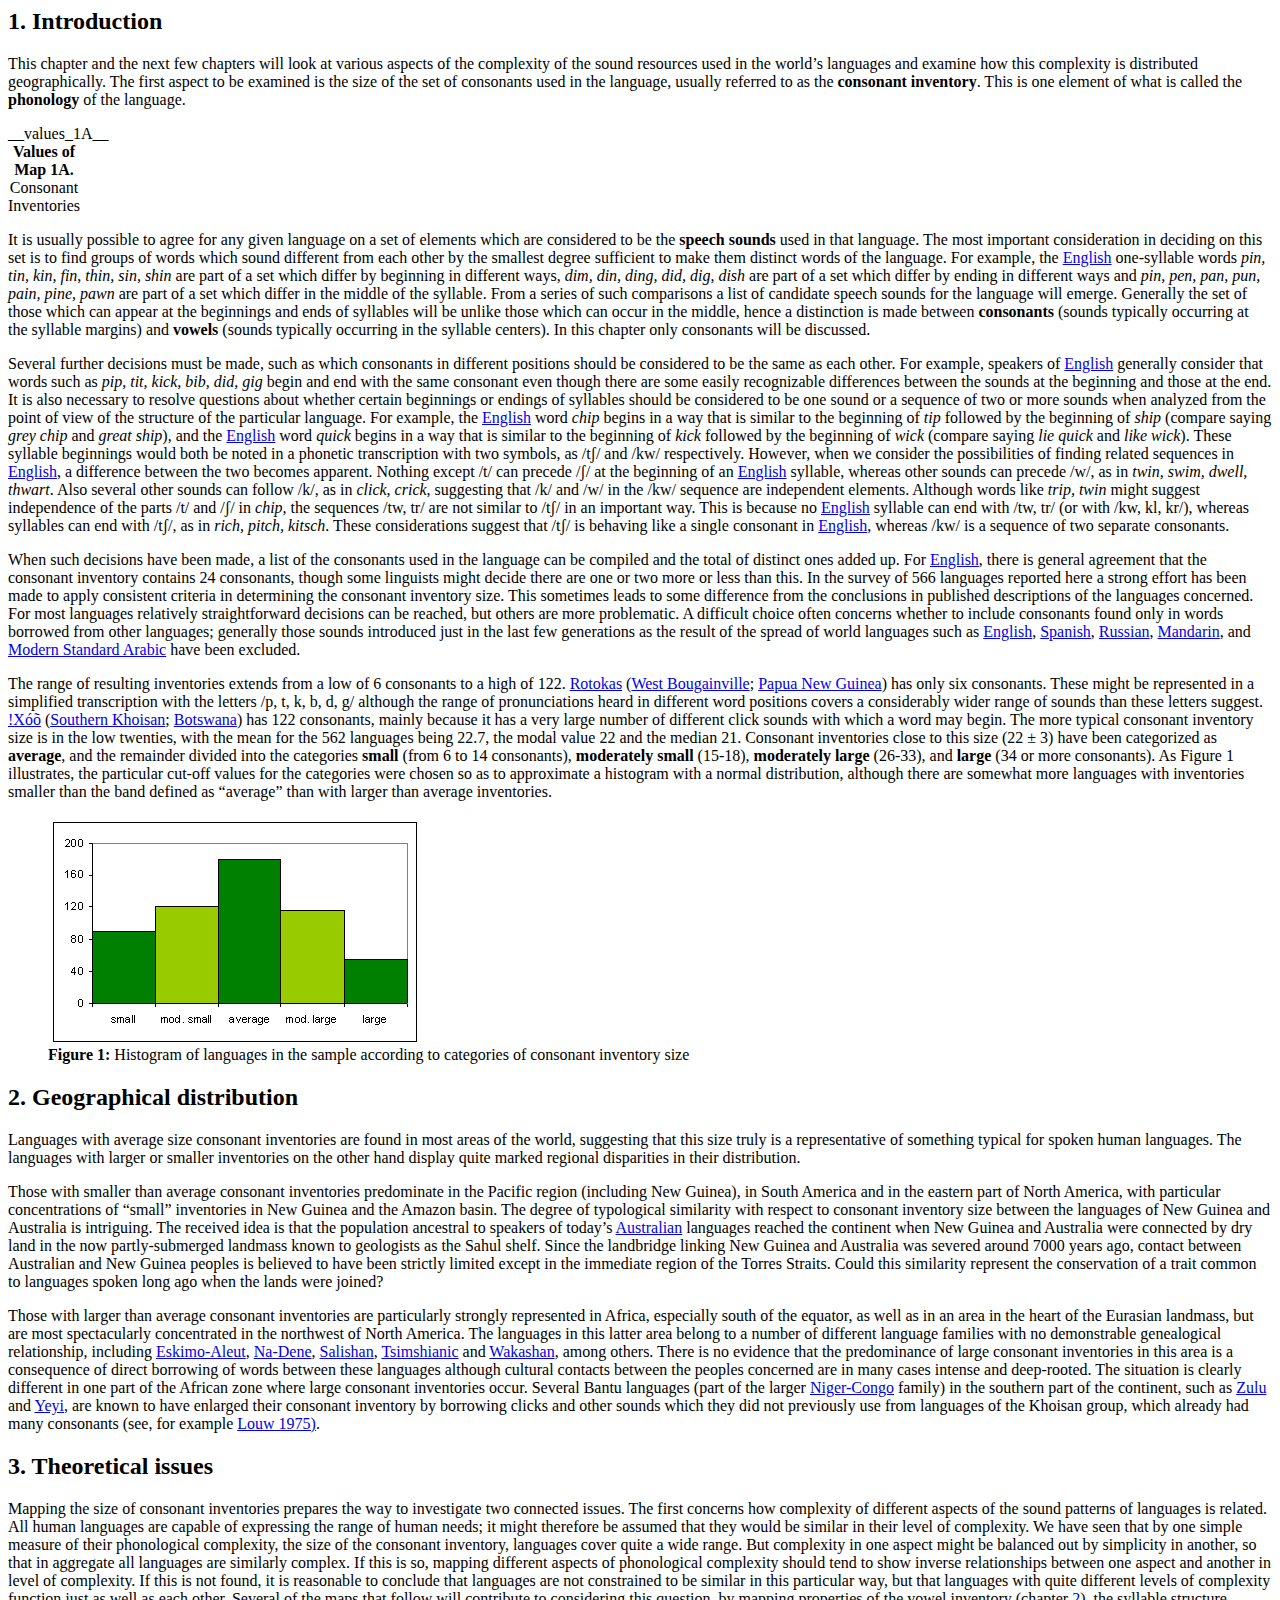
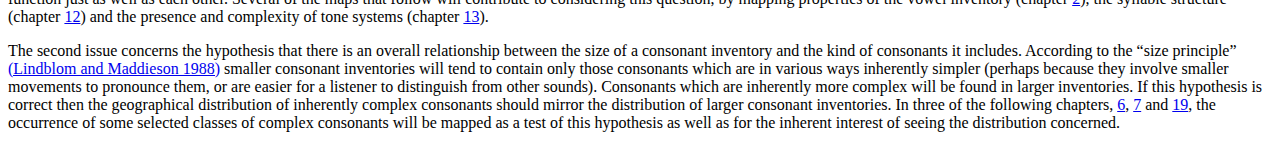
<file: cldf/docs/chapter_1.html>
<html><body><div dir="ltr" id="description">
<h2 class="heading-1">
<a name="1._Introduction"></a>1.  Introduction</h2>
<p class="Textbody">This chapter and the next few chapters will look at various aspects of the complexity of the sound resources used in the world’s languages and examine how this complexity is distributed geographically. The first aspect to be examined is the size of the set of consonants used in the language, usually referred to as the <b>consonant inventory</b>. This is one element of what is called the <b>phonology</b> of the language. </p>
<div style="text-align:left">
<table class="table table-hover values" id="value-table-1A" style="width: auto;"><caption><a name="1A"></a><b>Values of Map 1A.</b> Consonant Inventories</caption>__values_1A__</table>
</div>
<p class="Textbody">It is usually possible to agree for any given language on a set of elements which are considered to be the <b>speech sounds</b> used in that language. The most important consideration in deciding on this set is to find groups of words which sound different from each other by the smallest degree sufficient to make them distinct words of the language. For example, the <a class="Language" href="http://wals.info/languoid/lect/wals_code_eng" title="view language details">English</a> one-syllable words <i>pin, tin, kin, fin, thin, sin, shin</i> are part of a set which differ by beginning in different ways, <i>dim, din, ding, did, dig, dish</i> are part of a set which differ by ending in different ways and <i>pin, pen, pan, pun, pain, pine, pawn</i> are part of a set which differ in the middle of the syllable. From a series of such comparisons a list of candidate speech sounds for the language will emerge. Generally the set of those which can appear at the beginnings and ends of syllables will be unlike those which can occur in the middle, hence a distinction is made between <b>consonants</b> (sounds typically occurring at the syllable margins) and <b>vowels</b> (sounds typically occurring in the syllable centers). In this chapter only consonants will be discussed.</p>
<p class="Firstlineindent">Several further decisions must be made, such as which consonants in different positions should be considered to be the same as each other. For example, speakers of <a class="Language" href="http://wals.info/languoid/lect/wals_code_eng" title="view language details">English</a> generally consider that words such as <i>pip, tit, kick, bib, did, gig</i> begin and end with the same consonant even though there are some easily recognizable differences between the sounds at the beginning and those at the end. It is also necessary to resolve questions about whether certain beginnings or endings of syllables should be considered to be one sound or a sequence of two or more sounds when analyzed from the point of view of the structure of the particular language. For example, the <a class="Language" href="http://wals.info/languoid/lect/wals_code_eng" title="view language details">English</a> word <i>chip</i> begins in a way that is similar to the beginning of <i>tip</i> followed by the beginning of <i>ship</i> (compare saying <i>grey chip</i> and <i>great ship</i>), and the <a class="Language" href="http://wals.info/languoid/lect/wals_code_eng" title="view language details">English</a> word <i>quick</i> begins in a way that is similar to the beginning of <i>kick</i> followed by the beginning of <i>wick</i> (compare saying <i>lie quick</i> and <i>like wick</i>). These syllable beginnings would both be noted in a phonetic transcription with two symbols, as /tʃ/ and /kw/ respectively. However, when we consider the possibilities of finding related sequences in <a class="Language" href="http://wals.info/languoid/lect/wals_code_eng" title="view language details">English</a>, a difference between the two becomes apparent. Nothing except /t/ can precede /ʃ/ at the beginning of an <a class="Language" href="http://wals.info/languoid/lect/wals_code_eng" title="view language details">English</a> syllable, whereas other sounds can precede /w/, as in <i>twin, swim, dwell, thwart</i>. Also several other sounds can follow /k/, as in <i>click, crick</i>, suggesting that /k/ and /w/ in the /kw/ sequence are independent elements. Although words like <i>trip, twin</i> might suggest independence of the parts /t/ and /ʃ/ in <i>chip</i>, the sequences /tw, tr/ are not similar to /tʃ/ in an important way. This is because no <a class="Language" href="http://wals.info/languoid/lect/wals_code_eng" title="view language details">English</a> syllable can end with /tw, tr/ (or with /kw, kl, kr/), whereas syllables can end with /tʃ/, as in <i>rich, pitch, kitsch</i>. These considerations suggest that /tʃ/ is behaving like a single consonant in <a class="Language" href="http://wals.info/languoid/lect/wals_code_eng" title="view language details">English</a>, whereas /kw/ is a sequence of two separate consonants. </p>
<p class="Firstlineindent">When such decisions have been made, a list of the consonants used in the language can be compiled and the total of distinct ones added up. For <a class="Language" href="http://wals.info/languoid/lect/wals_code_eng" title="view language details">English</a>, there is general agreement that the consonant inventory contains 24 consonants, though some linguists might decide there are one or two more or less than this. In the survey of 566 languages reported here a strong effort has been made to apply consistent criteria in determining the consonant inventory size. This sometimes leads to some difference from the conclusions in published descriptions of the languages concerned. For most languages relatively straightforward decisions can be reached, but others are more problematic. A difficult choice often concerns whether to include consonants found only in words borrowed from other languages; generally those sounds introduced just in the last few generations as the result of the spread of world languages such as <a class="Language" href="http://wals.info/languoid/lect/wals_code_eng" title="view language details">English</a>, <a class="Language" href="http://wals.info/languoid/lect/wals_code_spa" title="view language details">Spanish</a>, <a class="Language" href="http://wals.info/languoid/lect/wals_code_rus" title="view language details">Russian</a>, <a class="Language" href="http://wals.info/languoid/lect/wals_code_mnd" title="view language details">Mandarin</a>, and <a class="Language" href="http://wals.info/languoid/lect/wals_code_ams" title="view language details">Modern Standard Arabic</a> have been excluded. </p>
<p class="Firstlineindent">The range of resulting inventories extends from a low of 6 consonants to a high of 122. <a class="Language" href="http://wals.info/languoid/lect/wals_code_rtk" title="view language details">Rotokas</a> (<a class="Family" href="http://wals.info/languoid/family/westbougainville" title="West Bougainville">West Bougainville</a>; <a class="Country" href="http://wals.info/country/PG" title="view languages for country">Papua New Guinea</a>) has only six consonants. These might be represented in a simplified transcription with the letters /p, t, k, b, d, g/ although the range of pronunciations heard in different word positions covers a considerably wider range of sounds than these letters suggest. <a class="Language" href="http://wals.info/languoid/lect/wals_code_xoo" title="view language details">!Xóõ</a> (<a class="Genus" href="http://wals.info/family/khoisan#southernkhoisan" title="Southern Khoisan">Southern Khoisan</a>; <a class="Country" href="http://wals.info/country/BW" title="view languages for country">Botswana</a>) has 122 consonants, mainly because it has a very large number of different click sounds with which a word may begin. The more typical consonant inventory size is in the low twenties, with the mean for the 562 languages being 22.7, the modal value 22 and the median 21. Consonant inventories close to this size (22 ± 3) have been categorized as <b>average</b>, and the remainder divided into the categories <b>small</b> (from 6 to 14 consonants), <b>moderately small</b> (15-18), <b>moderately large</b> (26-33), and <b>large</b> (34 or more consonants). As Figure 1 illustrates, the particular cut-off values for the categories were chosen so as to approximate a histogram with a normal distribution, although there are somewhat more languages with inventories smaller than the band defined as “average” than with larger than average inventories. </p>
<figure>
<img alt="" class="figure" src="[data-uri]"/><br/>
<figcaption><b>Figure 1: </b>Histogram of languages in the sample according to categories of consonant inventory size</figcaption>
</figure>
<h2 class="heading-1">
<a name="2._Geographical_distribution"></a>2. Geographical distribution</h2>
<p class="Textbody">Languages with average size consonant inventories are found in most areas of the world, suggesting that this size truly is a representative of something typical for spoken human languages. The languages with larger or smaller inventories on the other hand display quite marked regional disparities in their distribution.</p>
<p class="Firstlineindent">Those with smaller than average consonant inventories predominate in the Pacific region (including New Guinea), in South America and in the eastern part of North America, with particular concentrations of “small” inventories in New Guinea and the Amazon basin. The degree of typological similarity with respect to consonant inventory size between the languages of New Guinea and Australia is intriguing. The received idea is that the population ancestral to speakers of today’s <a class="Family" href="http://wals.info/languoid/family/australian" title="Australian">Australian</a> languages reached the continent when New Guinea and Australia were connected by dry land in the now partly-submerged landmass known to geologists as the Sahul shelf. Since the landbridge linking New Guinea and Australia was severed around 7000 years ago, contact between Australian and New Guinea peoples is believed to have been strictly limited except in the immediate region of the Torres Straits. Could this similarity represent the conservation of a trait common to languages spoken long ago when the lands were joined? </p>
<p class="Firstlineindent">Those with larger than average consonant inventories are particularly strongly represented in Africa, especially south of the equator, as well as in an area in the heart of the Eurasian landmass, but are most spectacularly concentrated in the northwest of North America. The languages in this latter area belong to a number of different language families with no demonstrable genealogical relationship, including <a class="Family" href="http://wals.info/languoid/family/eskimoaleut" title="Eskimo-Aleut">Eskimo-Aleut</a>, <a class="Family" href="http://wals.info/languoid/family/nadene" title="Na-Dene">Na-Dene</a>, <a class="Family" href="http://wals.info/languoid/family/salishan" title="Salishan">Salishan</a>, <a class="Genus" href="http://wals.info/languoid/lect/wals_code_tsi" title="Tsimshianic">Tsimshianic</a> and <a class="Family" href="http://wals.info/languoid/family/wakashan" title="Wakashan">Wakashan</a>, among others. There is no evidence that the predominance of large consonant inventories in this area is a consequence of direct borrowing of words between these languages although cultural contacts between the peoples concerned are in many cases intense and deep-rooted. The situation is clearly different in one part of the African zone where large consonant inventories occur. Several Bantu languages (part of the larger <a class="Family" href="http://wals.info/languoid/family/nigercongo" title="Niger-Congo">Niger-Congo</a> family) in the southern part of the continent, such as <a class="Language" href="http://wals.info/languoid/lect/wals_code_zul" title="view language details">Zulu</a> and <a class="Language" href="http://wals.info/languoid/lect/wals_code_yey" title="view language details">Yeyi</a>, are known to have enlarged their consonant inventory by borrowing clicks and other sounds which they did not previously use from languages of the Khoisan group, which already had many consonants (see, for example <a class="Reference" href="http://wals.info/refdb/record/Louw-1975" title="view reference details">Louw 1975)</a>. </p>
<h2 class="heading-1">
<a name="3._Theoretical_issues"></a>3. Theoretical issues</h2>
<p class="Textbody">Mapping the size of consonant inventories prepares the way to investigate two connected issues. The first concerns how complexity of different aspects of the sound patterns of languages is related. All human languages are capable of expressing the range of human needs; it might therefore be assumed that they would be similar in their level of complexity. We have seen that by one simple measure of their phonological complexity, the size of the consonant inventory, languages cover quite a wide range. But complexity in one aspect might be balanced out by simplicity in another, so that in aggregate all languages are similarly complex. If this is so, mapping different aspects of phonological complexity should tend to show inverse relationships between one aspect and another in level of complexity. If this is not found, it is reasonable to conclude that languages are not constrained to be similar in this particular way, but that languages with quite different levels of complexity function just as well as each other. Several of the maps that follow will contribute to considering this question, by mapping properties of the vowel inventory (chapter <a class="Feature" href="http://wals.info/chapter/2">2</a>), the syllable structure (chapter <a class="Feature" href="http://wals.info/chapter/12">12</a>) and the presence and complexity of tone systems (chapter <a class="Feature" href="http://wals.info/chapter/13">13</a>).</p>
<p class="Firstlineindent">The second issue concerns the hypothesis that there is an overall relationship between the size of a consonant inventory and the kind of consonants it includes. According to the “size principle” <a class="Reference" href="http://wals.info/refdb/record/Lindblom-and-Maddieson-1988" title="view reference details">(Lindblom and Maddieson 1988)</a> smaller consonant inventories will tend to contain only those consonants which are in various ways inherently simpler (perhaps because they involve smaller movements to pronounce them, or are easier for a listener to distinguish from other sounds). Consonants which are inherently more complex will be found in larger inventories. If this hypothesis is correct then the geographical distribution of inherently complex consonants should mirror the distribution of larger consonant inventories. In three of the following chapters, <a class="Feature" href="http://wals.info/chapter/6">6</a>, <a class="Feature" href="http://wals.info/chapter/7">7</a> and <a class="Feature" href="http://wals.info/chapter/19">19</a>, the occurrence of some selected classes of complex consonants will be mapped as a test of this hypothesis as well as for the inherent interest of seeing the distribution concerned.</p>
</div></body></html>
</file>
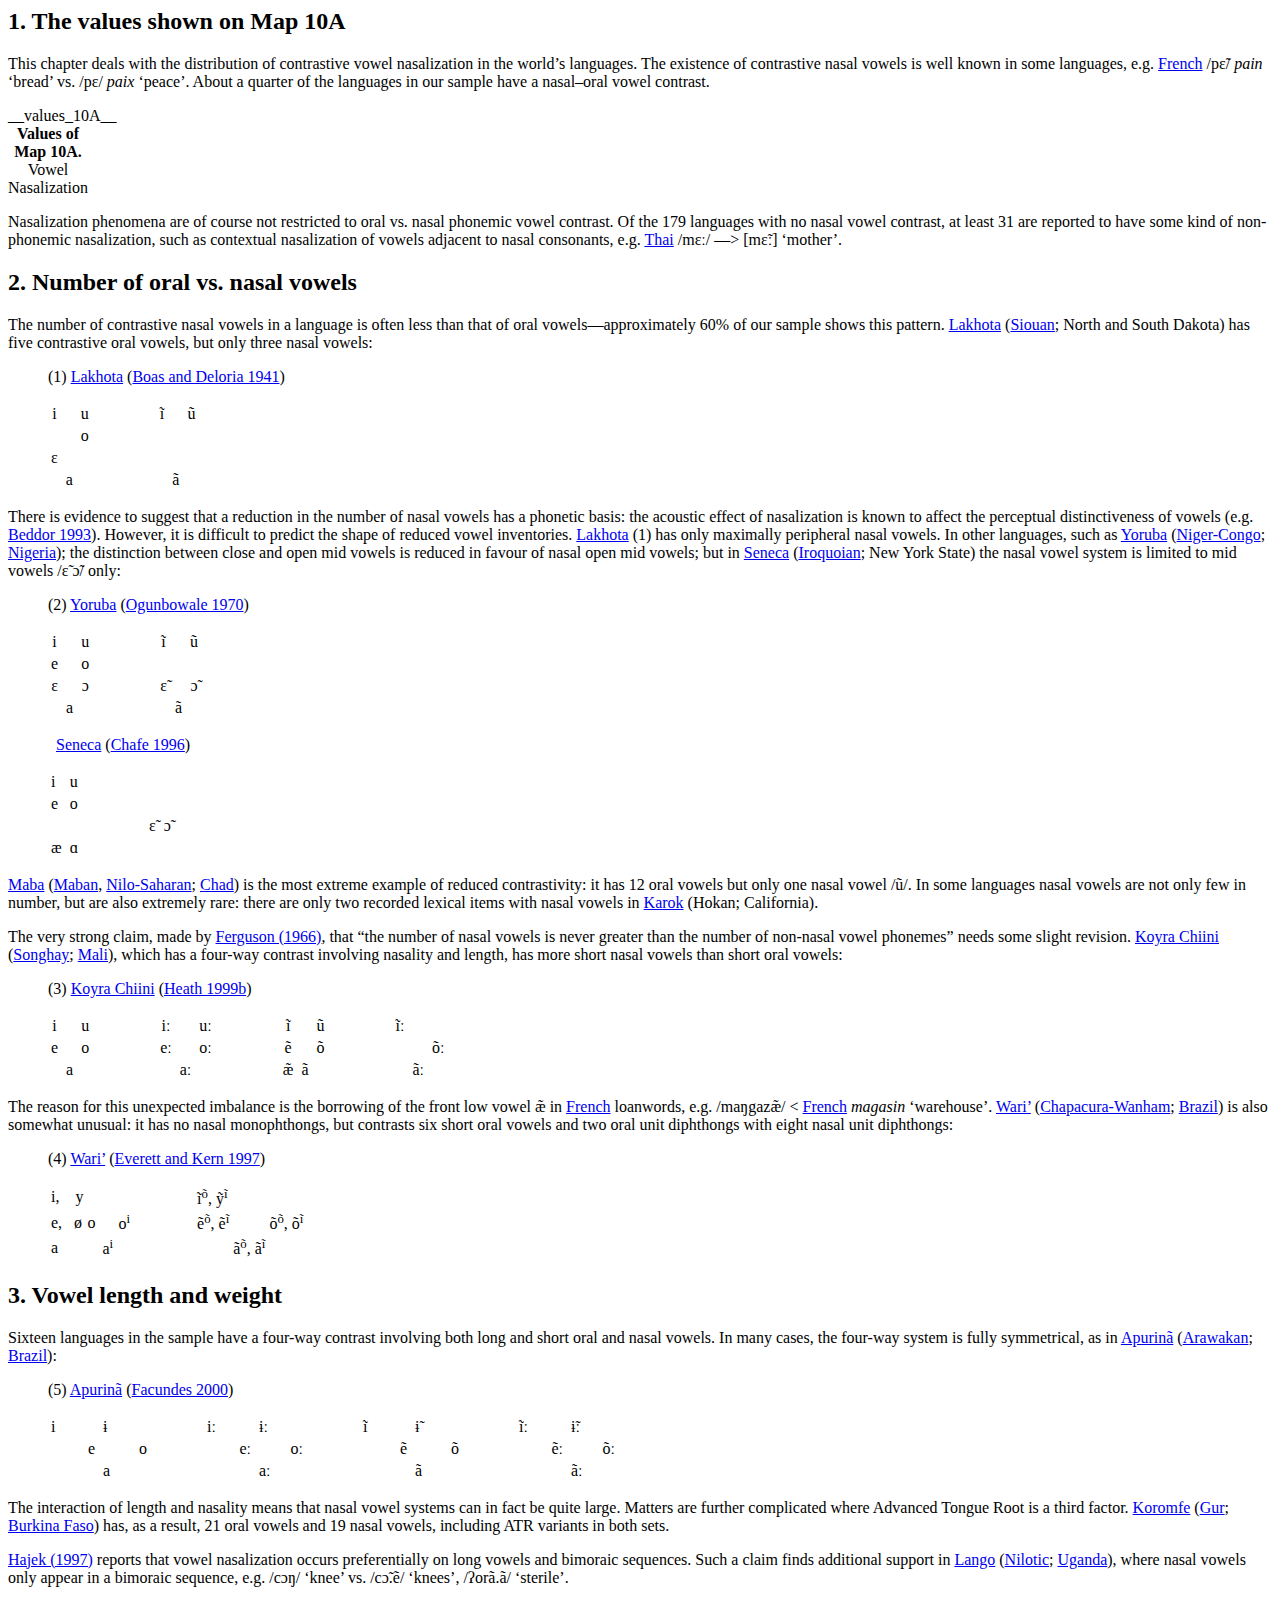
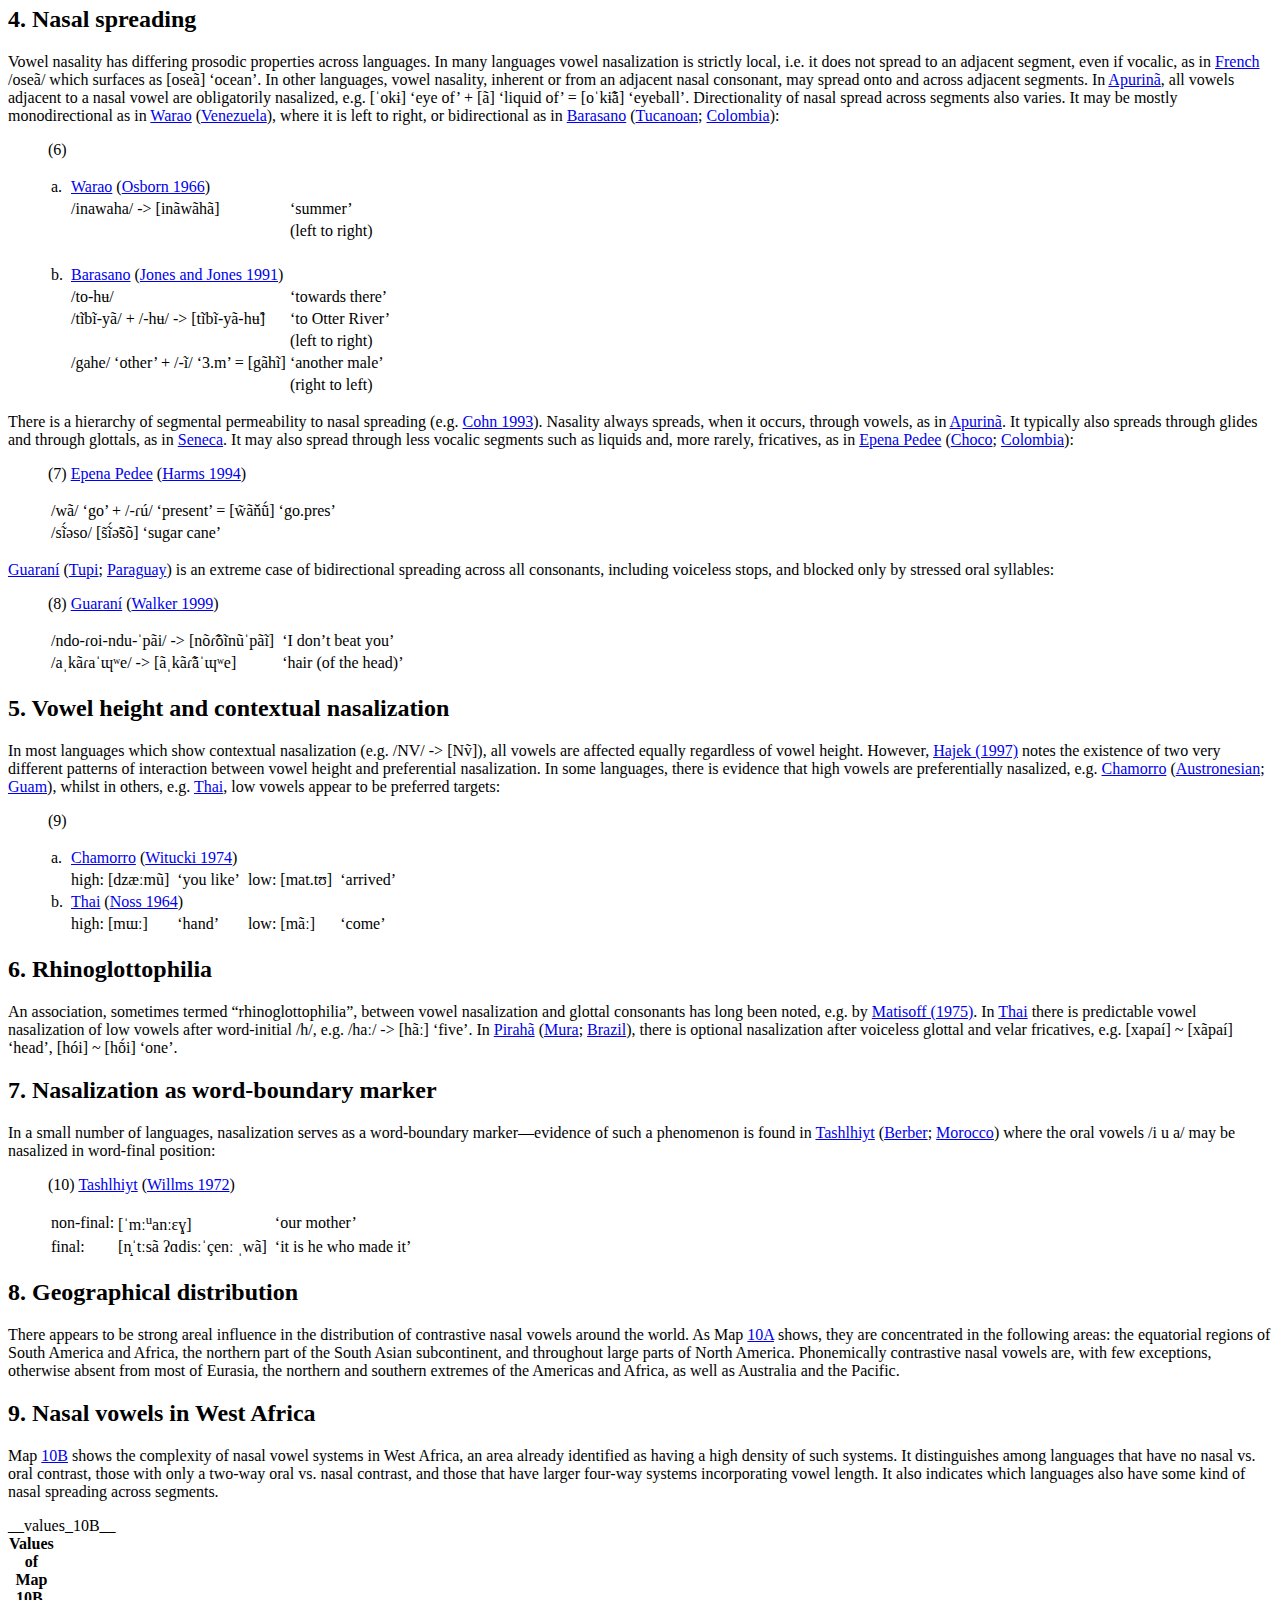
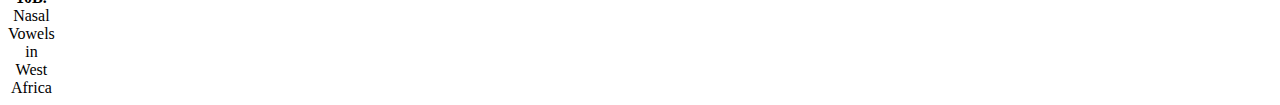
<file: cldf/docs/chapter_10.html>
<html><body><div dir="ltr" id="description">
<h2 class="heading-1">
<a name="1._The_values_shown_on_the_map"></a>1. The values shown on Map 10A</h2>
<p class="Textbody">This chapter deals with the distribution of contrastive vowel nasalization in the world’s languages. The existence of contrastive nasal vowels is well known in some languages, e.g. <a class="Language" href="http://wals.info/languoid/lect/wals_code_fre" title="view language details">French</a> /pɛ̃/ <i>pain</i> ‘bread’ vs. /pɛ/ <i>paix </i> ‘peace’. About a quarter of the languages in our sample have a nasal–oral vowel contrast.</p>
<div style="text-align:left">
<table class="table table-hover values" id="value-table-10A" style="width: auto;"><caption><a name="10A"></a><b>Values of Map 10A.</b> Vowel Nasalization</caption>__values_10A__</table>
</div>
<p class="Textbody">Nasalization phenomena are of course not restricted to oral vs. nasal phonemic vowel contrast. Of the 179 languages with no nasal vowel contrast, at least 31 are reported to have some kind of non-phonemic nasalization, such as contextual nasalization of vowels adjacent to nasal consonants, e.g. <a class="Language" href="http://wals.info/languoid/lect/wals_code_tha" title="view language details">Thai</a> /mɛː/ —&gt; [mɛ̃ː] ‘mother’. </p>
<h2 class="heading-1">
<a name="2._Number_of_oral_vs._nasal_vowels"></a>2. Number of oral vs. nasal vowels</h2>
<p class="Textbody">The number of contrastive nasal vowels in a language is often less than that of oral vowels—approximately 60% of our sample shows this pattern. <a class="Language" href="http://wals.info/languoid/lect/wals_code_lkt" title="view language details">Lakhota</a> (<a class="Family" href="http://wals.info/languoid/family/siouan" title="Siouan">Siouan</a>; North and South Dakota) has five contrastive oral vowels, but only three nasal vowels: </p>
<blockquote class="example"><p class="example-start">(1) <a class="Language" href="http://wals.info/languoid/lect/wals_code_lkt" title="view language details">Lakhota</a> (<a class="Reference" href="http://wals.info/refdb/record/Boas-and-Deloria-1941" title="view reference details">Boas and Deloria 1941</a>) </p>
<div style="text-align:left">
<table class="table table-hover">
<tr>
<td class="tablePadded" style="text-align:center; ">
<p class="Standard">i </p>
</td>
<td class="tablePadded" style="text-align:left; "> 
        </td>
<td class="tablePadded" style="text-align:center; padding-right:4em;">
<p class="Standard">u </p>
</td>
<td class="tablePadded" style="text-align:center; ">
<p class="Standard">ĩ </p>
</td>
<td class="tablePadded" style="text-align:left; "> 
        </td>
<td class="tablePadded" style="text-align:center; ">
<p class="Standard">ũ </p>
</td>
</tr>
<tr>
<td class="tablePadded" style="text-align:left; "> 
        </td>
<td class="tablePadded" style="text-align:left; "> 
        </td>
<td class="tablePadded" style="text-align:center; padding-right:4em;">
<p class="Standard">o </p>
</td>
<td class="tablePadded" style="text-align:left; "> 
        </td>
<td class="tablePadded" style="text-align:left; "> 
        </td>
<td class="tablePadded" style="text-align:left; "> 
        </td>
</tr>
<tr>
<td class="tablePadded" style="text-align:center; ">
<p class="Standard">ɛ </p>
</td>
<td class="tablePadded" style="text-align:left; "> 
        </td>
<td class="tablePadded" style="text-align:left; padding-right:4em;"> 
        </td>
<td class="tablePadded" style="text-align:left; "> 
        </td>
<td class="tablePadded" style="text-align:left; "> 
        </td>
<td class="tablePadded" style="text-align:left; "> 
        </td>
</tr>
<tr>
<td class="tablePadded" style="text-align:left; "> 
        </td>
<td class="tablePadded" style="text-align:center; ">
<p class="Standard">a </p>
</td>
<td class="tablePadded" style="text-align:left; padding-right:4em;"> 
        </td>
<td class="tablePadded" style="text-align:left; "> 
        </td>
<td class="tablePadded" style="text-align:center; ">
<p class="Standard">ã </p>
</td>
<td class="tablePadded" style="text-align:left; "> 
        </td>
</tr>
</table>
</div>
<p class="example-end"></p></blockquote>
<p class="Textbody">There is evidence to suggest that a reduction in the number of nasal vowels has a phonetic basis: the acoustic effect of nasalization is known to affect the perceptual distinctiveness of vowels (e.g. <a class="Reference" href="http://wals.info/refdb/record/Beddor-1993" title="view reference details">Beddor 1993</a>). However, it is difficult to predict the shape of reduced vowel inventories. <a class="Language" href="http://wals.info/languoid/lect/wals_code_lkt" title="view language details">Lakhota</a> (1) has only maximally peripheral nasal vowels. In other languages, such as <a class="Language" href="http://wals.info/languoid/lect/wals_code_yor" title="view language details">Yoruba</a> (<a class="Family" href="http://wals.info/languoid/family/nigercongo" title="Niger-Congo">Niger-Congo</a>; <a class="Country" href="http://wals.info/country/NG" title="view languages for country">Nigeria</a>); the distinction between close and open mid vowels is reduced in favour of nasal open mid vowels; but in <a class="Language" href="http://wals.info/languoid/lect/wals_code_snc" title="view language details">Seneca</a> (<a class="Family" href="http://wals.info/languoid/family/iroquoian" title="Iroquoian">Iroquoian</a>; New York State) the nasal vowel system is limited to mid vowels /ɛ̃ ɔ̃/ only:</p>
<blockquote class="example"><p class="example-start">(2) <a class="Language" href="http://wals.info/languoid/lect/wals_code_yor" title="view language details">Yoruba</a> (<a class="Reference" href="http://wals.info/refdb/record/Ogunbowale-1970" title="view reference details">Ogunbowale 1970</a>)</p>
<div style="text-align:left">
<table class="table table-hover">
<tr>
<td class="tablePadded" style="text-align:center; ">
<p class="Standard">i </p>
</td>
<td class="tablePadded" style="text-align:left; "> 
        </td>
<td class="tablePadded" style="text-align:center; padding-right:4em;">
<p class="Standard">u </p>
</td>
<td class="tablePadded" style="text-align:center; ">
<p class="Standard">ĩ </p>
</td>
<td class="tablePadded" style="text-align:left; "> 
        </td>
<td class="tablePadded" style="text-align:center; ">
<p class="Standard">ũ </p>
</td>
<td class="tablePadded" style="text-align:left; "> 
        </td>
</tr>
<tr>
<td class="tablePadded" style="text-align:center; ">
<p class="Standard">e </p>
</td>
<td class="tablePadded" style="text-align:left; "> 
        </td>
<td class="tablePadded" style="text-align:center; padding-right:4em;">
<p class="Standard">o </p>
</td>
<td class="tablePadded" style="text-align:left; "> 
        </td>
<td class="tablePadded" style="text-align:left; "> 
        </td>
<td class="tablePadded" style="text-align:left; "> 
        </td>
<td class="tablePadded" style="text-align:left; "> 
        </td>
</tr>
<tr>
<td class="tablePadded" style="text-align:center; ">
<p class="Standard">ɛ </p>
</td>
<td class="tablePadded" style="text-align:left; "> 
        </td>
<td class="tablePadded" style="text-align:center; padding-right:4em;">
<p class="Standard">ɔ </p>
</td>
<td class="tablePadded" style="text-align:center; ">
<p class="Standard">ɛ̃ </p>
</td>
<td class="tablePadded" style="text-align:left; "> 
        </td>
<td class="tablePadded" style="text-align:center; ">
<p class="Standard">ɔ̃ </p>
</td>
<td class="tablePadded" style="text-align:left; "> 
        </td>
</tr>
<tr>
<td class="tablePadded" style="text-align:left; "> 
        </td>
<td class="tablePadded" style="text-align:center; ">
<p class="Standard">a </p>
</td>
<td class="tablePadded" style="text-align:left; padding-right:4em;"> 
        </td>
<td class="tablePadded" style="text-align:left; "> 
        </td>
<td class="tablePadded" style="text-align:center; ">
<p class="Standard">ã </p>
</td>
<td class="tablePadded" style="text-align:left; "> 
        </td>
<td class="tablePadded" style="text-align:left; "> 
        </td>
</tr>
</table>
</div>
<p class="example-end"></p></blockquote>
<blockquote class="example"><p class="example-start">  <a class="Language" href="http://wals.info/languoid/lect/wals_code_snc" title="view language details">Seneca</a> (<a class="Reference" href="http://wals.info/refdb/record/Chafe-1996" title="view reference details">Chafe 1996</a>)</p>
<div style="text-align:left">
<table class="table table-hover">
<tr>
<td style="text-align:left; ">
<p class="Standard">i </p>
</td>
<td style="text-align:left; padding-right:4em;">
<p class="Standard">u </p>
</td>
<td style="text-align:left; "> 
        </td>
<td style="text-align:left; "> 
        </td>
</tr>
<tr>
<td style="text-align:left; ">
<p class="Standard">e </p>
</td>
<td style="text-align:left; padding-right:4em;">
<p class="Standard">o </p>
</td>
<td style="text-align:left; "> 
        </td>
<td style="text-align:left; "> 
        </td>
</tr>
<tr>
<td style="text-align:left; "> 
        </td>
<td style="text-align:left; padding-right:4em;"> 
        </td>
<td style="text-align:left; ">
<p class="Standard">ɛ̃ </p>
</td>
<td style="text-align:left; ">
<p class="Standard">ɔ̃ </p>
</td>
</tr>
<tr>
<td style="text-align:left; ">
<p class="Standard">æ </p>
</td>
<td style="text-align:left; padding-right:4em;">
<p class="Standard">ɑ </p>
</td>
<td style="text-align:left; "> 
        </td>
<td style="text-align:left; "> 
        </td>
</tr>
</table>
</div>
<p class="example-end"></p></blockquote>
<p class="Textbody"><a class="Language" href="http://wals.info/languoid/lect/wals_code_mab" title="view language details">Maba</a> (<a class="Genus" href="http://wals.info/family/nilosaharan#maban" title="Maban">Maban</a>, <a class="Family" href="http://wals.info/languoid/family/nilosaharan" title="Nilo-Saharan">Nilo-Saharan</a>; <a class="Country" href="http://wals.info/country/TD" title="view languages for country">Chad</a>) is the most extreme example of reduced contrastivity: it has 12 oral vowels but only one nasal vowel /ũ/. In some languages nasal vowels are not only few in number, but are also extremely rare: there are only two recorded lexical items with nasal vowels in <a class="Language" href="http://wals.info/languoid/lect/wals_code_krk" title="view language details">Karok</a> (Hokan; California). </p>
<p class="Firstlineindent">The very strong claim, made by <a class="Reference" href="http://wals.info/refdb/record/Ferguson-1966" title="view reference details">Ferguson (1966)</a>, that “the number of nasal vowels is never greater than the number of non-nasal vowel phonemes” needs some slight revision. <a class="Language" href="http://wals.info/languoid/lect/wals_code_kch" title="view language details">Koyra Chiini</a> (<a class="Genus" href="http://wals.info/family/nilosaharan#songhay" title="Songhay">Songhay</a>; <a class="Country" href="http://wals.info/country/ML" title="view languages for country">Mali</a>), which has a four-way contrast involving nasality and length, has more short nasal vowels than short oral vowels: </p>
<blockquote class="example"><p class="example-start">(3) <a class="Language" href="http://wals.info/languoid/lect/wals_code_kch" title="view language details">Koyra Chiini</a> (<a class="Reference" href="http://wals.info/refdb/record/Heath-1999b" title="view reference details">Heath 1999b</a>) </p>
<div style="text-align:left">
<table class="table table-hover">
<tr>
<td class="tablePadded" style="text-align:center; ">
<p class="Standard">i </p>
</td>
<td class="tablePadded" style="text-align:center; "> 
        </td>
<td class="tablePadded" style="text-align:center; padding-right:4em;">
<p class="Standard">u </p>
</td>
<td class="tablePadded" style="text-align:center; ">
<p class="Standard">iː </p>
</td>
<td class="tablePadded" style="text-align:center; "> 
        </td>
<td class="tablePadded" style="text-align:center; padding-right:4em;">
<p class="Standard">uː </p>
</td>
<td class="tablePadded" style="text-align:center; ">
<p class="Standard">ĩ </p>
</td>
<td class="tablePadded" style="text-align:center; "> 
        </td>
<td class="tablePadded" style="text-align:center; padding-right:4em;">
<p class="Standard">ũ </p>
</td>
<td class="tablePadded" style="text-align:center; ">
<p class="Standard">ĩː </p>
</td>
<td class="tablePadded" style="text-align:center; "> 
        </td>
<td class="tablePadded" style="text-align:center; "> 
        </td>
</tr>
<tr>
<td class="tablePadded" style="text-align:center; ">
<p class="Standard">e </p>
</td>
<td class="tablePadded" style="text-align:center; "> 
        </td>
<td class="tablePadded" style="text-align:center; padding-right:4em;">
<p class="Standard">o </p>
</td>
<td class="tablePadded" style="text-align:center; ">
<p class="Standard">eː </p>
</td>
<td class="tablePadded" style="text-align:center; "> 
        </td>
<td class="tablePadded" style="text-align:center; padding-right:4em;">
<p class="Standard">oː </p>
</td>
<td class="tablePadded" style="text-align:center; ">
<p class="Standard">ẽ </p>
</td>
<td class="tablePadded" style="text-align:center; "> 
        </td>
<td class="tablePadded" style="text-align:center; padding-right:4em;">
<p class="Standard">õ </p>
</td>
<td class="tablePadded" style="text-align:center; "> 
        </td>
<td class="tablePadded" style="text-align:center; "> 
        </td>
<td class="tablePadded" style="text-align:center; ">
<p class="Standard">õː </p>
</td>
</tr>
<tr>
<td class="tablePadded" style="text-align:center; "> 
        </td>
<td class="tablePadded" style="text-align:center; ">
<p class="Standard">a </p>
</td>
<td class="tablePadded" style="text-align:center; padding-right:4em;"> 
        </td>
<td class="tablePadded" style="text-align:center; "> 
        </td>
<td class="tablePadded" style="text-align:center; ">
<p class="Standard">aː </p>
</td>
<td class="tablePadded" style="text-align:center; padding-right:4em;"> 
        </td>
<td class="tablePadded" style="text-align:center; ">
<p class="Standard">æ̃ </p>
</td>
<td class="tablePadded" style="text-align:center; ">
<p class="Standard">ã </p>
</td>
<td class="tablePadded" style="text-align:center; padding-right:4em;"> 
        </td>
<td class="tablePadded" style="text-align:center; "> 
        </td>
<td class="tablePadded" style="text-align:center; ">
<p class="Standard">ãː </p>
</td>
<td class="tablePadded" style="text-align:center; "> 
        </td>
</tr>
</table>
</div>
<p class="example-end"></p></blockquote>
<p class="Textbody">The reason for this unexpected imbalance is the borrowing of the front low vowel æ̃ in <a class="Language" href="http://wals.info/languoid/lect/wals_code_fre" title="view language details">French</a> loanwords, e.g. /maŋgazæ̃/ &lt; <a class="Language" href="http://wals.info/languoid/lect/wals_code_fre" title="view language details">French</a> <i>magasin</i> ‘warehouse’. <a class="Language" href="http://wals.info/languoid/lect/wals_code_war" title="view language details">Wari’</a> (<a class="Family" href="http://wals.info/languoid/family/chapacurawanham" title="Chapacura-Wanham">Chapacura-Wanham</a>; <a class="Country" href="http://wals.info/country/BR" title="view languages for country">Brazil</a>) is also somewhat unusual: it has no nasal monophthongs, but contrasts six short oral vowels and two oral unit diphthongs with eight nasal unit diphthongs:</p>
<blockquote class="example"><p class="example-start">(4) <a class="Language" href="http://wals.info/languoid/lect/wals_code_war" title="view language details">Wari’</a> (<a class="Reference" href="http://wals.info/refdb/record/Everett-and-Kern-1997" title="view reference details">Everett and Kern 1997</a>)</p>
<div style="text-align:left">
<table class="table table-hover">
<tr>
<td class="tablePadded" style="text-align:left; ">
<p class="Standard">i,    y</p>
</td>
<td class="tablePadded" style="text-align:left; "> 
        </td>
<td class="tablePadded" style="text-align:left; padding-right:4em;"> 
        </td>
<td class="tablePadded" style="text-align:left; ">
<p class="Standard">ĩ<span style="vertical-align:super; font-size:80%;">õ</span>, ỹ<span style="vertical-align:super; font-size:80%;">ĩ</span></p>
</td>
<td class="tablePadded" style="text-align:left; "> 
        </td>
<td class="tablePadded" style="text-align:left; "> 
        </td>
</tr>
<tr>
<td class="tablePadded" style="text-align:left; ">
<p class="Standard">e,   ø</p>
</td>
<td class="tablePadded" style="text-align:center; ">
<p class="Standard">o </p>
</td>
<td class="tablePadded" style="text-align:center; padding-right:4em; padding-left:1em;">
<p class="Standard">o<span style="vertical-align:super; font-size:80%;">i</span></p>
</td>
<td class="tablePadded" style="text-align:left; ">
<p class="Standard">ẽ<span style="vertical-align:super; font-size:80%;">õ</span>, ẽ<span style="vertical-align:super; font-size:80%;">ĩ</span></p>
</td>
<td class="tablePadded" style="text-align:left; "> 
        </td>
<td class="tablePadded" style="text-align:left; ">
<p class="Standard">õ<span style="vertical-align:super; font-size:80%;">õ</span>, õ<span style="vertical-align:super; font-size:80%;">ĩ</span></p>
</td>
</tr>
<tr>
<td class="tablePadded" style="text-align:left; ">
<p class="Standard">a </p>
</td>
<td class="tablePadded" style="text-align:left; "> 
        </td>
<td class="tablePadded" style="text-align:left; padding-right:4em; padding-left:0;">
<p class="Standard">a<span style="vertical-align:super; font-size:80%;">i</span></p>
</td>
<td class="tablePadded" style="text-align:left; "> 
        </td>
<td class="tablePadded" style="text-align:left; ">
<p class="Standard">ã<span style="vertical-align:super; font-size:80%;">õ</span>, ã<span style="vertical-align:super; font-size:80%;">ĩ</span></p>
</td>
<td class="tablePadded" style="text-align:left; "> 
        </td>
</tr>
</table>
</div>
<p class="example-end"></p></blockquote>
<h2 class="heading-1">
<a name="3._Vowel_length_and_weight"></a>3. Vowel length and weight</h2>
<p class="Textbody">Sixteen languages in the sample have a four-way contrast involving both long and short oral and nasal vowels. In many cases, the four-way system is fully symmetrical, as in <a class="Language" href="http://wals.info/languoid/lect/wals_code_apu" title="view language details">Apurinã</a> (<a class="Family" href="http://wals.info/languoid/family/arawakan" title="Arawakan">Arawakan</a>; <a class="Country" href="http://wals.info/country/BR" title="view languages for country">Brazil</a>):</p>
<blockquote class="example"><p class="example-start">(5) <a class="Language" href="http://wals.info/languoid/lect/wals_code_apu" title="view language details">Apurinã</a> (<a class="Reference" href="http://wals.info/refdb/record/Facundes-2000" title="view reference details">Facundes 2000</a>)</p>
<div style="text-align:left">
<table class="table table-hover">
<tr>
<td class="tablePadded" style="text-align:left; width:3em;">
<p class="Standard">i </p>
</td>
<td class="tablePadded" style="text-align:left; width:3em;">
<p class="Standard">ɨ </p>
</td>
<td class="tablePadded" style="text-align:left; width:3em;"> 
        </td>
<td class="tablePadded" style="text-align:left; width:3em;">
<p class="Standard">iː </p>
</td>
<td class="tablePadded" style="text-align:left; width:3em;">
<p class="Standard">ɨː </p>
</td>
<td class="tablePadded" style="text-align:left; width:3em;"> 
        </td>
<td class="tablePadded" style="text-align:left; width:3em;">
<p class="Standard">ĩ </p>
</td>
<td class="tablePadded" style="text-align:left; width:3em;">
<p class="Standard">ɨ̃ </p>
</td>
<td class="tablePadded" style="text-align:left; width:3em;"> 
        </td>
<td class="tablePadded" style="text-align:left; width:3em;">
<p class="Standard">ĩː </p>
</td>
<td class="tablePadded" style="text-align:left; width:3em;">
<p class="Standard">ɨ̃ː </p>
</td>
</tr>
<tr>
<td class="tablePadded" style="text-align:right; width:3em;">
<p class="Standard">e </p>
</td>
<td class="tablePadded" style="text-align:right; width:3em;">
<p class="Standard">o </p>
</td>
<td class="tablePadded" style="text-align:right; width:3em;"> 
        </td>
<td class="tablePadded" style="text-align:right; width:3em;">
<p class="Standard">eː </p>
</td>
<td class="tablePadded" style="text-align:right; width:3em;">
<p class="Standard">oː </p>
</td>
<td class="tablePadded" style="text-align:right; width:3em;"> 
        </td>
<td class="tablePadded" style="text-align:right; width:3em;">
<p class="Standard">ẽ </p>
</td>
<td class="tablePadded" style="text-align:right; width:3em;">
<p class="Standard">õ </p>
</td>
<td class="tablePadded" style="text-align:left; width:3em;"> 
        </td>
<td class="tablePadded" style="text-align:right; width:3em;">
<p class="Standard">ẽː </p>
</td>
<td class="tablePadded" style="text-align:right; width:3em;">
<p class="Standard">õː </p>
</td>
</tr>
<tr>
<td class="tablePadded" style="text-align:left; width:3em;"> 
        </td>
<td class="tablePadded" style="text-align:left; width:3em;">
<p class="Standard">a </p>
</td>
<td class="tablePadded" style="text-align:left; width:3em;"> 
        </td>
<td class="tablePadded" style="text-align:left; width:3em;"> 
        </td>
<td class="tablePadded" style="text-align:left; width:3em;">
<p class="Standard">aː </p>
</td>
<td class="tablePadded" style="text-align:left; width:3em;"> 
        </td>
<td class="tablePadded" style="text-align:left; width:3em;"> 
        </td>
<td class="tablePadded" style="text-align:left; width:3em;">
<p class="Standard">ã </p>
</td>
<td class="tablePadded" style="text-align:left; width:3em;"> 
        </td>
<td class="tablePadded" style="text-align:left; width:3em;"> 
        </td>
<td class="tablePadded" style="text-align:left; width:3em;">
<p class="Standard">ãː </p>
</td>
</tr>
</table>
</div>
<p class="example-end"></p></blockquote>
<p class="Textbody">The interaction of length and nasality means that nasal vowel systems can in fact be quite large. Matters are further complicated where Advanced Tongue Root is a third factor. <a class="Language" href="http://wals.info/languoid/lect/wals_code_kfe" title="view language details">Koromfe</a> (<a class="Genus" href="http://wals.info/family/nigercongo#gur" title="Gur">Gur</a>; <a class="Country" href="http://wals.info/country/BF" title="view languages for country">Burkina Faso</a>) has, as a result, 21 oral vowels and 19 nasal vowels, including ATR variants in both sets.  </p>
<p class="Firstlineindent"><a class="Reference" href="http://wals.info/refdb/record/Hajek-1997" title="view reference details">Hajek (1997)</a> reports that vowel nasalization occurs preferentially on long vowels and bimoraic sequences. Such a claim finds additional support in <a class="Language" href="http://wals.info/languoid/lect/wals_code_lan" title="view language details">Lango</a> (<a class="Genus" href="http://wals.info/family/nilosaharan#nilotic" title="Nilotic">Nilotic</a>; <a class="Country" href="http://wals.info/country/UG" title="view languages for country">Uganda</a>), where nasal vowels only appear in a bimoraic sequence, e.g. /cɔŋ/ ‘knee’ vs. /cɔ̃.ẽ/ ‘knees’, /ʔorã.ã/ ‘sterile’. </p>
<h2 class="heading-1">
<a name="4._Nasal_spreading"></a>4. Nasal spreading</h2>
<p class="Textbody">Vowel nasality has differing prosodic properties across languages. In many languages vowel nasalization is strictly local, i.e. it does not spread to an adjacent segment, even if vocalic, as in <a class="Language" href="http://wals.info/languoid/lect/wals_code_fre" title="view language details">French</a> /oseã/ which surfaces as [oseã] ‘ocean’. In other languages, vowel nasality, inherent or from an adjacent nasal consonant, may spread onto and across adjacent segments. In <a class="Language" href="http://wals.info/languoid/lect/wals_code_apu" title="view language details">Apurinã</a>, all vowels adjacent to a nasal vowel are obligatorily nasalized, e.g. [ˈokɨ] ‘eye of’ + [ã] ‘liquid of’ = [oˈkɨ̃ã] ‘eyeball’. Directionality of nasal spread across segments also varies. It may be mostly monodirectional as in <a class="Language" href="http://wals.info/languoid/lect/wals_code_wra" title="view language details">Warao</a> (<a class="Country" href="http://wals.info/country/VR" title="view languages for country">Venezuela</a>), where it is left to right, or bidirectional as in <a class="Language" href="http://wals.info/languoid/lect/wals_code_brs" title="view language details">Barasano</a> (<a class="Family" href="http://wals.info/languoid/family/tucanoan" title="Tucanoan">Tucanoan</a>; <a class="Country" href="http://wals.info/country/CO" title="view languages for country">Colombia</a>):</p>
<blockquote class="example"><p class="example-start">(6) </p>
<div style="text-align:left">
<table class="table table-hover">
<tr>
<td style="text-align:left;">
<p class="Standard">a. </p>
</td>
<td colspan="2" style="text-align:left;">
<p class="Standard"><a class="Language" href="http://wals.info/languoid/lect/wals_code_wra" title="view language details">Warao</a> (<a class="Reference" href="http://wals.info/refdb/record/Osborn-1966" title="view reference details">Osborn 1966</a>) </p>
</td>
</tr>
<tr>
<td style="text-align:left;"> 
        </td>
<td style="text-align:left;">
<p class="Standard">/inawaha/ -&gt; [inãwãhã] </p>
</td>
<td style="text-align:left;">
<p class="Standard">‘summer’ </p>
</td>
</tr>
<tr>
<td style="text-align:left;"> 
        </td>
<td style="text-align:left;"> 
        </td>
<td style="text-align:left;">
<p class="Standard">(left to right) </p>
</td>
</tr>
<tr>
<td style="text-align:left;"> 
        </td>
<td style="text-align:left;"> 
        </td>
<td style="text-align:left;"> 
        </td>
</tr>
<tr>
<td style="text-align:left;">
<p class="Standard">b. </p>
</td>
<td colspan="2" style="text-align:left;">
<p class="Standard"><a class="Language" href="http://wals.info/languoid/lect/wals_code_brs" title="view language details">Barasano</a> (<a class="Reference" href="http://wals.info/refdb/record/Jones-and-Jones-1991" title="view reference details">Jones and Jones 1991</a>) </p>
</td>
</tr>
<tr>
<td style="text-align:left;"> 
        </td>
<td style="text-align:left;">
<p class="Standard">/to-hʉ/ </p>
</td>
<td style="text-align:left;">
<p class="Standard">‘towards there’ </p>
</td>
</tr>
<tr>
<td style="text-align:left;"> 
        </td>
<td style="text-align:left;">
<p class="Standard">/tĩbĩ-yã/ + /-hʉ/ -&gt; [tĩbĩ-yã-hʉ̃] </p>
</td>
<td style="text-align:left;">
<p class="Standard">‘to Otter River’ </p>
</td>
</tr>
<tr>
<td style="text-align:left;"> 
        </td>
<td style="text-align:left;"> 
        </td>
<td style="text-align:left;">
<p class="Standard">(left to right) </p>
</td>
</tr>
<tr>
<td style="text-align:left;">
<p class="Standard"> </p>
</td>
<td style="text-align:left;">
<p class="Standard">/gahe/ ‘other’ + /-ĩ/ ‘3.<span class="T3"><span class="hint--bottom" data-hint="masculine">m</span></span>’ = [gãhĩ]</p>
</td>
<td style="text-align:left;">
<p class="Standard">‘another male’</p>
</td>
</tr>
<tr>
<td style="text-align:left;"> 
        </td>
<td style="text-align:left;"> 
        </td>
<td style="text-align:left;">
<p class="Standard">(right to left) </p>
</td>
</tr>
</table>
</div>
<p class="example-end"></p></blockquote>
<p class="Textbody">There is a hierarchy of segmental permeability to nasal spreading (e.g. <a class="Reference" href="http://wals.info/refdb/record/Cohn-1993" title="view reference details">Cohn 1993</a>). Nasality always spreads, when it occurs, through vowels, as in <a class="Language" href="http://wals.info/languoid/lect/wals_code_apu" title="view language details">Apurinã</a>. It typically also spreads through glides and through glottals, as in <a class="Language" href="http://wals.info/languoid/lect/wals_code_snc" title="view language details">Seneca</a>. It may also spread through less vocalic segments such as liquids and, more rarely, fricatives, as in <a class="Language" href="http://wals.info/languoid/lect/wals_code_epe" title="view language details">Epena Pedee</a> (<a class="Family" href="http://wals.info/languoid/family/choco" title="Choco">Choco</a>; <a class="Country" href="http://wals.info/country/CO" title="view languages for country">Colombia</a>): </p>
<blockquote class="example"><p class="example-start">(7) <a class="Language" href="http://wals.info/languoid/lect/wals_code_epe" title="view language details">Epena Pedee</a> (<a class="Reference" href="http://wals.info/refdb/record/Harms-1994" title="view reference details">Harms 1994</a>) </p>
<div style="text-align:left">
<table class="table table-hover">
<tr>
<td style="text-align:left;">
<p class="Standard">/wã/ ‘go’ + /-ɾú/ ‘present’ = [w̃ãňṹ] ‘go.<span class="T3">pres</span>’</p>
</td>
</tr>
<tr>
<td style="text-align:left;">
<p class="Standard">/sĩ́əso/ [s̃ĩ́ə̃s̃õ] ‘sugar cane’ </p>
</td>
</tr>
</table>
</div>
<p class="example-end"></p></blockquote>
<p class="Textbody"><a class="Language" href="http://wals.info/languoid/lect/wals_code_gua" title="view language details">Guaraní</a> (<a class="Family" href="http://wals.info/languoid/family/tupian" title="Tupian">Tupi</a>; <a class="Country" href="http://wals.info/country/PY" title="view languages for country">Paraguay</a>) is an extreme case of bidirectional spreading across all consonants, including voiceless stops, and blocked only by stressed oral syllables: </p>
<blockquote class="example"><p class="example-start">(8) <a class="Language" href="http://wals.info/languoid/lect/wals_code_gua" title="view language details">Guaraní</a> (<a class="Reference" href="http://wals.info/refdb/record/Walker-1999" title="view reference details">Walker 1999</a>) </p>
<div style="text-align:left">
<table class="table table-hover">
<tr>
<td style="text-align:left;">
<p class="Standard">/ndo-ɾoi-ndu-ˈpãi/ -&gt; [nõɾ̃õĩnũˈpãĩ] </p>
</td>
<td style="text-align:left;">
<p class="Standard">‘I don’t beat you’ </p>
</td>
</tr>
<tr>
<td style="text-align:left;">
<p class="Standard">/aˌkãɾaˈɰʷe/ -&gt; [ãˌkãɾ̃ãˈɰʷe] </p>
</td>
<td style="text-align:left;">
<p class="Standard">‘hair (of the head)’ </p>
</td>
</tr>
</table>
</div>
<p class="example-end"></p></blockquote>
<h2 class="heading-1">
<a name="5._Vowel_height_and_contextual_nasalization"></a>5. Vowel height and contextual nasalization</h2>
<p class="Textbody">In most languages which show contextual nasalization (e.g. /NV/ -&gt; [Nṽ]), all vowels are affected equally regardless of vowel height. However, <a class="Reference" href="http://wals.info/refdb/record/Hajek-1997" title="view reference details">Hajek (1997)</a> notes the existence of two very different patterns of interaction between vowel height and preferential nasalization. In some languages, there is evidence that high vowels are preferentially nasalized, e.g. <a class="Language" href="http://wals.info/languoid/lect/wals_code_cha" title="view language details">Chamorro</a> (<a class="Family" href="http://wals.info/languoid/family/austronesian" title="Austronesian">Austronesian</a>; <a class="Country" href="http://wals.info/country/GU" title="view languages for country">Guam</a>), whilst in others, e.g. <a class="Language" href="http://wals.info/languoid/lect/wals_code_tha" title="view language details">Thai</a>, low vowels appear to be preferred targets: </p>
<blockquote class="example"><p class="example-start">(9) </p>
<div style="text-align:left">
<table class="table table-hover">
<tr>
<td style="text-align:left;">
<p class="Standard">a. </p>
</td>
<td colspan="4" style="text-align:left;">
<p class="Standard"><a class="Language" href="http://wals.info/languoid/lect/wals_code_cha" title="view language details">Chamorro</a> (<a class="Reference" href="http://wals.info/refdb/record/Witucki-1974" title="view reference details">Witucki 1974</a>) </p>
</td>
</tr>
<tr>
<td style="text-align:left;"> 
        </td>
<td style="text-align:left;">
<p class="Standard">high: [dzæːmũ] </p>
</td>
<td style="text-align:left;">
<p class="Standard">‘you like’ </p>
</td>
<td style="text-align:left;">
<p class="Standard">low: [mat.tʊ] </p>
</td>
<td style="text-align:left;">
<p class="Standard">‘arrived’ </p>
</td>
</tr>
<tr>
<td style="text-align:left;">
<p class="Standard">b. </p>
</td>
<td colspan="4" style="text-align:left;">
<p class="Standard"><a class="Language" href="http://wals.info/languoid/lect/wals_code_tha" title="view language details">Thai</a> (<a class="Reference" href="http://wals.info/refdb/record/Noss-1964" title="view reference details">Noss 1964</a>) </p>
</td>
</tr>
<tr>
<td style="text-align:left;"> 
        </td>
<td style="text-align:left;">
<p class="Standard">high: [mɯː] </p>
</td>
<td style="text-align:left;">
<p class="Standard">‘hand’ </p>
</td>
<td style="text-align:left;">
<p class="Standard">low: [mãː] </p>
</td>
<td style="text-align:left;">
<p class="Standard">‘come’ </p>
</td>
</tr>
</table>
</div>
<p class="example-end"></p></blockquote>
<h2 class="heading-1">
<a name="6._Rhinoglottophilia"></a>6. Rhinoglottophilia</h2>
<p class="Textbody">An association, sometimes termed “rhinoglottophilia”, between vowel nasalization and glottal consonants has long been noted, e.g. by <a class="Reference" href="http://wals.info/refdb/record/Matisoff-1975" title="view reference details">Matisoff (1975)</a>. In <a class="Language" href="http://wals.info/languoid/lect/wals_code_tha" title="view language details">Thai</a> there is predictable vowel nasalization of low vowels after word-initial /h/, e.g. /haː/ -&gt; [hãː] ‘five’. In <a class="Language" href="http://wals.info/languoid/lect/wals_code_prh" title="view language details">Pirahã</a> (<a class="Family" href="http://wals.info/languoid/family/mura" title="Mura">Mura</a>; <a class="Country" href="http://wals.info/country/BR" title="view languages for country">Brazil</a>), there is optional nasalization after voiceless glottal and velar fricatives, e.g. [xapaí] ~ [xãpaí] ‘head’, [hói] ~ [hṍi] ‘one’. </p>
<h2 class="heading-1">
<a name="7._Nasalization_as_word-boundary_marker"></a>7. Nasalization as word-boundary marker</h2>
<p class="Textbody">In a small number of languages, nasalization serves as a word-boundary marker—evidence of such a phenomenon is found in <a class="Language" href="http://wals.info/languoid/lect/wals_code_tas" title="view language details">Tashlhiyt</a> (<a class="Genus" href="http://wals.info/family/afroasiatic#berber" title="Berber">Berber</a>; <a class="Country" href="http://wals.info/country/MA" title="view languages for country">Morocco</a>) where the oral vowels /i u a/ may be nasalized in word-final position: </p>
<blockquote class="example"><p class="example-start">(10) <a class="Language" href="http://wals.info/languoid/lect/wals_code_tas" title="view language details">Tashlhiyt</a> (<a class="Reference" href="http://wals.info/refdb/record/Willms-1972" title="view reference details">Willms 1972</a>)</p>
<div style="text-align:left">
<table class="table table-hover">
<tr>
<td style="text-align:left;">
<p class="Standard">non-final:</p>
</td>
<td style="text-align:left;">
<p class="Standard">[ˈmː<span style="vertical-align:super; font-size:80%;">u</span>anːɛɣ]</p>
</td>
<td style="text-align:left;">
<p class="Standard">‘our mother’</p>
</td>
</tr>
<tr>
<td style="text-align:left;">
<p class="Standard">final: </p>
</td>
<td style="text-align:left;">
<p class="Standard">[n̝ˈtːsã ʔɑdisːˈçenː ˌwã] </p>
</td>
<td style="text-align:left;">
<p class="Standard">‘it is he who made it’ </p>
</td>
</tr>
</table>
</div>
<p class="example-end"></p></blockquote>
<h2 class="heading-1">
<a name="8._Geographical_distribution"></a>8. Geographical distribution</h2>
<p class="Textbody">There appears to be strong areal influence in the distribution of contrastive nasal vowels around the world. As Map <a class="Feature" href="http://wals.info/feature/10A">10A</a> shows, they are concentrated in the following areas: the equatorial regions of South America and Africa, the northern part of the South Asian subcontinent, and throughout large parts of North America. Phonemically contrastive nasal vowels are, with few exceptions, otherwise absent from most of Eurasia, the northern and southern extremes of the Americas and Africa, as well as Australia and the Pacific.</p>
<h2 class="heading-1">
<a name="9._Nasal_vowels_in_West_Africa"></a>9. Nasal vowels in West Africa</h2>
<p class="Textbody">Map <a class="Feature" href="http://wals.info/feature/10B">10B</a> shows the complexity of nasal vowel systems in West Africa, an area already identified as having a high density of such systems. It distinguishes among languages that have no nasal vs. oral contrast, those with only a two-way oral vs. nasal contrast, and those that have larger four-way systems incorporating vowel length. It also indicates which languages also have some kind of nasal spreading across segments. </p>
<div style="text-align:left">
<table class="table table-hover values" id="value-table-10B" style="width: auto;"><caption><a name="10B"></a><b>Values of Map 10B.</b> Nasal Vowels in West Africa</caption>__values_10B__</table>
</div>
</div></body></html>
</file>
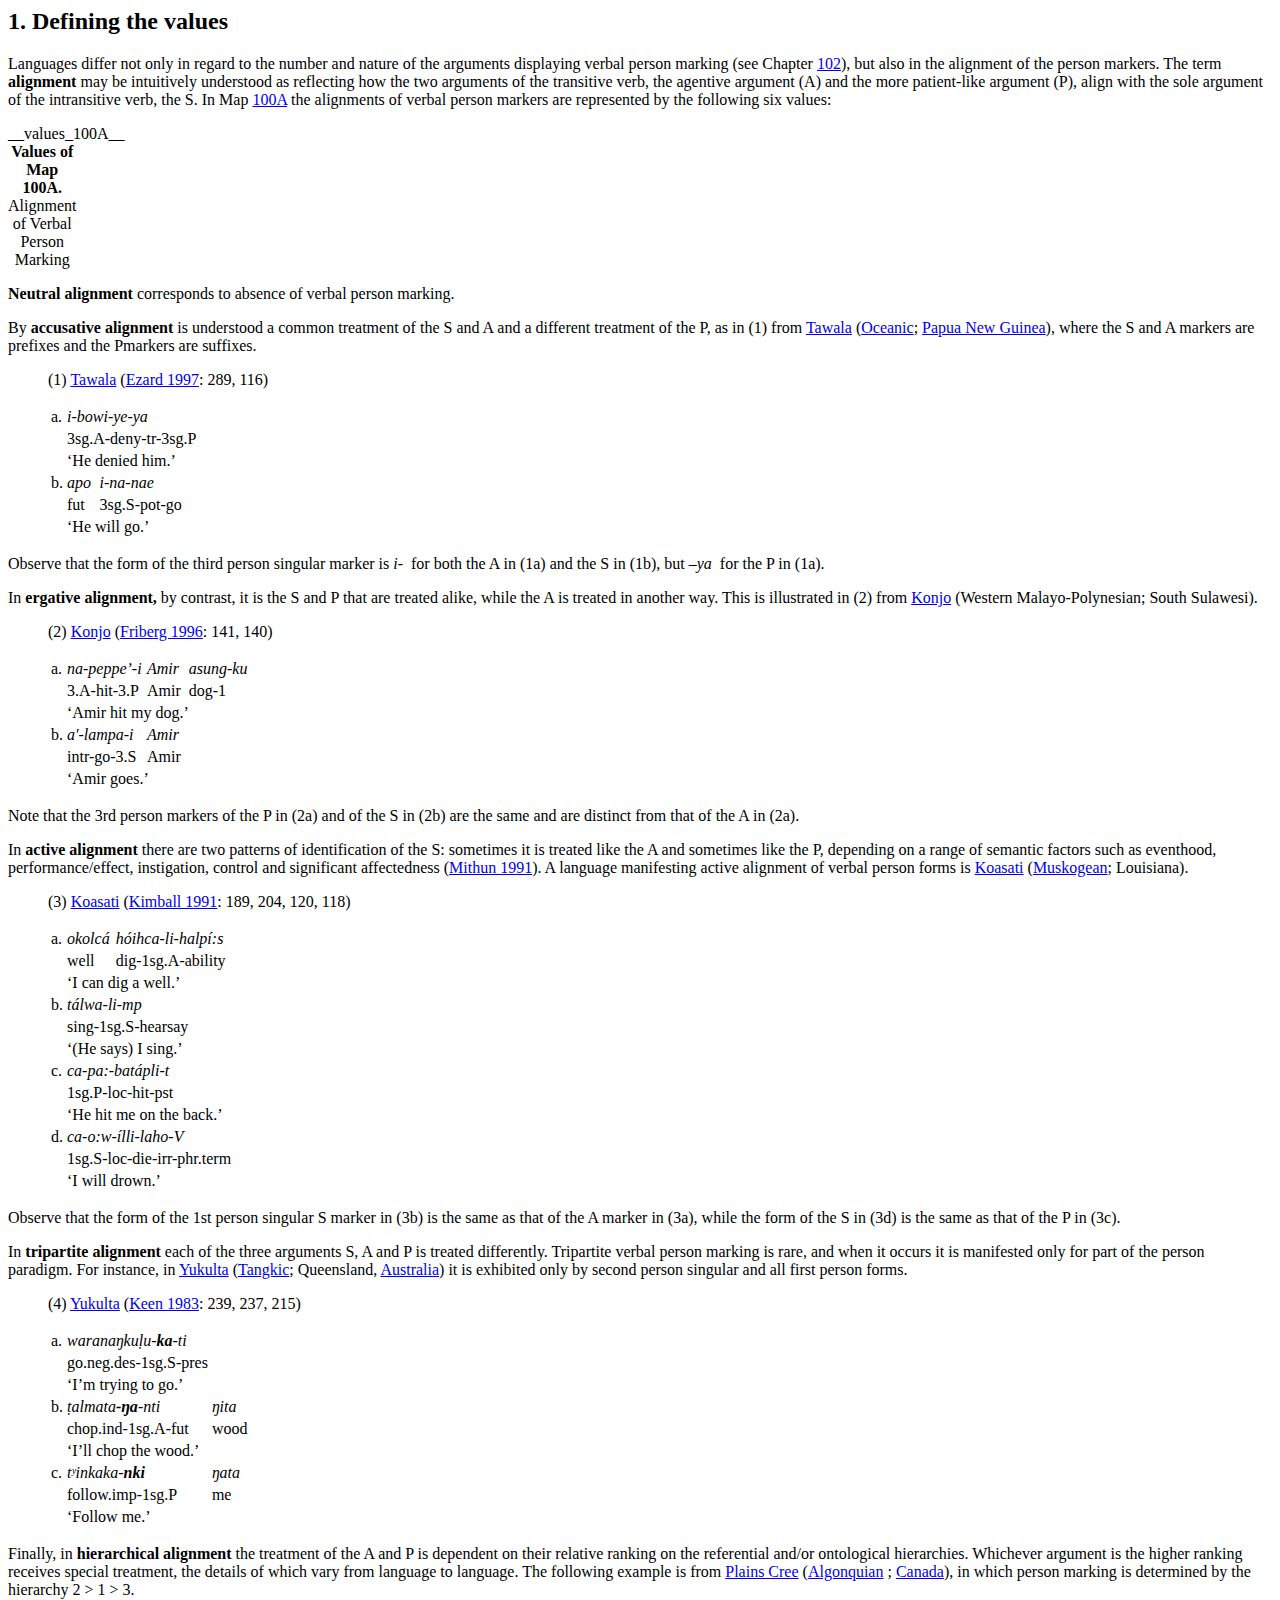
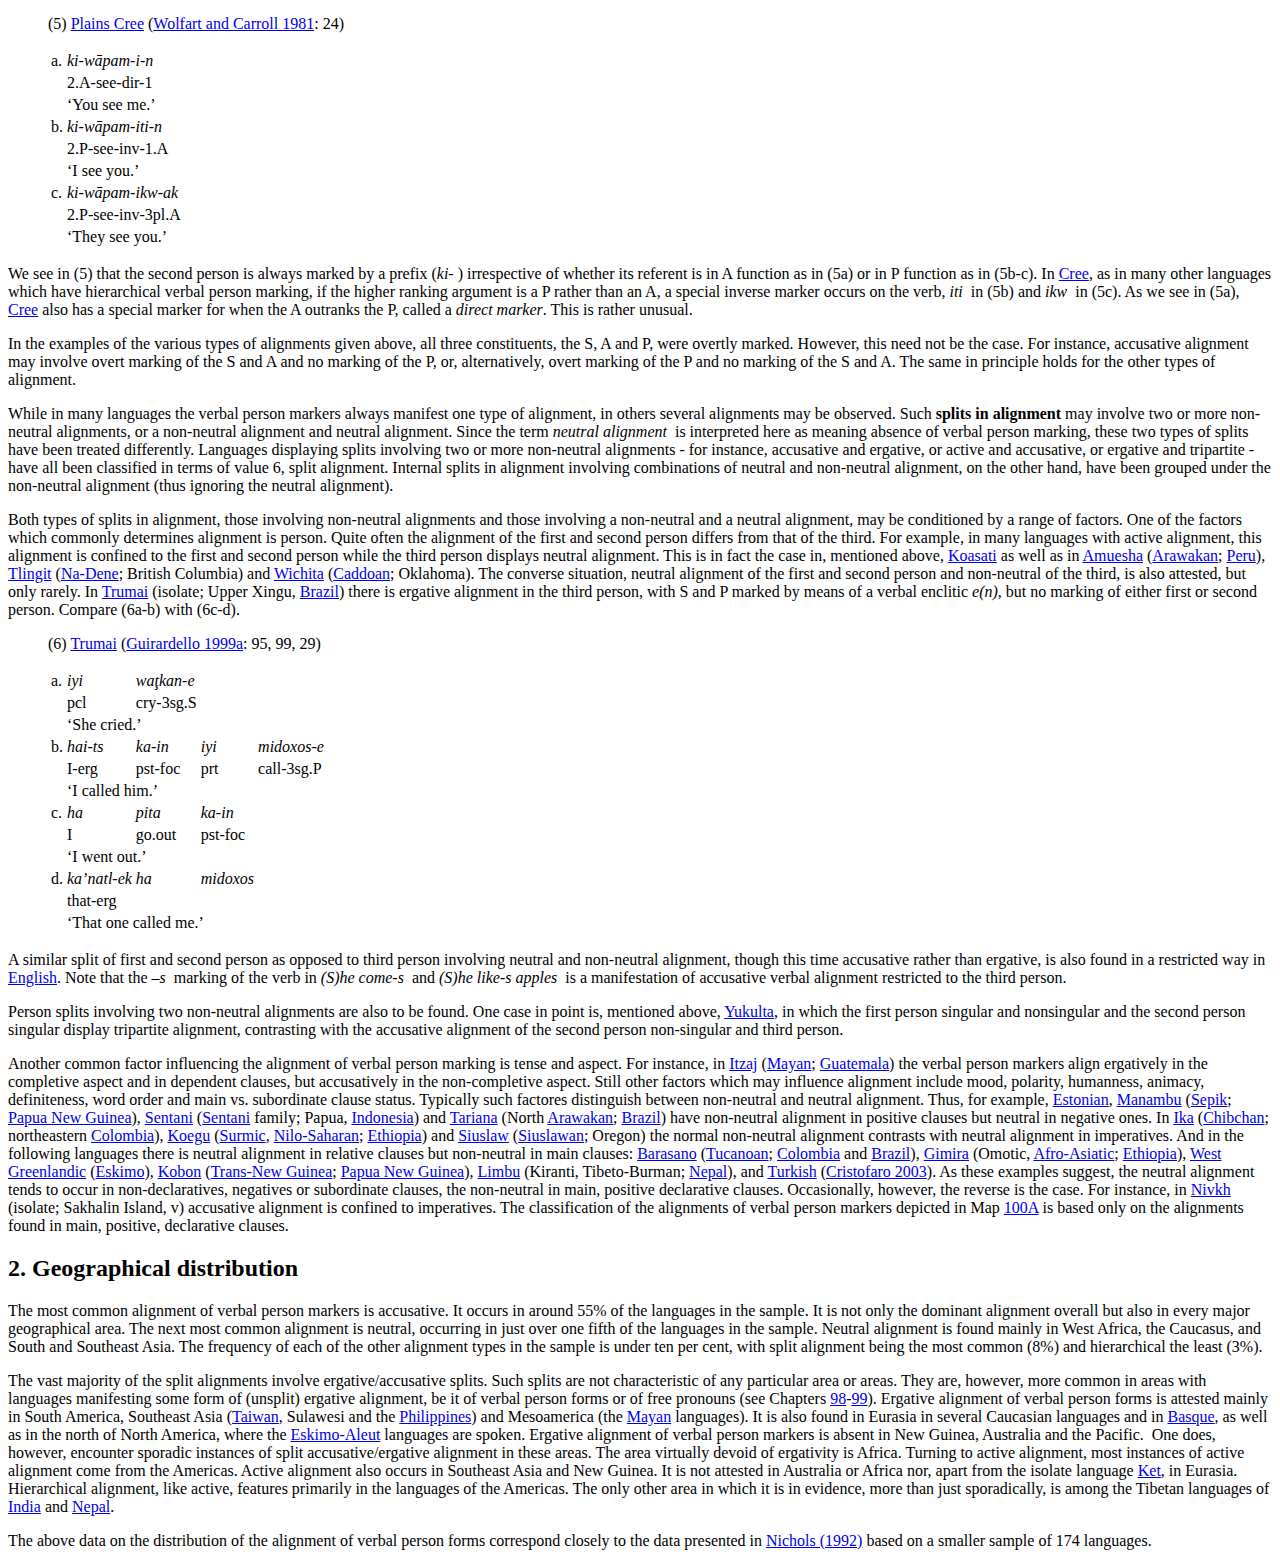
<file: cldf/docs/chapter_100.html>
<html><body><div dir="ltr" id="description">
<h2 class="heading-1">
<a name="1._Defining_the_values"></a>1. Defining the values</h2>
<p class="Textbody">Languages differ not only in regard to the number and nature of the arguments displaying verbal person marking (see Chapter <a class="Feature" href="http://wals.info/chapter/102">102</a>), but also in the alignment of the person markers. The term <b>alignment</b> may be intuitively understood as reflecting how the two arguments of the transitive verb, the agentive argument (A) and the more patient-like argument (P), align with the sole argument of the intransitive verb, the S. In Map <a class="Feature" href="http://wals.info/feature/100A">100A</a> the alignments of verbal person markers are represented by the following six values:</p>
<div style="text-align:left">
<table class="table table-hover values" id="value-table-100A" style="width: auto;"><caption><a name="100A"></a><b>Values of Map 100A.</b> Alignment of Verbal Person Marking</caption>__values_100A__</table>
</div>
<p class="Textbody"><b>Neutral alignment</b> corresponds to absence of verbal person marking.</p>
<p class="Firstlineindent">By <b>accusative alignment</b> is understood a common treatment of the S and A and a different treatment of the P, as in (1) from <a class="Language" href="http://wals.info/languoid/lect/wals_code_taw" title="view language details">Tawala</a> (<a class="Genus" href="http://wals.info/family/austronesian#oceanic" title="Oceanic">Oceanic</a>; <a class="Country" href="http://wals.info/country/PG" title="view languages for country">Papua New Guinea</a>), where the S and A markers are prefixes and the Pmarkers are suffixes.</p>
<blockquote class="example"><p class="example-start">(1) <a class="Language" href="http://wals.info/languoid/lect/wals_code_taw" title="view language details">Tawala</a> (<a class="Reference" href="http://wals.info/refdb/record/Ezard-1997" title="view reference details">Ezard 1997</a>: 289, 116) </p>
<div style="text-align:left">
<table class="table table-hover">
<tr>
<td style="text-align:left;">
<p class="Standard">a. </p>
</td>
<td colspan="2" style="text-align:left;">
<p class="Standard"><i>i-bowi-ye-ya</i></p>
</td>
</tr>
<tr>
<td style="text-align:left;"> 
        </td>
<td colspan="2" style="text-align:left;">
<p class="Standard"><span class="T3"><span class="hint--bottom" data-hint="singular">3sg</span></span>.A-deny-<span class="T3">tr-3sg</span>.P</p>
</td>
</tr>
<tr>
<td style="text-align:left;"> 
        </td>
<td colspan="2" style="text-align:left;">
<p class="Standard">‘He denied him.’</p>
</td>
</tr>
<tr>
<td style="text-align:left;">
<p class="Standard">b. </p>
</td>
<td style="text-align:left;">
<p class="Standard"><i>apo</i></p>
</td>
<td style="text-align:left;">
<p class="Standard"><i>i-na-nae</i></p>
</td>
</tr>
<tr>
<td style="text-align:left;"> 
        </td>
<td style="text-align:left;">
<p class="Standard"><span class="T3"><span class="hint--bottom" data-hint="future">fut</span></span></p>
</td>
<td style="text-align:left;">
<p class="Standard"><span class="T3"><span class="hint--bottom" data-hint="singular">3sg</span></span>.S-<span class="T3"><span class="hint--bottom" data-hint="potential">pot</span></span>-go</p>
</td>
</tr>
<tr>
<td style="text-align:left;"> 
        </td>
<td colspan="2" style="text-align:left;">
<p class="Standard">‘He will go.’</p>
</td>
</tr>
</table>
</div>
<p class="example-end"></p></blockquote>
<p class="Textbody">Observe that the form of the third person singular marker is <i>i-</i>  for both the A in (1a) and the S in (1b), but <i>–ya</i>  for the P in (1a).</p>
<p class="Firstlineindent">In <b>ergative alignment,</b> by contrast, it is the S and P that are treated alike, while the A is treated in another way. This is illustrated in (2) from <a class="Language" href="http://wals.info/languoid/lect/wals_code_kjo" title="view language details">Konjo</a> (Western Malayo-Polynesian; South Sulawesi).</p>
<blockquote class="example"><p class="example-start">(2) <a class="Language" href="http://wals.info/languoid/lect/wals_code_kjo" title="view language details">Konjo</a> (<a class="Reference" href="http://wals.info/refdb/record/Friberg-1996" title="view reference details">Friberg 1996</a>: 141, 140) </p>
<div style="text-align:left">
<table class="table table-hover">
<tr>
<td style="text-align:left;">
<p class="Standard">a. </p>
</td>
<td style="text-align:left;">
<p class="Standard"><i>na-peppe’-i</i></p>
</td>
<td style="text-align:left;">
<p class="Standard"><i>Amir</i></p>
</td>
<td style="text-align:left;">
<p class="Standard"><i>asung-ku</i></p>
</td>
</tr>
<tr>
<td style="text-align:left;"> 
        </td>
<td style="text-align:left;">
<p class="Standard">3.A-hit-3.P </p>
</td>
<td style="text-align:left;">
<p class="Standard">Amir </p>
</td>
<td style="text-align:left;">
<p class="Standard">dog-1 </p>
</td>
</tr>
<tr>
<td style="text-align:left;"> 
        </td>
<td colspan="3" style="text-align:left;">
<p class="Standard">‘Amir hit my dog.’ </p>
</td>
</tr>
<tr>
<td style="text-align:left;">
<p class="Standard">b. </p>
</td>
<td style="text-align:left;">
<p class="Standard"><i>a'-lampa-i</i></p>
</td>
<td style="text-align:left;">
<p class="Standard"><i>Amir</i></p>
</td>
<td style="text-align:left;"> 
        </td>
</tr>
<tr>
<td style="text-align:left;"> 
        </td>
<td style="text-align:left;">
<p class="Standard"><span class="T3"><span class="hint--bottom" data-hint="intransitive">intr</span></span>-go-3.S</p>
</td>
<td style="text-align:left;">
<p class="Standard">Amir</p>
</td>
<td style="text-align:left;"> 
        </td>
</tr>
<tr>
<td style="text-align:left;"> 
        </td>
<td colspan="3" style="text-align:left;">
<p class="Standard">‘Amir goes.’ </p>
</td>
</tr>
</table>
</div>
<p class="example-end"></p></blockquote>
<p class="Textbody">Note that the 3rd person markers of the P in (2a) and of the S in (2b) are the same and are distinct from that of the A in (2a).</p>
<p class="Firstlineindent">In <b>active alignment</b> there are two patterns of identification of the S: sometimes it is treated like the A and sometimes like the P, depending on a range of semantic factors such as eventhood, performance/effect, instigation, control and significant affectedness (<a class="Reference" href="http://wals.info/refdb/record/Mithun-1991" title="view reference details">Mithun 1991</a>). A language manifesting active alignment of verbal person forms is <a class="Language" href="http://wals.info/languoid/lect/wals_code_koa" title="view language details">Koasati</a> (<a class="Family" href="http://wals.info/languoid/family/muskogean" title="Muskogean">Muskogean</a>; Louisiana).</p>
<blockquote class="example"><p class="example-start">(3) <a class="Language" href="http://wals.info/languoid/lect/wals_code_koa" title="view language details">Koasati</a> (<a class="Reference" href="http://wals.info/refdb/record/Kimball-1991" title="view reference details">Kimball 1991</a>: 189, 204, 120, 118) </p>
<div style="text-align:left">
<table class="table table-hover">
<tr>
<td style="text-align:left;">
<p class="Standard">a. </p>
</td>
<td style="text-align:left;">
<p class="Standard"><i>okolcá</i></p>
</td>
<td style="text-align:left;">
<p class="Standard"><i>hóihca-li-halpí:s</i></p>
</td>
</tr>
<tr>
<td style="text-align:left;"> 
        </td>
<td style="text-align:left;">
<p class="Standard">well</p>
</td>
<td style="text-align:left;">
<p class="Standard">dig-<span class="T3"><span class="hint--bottom" data-hint="singular">1sg</span></span>.A-ability</p>
</td>
</tr>
<tr>
<td style="text-align:left;"> 
        </td>
<td colspan="2" style="text-align:left;">
<p class="Standard">‘I can dig a well.’ </p>
</td>
</tr>
<tr>
<td style="text-align:left;">
<p class="Standard">b. </p>
</td>
<td colspan="2" style="text-align:left;">
<p class="Standard"><i>tálwa-li-mp</i></p>
</td>
</tr>
<tr>
<td style="text-align:left;"> 
        </td>
<td colspan="2" style="text-align:left;">
<p class="Standard">sing-<span class="T3"><span class="hint--bottom" data-hint="singular">1sg</span></span>.S-<span class="T3">hearsay</span></p>
</td>
</tr>
<tr>
<td style="text-align:left;"> 
        </td>
<td colspan="2" style="text-align:left;">
<p class="Standard">‘(He says) I sing.’</p>
</td>
</tr>
<tr>
<td style="text-align:left;">
<p class="Standard">c. </p>
</td>
<td colspan="2" style="text-align:left;">
<p class="Standard"><i>ca-pa:-batápli-t</i></p>
</td>
</tr>
<tr>
<td style="text-align:left;"> 
        </td>
<td colspan="2" style="text-align:left;">
<p class="Standard"><span class="T3"><span class="hint--bottom" data-hint="singular">1sg</span></span>.P-<span class="T3"><span class="hint--bottom" data-hint="locative">loc</span></span>-hit-<span class="T3"><span class="hint--bottom" data-hint="past">pst</span></span></p>
</td>
</tr>
<tr>
<td style="text-align:left;"> 
        </td>
<td colspan="2" style="text-align:left;">
<p class="Standard">‘He hit me on the back.’</p>
</td>
</tr>
<tr>
<td style="text-align:left;">
<p class="Standard">d. </p>
</td>
<td colspan="2" style="text-align:left;">
<p class="Standard"><i>ca-o:w-ílli-laho-V</i></p>
</td>
</tr>
<tr>
<td style="text-align:left;"> 
        </td>
<td colspan="2" style="text-align:left;">
<p class="Standard"><span class="T3"><span class="hint--bottom" data-hint="singular">1sg</span></span>.S-<span class="T3"><span class="hint--bottom" data-hint="locative">loc</span></span>-die-<span class="T3">irr-phr.term</span></p>
</td>
</tr>
<tr>
<td style="text-align:left;"> 
        </td>
<td colspan="2" style="text-align:left;">
<p class="Standard">‘I will drown.’</p>
</td>
</tr>
</table>
</div>
<p class="example-end"></p></blockquote>
<p class="Textbody">Observe that the form of the 1st person singular S marker in (3b) is the same as that of the A marker in (3a), while the form of the S in (3d) is the same as that of the P in (3c). </p>
<p class="Firstlineindent">In <b>tripartite alignment</b> each of the three arguments S, A and P is treated differently. Tripartite verbal person marking is rare, and when it occurs it is manifested only for part of the person paradigm. For instance, in <a class="Language" href="http://wals.info/languoid/lect/wals_code_yuk" title="view language details">Yukulta</a> (<a class="Genus" href="http://wals.info/family/australian#tangkic" title="Tangkic">Tangkic</a>; Queensland, <a class="Country" href="http://wals.info/country/AU" title="view languages for country">Australia</a>) it is exhibited only by second person singular and all first person forms.</p>
<blockquote class="example"><p class="example-start">(4) <a class="Language" href="http://wals.info/languoid/lect/wals_code_yuk" title="view language details">Yukulta</a> (<a class="Reference" href="http://wals.info/refdb/record/Keen-1983" title="view reference details">Keen 1983</a>: 239, 237, 215) </p>
<div style="text-align:left">
<table class="table table-hover">
<tr>
<td style="text-align:left;">
<p class="Standard">a. </p>
</td>
<td style="text-align:left;">
<p class="Standard"><i>waranaŋkuḷu-<b>ka</b>-ti</i></p>
</td>
<td style="text-align:left;"> 
        </td>
</tr>
<tr>
<td style="text-align:left;"> 
        </td>
<td style="text-align:left;">
<p class="Standard">go.<span class="T3"><span class="hint--bottom" data-hint="negation, negative">neg</span>.des-1sg</span>.S-<span class="T3">pres</span></p>
</td>
<td style="text-align:left;"> 
        </td>
</tr>
<tr>
<td style="text-align:left;"> 
        </td>
<td colspan="2" style="text-align:left;">
<p class="Standard">‘I’m trying to go.’</p>
</td>
</tr>
<tr>
<td style="text-align:left;">
<p class="Standard">b. </p>
</td>
<td style="text-align:left;">
<p class="Standard"><i>ṭalmata<b>-ŋa</b>-nti</i></p>
</td>
<td style="text-align:left;">
<p class="Standard"><i>ŋita</i></p>
</td>
</tr>
<tr>
<td style="text-align:left;"> 
        </td>
<td style="text-align:left;">
<p class="Standard">chop.<span class="T3">ind-1sg</span>.A-<span class="T3"><span class="hint--bottom" data-hint="future">fut</span></span></p>
</td>
<td style="text-align:left;">
<p class="Standard">wood</p>
</td>
</tr>
<tr>
<td style="text-align:left;"> 
        </td>
<td colspan="2" style="text-align:left;">
<p class="Standard">‘I’ll chop the wood.’</p>
</td>
</tr>
<tr>
<td style="text-align:left;">
<p class="Standard">c. </p>
</td>
<td style="text-align:left;">
<p class="Standard"><i>tʸinkaka-<b>nki</b></i></p>
</td>
<td style="text-align:left;">
<p class="Standard"><i>ŋata</i></p>
</td>
</tr>
<tr>
<td style="text-align:left;"> 
        </td>
<td style="text-align:left;">
<p class="Standard">follow.<span class="T3">imp-1sg</span>.P</p>
</td>
<td style="text-align:left;">
<p class="Standard">me</p>
</td>
</tr>
<tr>
<td style="text-align:left;"> 
        </td>
<td colspan="2" style="text-align:left;">
<p class="Standard">‘Follow me.’ </p>
</td>
</tr>
</table>
</div>
<p class="example-end"></p></blockquote>
<p class="Textbody">Finally, in <b>hierarchical alignment</b> the treatment of the A and P is dependent on their relative ranking on the referential and/or ontological hierarchies. Whichever argument is the higher ranking receives special treatment, the details of which vary from language to language. The following example is from <a class="Language" href="http://wals.info/languoid/lect/wals_code_cre" title="view language details">Plains Cree</a> (<a class="Genus" href="http://wals.info/languoid/lect/wals_code_alg" title="Algonquian">Algonquian</a> ; <a class="Country" href="http://wals.info/country/CA" title="view languages for country">Canada</a>), in which person marking is determined by the hierarchy 2 &gt; 1 &gt; 3. </p>
<blockquote class="example"><p class="example-start">(5) <a class="Language" href="http://wals.info/languoid/lect/wals_code_cre" title="view language details">Plains Cree</a> (<a class="Reference" href="http://wals.info/refdb/record/Wolfart-and-Carroll-1981" title="view reference details">Wolfart and Carroll 1981</a>: 24) </p>
<div style="text-align:left">
<table class="table table-hover">
<tr>
<td style="text-align:left;">
<p class="Standard">a. </p>
</td>
<td style="text-align:left;">
<p class="Standard"><i>ki-wāpam-i-n</i></p>
</td>
</tr>
<tr>
<td style="text-align:left;"> 
        </td>
<td style="text-align:left;">
<p class="Standard">2.A-see-<span class="T3"><span class="hint--bottom" data-hint="direct">dir</span></span>-1</p>
</td>
</tr>
<tr>
<td style="text-align:left;"> 
        </td>
<td style="text-align:left;">
<p class="Standard">‘You see me.’</p>
</td>
</tr>
<tr>
<td style="text-align:left;">
<p class="Standard"> b. </p>
</td>
<td style="text-align:left;">
<p class="Standard"><i>ki-wāpam-iti-n</i></p>
</td>
</tr>
<tr>
<td style="text-align:left;"> 
        </td>
<td style="text-align:left;">
<p class="Standard">2.P-see-<span class="T3"><span class="hint--bottom" data-hint="inverse">inv</span></span>-1.A</p>
</td>
</tr>
<tr>
<td style="text-align:left;"> 
        </td>
<td style="text-align:left;">
<p class="Standard">‘I see you.’</p>
</td>
</tr>
<tr>
<td style="text-align:left;">
<p class="Standard">c. </p>
</td>
<td style="text-align:left;">
<p class="Standard"><i>ki-wāpam-ikw-ak</i></p>
</td>
</tr>
<tr>
<td style="text-align:left;"> 
        </td>
<td style="text-align:left;">
<p class="Standard">2.P-see-<span class="T3">inv-3pl</span>.A</p>
</td>
</tr>
<tr>
<td style="text-align:left;"> 
        </td>
<td style="text-align:left;">
<p class="Standard">‘They see you.’</p>
</td>
</tr>
</table>
</div>
<p class="example-end"></p></blockquote>
<p class="Textbody">We see in (5) that the second person is always marked by a prefix (<i>ki-</i> ) irrespective of whether its referent is in A function as in (5a) or in P function as in (5b-c). In <a class="Language" href="http://wals.info/languoid/lect/wals_code_cre" title="view language details">Cree</a>, as in many other languages which have hierarchical verbal person marking, if the higher ranking argument is a P rather than an A, a special inverse marker occurs on the verb, <i>iti</i>  in (5b) and <i>ikw</i>  in (5c). As we see in (5a), <a class="Language" href="http://wals.info/languoid/lect/wals_code_cre" title="view language details">Cree</a> also has a special marker for when the A outranks the P, called a <i>direct marker</i>. This is rather unusual.</p>
<p class="Firstlineindent">In the examples of the various types of alignments given above, all three constituents, the S, A and P, were overtly marked. However, this need not be the case. For instance, accusative alignment may involve overt marking of the S and A and no marking of the P, or, alternatively, overt marking of the P and no marking of the S and A. The same in principle holds for the other types of alignment. </p>
<p class="Firstlineindent">While in many languages the verbal person markers always manifest one type of alignment, in others several alignments may be observed. Such <b>splits in alignment</b> may involve two or more non-neutral alignments, or a non-neutral alignment and neutral alignment. Since the term <i>neutral alignment</i>  is interpreted here as meaning absence of verbal person marking, these two types of splits have been treated differently. Languages displaying splits involving two or more non-neutral alignments - for instance, accusative and ergative, or active and accusative, or ergative and tripartite - have all been classified in terms of value 6, split alignment. Internal splits in alignment involving combinations of neutral and non-neutral alignment, on the other hand, have been grouped under the non-neutral alignment (thus ignoring the neutral alignment).</p>
<p class="Firstlineindent">Both types of splits in alignment, those involving non-neutral alignments and those involving a non-neutral and a neutral alignment, may be conditioned by a range of factors. One of the factors which commonly determines alignment is person. Quite often the alignment of the first and second person differs from that of the third. For example, in many languages with active alignment, this alignment is confined to the first and second person while the third person displays neutral alignment. This is in fact the case in, mentioned above, <a class="Language" href="http://wals.info/languoid/lect/wals_code_koa" title="view language details">Koasati</a> as well as in <a class="Language" href="http://wals.info/languoid/lect/wals_code_amu" title="view language details">Amuesha</a> (<a class="Family" href="http://wals.info/languoid/family/arawakan" title="Arawakan">Arawakan</a>; <a class="Country" href="http://wals.info/country/PE" title="view languages for country">Peru</a>), <a class="Language" href="http://wals.info/languoid/lect/wals_code_tli" title="view language details">Tlingit</a> (<a class="Family" href="http://wals.info/languoid/family/nadene" title="Na-Dene">Na-Dene</a>; British Columbia) and <a class="Language" href="http://wals.info/languoid/lect/wals_code_wic" title="view language details">Wichita</a> (<a class="Family" href="http://wals.info/languoid/family/caddoan" title="Caddoan">Caddoan</a>; Oklahoma). The converse situation, neutral alignment of the first and second person and non-neutral of the third, is also attested, but only rarely. In <a class="Language" href="http://wals.info/languoid/lect/wals_code_tru" title="view language details">Trumai</a> (isolate; Upper Xingu, <a class="Country" href="http://wals.info/country/BR" title="view languages for country">Brazil</a>) there is ergative alignment in the third person, with S and P marked by means of a verbal enclitic <i>e(n)</i>, but no marking of either first or second person. Compare (6a-b) with (6c-d).</p>
<blockquote class="example"><p class="example-start">(6) <a class="Language" href="http://wals.info/languoid/lect/wals_code_tru" title="view language details">Trumai</a> (<a class="Reference" href="http://wals.info/refdb/record/Guirardello-1999a" title="view reference details">Guirardello 1999a</a>: 95, 99, 29) </p>
<div style="text-align:left">
<table class="table table-hover">
<tr>
<td style="text-align:left;">
<p class="Standard">a. </p>
</td>
<td style="text-align:left;">
<p class="Standard"><i>iyi</i></p>
</td>
<td style="text-align:left;">
<p class="Standard"><i>waţkan-e</i></p>
</td>
<td style="text-align:left;"> 
        </td>
<td style="text-align:left;"> 
        </td>
</tr>
<tr>
<td style="text-align:left;"> 
        </td>
<td style="text-align:left;">
<p class="Standard"><span class="T3"><span class="hint--bottom" data-hint="particle">pcl</span></span></p>
</td>
<td style="text-align:left;">
<p class="Standard">cry-<span class="T3"><span class="hint--bottom" data-hint="singular">3sg</span></span>.S</p>
</td>
<td style="text-align:left;"> 
        </td>
<td style="text-align:left;"> 
        </td>
</tr>
<tr>
<td style="text-align:left;"> 
        </td>
<td colspan="4" style="text-align:left;">
<p class="Standard">‘She cried.’ </p>
</td>
</tr>
<tr>
<td style="text-align:left;">
<p class="Standard">b. </p>
</td>
<td style="text-align:left;">
<p class="Standard"><i>hai-ts</i></p>
</td>
<td style="text-align:left;">
<p class="Standard"><i>ka-in</i></p>
</td>
<td style="text-align:left;">
<p class="Standard"><i>iyi</i></p>
</td>
<td style="text-align:left;">
<p class="Standard"><i>midoxos-e</i></p>
</td>
</tr>
<tr>
<td style="text-align:left;"> 
        </td>
<td style="text-align:left;">
<p class="Standard">I-<span class="T3"><span class="hint--bottom" data-hint="ergative">erg</span></span></p>
</td>
<td style="text-align:left;">
<p class="Standard"><span class="T3">pst-foc</span></p>
</td>
<td style="text-align:left;">
<p class="Standard"><span class="T3">prt</span></p>
</td>
<td style="text-align:left;">
<p class="Standard">call-<span class="T3"><span class="hint--bottom" data-hint="singular">3sg</span></span>.P</p>
</td>
</tr>
<tr>
<td style="text-align:left;"> 
        </td>
<td colspan="4" style="text-align:left;">
<p class="Standard">‘I called him.’</p>
</td>
</tr>
<tr>
<td style="text-align:left;">
<p class="Standard">c. </p>
</td>
<td style="text-align:left;">
<p class="Standard"><i>ha</i></p>
</td>
<td style="text-align:left;">
<p class="Standard"><i>pita</i></p>
</td>
<td style="text-align:left;">
<p class="Standard"><i>ka-in</i></p>
</td>
<td style="text-align:left;"> 
        </td>
</tr>
<tr>
<td style="text-align:left;"> 
        </td>
<td style="text-align:left;">
<p class="Standard">I</p>
</td>
<td style="text-align:left;">
<p class="Standard">go.out</p>
</td>
<td style="text-align:left;">
<p class="Standard"><span class="T3">pst-foc</span></p>
</td>
<td style="text-align:left;"> 
        </td>
</tr>
<tr>
<td style="text-align:left;"> 
        </td>
<td colspan="4" style="text-align:left;">
<p class="Standard">‘I went out.’ </p>
</td>
</tr>
<tr>
<td style="text-align:left;">
<p class="Standard">d. </p>
</td>
<td style="text-align:left;">
<p class="Standard"><i>ka’natl-ek</i></p>
</td>
<td style="text-align:left;">
<p class="Standard"><i>ha</i></p>
</td>
<td style="text-align:left;">
<p class="Standard"><i>midoxos</i></p>
</td>
<td style="text-align:left;"> 
        </td>
</tr>
<tr>
<td style="text-align:left;"> 
        </td>
<td style="text-align:left;">
<p class="Standard">that-<span class="T3"><span class="hint--bottom" data-hint="ergative">erg</span></span></p>
</td>
<td style="text-align:left;">           
        </td>
<td style="text-align:left;">           
        </td>
<td style="text-align:left;"> 
        </td>
</tr>
<tr>
<td style="text-align:left;"> 
        </td>
<td colspan="4" style="text-align:left;">
<p class="Standard">‘That one called me.’ </p>
</td>
</tr>
</table>
</div>
<p class="example-end"></p></blockquote>
<p class="Textbody">A similar split of first and second person as opposed to third person involving neutral and non-neutral alignment, though this time accusative rather than ergative, is also found in a restricted way in <a class="Language" href="http://wals.info/languoid/lect/wals_code_eng" title="view language details">English</a>. Note that the <i>–s</i>  marking of the verb in <i>(S)he come-s</i>  and <i>(S)he like-s apples</i>  is a manifestation of accusative verbal alignment restricted to the third person.</p>
<p class="Firstlineindent">Person splits involving two non-neutral alignments are also to be found. One case in point is, mentioned above, <a class="Language" href="http://wals.info/languoid/lect/wals_code_yuk" title="view language details">Yukulta</a>, in which the first person singular and nonsingular and the second person singular display tripartite alignment, contrasting with the accusative alignment of the second person non-singular and third person. </p>
<p class="Firstlineindent">Another common factor influencing the alignment of verbal person marking is tense and aspect. For instance, in <a class="Language" href="http://wals.info/languoid/lect/wals_code_itz" title="view language details">Itzaj</a> (<a class="Family" href="http://wals.info/languoid/family/mayan" title="Mayan">Mayan</a>; <a class="Country" href="http://wals.info/country/GT" title="view languages for country">Guatemala</a>) the verbal person markers align ergatively in the completive aspect and in dependent clauses, but accusatively in the non-completive aspect. Still other factors which may influence alignment include mood, polarity, humanness, animacy, definiteness, word order and main vs. subordinate clause status. Typically such factores distinguish between non-neutral and neutral alignment. Thus, for example, <a class="Language" href="http://wals.info/languoid/lect/wals_code_est" title="view language details">Estonian</a>, <a class="Language" href="http://wals.info/languoid/lect/wals_code_mbu" title="view language details">Manambu</a> (<a class="Family" href="http://wals.info/languoid/family/sepik" title="Sepik">Sepik</a>; <a class="Country" href="http://wals.info/country/PG" title="view languages for country">Papua New Guinea</a>), <a class="Language" href="http://wals.info/languoid/lect/wals_code_snt" title="view language details">Sentani</a> (<a class="Family" href="http://wals.info/languoid/family/sentani" title="Sentani">Sentani</a> family; Papua, <a class="Country" href="http://wals.info/country/ID" title="view languages for country">Indonesia</a>) and <a class="Language" href="http://wals.info/languoid/lect/wals_code_tar" title="view language details">Tariana</a> (North <a class="Family" href="http://wals.info/languoid/family/arawakan" title="Arawakan">Arawakan</a>; <a class="Country" href="http://wals.info/country/BR" title="view languages for country">Brazil</a>) have non-neutral alignment in positive clauses but neutral in negative ones. In <a class="Language" href="http://wals.info/languoid/lect/wals_code_ika" title="view language details">Ika</a> (<a class="Family" href="http://wals.info/languoid/family/chibchan" title="Chibchan">Chibchan</a>; northeastern <a class="Country" href="http://wals.info/country/CO" title="view languages for country">Colombia</a>), <a class="Language" href="http://wals.info/languoid/lect/wals_code_koe" title="view language details">Koegu</a> (<a class="Genus" href="http://wals.info/family/nilosaharan#surmic" title="Surmic">Surmic</a>, <a class="Family" href="http://wals.info/languoid/family/nilosaharan" title="Nilo-Saharan">Nilo-Saharan</a>; <a class="Country" href="http://wals.info/country/ET" title="view languages for country">Ethiopia</a>) and <a class="Language" href="http://wals.info/languoid/lect/wals_code_siu" title="view language details">Siuslaw</a> (<a class="Genus" href="http://wals.info/family/oregoncoast#siuslawan" title="Siuslawan">Siuslawan</a>; Oregon) the normal non-neutral alignment contrasts with neutral alignment in imperatives. And in the following languages there is neutral alignment in relative clauses but non-neutral in main clauses: <a class="Language" href="http://wals.info/languoid/lect/wals_code_brs" title="view language details">Barasano</a> (<a class="Family" href="http://wals.info/languoid/family/tucanoan" title="Tucanoan">Tucanoan</a>; <a class="Country" href="http://wals.info/country/CO" title="view languages for country">Colombia</a> and <a class="Country" href="http://wals.info/country/BR" title="view languages for country">Brazil</a>), <a class="Language" href="http://wals.info/languoid/lect/wals_code_gim" title="view language details">Gimira</a> (Omotic, <a class="Family" href="http://wals.info/languoid/family/afroasiatic" title="Afro-Asiatic">Afro-Asiatic</a>; <a class="Country" href="http://wals.info/country/ET" title="view languages for country">Ethiopia</a>), <a class="Language" href="http://wals.info/languoid/lect/wals_code_grw" title="view language details">West Greenlandic</a> (<a class="Genus" href="http://wals.info/family/eskimoaleut#eskimo" title="Eskimo">Eskimo</a>), <a class="Language" href="http://wals.info/languoid/lect/wals_code_kob" title="view language details">Kobon</a> (<a class="Family" href="http://wals.info/languoid/family/transnewguinea" title="Trans-New Guinea">Trans-New Guinea</a>; <a class="Country" href="http://wals.info/country/PG" title="view languages for country">Papua New Guinea</a>), <a class="Language" href="http://wals.info/languoid/lect/wals_code_lim" title="view language details">Limbu</a> (Kiranti, Tibeto-Burman; <a class="Country" href="http://wals.info/country/NP" title="view languages for country">Nepal</a>), and <a class="Language" href="http://wals.info/languoid/lect/wals_code_tur" title="view language details">Turkish</a> (<a class="Reference" href="http://wals.info/refdb/record/Cristofaro-2003" title="view reference details">Cristofaro 2003</a>). As these examples suggest, the neutral alignment tends to occur in non-declaratives, negatives or subordinate clauses, the non-neutral in main, positive declarative clauses. Occasionally, however, the reverse is the case. For instance, in <a class="Language" href="http://wals.info/languoid/lect/wals_code_niv" title="view language details">Nivkh</a> (isolate; Sakhalin Island, v) accusative alignment is confined to imperatives. The classification of the alignments of verbal person markers depicted in Map <a class="Feature" href="http://wals.info/feature/100A">100A</a> is based only on the alignments found in main, positive, declarative clauses.</p>
<h2 class="heading-1">
<a name="2._Geographical_distribution"></a>2. Geographical distribution</h2>
<p class="Textbody">The most common alignment of verbal person markers is accusative. It occurs in around 55% of the languages in the sample. It is not only the dominant alignment overall but also in every major geographical area. The next most common alignment is neutral, occurring in just over one fifth of the languages in the sample. Neutral alignment is found mainly in West Africa, the Caucasus, and South and Southeast Asia. The frequency of each of the other alignment types in the sample is under ten per cent, with split alignment being the most common (8%) and hierarchical the least (3%). </p>
<p class="Firstlineindent">The vast majority of the split alignments involve ergative/accusative splits. Such splits are not characteristic of any particular area or areas. They are, however, more common in areas with languages manifesting some form of (unsplit) ergative alignment, be it of verbal person forms or of free pronouns (see Chapters <a class="Feature" href="http://wals.info/chapter/98">98</a>-<a class="Feature" href="http://wals.info/chapter/99">99</a>). Ergative alignment of verbal person forms is attested mainly in South America, Southeast Asia (<a class="Country" href="http://wals.info/country/TW" title="view languages for country">Taiwan</a>, Sulawesi and the <a class="Country" href="http://wals.info/country/PH" title="view languages for country">Philippines</a>) and Mesoamerica (the <a class="Family" href="http://wals.info/languoid/family/mayan" title="Mayan">Mayan</a> languages). It is also found in Eurasia in several Caucasian languages and in <a class="Language" href="http://wals.info/languoid/lect/wals_code_bsq" title="view language details">Basque</a>, as well as in the north of North America, where the <a class="Family" href="http://wals.info/languoid/family/eskimoaleut" title="Eskimo-Aleut">Eskimo-Aleut</a> languages are spoken. Ergative alignment of verbal person markers is absent in New Guinea, Australia and the Pacific.  One does, however, encounter sporadic instances of split accusative/ergative alignment in these areas. The area virtually devoid of ergativity is Africa. Turning to active alignment, most instances of active alignment come from the Americas. Active alignment also occurs in Southeast Asia and New Guinea. It is not attested in Australia or Africa nor, apart from the isolate language <a class="Language" href="http://wals.info/languoid/lect/wals_code_ket" title="view language details">Ket</a>, in Eurasia. Hierarchical alignment, like active, features primarily in the languages of the Americas. The only other area in which it is in evidence, more than just sporadically, is among the Tibetan languages of <a class="Country" href="http://wals.info/country/IN" title="view languages for country">India</a> and <a class="Country" href="http://wals.info/country/NP" title="view languages for country">Nepal</a>.</p>
<p class="Firstlineindent">The above data on the distribution of the alignment of verbal person forms correspond closely to the data presented in <a class="Reference" href="http://wals.info/refdb/record/Nichols-1992" title="view reference details">Nichols (1992)</a> based on a smaller sample of 174 languages. </p>
</div></body></html>
</file>
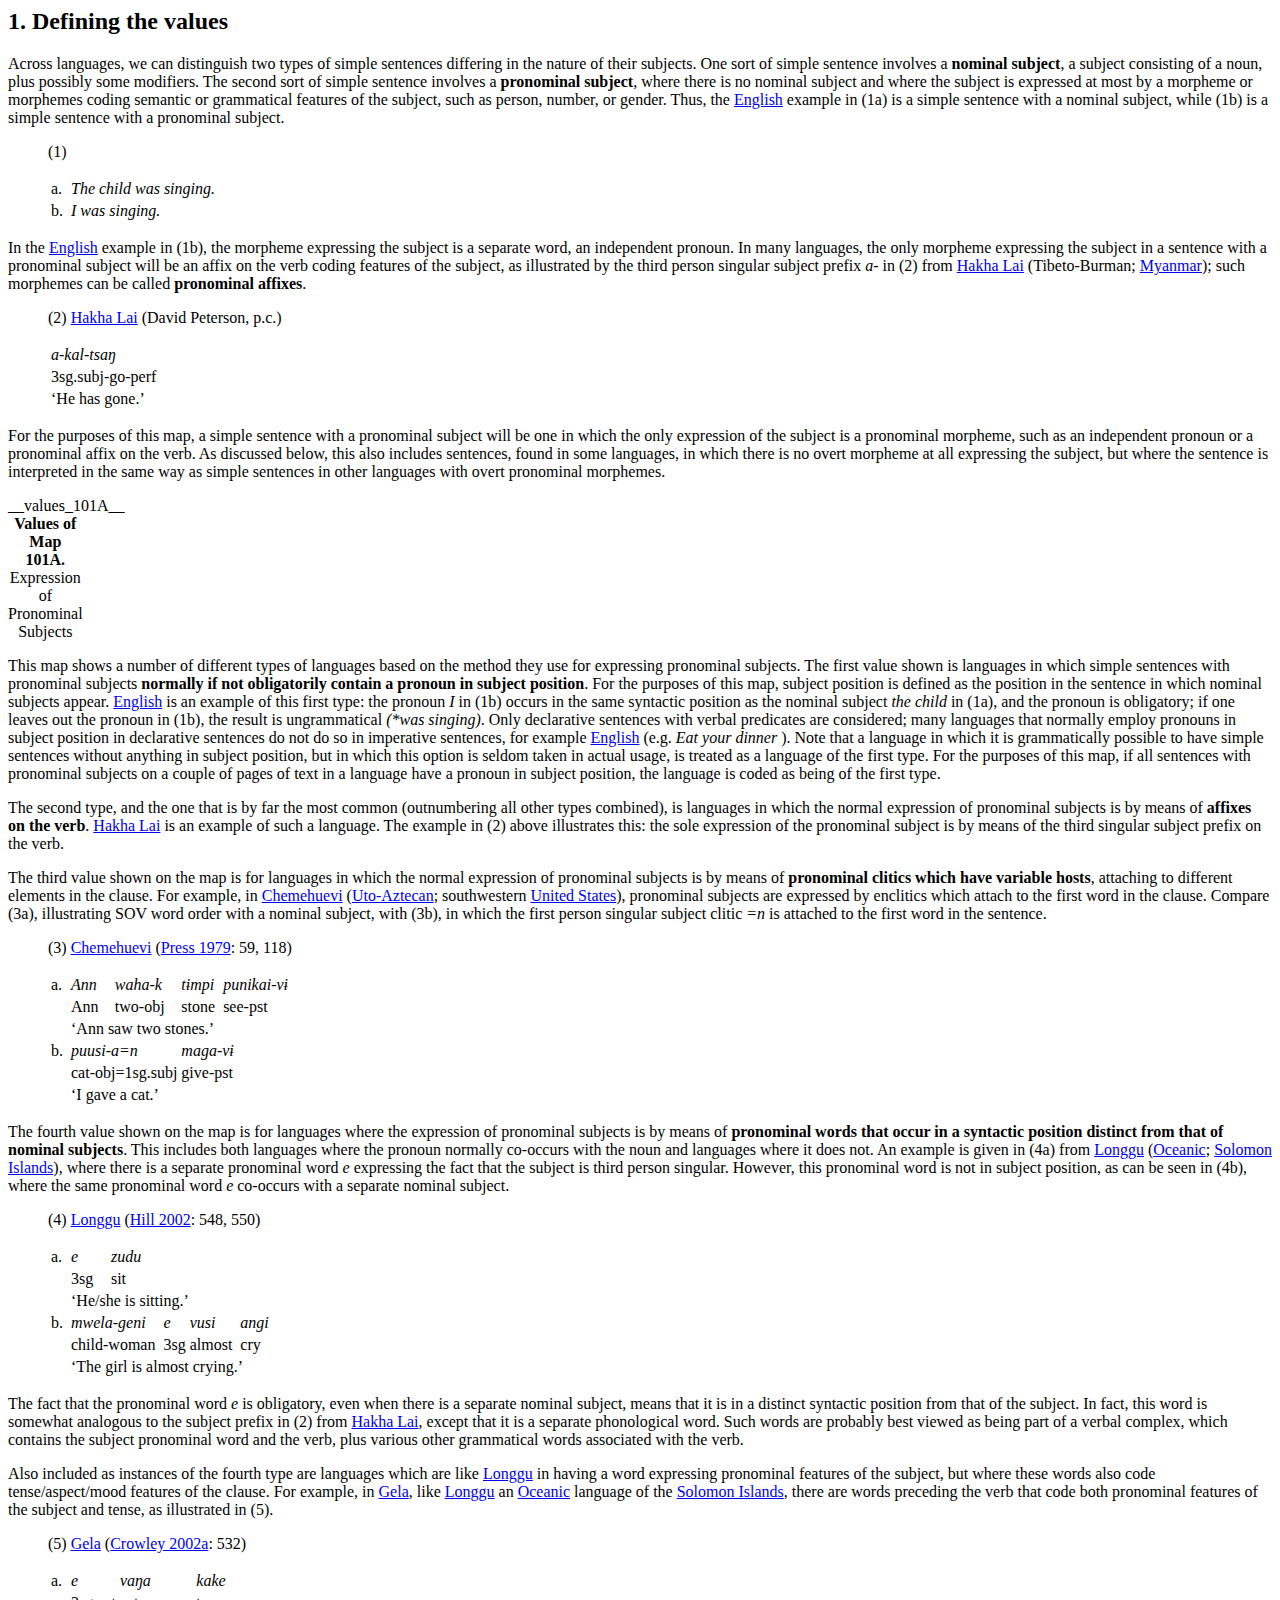
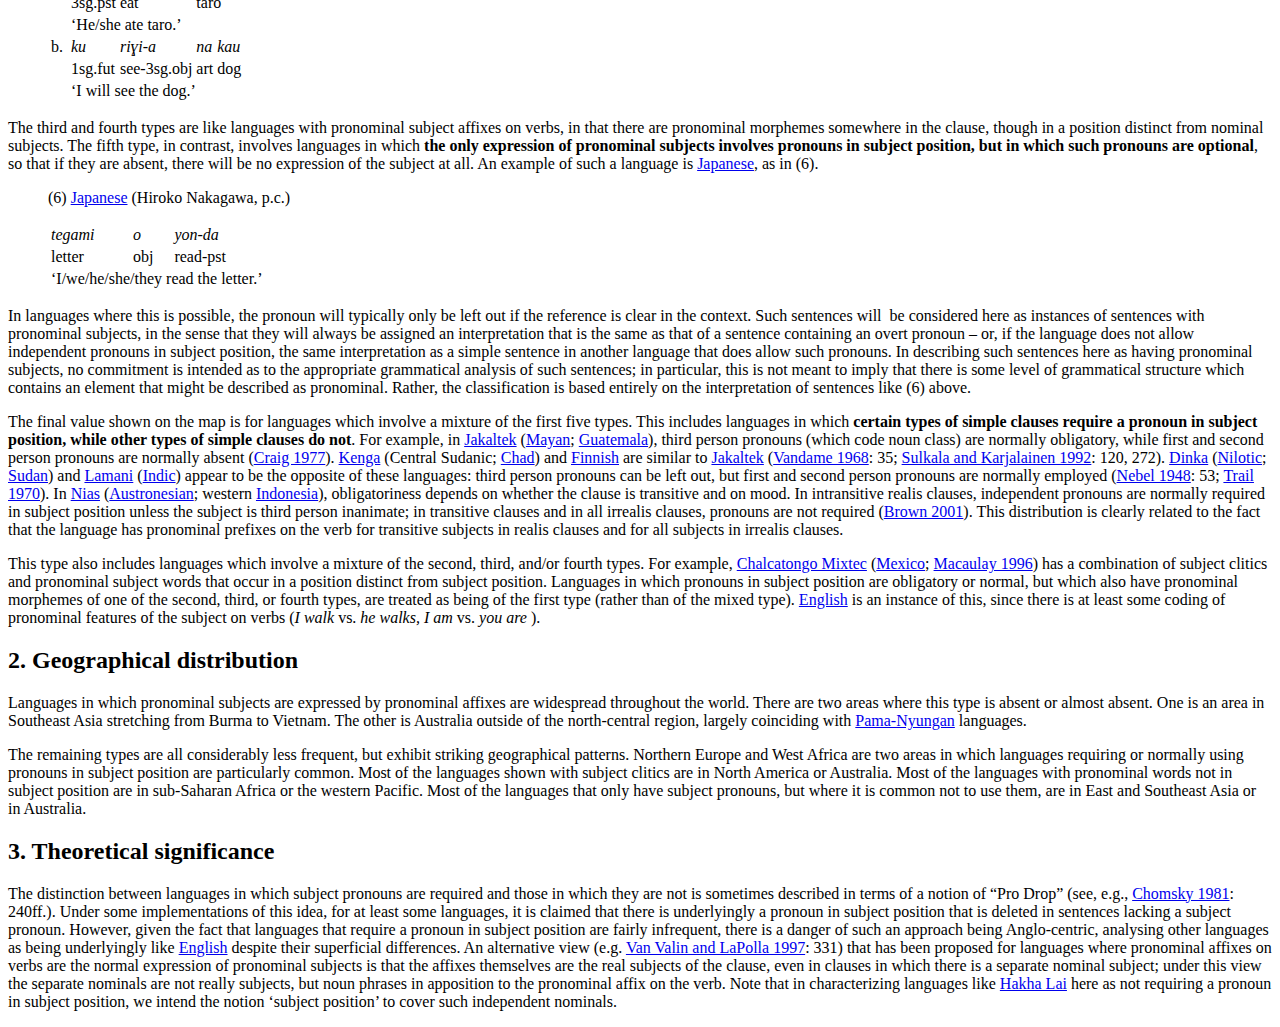
<file: cldf/docs/chapter_101.html>
<html><body><div dir="ltr" id="description">
<h2 class="heading-1">
<a name="1._Defining_the_values"></a>1. Defining the values</h2>
<p class="Textbody">Across languages, we can distinguish two types of simple sentences differing in the nature of their subjects. One sort of simple sentence involves a <b>nominal subject</b>, a subject consisting of a noun, plus possibly some modifiers. The second sort of simple sentence involves a <b>pronominal subject</b>, where there is no nominal subject and where the subject is expressed at most by a morpheme or morphemes coding semantic or grammatical features of the subject, such as person, number, or gender. Thus, the <a class="Language" href="http://wals.info/languoid/lect/wals_code_eng" title="view language details">English</a> example in (1a) is a simple sentence with a nominal subject, while (1b) is a simple sentence with a pronominal subject.</p>
<blockquote class="example"><p class="example-start">(1) </p>
<div style="text-align:left">
<table class="table table-hover">
<tr>
<td style="text-align:left;">
<p class="Standard">a. </p>
</td>
<td style="text-align:left;">
<p class="Standard"><i>The child was singing.</i></p>
</td>
</tr>
<tr>
<td style="text-align:left;">
<p class="Standard">b. </p>
</td>
<td style="text-align:left;">
<p class="Standard"><i>I was singing.</i></p>
</td>
</tr>
</table>
</div>
<p class="example-end"></p></blockquote>
<p class="Textbody">In the <a class="Language" href="http://wals.info/languoid/lect/wals_code_eng" title="view language details">English</a> example in (1b), the morpheme expressing the subject is a separate word, an independent pronoun. In many languages, the only morpheme expressing the subject in a sentence with a pronominal subject will be an affix on the verb coding features of the subject, as illustrated by the third person singular subject prefix <i>a- </i> in (2) from <a class="Language" href="http://wals.info/languoid/lect/wals_code_lai" title="view language details">Hakha Lai</a> (Tibeto-Burman; <a class="Country" href="http://wals.info/country/MM" title="view languages for country">Myanmar</a>); such morphemes can be called <b>pronominal affixes</b>.</p>
<blockquote class="example"><p class="example-start">(2) <a class="Language" href="http://wals.info/languoid/lect/wals_code_lai" title="view language details">Hakha Lai</a> (David Peterson, p.c.) </p>
<div style="text-align:left">
<table class="table table-hover">
<tr>
<td style="text-align:left;">
<p class="Standard"><i>a-kal-tsaŋ</i></p>
</td>
</tr>
<tr>
<td style="text-align:left;">
<p class="Standard">3<span class="T3"><span class="hint--bottom" data-hint="singular">sg</span>.subj</span>-go-<span class="T3">perf</span></p>
</td>
</tr>
<tr>
<td style="text-align:left;">
<p class="Standard">‘He has gone.’ </p>
</td>
</tr>
</table>
</div>
<p class="example-end"></p></blockquote>
<p class="Textbody">For the purposes of this map, a simple sentence with a pronominal subject will be one in which the only expression of the subject is a pronominal morpheme, such as an independent pronoun or a pronominal affix on the verb. As discussed below, this also includes sentences, found in some languages, in which there is no overt morpheme at all expressing the subject, but where the sentence is interpreted in the same way as simple sentences in other languages with overt pronominal morphemes.</p>
<div style="text-align:left">
<table class="table table-hover values" id="value-table-101A" style="width: auto;"><caption><a name="101A"></a><b>Values of Map 101A.</b> Expression of Pronominal Subjects</caption>__values_101A__</table>
</div>
<p class="Textbody">This map shows a number of different types of languages based on the method they use for expressing pronominal subjects. The first value shown is languages in which simple sentences with pronominal subjects <b>normally if not obligatorily contain a pronoun in subject position</b>. For the purposes of this map, subject position is defined as the position in the sentence in which nominal subjects appear. <a class="Language" href="http://wals.info/languoid/lect/wals_code_eng" title="view language details">English</a> is an example of this first type: the pronoun <i>I </i> in (1b) occurs in the same syntactic position as the nominal subject <i>the child </i> in (1a), and the pronoun is obligatory; if one leaves out the pronoun in (1b), the result is ungrammatical <i>(*was singing)</i>. Only declarative sentences with verbal predicates are considered; many languages that normally employ pronouns in subject position in declarative sentences do not do so in imperative sentences, for example <a class="Language" href="http://wals.info/languoid/lect/wals_code_eng" title="view language details">English</a> (e.g. <i>Eat your dinner </i>). Note that a language in which it is grammatically possible to have simple sentences without anything in subject position, but in which this option is seldom taken in actual usage, is treated as a language of the first type. For the purposes of this map, if all sentences with pronominal subjects on a couple of pages of text in a language have a pronoun in subject position, the language is coded as being of the first type.</p>
<p class="Firstlineindent">The second type, and the one that is by far the most common (outnumbering all other types combined), is languages in which the normal expression of pronominal subjects is by means of <b>affixes on the verb</b>. <a class="Language" href="http://wals.info/languoid/lect/wals_code_lai" title="view language details">Hakha Lai</a> is an example of such a language. The example in (2) above illustrates this: the sole expression of the pronominal subject is by means of the third singular subject prefix on the verb.</p>
<p class="Firstlineindent">The third value shown on the map is for languages in which the normal expression of pronominal subjects is by means of <b>pronominal clitics which have variable hosts</b>, attaching to different elements in the clause. For example, in <a class="Language" href="http://wals.info/languoid/lect/wals_code_cmh" title="view language details">Chemehuevi</a> (<a class="Family" href="http://wals.info/languoid/family/utoaztecan" title="Uto-Aztecan">Uto-Aztecan</a>; southwestern <a class="Country" href="http://wals.info/country/US" title="view languages for country">United States</a>), pronominal subjects are expressed by enclitics which attach to the first word in the clause. Compare (3a), illustrating SOV word order with a nominal subject, with (3b), in which the first person singular subject clitic <i>=n </i> is attached to the first word in the sentence.</p>
<blockquote class="example"><p class="example-start">(3) <a class="Language" href="http://wals.info/languoid/lect/wals_code_cmh" title="view language details">Chemehuevi</a> (<a class="Reference" href="http://wals.info/refdb/record/Press-1979" title="view reference details">Press 1979</a>: 59, 118) </p>
<div style="text-align:left">
<table class="table table-hover">
<tr>
<td style="text-align:left;">
<p class="Standard">a. </p>
</td>
<td style="text-align:left;">
<p class="Standard"><i>Ann</i></p>
</td>
<td style="text-align:left;">
<p class="Standard"><i>waha-k</i></p>
</td>
<td style="text-align:left;">
<p class="Standard"><i>tɨmpi</i></p>
</td>
<td style="text-align:left;">
<p class="Standard"><i>punikai-vɨ</i></p>
</td>
</tr>
<tr>
<td style="text-align:left;"> 
        </td>
<td style="text-align:left;">
<p class="Standard">Ann </p>
</td>
<td style="text-align:left;">
<p class="Standard">two-<span class="T3"><span class="hint--bottom" data-hint="object">obj</span></span></p>
</td>
<td style="text-align:left;">
<p class="Standard">stone </p>
</td>
<td style="text-align:left;">
<p class="Standard">see-<span class="T3"><span class="hint--bottom" data-hint="past">pst</span></span></p>
</td>
</tr>
<tr>
<td style="text-align:left;"> 
        </td>
<td colspan="4" style="text-align:left;">
<p class="Standard">‘Ann saw two stones.’ </p>
</td>
</tr>
<tr>
<td style="text-align:left;">
<p class="Standard">b. </p>
</td>
<td colspan="2" style="text-align:left;">
<p class="Standard"><i>puusi-a=n</i></p>
</td>
<td colspan="2" style="text-align:left;">
<p class="Standard"><i>maga-vɨ</i></p>
</td>
</tr>
<tr>
<td style="text-align:left;"> 
        </td>
<td colspan="2" style="text-align:left;">
<p class="Standard">cat-<span class="T3">obj=1sg.subj</span></p>
</td>
<td colspan="2" style="text-align:left;">
<p class="Standard">give-<span class="T3"><span class="hint--bottom" data-hint="past">pst</span></span></p>
</td>
</tr>
<tr>
<td style="text-align:left;"> 
        </td>
<td colspan="4" style="text-align:left;">
<p class="Standard">‘I gave a cat.’ </p>
</td>
</tr>
</table>
</div>
<p class="example-end"></p></blockquote>
<p class="Textbody">The fourth value shown on the map is for languages where the expression of pronominal subjects is by means of <b>pronominal words that occur in a syntactic position distinct from that of nominal subjects</b>. This includes both languages where the pronoun normally co-occurs with the noun and languages where it does not. An example is given in (4a) from <a class="Language" href="http://wals.info/languoid/lect/wals_code_lgu" title="view language details">Longgu</a> (<a class="Genus" href="http://wals.info/family/austronesian#oceanic" title="Oceanic">Oceanic</a>; <a class="Country" href="http://wals.info/country/SB" title="view languages for country">Solomon Islands</a>), where there is a separate pronominal word <i>e </i> expressing the fact that the subject is third person singular. However, this pronominal word is not in subject position, as can be seen in (4b), where the same pronominal word <i>e </i> co-occurs with a separate nominal subject.</p>
<blockquote class="example"><p class="example-start">(4) <a class="Language" href="http://wals.info/languoid/lect/wals_code_lgu" title="view language details">Longgu</a> (<a class="Reference" href="http://wals.info/refdb/record/Hill-2002" title="view reference details">Hill 2002</a>: 548, 550) </p>
<div style="text-align:left">
<table class="table table-hover">
<tr>
<td style="text-align:left;">
<p class="Standard">a. </p>
</td>
<td style="text-align:left;">
<p class="Standard"><i>e</i></p>
</td>
<td style="text-align:left;">
<p class="Standard"><i>zudu</i></p>
</td>
<td colspan="3" style="text-align:left;"> 
        </td>
</tr>
<tr>
<td style="text-align:left;"> 
        </td>
<td style="text-align:left;">
<p class="Standard">3<span class="T3"><span class="hint--bottom" data-hint="singular">sg</span></span></p>
</td>
<td style="text-align:left;">
<p class="Standard">sit </p>
</td>
<td colspan="3" style="text-align:left;"> 
        </td>
</tr>
<tr>
<td style="text-align:left;"> 
        </td>
<td colspan="5" style="text-align:left;">
<p class="Standard">‘He/she is sitting.’ </p>
</td>
</tr>
<tr>
<td style="text-align:left;">
<p class="Standard">b. </p>
</td>
<td colspan="2" style="text-align:left;">
<p class="Standard"><i>mwela-geni</i></p>
</td>
<td style="text-align:left;">
<p class="Standard"><i>e</i></p>
</td>
<td style="text-align:left;">
<p class="Standard"><i>vusi</i></p>
</td>
<td style="text-align:left;">
<p class="Standard"><i>angi</i></p>
</td>
</tr>
<tr>
<td style="text-align:left;"> 
        </td>
<td colspan="2" style="text-align:left;">
<p class="Standard">child-woman </p>
</td>
<td style="text-align:left;">
<p class="Standard">3<span class="T3"><span class="hint--bottom" data-hint="singular">sg</span></span></p>
</td>
<td style="text-align:left;">
<p class="Standard">almost </p>
</td>
<td style="text-align:left;">
<p class="Standard">cry </p>
</td>
</tr>
<tr>
<td style="text-align:left;"> 
        </td>
<td colspan="5" style="text-align:left;">
<p class="Standard">‘The girl is almost crying.’ </p>
</td>
</tr>
</table>
</div>
<p class="example-end"></p></blockquote>
<p class="Textbody">The fact that the pronominal word <i>e </i> is obligatory, even when there is a separate nominal subject, means that it is in a distinct syntactic position from that of the subject. In fact, this word is somewhat analogous to the subject prefix in (2) from <a class="Language" href="http://wals.info/languoid/lect/wals_code_lai" title="view language details">Hakha Lai</a>, except that it is a separate phonological word. Such words are probably best viewed as being part of a verbal complex, which contains the subject pronominal word and the verb, plus various other grammatical words associated with the verb.</p>
<p class="Firstlineindent">Also included as instances of the fourth type are languages which are like <a class="Language" href="http://wals.info/languoid/lect/wals_code_lgu" title="view language details">Longgu</a> in having a word expressing pronominal features of the subject, but where these words also code tense/aspect/mood features of the clause. For example, in <a class="Language" href="http://wals.info/languoid/lect/wals_code_gel" title="view language details">Gela</a>, like <a class="Language" href="http://wals.info/languoid/lect/wals_code_lgu" title="view language details">Longgu</a> an <a class="Genus" href="http://wals.info/family/austronesian#oceanic" title="Oceanic">Oceanic</a> language of the <a class="Country" href="http://wals.info/country/SB" title="view languages for country">Solomon Islands</a>, there are words preceding the verb that code both pronominal features of the subject and tense, as illustrated in (5). </p>
<blockquote class="example"><p class="example-start">(5) <a class="Language" href="http://wals.info/languoid/lect/wals_code_gel" title="view language details">Gela</a> (<a class="Reference" href="http://wals.info/refdb/record/Crowley-2002a" title="view reference details">Crowley 2002a</a>: 532) </p>
<div style="text-align:left">
<table class="table table-hover">
<tr>
<td style="text-align:left;">
<p class="Standard">a. </p>
</td>
<td style="text-align:left;">
<p class="Standard"><i>e</i></p>
</td>
<td style="text-align:left;">
<p class="Standard"><i>vaŋa</i></p>
</td>
<td colspan="2" style="text-align:left;">
<p class="Standard"><i>kake</i></p>
</td>
</tr>
<tr>
<td style="text-align:left;"> 
        </td>
<td style="text-align:left;">
<p class="Standard">3<span class="T3"><span class="hint--bottom" data-hint="singular">sg</span>.<span class="hint--bottom" data-hint="past">pst</span></span></p>
</td>
<td style="text-align:left;">
<p class="Standard">eat </p>
</td>
<td colspan="2" style="text-align:left;">
<p class="Standard">taro </p>
</td>
</tr>
<tr>
<td style="text-align:left;"> 
        </td>
<td colspan="4" style="text-align:left;">
<p class="Standard">‘He/she ate taro.’ </p>
</td>
</tr>
<tr>
<td style="text-align:left;">
<p class="Standard">b. </p>
</td>
<td style="text-align:left;">
<p class="Standard"><i>ku</i></p>
</td>
<td style="text-align:left;">
<p class="Standard"><i>riɣi-a</i></p>
</td>
<td style="text-align:left;">
<p class="Standard"><i>na</i></p>
</td>
<td style="text-align:left;">
<p class="Standard"><i>kau</i></p>
</td>
</tr>
<tr>
<td style="text-align:left;"> 
        </td>
<td style="text-align:left;">
<p class="Standard">1<span class="T3"><span class="hint--bottom" data-hint="singular">sg</span>.<span class="hint--bottom" data-hint="future">fut</span></span></p>
</td>
<td style="text-align:left;">
<p class="Standard">see-3<span class="T3"><span class="hint--bottom" data-hint="singular">sg</span>.<span class="hint--bottom" data-hint="object">obj</span></span></p>
</td>
<td style="text-align:left;">
<p class="Standard"><span class="T3"><span class="hint--bottom" data-hint="article">art</span></span></p>
</td>
<td style="text-align:left;">
<p class="Standard">dog </p>
</td>
</tr>
<tr>
<td style="text-align:left;"> 
        </td>
<td colspan="4" style="text-align:left;">
<p class="Standard">‘I will see the dog.’ </p>
</td>
</tr>
</table>
</div>
<p class="example-end"></p></blockquote>
<p class="Textbody">The third and fourth types are like languages with pronominal subject affixes on verbs, in that there are pronominal morphemes somewhere in the clause, though in a position distinct from nominal subjects. The fifth type, in contrast, involves languages in which <b>the only expression of pronominal subjects involves pronouns in subject position, but in which such pronouns are optional</b>, so that if they are absent, there will be no expression of the subject at all.  An example of such a language is <a class="Language" href="http://wals.info/languoid/lect/wals_code_jpn" title="view language details">Japanese</a>, as in (6).</p>
<blockquote class="example"><p class="example-start">(6) <a class="Language" href="http://wals.info/languoid/lect/wals_code_jpn" title="view language details">Japanese</a> (Hiroko Nakagawa, p.c.) </p>
<div style="text-align:left">
<table class="table table-hover">
<tr>
<td style="text-align:left;">
<p class="Standard"><i>tegami</i></p>
</td>
<td style="text-align:left;">
<p class="Standard"><i>o</i></p>
</td>
<td style="text-align:left;">
<p class="Standard"><i>yon-da</i></p>
</td>
</tr>
<tr>
<td style="text-align:left;">
<p class="Standard">letter </p>
</td>
<td style="text-align:left;">
<p class="Standard"><span class="T3"><span class="hint--bottom" data-hint="object">obj</span></span></p>
</td>
<td style="text-align:left;">
<p class="Standard">read-<span class="T3"><span class="hint--bottom" data-hint="past">pst</span></span></p>
</td>
</tr>
<tr>
<td colspan="3" style="text-align:left;">
<p class="Standard">‘I/we/he/she/they read the letter.’ </p>
</td>
</tr>
</table>
</div>
<p class="example-end"></p></blockquote>
<p class="Textbody">In languages where this is possible, the pronoun will typically only be left out if the reference is clear in the context. Such sentences will  be considered here as instances of sentences with pronominal subjects, in the sense that they will always be assigned an interpretation that is the same as that of a sentence containing an overt pronoun – or, if the language does not allow independent pronouns in subject position, the same interpretation as a simple sentence in another language that does allow such pronouns. In describing such sentences here as having pronominal subjects, no commitment is intended as to the appropriate grammatical analysis of such sentences; in particular, this is not meant to imply that there is some level of grammatical structure which contains an element that might be described as pronominal. Rather, the classification is based entirely on the interpretation of sentences like (6) above.</p>
<p class="Firstlineindent">The final value shown on the map is for languages which involve a mixture of the first five types. This includes languages in which <b>certain types of simple clauses require a pronoun in subject position, while other types of simple clauses do not</b>. For example, in <a class="Language" href="http://wals.info/languoid/lect/wals_code_jak" title="view language details">Jakaltek</a> (<a class="Family" href="http://wals.info/languoid/family/mayan" title="Mayan">Mayan</a>; <a class="Country" href="http://wals.info/country/GT" title="view languages for country">Guatemala</a>), third person pronouns (which code noun class) are normally obligatory, while first and second person pronouns are normally absent (<a class="Reference" href="http://wals.info/refdb/record/Craig-1977" title="view reference details">Craig 1977</a>). <a class="Language" href="http://wals.info/languoid/lect/wals_code_ken" title="view language details">Kenga</a> (Central Sudanic; <a class="Country" href="http://wals.info/country/TD" title="view languages for country">Chad</a>) and <a class="Language" href="http://wals.info/languoid/lect/wals_code_fin" title="view language details">Finnish</a> are similar to <a class="Language" href="http://wals.info/languoid/lect/wals_code_jak" title="view language details">Jakaltek</a> (<a class="Reference" href="http://wals.info/refdb/record/Vandame-1968" title="view reference details">Vandame 1968</a>: 35; <a class="Reference" href="http://wals.info/refdb/record/Sulkala-and-Karjalainen-1992" title="view reference details">Sulkala and Karjalainen 1992</a>: 120, 272). <a class="Language" href="http://wals.info/languoid/lect/wals_code_din" title="view language details">Dinka</a> (<a class="Genus" href="http://wals.info/family/nilosaharan#nilotic" title="Nilotic">Nilotic</a>; <a class="Country" href="http://wals.info/country/SD" title="view languages for country">Sudan</a>) and <a class="Language" href="http://wals.info/languoid/lect/wals_code_lmn" title="view language details">Lamani</a> (<a class="Genus" href="http://wals.info/family/indoeuropean#indic" title="Indic">Indic</a>) appear to be the opposite of these languages: third person pronouns can be left out, but first and second person pronouns are normally employed (<a class="Reference" href="http://wals.info/refdb/record/Nebel-1948" title="view reference details">Nebel 1948</a>: 53; <a class="Reference" href="http://wals.info/refdb/record/Trail-1970" title="view reference details">Trail 1970</a>). In <a class="Language" href="http://wals.info/languoid/lect/wals_code_nia" title="view language details">Nias</a> (<a class="Family" href="http://wals.info/languoid/family/austronesian" title="Austronesian">Austronesian</a>; western <a class="Country" href="http://wals.info/country/ID" title="view languages for country">Indonesia</a>), obligatoriness depends on whether the clause is transitive and on mood. In intransitive realis clauses, independent pronouns are normally required in subject position unless the subject is third person inanimate; in transitive clauses and in all irrealis clauses, pronouns are not required (<a class="Reference" href="http://wals.info/refdb/record/Brown-2001" title="view reference details">Brown 2001</a>). This distribution is clearly related to the fact that the language has pronominal prefixes on the verb for transitive subjects in realis clauses and for all subjects in irrealis clauses.</p>
<p class="Firstlineindent">This type also includes languages which involve a mixture of the second, third, and/or fourth types. For example, <a class="Language" href="http://wals.info/languoid/lect/wals_code_mxc" title="view language details">Chalcatongo Mixtec</a> (<a class="Country" href="http://wals.info/country/MX" title="view languages for country">Mexico</a>; <a class="Reference" href="http://wals.info/refdb/record/Macaulay-1996" title="view reference details">Macaulay 1996</a>) has a combination of subject clitics and pronominal subject words that occur in a position distinct from subject position. Languages in which pronouns in subject position are obligatory or normal, but which also have pronominal morphemes of one of the second, third, or fourth types, are treated as being of the first type (rather than of the mixed type). <a class="Language" href="http://wals.info/languoid/lect/wals_code_eng" title="view language details">English</a> is an instance of this, since there is at least some coding of pronominal features of the subject on verbs (<i>I walk </i> vs. <i>he walks, I am </i> vs. <i>you are </i>).</p>
<h2 class="heading-1">
<a name="2._Geographical_distribution"></a>2. Geographical distribution</h2>
<p class="Textbody">Languages in which pronominal subjects are expressed by pronominal affixes are widespread throughout the world. There are two areas where this type is absent or almost absent. One is an area in Southeast Asia stretching from Burma to Vietnam. The other is Australia outside of the north-central region, largely coinciding with <a class="Genus" href="http://wals.info/family/australian#pamanyungan" title="Pama-Nyungan">Pama-Nyungan</a> languages. </p>
<p class="Firstlineindent">The remaining types are all considerably less frequent, but exhibit striking geographical patterns. Northern Europe and West Africa are two areas in which languages requiring or normally using pronouns in subject position are particularly common. Most of the languages shown with subject clitics are in North America or Australia. Most of the languages with pronominal words not in subject position are in sub-Saharan Africa or the western Pacific. Most of the languages that only have subject pronouns, but where it is common not to use them, are in East and Southeast Asia or in Australia. </p>
<h2 class="heading-1">
<a name="3._Theoretical_significance"></a>3. Theoretical significance</h2>
<p class="Textbody">The distinction between languages in which subject pronouns are required and those in which they are not is sometimes described in terms of a notion of “Pro Drop” (see, e.g., <a class="Reference" href="http://wals.info/refdb/record/Chomsky-1981" title="view reference details">Chomsky 1981</a>: 240ff.). Under some implementations of this idea, for at least some languages, it is claimed that there is underlyingly a pronoun in subject position that is deleted in sentences lacking a subject pronoun. However, given the fact that languages that require a pronoun in subject position are fairly infrequent, there is a danger of such an approach being Anglo-centric, analysing other languages as being underlyingly like <a class="Language" href="http://wals.info/languoid/lect/wals_code_eng" title="view language details">English</a> despite their superficial differences. An alternative view (e.g. <a class="Reference" href="http://wals.info/refdb/record/Van-Valin-and-LaPolla-1997" title="view reference details">Van Valin and LaPolla 1997</a>: 331) that has been proposed for languages where pronominal affixes on verbs are the normal expression of pronominal subjects is that the affixes themselves are the real subjects of the clause, even in clauses in which there is a separate nominal subject; under this view the separate nominals are not really subjects, but noun phrases in apposition to the pronominal affix on the verb. Note that in characterizing languages like <a class="Language" href="http://wals.info/languoid/lect/wals_code_lai" title="view language details">Hakha Lai</a> here as not requiring a pronoun in subject position, we intend the notion ‘subject position’ to cover such independent nominals.</p>
</div></body></html>
</file>
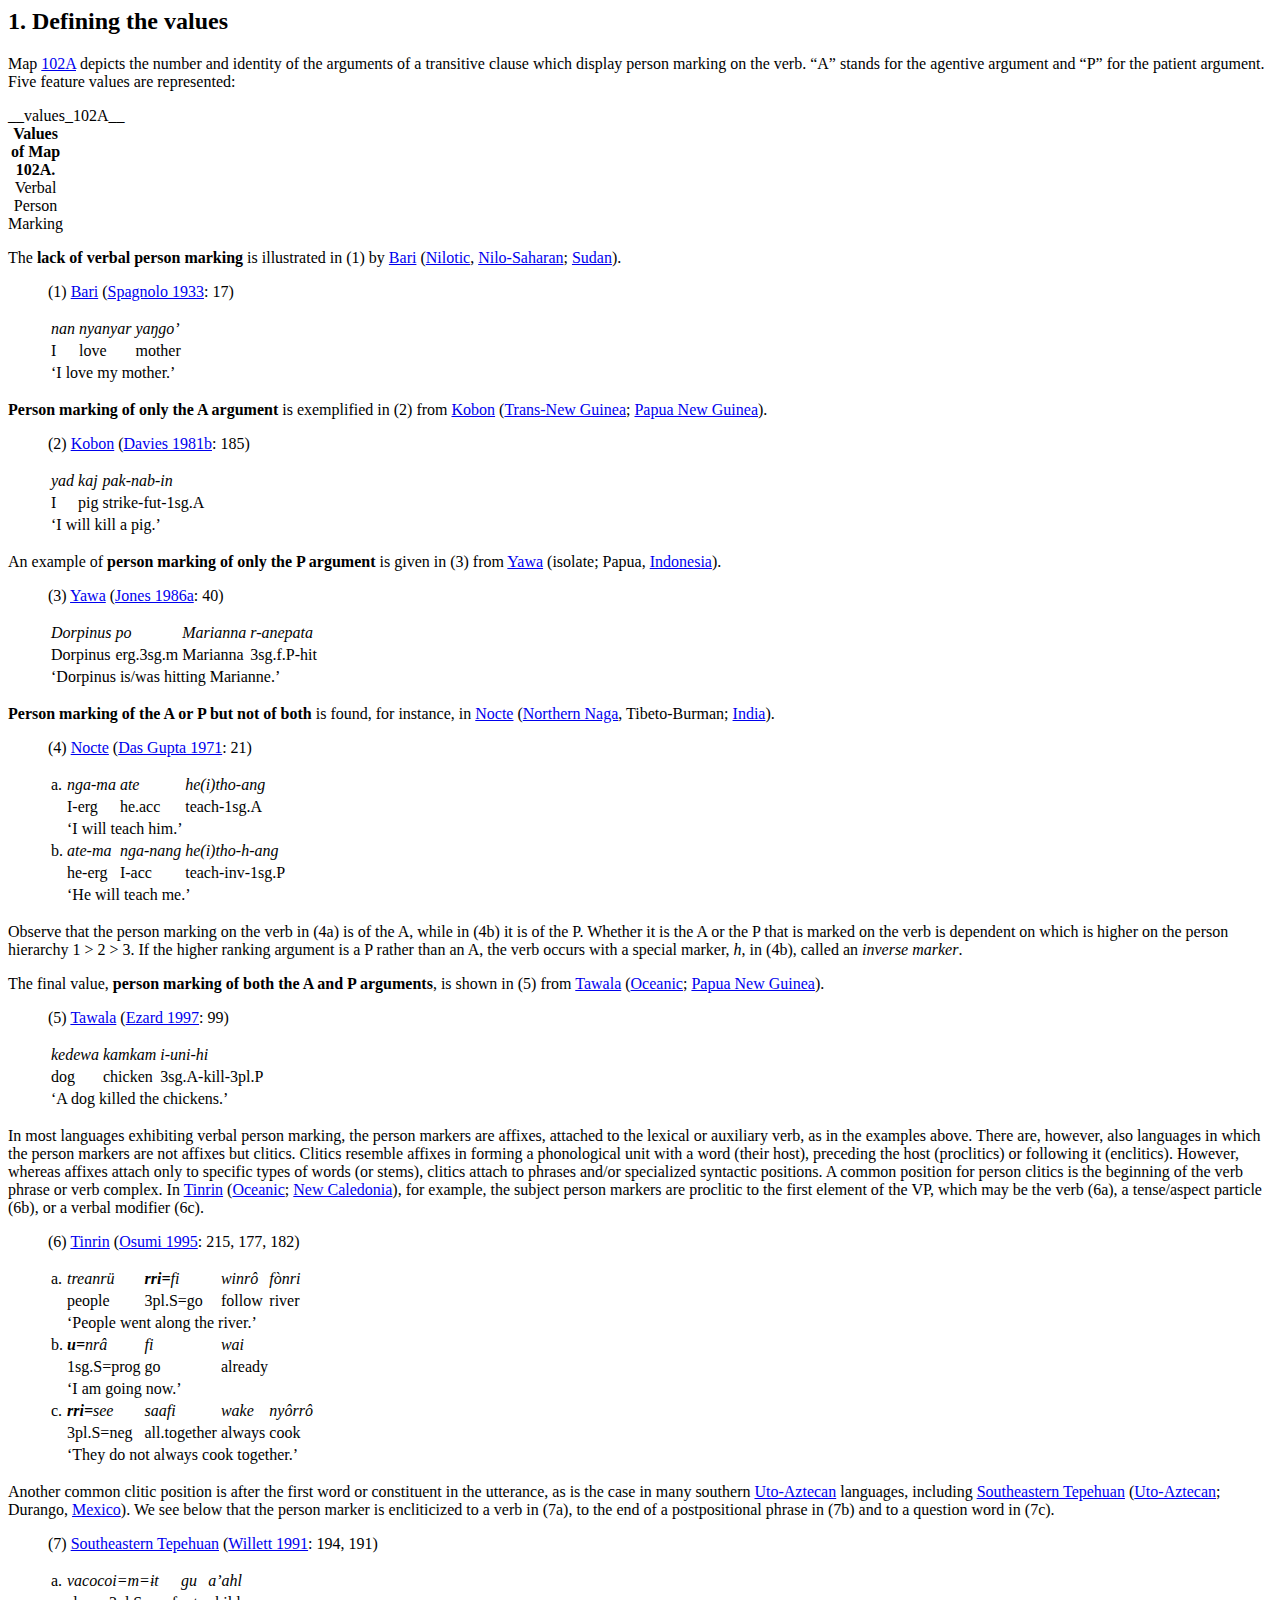
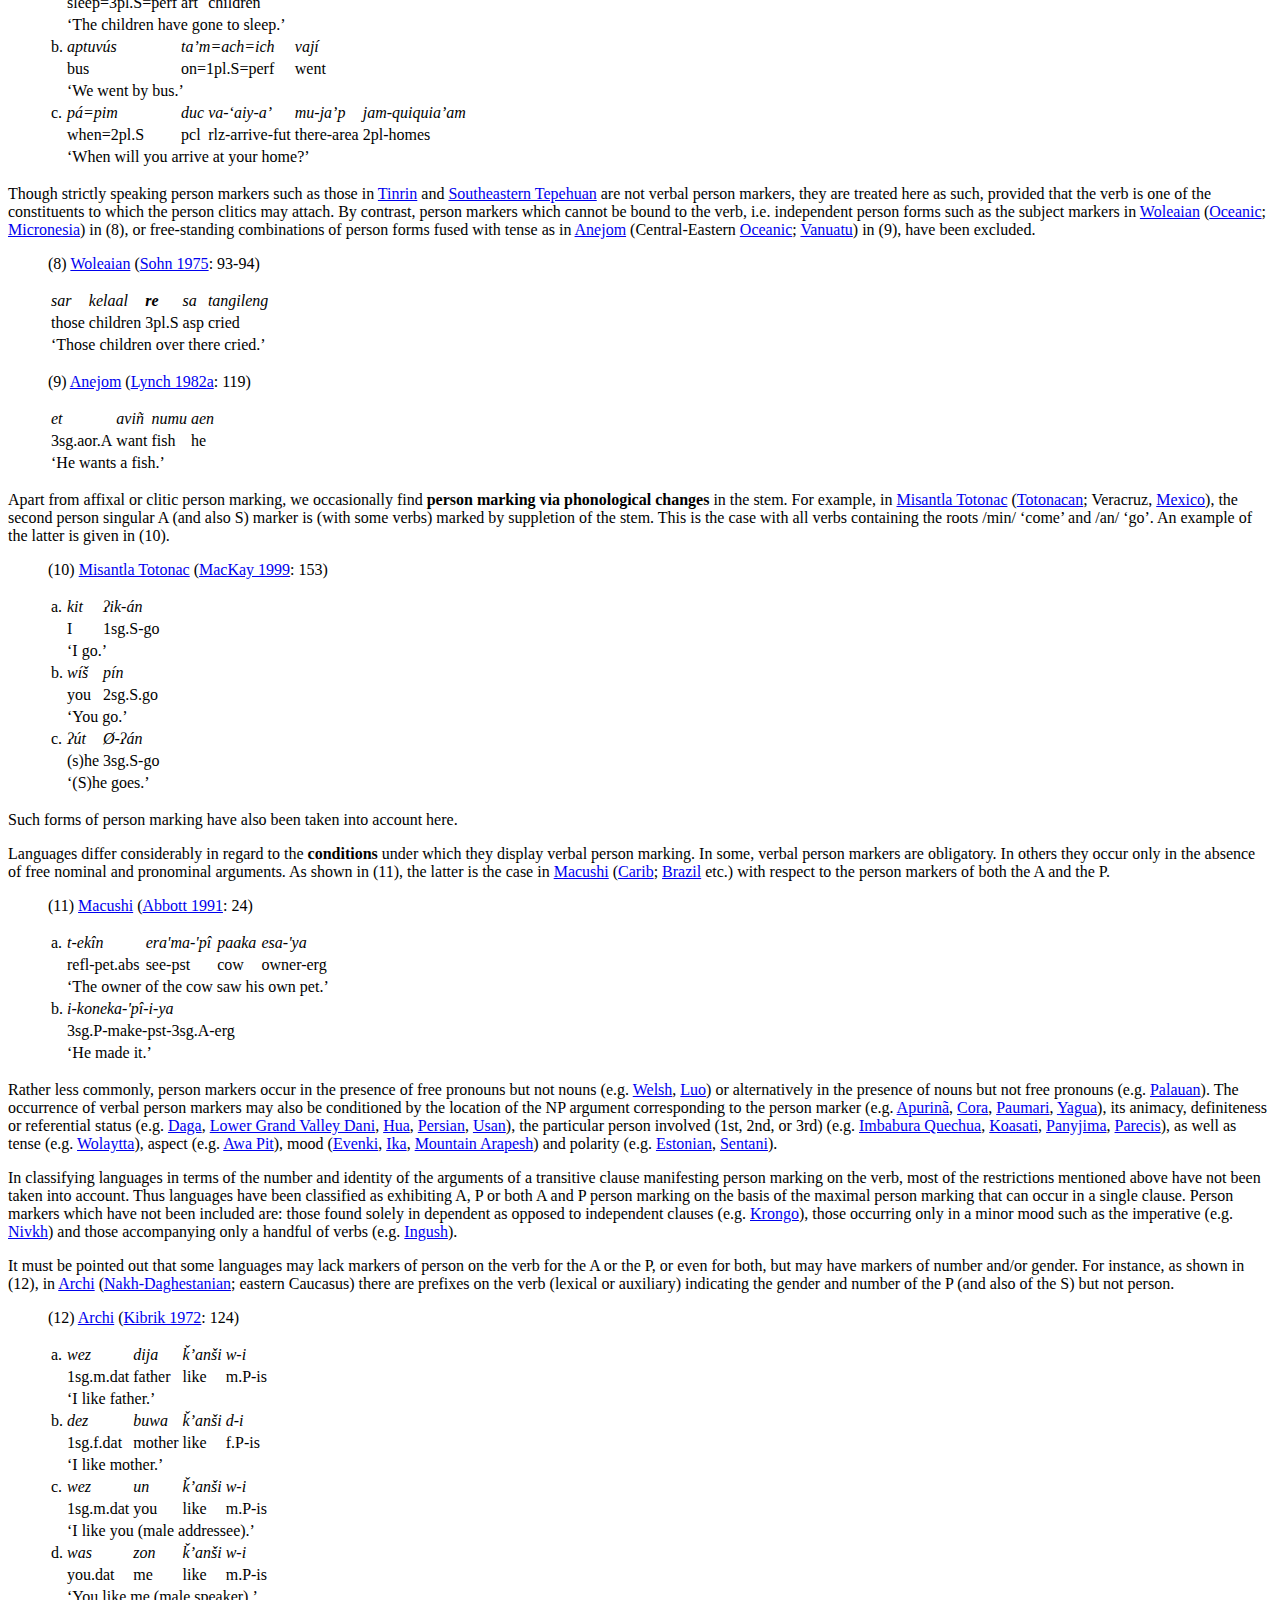
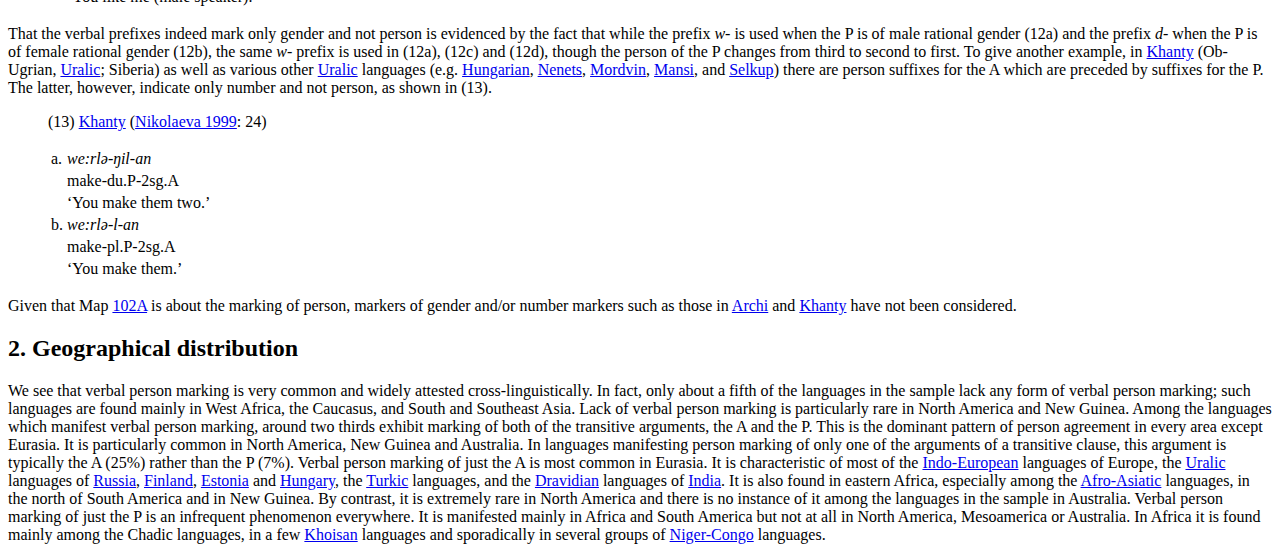
<file: cldf/docs/chapter_102.html>
<html><body><div dir="ltr" id="description">
<h2 class="heading-1">
<a name="1._Defining_the_values"></a>1. Defining the values</h2>
<p class="Textbody">Map <a class="Feature" href="http://wals.info/feature/102A">102A</a> depicts the number and identity of the arguments of a transitive clause which display person marking on the verb. “A” stands for the agentive argument and “P” for the patient argument. Five feature values are represented:</p>
<div style="text-align:left">
<table class="table table-hover values" id="value-table-102A" style="width: auto;"><caption><a name="102A"></a><b>Values of Map 102A.</b> Verbal Person Marking</caption>__values_102A__</table>
</div>
<p class="Textbody">The <b>lack of verbal person marking</b> is illustrated in (1) by <a class="Language" href="http://wals.info/languoid/lect/wals_code_bar" title="view language details">Bari</a> (<a class="Genus" href="http://wals.info/family/nilosaharan#nilotic" title="Nilotic">Nilotic</a>, <a class="Family" href="http://wals.info/languoid/family/nilosaharan" title="Nilo-Saharan">Nilo-Saharan</a>; <a class="Country" href="http://wals.info/country/SD" title="view languages for country">Sudan</a>).</p>
<blockquote class="example"><p class="example-start">(1) <a class="Language" href="http://wals.info/languoid/lect/wals_code_bar" title="view language details">Bari</a> (<a class="Reference" href="http://wals.info/refdb/record/Spagnolo-1933" title="view reference details">Spagnolo 1933</a>: 17) </p>
<div style="text-align:left">
<table class="table table-hover">
<tr>
<td style="text-align:left;">
<p class="Standard"><i>nan</i></p>
</td>
<td style="text-align:left;">
<p class="Standard"><i>nyanyar</i></p>
</td>
<td style="text-align:left;">
<p class="Standard"><i>yaŋgo’</i></p>
</td>
</tr>
<tr>
<td style="text-align:left;">
<p class="Standard">I </p>
</td>
<td style="text-align:left;">
<p class="Standard">love </p>
</td>
<td style="text-align:left;">
<p class="Standard">mother </p>
</td>
</tr>
<tr>
<td colspan="3" style="text-align:left;">
<p class="Standard">‘I love my mother.’ </p>
</td>
</tr>
</table>
</div>
<p class="example-end"></p></blockquote>
<p class="Textbody"><b>Person marking of only the A argument</b> is exemplified in (2) from <a class="Language" href="http://wals.info/languoid/lect/wals_code_kob" title="view language details">Kobon</a> (<a class="Family" href="http://wals.info/languoid/family/transnewguinea" title="Trans-New Guinea">Trans-New Guinea</a>; <a class="Country" href="http://wals.info/country/PG" title="view languages for country">Papua New Guinea</a>).</p>
<blockquote class="example"><p class="example-start">(2) <a class="Language" href="http://wals.info/languoid/lect/wals_code_kob" title="view language details">Kobon</a> (<a class="Reference" href="http://wals.info/refdb/record/Davies-1981b" title="view reference details">Davies 1981b</a>: 185) </p>
<div style="text-align:left">
<table class="table table-hover">
<tr>
<td style="text-align:left;">
<p class="Standard"><i>yad</i></p>
</td>
<td style="text-align:left;">
<p class="Standard"><i>kaj</i></p>
</td>
<td style="text-align:left;">
<p class="Standard"><i>pak-nab-in</i></p>
</td>
</tr>
<tr>
<td style="text-align:left;">
<p class="Standard">I </p>
</td>
<td style="text-align:left;">
<p class="Standard">pig </p>
</td>
<td style="text-align:left;">
<p class="Standard">strike-<span class="T3">fut-1sg.<span class="hint--bottom" data-hint="agent-like argument">A</span></span></p>
</td>
</tr>
<tr>
<td colspan="3" style="text-align:left;">
<p class="Standard">‘I will kill a pig.’ </p>
</td>
</tr>
</table>
</div>
<p class="example-end"></p></blockquote>
<p class="Textbody">An example of <b>person marking of only the P argument</b> is given in (3) from <a class="Language" href="http://wals.info/languoid/lect/wals_code_yaw" title="view language details">Yawa</a> (isolate; Papua, <a class="Country" href="http://wals.info/country/ID" title="view languages for country">Indonesia</a>).</p>
<blockquote class="example"><p class="example-start">(3) <a class="Language" href="http://wals.info/languoid/lect/wals_code_yaw" title="view language details">Yawa</a> (<a class="Reference" href="http://wals.info/refdb/record/Jones-1986a" title="view reference details">Jones 1986a</a>: 40) </p>
<div style="text-align:left">
<table class="table table-hover">
<tr>
<td style="text-align:left;">
<p class="Standard"><i>Dorpinus</i></p>
</td>
<td style="text-align:left;">
<p class="Standard"><i>po</i></p>
</td>
<td style="text-align:left;">
<p class="Standard"><i>Marianna</i></p>
</td>
<td style="text-align:left;">
<p class="Standard"><i>r-anepata</i></p>
</td>
</tr>
<tr>
<td style="text-align:left;">
<p class="Standard">Dorpinus </p>
</td>
<td style="text-align:left;">
<p class="Standard"><span class="T3"><span class="hint--bottom" data-hint="ergative">erg</span>.<span class="hint--bottom" data-hint="singular">3sg</span>.<span class="hint--bottom" data-hint="masculine">m</span></span></p>
</td>
<td style="text-align:left;">
<p class="Standard">Marianna </p>
</td>
<td style="text-align:left;">
<p class="Standard"><span class="T3"><span class="hint--bottom" data-hint="singular">3sg</span>.<span class="hint--bottom" data-hint="feminine">f</span>.<span class="hint--bottom" data-hint="patient-like argument">P</span></span>-hit</p>
</td>
</tr>
<tr>
<td colspan="4" style="text-align:left;">
<p class="Standard">‘Dorpinus is/was hitting Marianne.’ </p>
</td>
</tr>
</table>
</div>
<p class="example-end"></p></blockquote>
<p class="Textbody"><b>Person marking of the A or P but not of both</b> is found, for instance, in <a class="Language" href="http://wals.info/languoid/lect/wals_code_noc" title="view language details">Nocte</a> (<a class="Genus" href="http://wals.info/family/sinotibetan#northernnaga" title="Northern Naga">Northern Naga</a>, Tibeto-Burman; <a class="Country" href="http://wals.info/country/IN" title="view languages for country">India</a>).</p>
<blockquote class="example"><p class="example-start">(4) <a class="Language" href="http://wals.info/languoid/lect/wals_code_noc" title="view language details">Nocte</a> (<a class="Reference" href="http://wals.info/refdb/record/Das-Gupta-1971" title="view reference details">Das Gupta 1971</a>: 21) </p>
<div style="text-align:left">
<table class="table table-hover">
<tr>
<td style="text-align:left;">
<p class="Standard">a.</p>
</td>
<td style="text-align:left;">
<p class="Standard"><i>nga-ma</i></p>
</td>
<td style="text-align:left;">
<p class="Standard"><i>ate</i></p>
</td>
<td style="text-align:left;">
<p class="Standard"><i>he(i)tho-ang</i></p>
</td>
</tr>
<tr>
<td style="text-align:left;"> 
        </td>
<td style="text-align:left;">
<p class="Standard">I-<span class="T3"><span class="hint--bottom" data-hint="ergative">erg</span></span></p>
</td>
<td style="text-align:left;">
<p class="Standard">he.<span class="T3"><span class="hint--bottom" data-hint="accusative">acc</span></span></p>
</td>
<td style="text-align:left;">
<p class="Standard">teach-<span class="T3"><span class="hint--bottom" data-hint="singular">1sg</span></span>.A</p>
</td>
</tr>
<tr>
<td style="text-align:left;"> 
        </td>
<td colspan="3" style="text-align:left;">
<p class="Standard">‘I will teach him.’ </p>
</td>
</tr>
<tr>
<td style="text-align:left;">
<p class="Standard">b.</p>
</td>
<td style="text-align:left;">
<p class="Standard"><i>ate-ma</i></p>
</td>
<td style="text-align:left;">
<p class="Standard"><i>nga-nang</i></p>
</td>
<td style="text-align:left;">
<p class="Standard"><i>he(i)tho-h-ang</i></p>
</td>
</tr>
<tr>
<td style="text-align:left;"> 
        </td>
<td style="text-align:left;">
<p class="Standard">he-<span class="T3"><span class="hint--bottom" data-hint="ergative">erg</span></span></p>
</td>
<td style="text-align:left;">
<p class="Standard">I-<span class="T3"><span class="hint--bottom" data-hint="accusative">acc</span></span></p>
</td>
<td style="text-align:left;">
<p class="Standard">teach-<span class="T3">inv-1sg.<span class="hint--bottom" data-hint="patient-like argument">P</span></span></p>
</td>
</tr>
<tr>
<td style="text-align:left;"> 
        </td>
<td colspan="3" style="text-align:left;">
<p class="Standard">‘He will teach me.’ </p>
</td>
</tr>
</table>
</div>
<p class="example-end"></p></blockquote>
<p class="Textbody">Observe that the person marking on the verb in (4a) is of the A, while in (4b) it is of the P. Whether it is the A or the P that is marked on the verb is dependent on which is higher on the person hierarchy 1 &gt; 2 &gt; 3.  If the higher ranking argument is a P rather than an A, the verb occurs with a special marker, <i>h</i>, in (4b), called an <i>inverse marker</i>.</p>
<p class="Firstlineindent">The final value, <b>person marking of both the A and P arguments</b>, is shown in (5) from <a class="Language" href="http://wals.info/languoid/lect/wals_code_taw" title="view language details">Tawala</a> (<a class="Genus" href="http://wals.info/family/austronesian#oceanic" title="Oceanic">Oceanic</a>; <a class="Country" href="http://wals.info/country/PG" title="view languages for country">Papua New Guinea</a>).</p>
<blockquote class="example"><p class="example-start">(5) <a class="Language" href="http://wals.info/languoid/lect/wals_code_taw" title="view language details">Tawala</a> (<a class="Reference" href="http://wals.info/refdb/record/Ezard-1997" title="view reference details">Ezard 1997</a>: 99) </p>
<div style="text-align:left">
<table class="table table-hover">
<tr>
<td style="text-align:left;">
<p class="Standard"><i>kedewa</i></p>
</td>
<td style="text-align:left;">
<p class="Standard"><i>kamkam</i></p>
</td>
<td style="text-align:left;">
<p class="Standard"><i>i-uni-hi</i></p>
</td>
</tr>
<tr>
<td style="text-align:left;">
<p class="Standard">dog </p>
</td>
<td style="text-align:left;">
<p class="Standard">chicken </p>
</td>
<td style="text-align:left;">
<p class="Standard"><span class="T3"><span class="hint--bottom" data-hint="singular">3sg</span>.<span class="hint--bottom" data-hint="agent-like argument">A</span></span>-kill-<span class="T3"><span class="hint--bottom" data-hint="plural">3pl</span>.<span class="hint--bottom" data-hint="patient-like argument">P</span></span></p>
</td>
</tr>
<tr>
<td colspan="3" style="text-align:left;">
<p class="Standard">‘A dog killed the chickens.’ </p>
</td>
</tr>
</table>
</div>
<p class="example-end"></p></blockquote>
<p class="Textbody">In most languages exhibiting verbal person marking, the person markers are affixes, attached to the lexical or auxiliary verb, as in the examples above. There are, however, also languages in which the person markers are not affixes but clitics. Clitics resemble affixes in forming a phonological unit with a word (their host), preceding the host (proclitics) or following it (enclitics). However, whereas affixes attach only to specific types of words (or stems), clitics attach to phrases and/or specialized syntactic positions. A common position for person clitics is the beginning of the verb phrase or verb complex. In <a class="Language" href="http://wals.info/languoid/lect/wals_code_tin" title="view language details">Tinrin</a> (<a class="Genus" href="http://wals.info/family/austronesian#oceanic" title="Oceanic">Oceanic</a>; <a class="Country" href="http://wals.info/country/NC" title="view languages for country">New Caledonia</a>), for example, the subject person markers are proclitic to the first element of the VP, which may be the verb (6a), a tense/aspect particle (6b), or a verbal modifier (6c).</p>
<blockquote class="example"><p class="example-start">(6) <a class="Language" href="http://wals.info/languoid/lect/wals_code_tin" title="view language details">Tinrin</a> (<a class="Reference" href="http://wals.info/refdb/record/Osumi-1995" title="view reference details">Osumi 1995</a>: 215, 177, 182) </p>
<div style="text-align:left">
<table class="table table-hover">
<tr>
<td style="text-align:left;">
<p class="Standard">a.</p>
</td>
<td style="text-align:left;">
<p class="Standard"><i>treanrü</i></p>
</td>
<td style="text-align:left;">
<p class="Standard"><i><b>rri=</b>fi</i></p>
</td>
<td style="text-align:left;">
<p class="Standard"><i>winrô</i></p>
</td>
<td style="text-align:left;">
<p class="Standard"><i>fònri</i></p>
</td>
</tr>
<tr>
<td style="text-align:left;"> 
        </td>
<td style="text-align:left;">
<p class="Standard">people </p>
</td>
<td style="text-align:left;">
<p class="Standard"><span class="T3"><span class="hint--bottom" data-hint="plural">3pl</span></span>.S=go</p>
</td>
<td style="text-align:left;">
<p class="Standard">follow </p>
</td>
<td style="text-align:left;">
<p class="Standard">river </p>
</td>
</tr>
<tr>
<td style="text-align:left;"> 
        </td>
<td colspan="4" style="text-align:left;">
<p class="Standard">‘People went along the river.’ </p>
</td>
</tr>
<tr>
<td style="text-align:left;">
<p class="Standard">b.</p>
</td>
<td style="text-align:left;">
<p class="Standard"><i><b>u=</b>nrâ</i></p>
</td>
<td style="text-align:left;">
<p class="Standard"><i>fi</i></p>
</td>
<td colspan="2" style="text-align:left;">
<p class="Standard"><i>wai</i></p>
</td>
</tr>
<tr>
<td style="text-align:left;"> 
        </td>
<td style="text-align:left;">
<p class="Standard"><span class="T3"><span class="hint--bottom" data-hint="singular">1sg</span>.S=prog</span></p>
</td>
<td style="text-align:left;">
<p class="Standard">go </p>
</td>
<td colspan="2" style="text-align:left;">
<p class="Standard">already </p>
</td>
</tr>
<tr>
<td style="text-align:left;"> 
        </td>
<td colspan="4" style="text-align:left;">
<p class="Standard">‘I am going now.’ </p>
</td>
</tr>
<tr>
<td style="text-align:left;">
<p class="Standard">c.</p>
</td>
<td style="text-align:left;">
<p class="Standard"><i><b>rri=</b>see</i></p>
</td>
<td style="text-align:left;">
<p class="Standard"><i>saafi</i></p>
</td>
<td style="text-align:left;">
<p class="Standard"><i>wake</i></p>
</td>
<td style="text-align:left;">
<p class="Standard"><i>nyôrrô</i></p>
</td>
</tr>
<tr>
<td style="text-align:left;"> 
        </td>
<td style="text-align:left;">
<p class="Standard"><span class="T3"><span class="hint--bottom" data-hint="plural">3pl</span>.S=neg</span></p>
</td>
<td style="text-align:left;">
<p class="Standard">all.together </p>
</td>
<td style="text-align:left;">
<p class="Standard">always </p>
</td>
<td style="text-align:left;">
<p class="Standard">cook </p>
</td>
</tr>
<tr>
<td style="text-align:left;"> 
        </td>
<td colspan="4" style="text-align:left;">
<p class="Standard">‘They do not always cook together.’ </p>
</td>
</tr>
</table>
</div>
<p class="example-end"></p></blockquote>
<p class="Textbody">Another common clitic position is after the first word or constituent in the utterance, as is the case in many southern <a class="Family" href="http://wals.info/languoid/family/utoaztecan" title="Uto-Aztecan">Uto-Aztecan</a> languages, including <a class="Language" href="http://wals.info/languoid/lect/wals_code_tps" title="view language details">Southeastern Tepehuan</a> (<a class="Family" href="http://wals.info/languoid/family/utoaztecan" title="Uto-Aztecan">Uto-Aztecan</a>; Durango, <a class="Country" href="http://wals.info/country/MX" title="view languages for country">Mexico</a>). We see below that the person marker is encliticized to a verb in (7a), to the end of a postpositional phrase in (7b) and to a question word in (7c). </p>
<blockquote class="example"><p class="example-start">(7) <a class="Language" href="http://wals.info/languoid/lect/wals_code_tps" title="view language details">Southeastern Tepehuan</a> (<a class="Reference" href="http://wals.info/refdb/record/Willett-1991" title="view reference details">Willett 1991</a>: 194, 191) </p>
<div style="text-align:left">
<table class="table table-hover">
<tr>
<td style="text-align:left;">
<p class="Standard">a.</p>
</td>
<td style="text-align:left;">
<p class="Standard"><i>vacocoi=m=ɨt</i></p>
</td>
<td style="text-align:left;">
<p class="Standard"><i>gu</i></p>
</td>
<td colspan="3" style="text-align:left;">
<p class="Standard"><i>a’ahl</i></p>
</td>
</tr>
<tr>
<td style="text-align:left;"> 
        </td>
<td style="text-align:left;">
<p class="Standard">sleep=<span class="T3"><span class="hint--bottom" data-hint="plural">3pl</span>.S=perf</span></p>
</td>
<td style="text-align:left;">
<p class="Standard"><span class="T3"><span class="hint--bottom" data-hint="article">art</span></span></p>
</td>
<td colspan="3" style="text-align:left;">
<p class="Standard">children </p>
</td>
</tr>
<tr>
<td style="text-align:left;"> 
        </td>
<td colspan="5" style="text-align:left;">
<p class="Standard">‘The children have gone to sleep.’ </p>
</td>
</tr>
<tr>
<td style="text-align:left;">
<p class="Standard">b.</p>
</td>
<td style="text-align:left;">
<p class="Standard"><i>aptuvús</i></p>
</td>
<td colspan="2" style="text-align:left;">
<p class="Standard"><i>ta’m=ach=ich</i></p>
</td>
<td colspan="2" style="text-align:left;">
<p class="Standard"><i>vají</i></p>
</td>
</tr>
<tr>
<td style="text-align:left;"> 
        </td>
<td style="text-align:left;">
<p class="Standard">bus </p>
</td>
<td colspan="2" style="text-align:left;">
<p class="Standard">on=<span class="T3"><span class="hint--bottom" data-hint="plural">1pl</span>.S=perf</span></p>
</td>
<td colspan="2" style="text-align:left;">
<p class="Standard">went </p>
</td>
</tr>
<tr>
<td style="text-align:left;"> 
        </td>
<td colspan="5" style="text-align:left;">
<p class="Standard">‘We went by bus.’ </p>
</td>
</tr>
<tr>
<td style="text-align:left;">
<p class="Standard">c.</p>
</td>
<td style="text-align:left;">
<p class="Standard"><i>pá=pim</i></p>
</td>
<td style="text-align:left;">
<p class="Standard"><i>duc</i></p>
</td>
<td style="text-align:left;">
<p class="Standard"><i>va-‘aiy-a’</i></p>
</td>
<td style="text-align:left;">
<p class="Standard"><i>mu-ja’p</i></p>
</td>
<td style="text-align:left;">
<p class="Standard"><i>jam-quiquia’am</i></p>
</td>
</tr>
<tr>
<td style="text-align:left;"> 
        </td>
<td style="text-align:left;">
<p class="Standard">when=<span class="T3"><span class="hint--bottom" data-hint="plural">2pl</span>.<span class="hint--bottom" data-hint="sole argument of the intransitive verb">S</span></span></p>
</td>
<td style="text-align:left;">
<p class="Standard"><span class="T3"><span class="hint--bottom" data-hint="particle">pcl</span></span></p>
</td>
<td style="text-align:left;">
<p class="Standard"><span class="T3"><span class="hint--bottom" data-hint="realized">rlz</span></span>-arrive-<span class="T3"><span class="hint--bottom" data-hint="future">fut</span></span></p>
</td>
<td style="text-align:left;">
<p class="Standard">there-area </p>
</td>
<td style="text-align:left;">
<p class="Standard"><span class="T3"><span class="hint--bottom" data-hint="plural">2pl</span></span>-homes</p>
</td>
</tr>
<tr>
<td style="text-align:left;"> 
        </td>
<td colspan="5" style="text-align:left;">
<p class="Standard">‘When will you arrive at your home?’ </p>
</td>
</tr>
</table>
</div>
<p class="example-end"></p></blockquote>
<p class="Textbody">Though strictly speaking person markers such as those in <a class="Language" href="http://wals.info/languoid/lect/wals_code_tin" title="view language details">Tinrin</a> and <a class="Language" href="http://wals.info/languoid/lect/wals_code_tps" title="view language details">Southeastern Tepehuan</a> are not verbal person markers, they are treated here as such, provided that the verb is one of the constituents to which the person clitics may attach. By contrast, person markers which cannot be bound to the verb, i.e. independent person forms such as the subject markers in  <a class="Language" href="http://wals.info/languoid/lect/wals_code_wol" title="view language details">Woleaian</a> (<a class="Genus" href="http://wals.info/family/austronesian#oceanic" title="Oceanic">Oceanic</a>; <a class="Country" href="http://wals.info/country/FM" title="view languages for country">Micronesia</a>) in (8), or free-standing  combinations of person forms fused with tense as in <a class="Language" href="http://wals.info/languoid/lect/wals_code_anj" title="view language details">Anejom</a> (Central-Eastern <a class="Genus" href="http://wals.info/family/austronesian#oceanic" title="Oceanic">Oceanic</a>; <a class="Country" href="http://wals.info/country/VU" title="view languages for country">Vanuatu</a>) in (9), have been excluded.</p>
<blockquote class="example"><p class="example-start">(8) <a class="Language" href="http://wals.info/languoid/lect/wals_code_wol" title="view language details">Woleaian</a> (<a class="Reference" href="http://wals.info/refdb/record/Sohn-1975" title="view reference details">Sohn 1975</a>: 93-94) </p>
<div style="text-align:left">
<table class="table table-hover">
<tr>
<td style="text-align:left;">
<p class="Standard"><i>sar</i></p>
</td>
<td style="text-align:left;">
<p class="Standard"><i>kelaal</i></p>
</td>
<td style="text-align:left;">
<p class="Standard"><i><b>re</b></i></p>
</td>
<td style="text-align:left;">
<p class="Standard"><i>sa</i></p>
</td>
<td style="text-align:left;">
<p class="Standard"><i>tangileng</i></p>
</td>
</tr>
<tr>
<td style="text-align:left;">
<p class="Standard">those </p>
</td>
<td style="text-align:left;">
<p class="Standard">children </p>
</td>
<td style="text-align:left;">
<p class="Standard"><span class="T3"><span class="hint--bottom" data-hint="plural">3pl</span>.<span class="hint--bottom" data-hint="sole argument of the intransitive verb">S</span></span></p>
</td>
<td style="text-align:left;">
<p class="Standard"><span class="T3">asp</span></p>
</td>
<td style="text-align:left;">
<p class="Standard">cried </p>
</td>
</tr>
<tr>
<td colspan="5" style="text-align:left;">
<p class="Standard">‘Those children over there cried.’ </p>
</td>
</tr>
</table>
</div>
<p class="example-end"></p></blockquote>
<blockquote class="example"><p class="example-start">(9) <a class="Language" href="http://wals.info/languoid/lect/wals_code_anj" title="view language details">Anejom</a> (<a class="Reference" href="http://wals.info/refdb/record/Lynch-1982a" title="view reference details">Lynch 1982a</a>: 119) </p>
<div style="text-align:left">
<table class="table table-hover">
<tr>
<td style="text-align:left;">
<p class="Standard"><i>et</i></p>
</td>
<td style="text-align:left;">
<p class="Standard"><i>aviñ</i></p>
</td>
<td style="text-align:left;">
<p class="Standard"><i>numu</i></p>
</td>
<td style="text-align:left;">
<p class="Standard"><i>aen</i></p>
</td>
</tr>
<tr>
<td style="text-align:left;">
<p class="Standard"><span class="T3"><span class="hint--bottom" data-hint="singular">3sg</span>.aor.<span class="hint--bottom" data-hint="agent-like argument">A</span></span></p>
</td>
<td style="text-align:left;">
<p class="Standard">want </p>
</td>
<td style="text-align:left;">
<p class="Standard">fish </p>
</td>
<td style="text-align:left;">
<p class="Standard">he </p>
</td>
</tr>
<tr>
<td colspan="4" style="text-align:left;">
<p class="Standard">‘He wants a fish.’ </p>
</td>
</tr>
</table>
</div>
<p class="example-end"></p></blockquote>
<p class="Textbody">Apart from affixal or clitic person marking, we occasionally find <b>person marking via phonological changes</b> in the stem. For example, in <a class="Language" href="http://wals.info/languoid/lect/wals_code_tot" title="view language details">Misantla Totonac</a> (<a class="Family" href="http://wals.info/languoid/family/totonacan" title="Totonacan">Totonacan</a>; Veracruz, <a class="Country" href="http://wals.info/country/MX" title="view languages for country">Mexico</a>), the second person singular A (and also S) marker is (with some verbs) marked by suppletion of the stem. This is the case with all verbs containing the roots /min/ ‘come’ and /an/ ‘go’. An example of the latter is given in (10).</p>
<blockquote class="example"><p class="example-start">(10) <a class="Language" href="http://wals.info/languoid/lect/wals_code_tot" title="view language details">Misantla Totonac</a> (<a class="Reference" href="http://wals.info/refdb/record/MacKay-1999" title="view reference details">MacKay 1999</a>: 153) </p>
<div style="text-align:left">
<table class="table table-hover">
<tr>
<td style="text-align:left;">
<p class="Standard">a.</p>
</td>
<td style="text-align:left;">
<p class="Standard"><i>kit</i></p>
</td>
<td style="text-align:left;">
<p class="Standard"><i>ʔik-án</i></p>
</td>
</tr>
<tr>
<td style="text-align:left;"> 
        </td>
<td style="text-align:left;">
<p class="Standard">I </p>
</td>
<td style="text-align:left;">
<p class="Standard"><span class="T3"><span class="hint--bottom" data-hint="singular">1sg</span>.<span class="hint--bottom" data-hint="sole argument of the intransitive verb">S</span></span>-go</p>
</td>
</tr>
<tr>
<td style="text-align:left;"> 
        </td>
<td colspan="2" style="text-align:left;">
<p class="Standard">‘I go.’ </p>
</td>
</tr>
<tr>
<td style="text-align:left;">
<p class="Standard">b.</p>
</td>
<td style="text-align:left;">
<p class="Standard"><i>wíš</i></p>
</td>
<td style="text-align:left;">
<p class="Standard"><i>pín</i></p>
</td>
</tr>
<tr>
<td style="text-align:left;"> 
        </td>
<td style="text-align:left;">
<p class="Standard">you </p>
</td>
<td style="text-align:left;">
<p class="Standard"><span class="T3"><span class="hint--bottom" data-hint="singular">2sg</span>.</span>S.go</p>
</td>
</tr>
<tr>
<td style="text-align:left;"> 
        </td>
<td colspan="2" style="text-align:left;">
<p class="Standard">‘You go.’ </p>
</td>
</tr>
<tr>
<td style="text-align:left;">
<p class="Standard">c.</p>
</td>
<td style="text-align:left;">
<p class="Standard"><i>ʔút</i></p>
</td>
<td style="text-align:left;">
<p class="Standard"><i>Ø-ʔán</i></p>
</td>
</tr>
<tr>
<td style="text-align:left;">           
        </td>
<td style="text-align:left;">
<p class="Standard">(s)he </p>
</td>
<td style="text-align:left;">
<p class="Standard"><span class="T3"><span class="hint--bottom" data-hint="singular">3sg</span>.</span>S-go</p>
</td>
</tr>
<tr>
<td style="text-align:left;"> 
        </td>
<td colspan="2" style="text-align:left;">
<p class="Standard">‘(S)he goes.’ </p>
</td>
</tr>
</table>
</div>
<p class="example-end"></p></blockquote>
<p class="Textbody">Such forms of person marking have also been taken into account here. </p>
<p class="Firstlineindent">Languages differ considerably in regard to the <b>conditions</b> under which they display verbal person marking. In some, verbal person markers are obligatory. In others they occur only in the absence of free nominal and pronominal arguments. As shown in (11), the latter is the case in <a class="Language" href="http://wals.info/languoid/lect/wals_code_mac" title="view language details">Macushi</a> (<a class="Genus" href="http://wals.info/family/cariban#cariban" title="Cariban">Carib</a>; <a class="Country" href="http://wals.info/country/BR" title="view languages for country">Brazil</a> etc.) with respect to the person markers of both the A and the P.</p>
<blockquote class="example"><p class="example-start">(11) <a class="Language" href="http://wals.info/languoid/lect/wals_code_mac" title="view language details">Macushi</a> (<a class="Reference" href="http://wals.info/refdb/record/Abbott-1991" title="view reference details">Abbott 1991</a>: 24) </p>
<div style="text-align:left">
<table class="table table-hover">
<tr>
<td style="text-align:left;">
<p class="Standard">a.</p>
</td>
<td style="text-align:left;">
<p class="Standard"><i>t-ekîn</i></p>
</td>
<td style="text-align:left;">
<p class="Standard"><i>era'ma-'pî</i></p>
</td>
<td style="text-align:left;">
<p class="Standard"><i>paaka</i></p>
</td>
<td style="text-align:left;">
<p class="Standard"><i>esa-'ya</i></p>
</td>
</tr>
<tr>
<td style="text-align:left;"> 
        </td>
<td style="text-align:left;">
<p class="Standard"><span class="T3"><span class="hint--bottom" data-hint="reflexive">refl</span></span>-pet.<span class="T3"><span class="hint--bottom" data-hint="absolutive">abs</span></span></p>
</td>
<td style="text-align:left;">
<p class="Standard">see-<span class="T3"><span class="hint--bottom" data-hint="past">pst</span></span></p>
</td>
<td style="text-align:left;">
<p class="Standard">cow </p>
</td>
<td style="text-align:left;">
<p class="Standard">owner-<span class="T3"><span class="hint--bottom" data-hint="ergative">erg</span></span></p>
</td>
</tr>
<tr>
<td style="text-align:left;"> 
        </td>
<td colspan="4" style="text-align:left;">
<p class="Standard">‘The owner of the cow saw his own pet.’ </p>
</td>
</tr>
<tr>
<td style="text-align:left;">
<p class="Standard">b.</p>
</td>
<td colspan="4" style="text-align:left;">
<p class="Standard"><i>i-koneka-'pî-i-ya</i></p>
</td>
</tr>
<tr>
<td style="text-align:left;"> 
        </td>
<td colspan="4" style="text-align:left;">
<p class="Standard"><span class="T3"><span class="hint--bottom" data-hint="singular">3sg</span>.<span class="hint--bottom" data-hint="patient-like argument">P</span></span>-make-<span class="T3"><span class="hint--bottom" data-hint="past">pst</span></span>-<span class="T3"><span class="hint--bottom" data-hint="singular">3sg</span>.<span class="hint--bottom" data-hint="agent-like argument">A</span></span>-<span class="T3"><span class="hint--bottom" data-hint="ergative">erg</span></span></p>
</td>
</tr>
<tr>
<td style="text-align:left;"> 
        </td>
<td colspan="4" style="text-align:left;">
<p class="Standard">‘He made it.’ </p>
</td>
</tr>
</table>
</div>
<p class="example-end"></p></blockquote>
<p class="Textbody">Rather less commonly, person markers occur in the presence of free pronouns but not nouns (e.g. <a class="Language" href="http://wals.info/languoid/lect/wals_code_wel" title="view language details">Welsh</a>, <a class="Language" href="http://wals.info/languoid/lect/wals_code_luo" title="view language details">Luo</a>) or alternatively in the presence of nouns but not free pronouns (e.g. <a class="Language" href="http://wals.info/languoid/lect/wals_code_pal" title="view language details">Palauan</a>). The occurrence of verbal person markers may also be conditioned by the location of the NP argument corresponding to the person marker (e.g. <a class="Language" href="http://wals.info/languoid/lect/wals_code_apu" title="view language details">Apurinã</a>, <a class="Language" href="http://wals.info/languoid/lect/wals_code_cor" title="view language details">Cora</a>, <a class="Language" href="http://wals.info/languoid/lect/wals_code_pau" title="view language details">Paumari</a>, <a class="Language" href="http://wals.info/languoid/lect/wals_code_yag" title="view language details">Yagua</a>), its animacy, definiteness or referential status (e.g. <a class="Language" href="http://wals.info/languoid/lect/wals_code_dag" title="view language details">Daga</a>, <a class="Language" href="http://wals.info/languoid/lect/wals_code_dni" title="view language details">Lower Grand Valley Dani</a>, <a class="Language" href="http://wals.info/languoid/lect/wals_code_hua" title="view language details">Hua</a>, <a class="Language" href="http://wals.info/languoid/lect/wals_code_prs" title="view language details">Persian</a>, <a class="Language" href="http://wals.info/languoid/lect/wals_code_usa" title="view language details">Usan</a>), the particular person involved (1st, 2nd, or 3rd) (e.g. <a class="Language" href="http://wals.info/languoid/lect/wals_code_qim" title="view language details">Imbabura Quechua</a>, <a class="Language" href="http://wals.info/languoid/lect/wals_code_koa" title="view language details">Koasati</a>, <a class="Language" href="http://wals.info/languoid/lect/wals_code_pny" title="view language details">Panyjima</a>, <a class="Language" href="http://wals.info/languoid/lect/wals_code_prc" title="view language details">Parecis</a>), as well as tense (e.g. <a class="Language" href="http://wals.info/languoid/lect/wals_code_wly" title="view language details">Wolaytta</a>), aspect (e.g. <a class="Language" href="http://wals.info/languoid/lect/wals_code_awp" title="view language details">Awa Pit</a>), mood (<a class="Language" href="http://wals.info/languoid/lect/wals_code_eve" title="view language details">Evenki</a>, <a class="Language" href="http://wals.info/languoid/lect/wals_code_ika" title="view language details">Ika</a>, <a class="Language" href="http://wals.info/languoid/lect/wals_code_arp" title="view language details">Mountain Arapesh</a>) and polarity (e.g. <a class="Language" href="http://wals.info/languoid/lect/wals_code_est" title="view language details">Estonian</a>, <a class="Language" href="http://wals.info/languoid/lect/wals_code_snt" title="view language details">Sentani</a>). </p>
<p class="Firstlineindent">In classifying languages in terms of the number and identity of the arguments of a transitive clause manifesting person marking on the verb, most of the restrictions mentioned above have not been taken into account. Thus languages have been classified as exhibiting A, P or both A and P person marking on the basis of the maximal person marking that can occur in a single clause. Person markers which have not been included are: those found solely in dependent as opposed to independent clauses (e.g. <a class="Language" href="http://wals.info/languoid/lect/wals_code_kro" title="view language details">Krongo</a>), those occurring only in a minor mood such as the imperative (e.g. <a class="Language" href="http://wals.info/languoid/lect/wals_code_niv" title="view language details">Nivkh</a>) and those accompanying only a handful of verbs (e.g. <a class="Language" href="http://wals.info/languoid/lect/wals_code_ing" title="view language details">Ingush</a>).</p>
<p class="Firstlineindent">It must be pointed out that some languages may lack markers of person on the verb for the A or the P, or even for both, but may have markers of number and/or gender. For instance, as shown in (12), in <a class="Language" href="http://wals.info/languoid/lect/wals_code_arc" title="view language details">Archi</a> (<a class="Family" href="http://wals.info/languoid/family/nakhdaghestanian" title="Nakh-Daghestanian">Nakh-Daghestanian</a>; eastern Caucasus) there are prefixes on the verb (lexical or auxiliary) indicating the gender and number of the P (and also of the S) but not person. </p>
<blockquote class="example"><p class="example-start">(12) <a class="Language" href="http://wals.info/languoid/lect/wals_code_arc" title="view language details">Archi</a> (<a class="Reference" href="http://wals.info/refdb/record/Kibrik-1972" title="view reference details">Kibrik 1972</a>: 124) </p>
<div style="text-align:left">
<table class="table table-hover">
<tr>
<td style="text-align:left;">
<p class="Standard">a.</p>
</td>
<td style="text-align:left;">
<p class="Standard"><i>wez</i></p>
</td>
<td style="text-align:left;">
<p class="Standard"><i>dija</i></p>
</td>
<td style="text-align:left;">
<p class="Standard"><i>ǩ’anši</i></p>
</td>
<td style="text-align:left;">
<p class="Standard"><i>w-i</i></p>
</td>
</tr>
<tr>
<td style="text-align:left;"> 
        </td>
<td style="text-align:left;">
<p class="Standard"><span class="T3"><span class="hint--bottom" data-hint="singular">1sg</span>.<span class="hint--bottom" data-hint="masculine">m</span>.<span class="hint--bottom" data-hint="dative">dat</span></span></p>
</td>
<td style="text-align:left;">
<p class="Standard">father </p>
</td>
<td style="text-align:left;">
<p class="Standard">like </p>
</td>
<td style="text-align:left;">
<p class="Standard"><span class="T3"><span class="hint--bottom" data-hint="masculine">m</span>.P-</span>is</p>
</td>
</tr>
<tr>
<td style="text-align:left;"> 
        </td>
<td colspan="4" style="text-align:left;">
<p class="Standard">‘I like father.’ </p>
</td>
</tr>
<tr>
<td style="text-align:left;">
<p class="Standard">b.</p>
</td>
<td style="text-align:left;">
<p class="Standard"><i>dez</i></p>
</td>
<td style="text-align:left;">
<p class="Standard"><i>buwa</i></p>
</td>
<td style="text-align:left;">
<p class="Standard"><i>ǩ’anši</i></p>
</td>
<td style="text-align:left;">
<p class="Standard"><i>d-i</i></p>
</td>
</tr>
<tr>
<td style="text-align:left;"> 
        </td>
<td style="text-align:left;">
<p class="Standard"><span class="T3"><span class="hint--bottom" data-hint="singular">1sg</span>.<span class="hint--bottom" data-hint="feminine">f</span>.<span class="hint--bottom" data-hint="dative">dat</span></span></p>
</td>
<td style="text-align:left;">
<p class="Standard">mother </p>
</td>
<td style="text-align:left;">
<p class="Standard">like </p>
</td>
<td style="text-align:left;">
<p class="Standard"><span class="T3"><span class="hint--bottom" data-hint="feminine">f</span>.P-</span>is</p>
</td>
</tr>
<tr>
<td style="text-align:left;"> 
        </td>
<td colspan="4" style="text-align:left;">
<p class="Standard">‘I like mother.’ </p>
</td>
</tr>
<tr>
<td style="text-align:left;">
<p class="Standard">c.</p>
</td>
<td style="text-align:left;">
<p class="Standard"><i>wez</i></p>
</td>
<td style="text-align:left;">
<p class="Standard"><i>un</i></p>
</td>
<td style="text-align:left;">
<p class="Standard"><i>ǩ’anši</i></p>
</td>
<td style="text-align:left;">
<p class="Standard"><i>w-i</i></p>
</td>
</tr>
<tr>
<td style="text-align:left;"> 
        </td>
<td style="text-align:left;">
<p class="Standard"><span class="T3"><span class="hint--bottom" data-hint="singular">1sg</span>.<span class="hint--bottom" data-hint="masculine">m</span>.<span class="hint--bottom" data-hint="dative">dat</span></span></p>
</td>
<td style="text-align:left;">
<p class="Standard">you </p>
</td>
<td style="text-align:left;">
<p class="Standard">like </p>
</td>
<td style="text-align:left;">
<p class="Standard"><span class="T3"><span class="hint--bottom" data-hint="masculine">m</span>.P-</span>is</p>
</td>
</tr>
<tr>
<td style="text-align:left;"> 
        </td>
<td colspan="4" style="text-align:left;">
<p class="Standard">‘I like you (male addressee).’ </p>
</td>
</tr>
<tr>
<td style="text-align:left;">
<p class="Standard">d.</p>
</td>
<td style="text-align:left;">
<p class="Standard"><i>was</i></p>
</td>
<td style="text-align:left;">
<p class="Standard"><i>zon</i></p>
</td>
<td style="text-align:left;">
<p class="Standard"><i>ǩ’anši</i></p>
</td>
<td style="text-align:left;">
<p class="Standard"><i>w-i</i></p>
</td>
</tr>
<tr>
<td style="text-align:left;"> 
        </td>
<td style="text-align:left;">
<p class="Standard"><span class="T3">you.<span class="hint--bottom" data-hint="dative">dat</span></span></p>
</td>
<td style="text-align:left;">
<p class="Standard">me </p>
</td>
<td style="text-align:left;">
<p class="Standard">like </p>
</td>
<td style="text-align:left;">
<p class="Standard"><span class="T3"><span class="hint--bottom" data-hint="masculine">m</span>.P-</span>is</p>
</td>
</tr>
<tr>
<td style="text-align:left;"> 
        </td>
<td colspan="4" style="text-align:left;">
<p class="Standard">‘You like me (male speaker).’ </p>
</td>
</tr>
</table>
</div>
<p class="example-end"></p></blockquote>
<p class="Textbody">That the verbal prefixes indeed mark only gender and not person is evidenced by the fact that while the prefix <i>w</i>- is used when the P is of male rational gender (12a) and the prefix <i>d</i>- when the P is of female rational gender (12b), the same <i>w</i>- prefix is used in (12a), (12c) and (12d), though the person of the P changes from third to second to first. To give another example, in <a class="Language" href="http://wals.info/languoid/lect/wals_code_kty" title="view language details">Khanty</a> (Ob-Ugrian, <a class="Family" href="http://wals.info/languoid/family/uralic" title="Uralic">Uralic</a>; Siberia) as well as various other <a class="Family" href="http://wals.info/languoid/family/uralic" title="Uralic">Uralic</a> languages (e.g. <a class="Language" href="http://wals.info/languoid/lect/wals_code_hun" title="view language details">Hungarian</a>, <a class="Language" href="http://wals.info/languoid/lect/wals_code_nen" title="view language details">Nenets</a>, <a class="Genus" href="http://wals.info/family/uralic#mordvin" title="Mordvin">Mordvin</a>, <a class="Language" href="http://wals.info/languoid/lect/wals_code_mns" title="view language details">Mansi</a>, and <a class="Language" href="http://wals.info/languoid/lect/wals_code_skp" title="view language details">Selkup</a>) there are person suffixes for the A which are preceded by suffixes for the P. The latter, however, indicate only number and not person, as shown in (13).</p>
<blockquote class="example"><p class="example-start">(13) <a class="Language" href="http://wals.info/languoid/lect/wals_code_kty" title="view language details">Khanty</a> (<a class="Reference" href="http://wals.info/refdb/record/Nikolaeva-1999" title="view reference details">Nikolaeva 1999</a>: 24) </p>
<div style="text-align:left">
<table class="table table-hover">
<tr>
<td style="text-align:left;">
<p class="Standard">a.</p>
</td>
<td style="text-align:left;">
<p class="Standard"><i>we:rlə-ŋil-an</i></p>
</td>
</tr>
<tr>
<td style="text-align:left;"> 
        </td>
<td style="text-align:left;">
<p class="Standard">make-<span class="T3"><span class="hint--bottom" data-hint="dual">du</span>.P-2sg.<span class="hint--bottom" data-hint="agent-like argument">A</span></span></p>
</td>
</tr>
<tr>
<td style="text-align:left;"> 
        </td>
<td style="text-align:left;">
<p class="Standard">‘You make them two.’ </p>
</td>
</tr>
<tr>
<td style="text-align:left;">
<p class="Standard">b.</p>
</td>
<td style="text-align:left;">
<p class="Standard"><i>we:rlə-l-an</i></p>
</td>
</tr>
<tr>
<td style="text-align:left;"> 
        </td>
<td style="text-align:left;">
<p class="Standard">make-<span class="T3"><span class="hint--bottom" data-hint="plural">pl</span>.P-2sg.<span class="hint--bottom" data-hint="agent-like argument">A</span></span></p>
</td>
</tr>
<tr>
<td style="text-align:left;"> 
        </td>
<td style="text-align:left;">
<p class="Standard">‘You make them.’ </p>
</td>
</tr>
</table>
</div>
<p class="example-end"></p></blockquote>
<p class="Textbody">Given that Map <a class="Feature" href="http://wals.info/feature/102A">102A</a> is about the marking of person, markers of gender and/or number markers such as those in <a class="Language" href="http://wals.info/languoid/lect/wals_code_arc" title="view language details">Archi</a> and <a class="Language" href="http://wals.info/languoid/lect/wals_code_kty" title="view language details">Khanty</a> have not been considered.</p>
<h2 class="heading-1">
<a name="2._Geographical_distribution"></a>2. Geographical distribution</h2>
<p class="Textbody">We see that verbal person marking is very common and widely attested cross-linguistically. In fact, only about a fifth of the languages in the sample lack any form of verbal person marking; such languages are found mainly in West Africa, the Caucasus, and South and Southeast Asia. Lack of verbal person marking is particularly rare in North America and New Guinea. Among the languages which manifest verbal person marking, around two thirds exhibit marking of both of the transitive arguments, the A and the P. This is the dominant pattern of person agreement in every area except Eurasia. It is particularly common in North America, New Guinea and Australia. In languages manifesting person marking of only one of the arguments of a transitive clause, this argument is typically the A (25%) rather than the P (7%). Verbal person marking of just the A is most common in Eurasia. It is characteristic of most of the <a class="Family" href="http://wals.info/languoid/family/indoeuropean" title="Indo-European">Indo-European</a> languages of Europe, the <a class="Family" href="http://wals.info/languoid/family/uralic" title="Uralic">Uralic</a> languages of <a class="Country" href="http://wals.info/country/RU" title="view languages for country">Russia</a>, <a class="Country" href="http://wals.info/country/FI" title="view languages for country">Finland</a>, <a class="Country" href="http://wals.info/country/EE" title="view languages for country">Estonia</a> and <a class="Country" href="http://wals.info/country/HU" title="view languages for country">Hungary</a>, the <a class="Genus" href="http://wals.info/family/altaic#turkic" title="Turkic">Turkic</a> languages, and the <a class="Family" href="http://wals.info/languoid/family/dravidian" title="Dravidian">Dravidian</a> languages of <a class="Country" href="http://wals.info/country/IN" title="view languages for country">India</a>. It is also found in eastern Africa, especially among the <a class="Family" href="http://wals.info/languoid/family/afroasiatic" title="Afro-Asiatic">Afro-Asiatic</a> languages, in the north of South America and in New Guinea. By contrast, it is extremely rare in North America and there is no instance of it among the languages in the sample in Australia. Verbal person marking of just the P is an infrequent phenomenon everywhere. It is manifested mainly in Africa and South America but not at all in North America, Mesoamerica or Australia. In Africa it is found mainly among the Chadic languages, in a few <a class="Family" href="http://wals.info/languoid/family/khoisan" title="Khoisan">Khoisan</a> languages and sporadically in several groups of <a class="Family" href="http://wals.info/languoid/family/nigercongo" title="Niger-Congo">Niger-Congo</a> languages. </p>
</div></body></html>
</file>
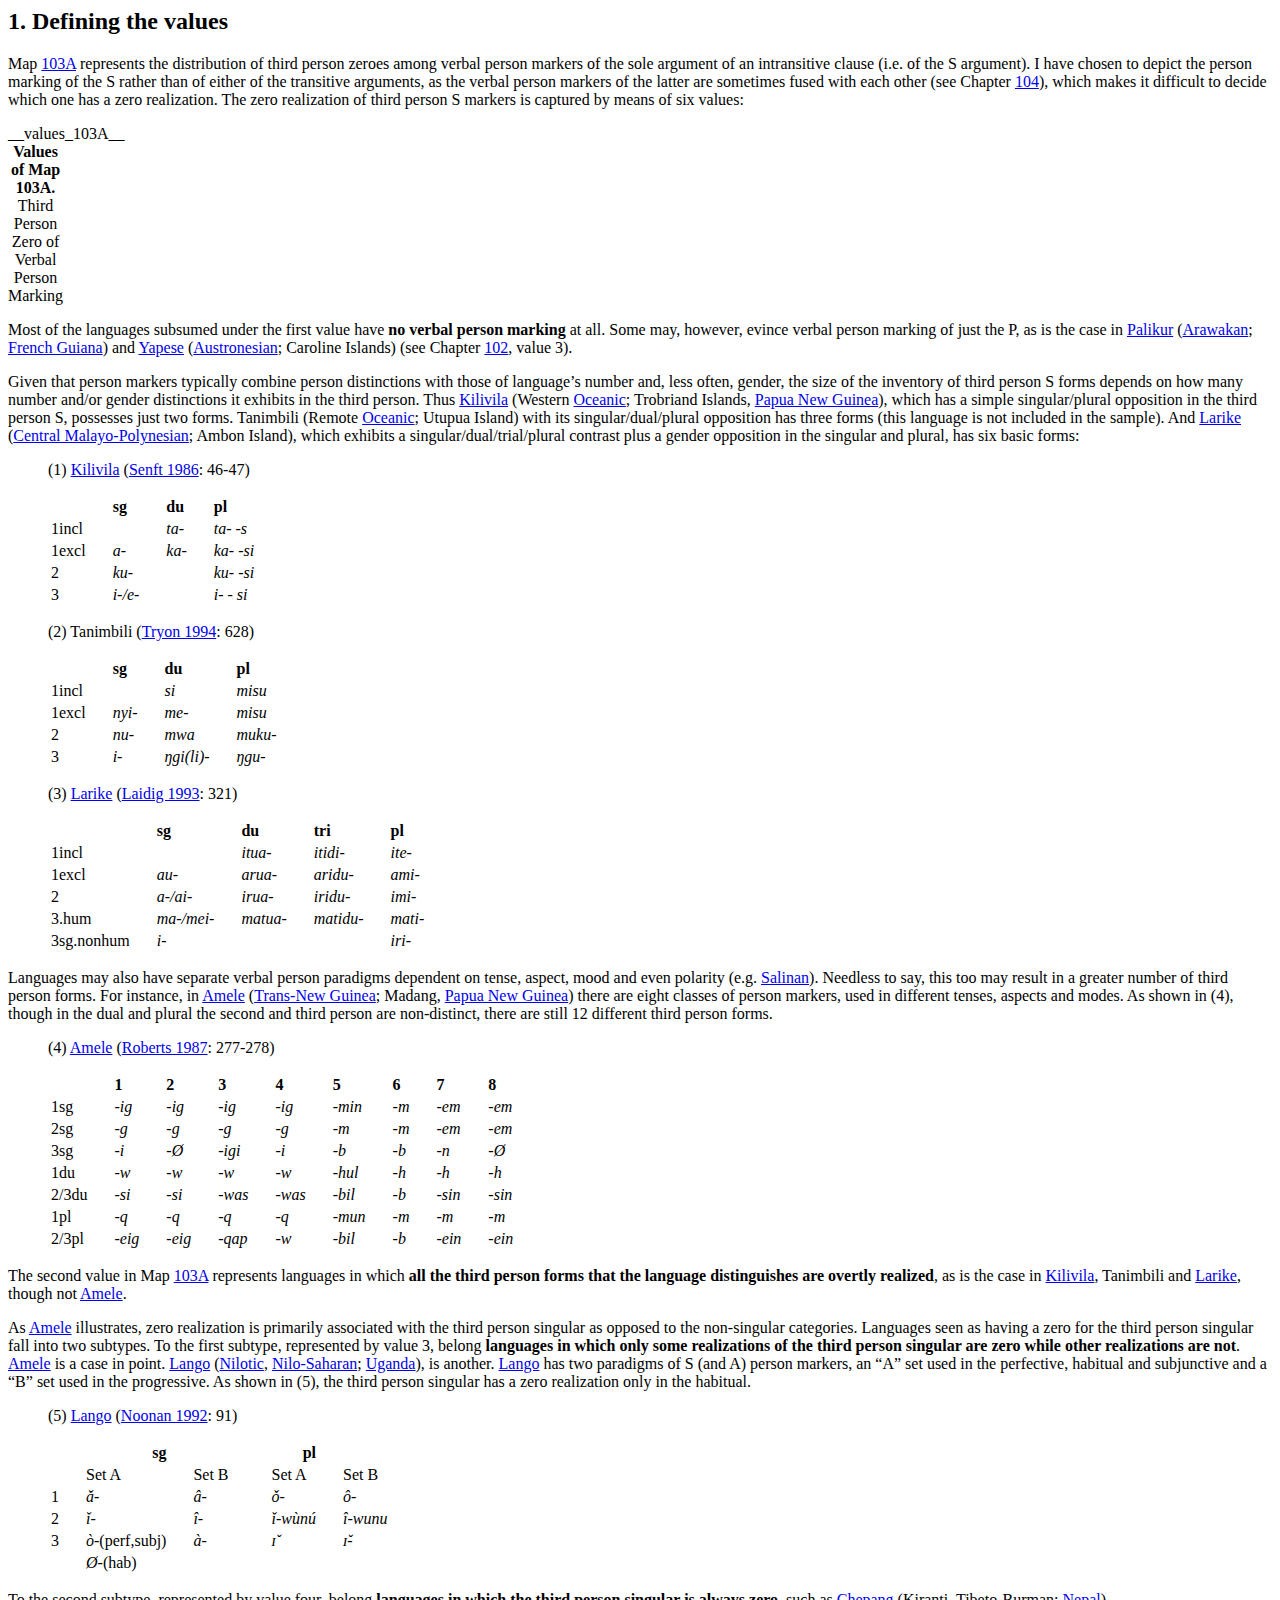
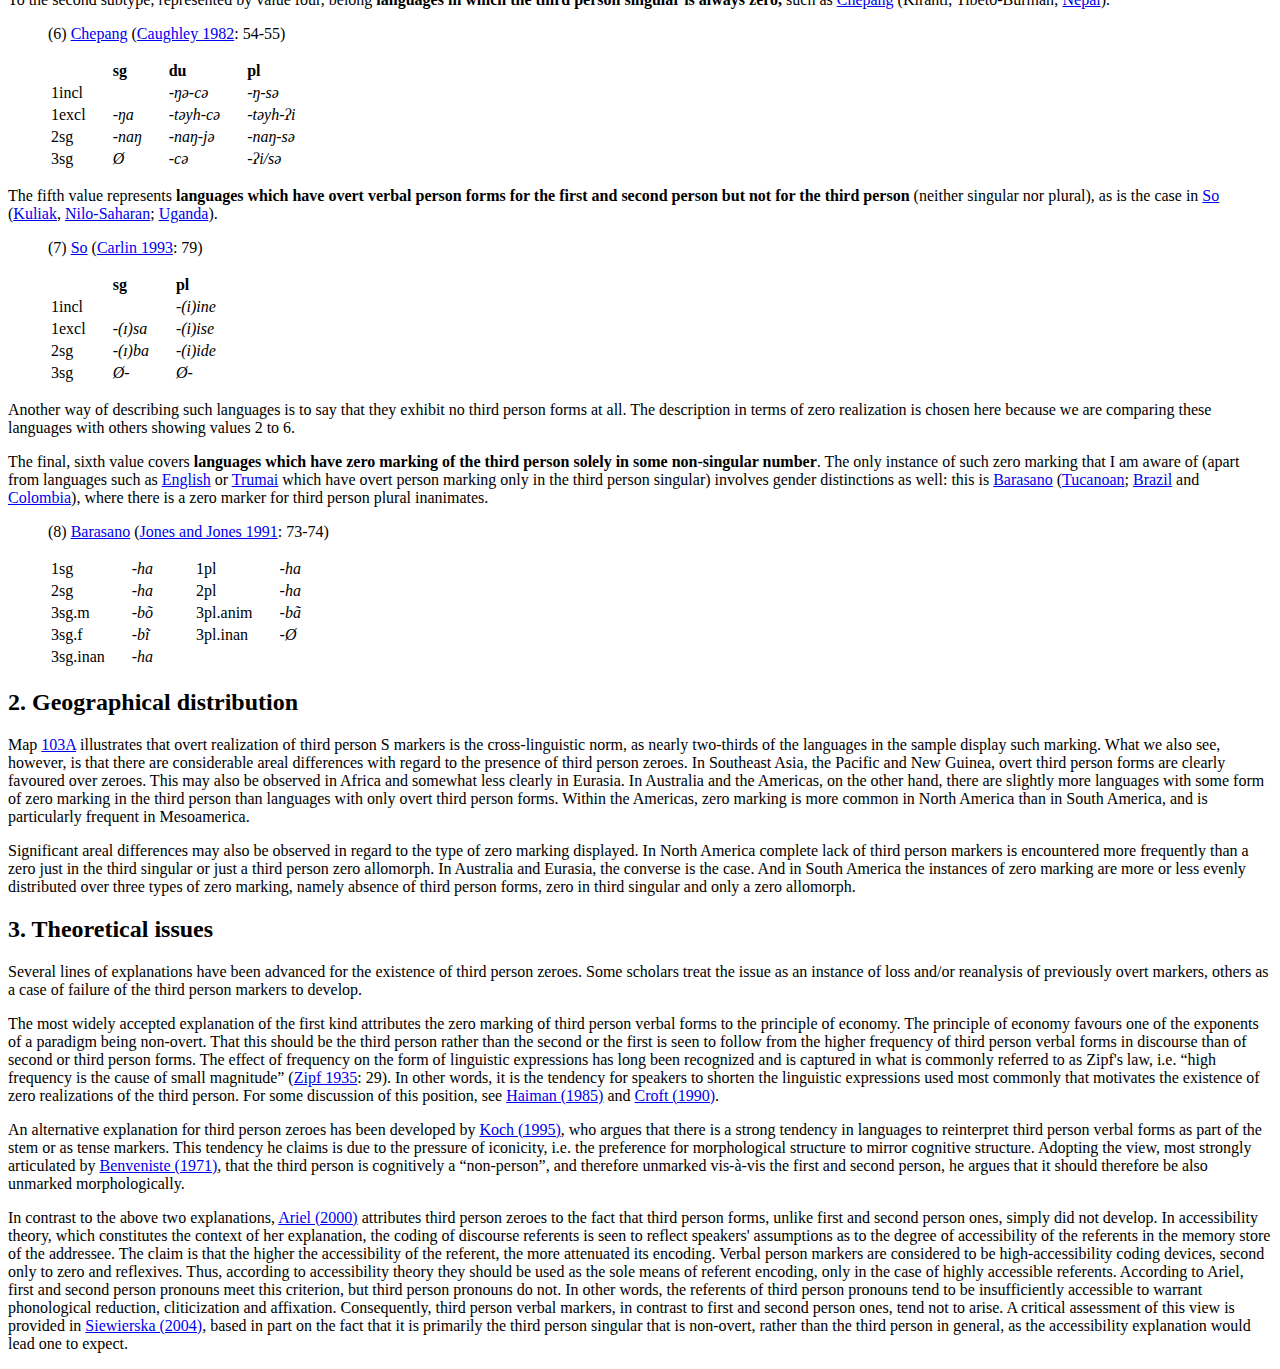
<file: cldf/docs/chapter_103.html>
<html><body><div dir="ltr" id="description">
<h2 class="heading-1">
<a name="1._Defining_the_values"></a>1. Defining the values</h2>
<p class="Textbody">Map <a class="Feature" href="http://wals.info/feature/103A">103A</a> represents the distribution of third person zeroes among verbal person markers of the sole argument of an intransitive clause (i.e. of the S argument). I have chosen to depict the person marking of the S rather than of either of the transitive arguments, as the verbal person markers of the latter are sometimes fused with each other (see Chapter <a class="Feature" href="http://wals.info/chapter/104">104</a>), which makes it difficult to decide which one has a zero realization. The zero realization of third person S markers is captured by means of six values:</p>
<div style="text-align:left">
<table class="table table-hover values" id="value-table-103A" style="width: auto;"><caption><a name="103A"></a><b>Values of Map 103A.</b> Third Person Zero of Verbal Person Marking</caption>__values_103A__</table>
</div>
<p class="Textbody">Most of the languages subsumed under the first value have <b>no verbal person marking</b> at all. Some may, however, evince verbal person marking of just the P, as is the case in <a class="Language" href="http://wals.info/languoid/lect/wals_code_plk" title="view language details">Palikur</a> (<a class="Family" href="http://wals.info/languoid/family/arawakan" title="Arawakan">Arawakan</a>; <a class="Country" href="http://wals.info/country/GF" title="view languages for country">French Guiana</a>) and <a class="Language" href="http://wals.info/languoid/lect/wals_code_yap" title="view language details">Yapese</a> (<a class="Family" href="http://wals.info/languoid/family/austronesian" title="Austronesian">Austronesian</a>; Caroline Islands) (see Chapter <a class="Feature" href="http://wals.info/chapter/102">102</a>, value 3).</p>
<p class="Firstlineindent">Given that person markers typically combine person distinctions with those of language’s number and, less often, gender, the size of the inventory of third person S forms depends on how many number and/or gender distinctions it exhibits in the third person. Thus <a class="Language" href="http://wals.info/languoid/lect/wals_code_klv" title="view language details">Kilivila</a> (Western <a class="Genus" href="http://wals.info/family/austronesian#oceanic" title="Oceanic">Oceanic</a>; Trobriand Islands, <a class="Country" href="http://wals.info/country/PG" title="view languages for country">Papua New Guinea</a>), which has a simple singular/plural opposition in the third person S, possesses just two forms. Tanimbili (Remote <a class="Genus" href="http://wals.info/family/austronesian#oceanic" title="Oceanic">Oceanic</a>; Utupua Island) with its singular/dual/plural opposition has three forms (this language is not included in the sample). And <a class="Language" href="http://wals.info/languoid/lect/wals_code_lrk" title="view language details">Larike</a> (<a class="Genus" href="http://wals.info/family/austronesian#centralmalayopolynesian" title="Central Malayo-Polynesian">Central Malayo-Polynesian</a>; Ambon Island), which exhibits a singular/dual/trial/plural contrast plus a gender opposition in the singular and plural, has six basic forms:</p>
<blockquote class="example"><p class="example-start">(1) <a class="Language" href="http://wals.info/languoid/lect/wals_code_klv" title="view language details">Kilivila</a> (<a class="Reference" href="http://wals.info/refdb/record/Senft-1986" title="view reference details">Senft 1986</a>: 46-47) </p>
<div style="text-align:left">
<table class="table table-hover">
<tr>
<td style="text-align:left; "> 
        </td>
<td style="text-align:left; padding-left: 1.5em;">
<p class="Standard"><b><span class="T3"><span class="hint--bottom" data-hint="singular">sg</span></span></b></p>
</td>
<td style="text-align:left; padding-left: 1.5em;">
<p class="Standard"><b><span class="T3"><span class="hint--bottom" data-hint="dual">du</span></span></b></p>
</td>
<td style="text-align:left; padding-left: 1.5em;">
<p class="Standard"><b><span class="T3"><span class="hint--bottom" data-hint="plural">pl</span></span></b></p>
</td>
</tr>
<tr>
<td style="text-align:left; ">
<p class="Standard"><span class="T3">1incl</span></p>
</td>
<td style="text-align:left; padding-left: 1.5em;"> 
        </td>
<td style="text-align:left; padding-left: 1.5em;">
<p class="Standard"><i>ta-</i></p>
</td>
<td style="text-align:left; padding-left: 1.5em;">
<p class="Standard"><i>ta- -s</i></p>
</td>
</tr>
<tr>
<td style="text-align:left; ">
<p class="Standard"><span class="T3">1excl</span></p>
</td>
<td style="text-align:left; padding-left: 1.5em;">
<p class="Standard"><i>a-</i></p>
</td>
<td style="text-align:left; padding-left: 1.5em;">
<p class="Standard"><i>ka-</i></p>
</td>
<td style="text-align:left; padding-left: 1.5em;">
<p class="Standard"><i>ka- -si</i></p>
</td>
</tr>
<tr>
<td style="text-align:left; ">
<p class="Standard">2 </p>
</td>
<td style="text-align:left; padding-left: 1.5em;">
<p class="Standard"><i>ku-</i></p>
</td>
<td style="text-align:left; padding-left: 1.5em;"> 
        </td>
<td style="text-align:left; padding-left: 1.5em;">
<p class="Standard"><i>ku- -si</i></p>
</td>
</tr>
<tr>
<td style="text-align:left; ">
<p class="Standard">3 </p>
</td>
<td style="text-align:left; padding-left: 1.5em;">
<p class="Standard"><i>i-/e-</i></p>
</td>
<td style="text-align:left; padding-left: 1.5em;"> 
        </td>
<td style="text-align:left; padding-left: 1.5em;">
<p class="Standard"><i>i- - si</i></p>
</td>
</tr>
</table>
</div>
<p class="example-end"></p></blockquote>
<blockquote class="example"><p class="example-start">(2) Tanimbili (<a class="Reference" href="http://wals.info/refdb/record/Tryon-1994" title="view reference details">Tryon 1994</a>: 628) </p>
<div style="text-align:left">
<table class="table table-hover">
<tr>
<td style="text-align:left; "> 
        </td>
<td style="text-align:left; padding-left: 1.5em;">
<p class="Standard"><b><span class="T3"><span class="hint--bottom" data-hint="singular">sg</span></span></b></p>
</td>
<td style="text-align:left; padding-left: 1.5em;">
<p class="Standard"><b><span class="T3"><span class="hint--bottom" data-hint="dual">du</span></span></b></p>
</td>
<td style="text-align:left; padding-left: 1.5em;">
<p class="Standard"><b><span class="T3"><span class="hint--bottom" data-hint="plural">pl</span></span></b></p>
</td>
</tr>
<tr>
<td style="text-align:left; ">
<p class="Standard"><span class="T3">1incl</span></p>
</td>
<td style="text-align:left; padding-left: 1.5em;"> 
        </td>
<td style="text-align:left; padding-left: 1.5em;">
<p class="Standard"><i>si</i></p>
</td>
<td style="text-align:left; padding-left: 1.5em;">
<p class="Standard"><i>misu</i></p>
</td>
</tr>
<tr>
<td style="text-align:left; ">
<p class="Standard"><span class="T3">1excl</span></p>
</td>
<td style="text-align:left; padding-left: 1.5em;">
<p class="Standard"><i>nyi-</i></p>
</td>
<td style="text-align:left; padding-left: 1.5em;">
<p class="Standard"><i>me-</i></p>
</td>
<td style="text-align:left; padding-left: 1.5em;">
<p class="Standard"><i>misu</i></p>
</td>
</tr>
<tr>
<td style="text-align:left; ">
<p class="Standard">2 </p>
</td>
<td style="text-align:left; padding-left: 1.5em;">
<p class="Standard"><i>nu-</i></p>
</td>
<td style="text-align:left; padding-left: 1.5em;">
<p class="Standard"><i>mwa</i></p>
</td>
<td style="text-align:left; padding-left: 1.5em;">
<p class="Standard"><i>muku-</i></p>
</td>
</tr>
<tr>
<td style="text-align:left; ">
<p class="Standard">3 </p>
</td>
<td style="text-align:left; padding-left: 1.5em;">
<p class="Standard"><i>i-</i></p>
</td>
<td style="text-align:left; padding-left: 1.5em;">
<p class="Standard"><i>ŋgi(li)-</i></p>
</td>
<td style="text-align:left; padding-left: 1.5em;">
<p class="Standard"><i>ŋgu-</i></p>
</td>
</tr>
</table>
</div>
<p class="example-end"></p></blockquote>
<blockquote class="example"><p class="example-start">(3) <a class="Language" href="http://wals.info/languoid/lect/wals_code_lrk" title="view language details">Larike</a> (<a class="Reference" href="http://wals.info/refdb/record/Laidig-1993" title="view reference details">Laidig 1993</a>: 321) </p>
<div style="text-align:left">
<table class="table table-hover">
<tr>
<td style="text-align:left; "> 
        </td>
<td style="text-align:left; padding-left: 1.5em;">
<p class="Standard"><b><span class="T3"><span class="hint--bottom" data-hint="singular">sg</span></span></b></p>
</td>
<td style="text-align:left; padding-left: 1.5em;">
<p class="Standard"><b><span class="T3"><span class="hint--bottom" data-hint="dual">du</span></span></b></p>
</td>
<td style="text-align:left; padding-left: 1.5em;">
<p class="Standard"><b><span class="T3"><span class="hint--bottom" data-hint="trial">tri</span></span></b></p>
</td>
<td style="text-align:left; padding-left: 1.5em;">
<p class="Standard"><b><span class="T3"><span class="hint--bottom" data-hint="plural">pl</span></span></b></p>
</td>
</tr>
<tr>
<td style="text-align:left; ">
<p class="Standard"><span class="T3">1incl</span></p>
</td>
<td style="text-align:left; padding-left: 1.5em;"> 
        </td>
<td style="text-align:left; padding-left: 1.5em;">
<p class="Standard"><i>itua-</i></p>
</td>
<td style="text-align:left; padding-left: 1.5em;">
<p class="Standard"><i>itidi-</i></p>
</td>
<td style="text-align:left; padding-left: 1.5em;">
<p class="Standard"><i>ite-</i></p>
</td>
</tr>
<tr>
<td style="text-align:left; ">
<p class="Standard"><span class="T3">1excl</span></p>
</td>
<td style="text-align:left; padding-left: 1.5em;">
<p class="Standard"><i>au-</i></p>
</td>
<td style="text-align:left; padding-left: 1.5em;">
<p class="Standard"><i>arua-</i></p>
</td>
<td style="text-align:left; padding-left: 1.5em;">
<p class="Standard"><i>aridu-</i></p>
</td>
<td style="text-align:left; padding-left: 1.5em;">
<p class="Standard"><i>ami-</i></p>
</td>
</tr>
<tr>
<td style="text-align:left; ">
<p class="Standard">2 </p>
</td>
<td style="text-align:left; padding-left: 1.5em;">
<p class="Standard"><i>a-/ai-</i></p>
</td>
<td style="text-align:left; padding-left: 1.5em;">
<p class="Standard"><i>irua-</i></p>
</td>
<td style="text-align:left; padding-left: 1.5em;">
<p class="Standard"><i>iridu-</i></p>
</td>
<td style="text-align:left; padding-left: 1.5em;">
<p class="Standard"><i>imi-</i></p>
</td>
</tr>
<tr>
<td style="text-align:left; ">
<p class="Standard"><span class="T3">3.<span class="hint--bottom" data-hint="human">hum</span></span></p>
</td>
<td style="text-align:left; padding-left: 1.5em;">
<p class="Standard"><i>ma-/mei-</i></p>
</td>
<td style="text-align:left; padding-left: 1.5em;">
<p class="Standard"><i>matua-</i></p>
</td>
<td style="text-align:left; padding-left: 1.5em;">
<p class="Standard"><i>matidu-</i></p>
</td>
<td style="text-align:left; padding-left: 1.5em;">
<p class="Standard"><i>mati-</i></p>
</td>
</tr>
<tr>
<td style="text-align:left; ">
<p class="Standard"><span class="T3"><span class="hint--bottom" data-hint="singular">3sg</span>.nonhum</span></p>
</td>
<td style="text-align:left; padding-left: 1.5em;">
<p class="Standard"><i>i-</i></p>
</td>
<td style="text-align:left; padding-left: 1.5em;"> 
        </td>
<td style="text-align:left; padding-left: 1.5em;"> 
        </td>
<td style="text-align:left; padding-left: 1.5em;">
<p class="Standard"><i>iri-</i></p>
</td>
</tr>
</table>
</div>
<p class="example-end"></p></blockquote>
<p class="Textbody">Languages may also have separate verbal person paradigms dependent on tense, aspect, mood and even polarity (e.g. <a class="Language" href="http://wals.info/languoid/lect/wals_code_sal" title="view language details">Salinan</a>). Needless to say, this too may result in a greater number of third person forms. For instance, in <a class="Language" href="http://wals.info/languoid/lect/wals_code_ame" title="view language details">Amele</a> (<a class="Family" href="http://wals.info/languoid/family/transnewguinea" title="Trans-New Guinea">Trans-New Guinea</a>; Madang, <a class="Country" href="http://wals.info/country/PG" title="view languages for country">Papua New Guinea</a>) there are eight classes of person markers, used in different tenses, aspects and modes. As shown in (4), though in the dual and plural the second and third person are non-distinct, there are still 12 different third person forms.</p>
<blockquote class="example"><p class="example-start">(4) <a class="Language" href="http://wals.info/languoid/lect/wals_code_ame" title="view language details">Amele</a> (<a class="Reference" href="http://wals.info/refdb/record/Roberts-1987" title="view reference details">Roberts 1987</a>: 277-278) </p>
<div style="text-align:left">
<table class="table table-hover">
<tr>
<td style="text-align:left; "> 
        </td>
<td style="text-align:left; padding-left: 1.5em;">
<p class="Standard"><b>1</b></p>
</td>
<td style="text-align:left; padding-left: 1.5em;">
<p class="Standard"><b>2</b></p>
</td>
<td style="text-align:left; padding-left: 1.5em;">
<p class="Standard"><b>3</b></p>
</td>
<td style="text-align:left; padding-left: 1.5em;">
<p class="Standard"><b>4</b></p>
</td>
<td style="text-align:left; padding-left: 1.5em;">
<p class="Standard"><b>5</b></p>
</td>
<td style="text-align:left; padding-left: 1.5em;">
<p class="Standard"><b>6</b></p>
</td>
<td style="text-align:left; padding-left: 1.5em;">
<p class="Standard"><b>7</b></p>
</td>
<td style="text-align:left; padding-left: 1.5em;">
<p class="Standard"><b>8</b></p>
</td>
</tr>
<tr>
<td style="text-align:left; ">
<p class="Standard"><span class="T3"><span class="hint--bottom" data-hint="singular">1sg</span></span></p>
</td>
<td style="text-align:left; padding-left: 1.5em;">
<p class="Standard"><i>-ig</i></p>
</td>
<td style="text-align:left; padding-left: 1.5em;">
<p class="Standard"><i>-ig</i></p>
</td>
<td style="text-align:left; padding-left: 1.5em;">
<p class="Standard"><i>-ig</i></p>
</td>
<td style="text-align:left; padding-left: 1.5em;">
<p class="Standard"><i>-ig</i></p>
</td>
<td style="text-align:left; padding-left: 1.5em;">
<p class="Standard"><i>-min</i></p>
</td>
<td style="text-align:left; padding-left: 1.5em;">
<p class="Standard"><i>-m</i></p>
</td>
<td style="text-align:left; padding-left: 1.5em;">
<p class="Standard"><i>-em</i></p>
</td>
<td style="text-align:left; padding-left: 1.5em;">
<p class="Standard"><i>-em</i></p>
</td>
</tr>
<tr>
<td style="text-align:left; ">
<p class="Standard"><span class="T3"><span class="hint--bottom" data-hint="singular">2sg</span></span></p>
</td>
<td style="text-align:left; padding-left: 1.5em;">
<p class="Standard"><i>-g</i></p>
</td>
<td style="text-align:left; padding-left: 1.5em;">
<p class="Standard"><i>-g</i></p>
</td>
<td style="text-align:left; padding-left: 1.5em;">
<p class="Standard"><i>-g</i></p>
</td>
<td style="text-align:left; padding-left: 1.5em;">
<p class="Standard"><i>-g</i></p>
</td>
<td style="text-align:left; padding-left: 1.5em;">
<p class="Standard"><i>-m</i></p>
</td>
<td style="text-align:left; padding-left: 1.5em;">
<p class="Standard"><i>-m</i></p>
</td>
<td style="text-align:left; padding-left: 1.5em;">
<p class="Standard"><i>-em</i></p>
</td>
<td style="text-align:left; padding-left: 1.5em;">
<p class="Standard"><i>-em</i></p>
</td>
</tr>
<tr>
<td style="text-align:left; ">
<p class="Standard"><span class="T3"><span class="hint--bottom" data-hint="singular">3sg</span></span></p>
</td>
<td style="text-align:left; padding-left: 1.5em;">
<p class="Standard"><i>-i</i></p>
</td>
<td style="text-align:left; padding-left: 1.5em;">
<p class="Standard"><i>-Ø</i></p>
</td>
<td style="text-align:left; padding-left: 1.5em;">
<p class="Standard"><i>-igi</i></p>
</td>
<td style="text-align:left; padding-left: 1.5em;">
<p class="Standard"><i>-i</i></p>
</td>
<td style="text-align:left; padding-left: 1.5em;">
<p class="Standard"><i>-b</i></p>
</td>
<td style="text-align:left; padding-left: 1.5em;">
<p class="Standard"><i>-b</i></p>
</td>
<td style="text-align:left; padding-left: 1.5em;">
<p class="Standard"><i>-n</i></p>
</td>
<td style="text-align:left; padding-left: 1.5em;">
<p class="Standard"><i>-Ø</i></p>
</td>
</tr>
<tr>
<td style="text-align:left; ">
<p class="Standard"><span class="T3">1du</span></p>
</td>
<td style="text-align:left; padding-left: 1.5em;">
<p class="Standard"><i>-w</i></p>
</td>
<td style="text-align:left; padding-left: 1.5em;">
<p class="Standard"><i>-w</i></p>
</td>
<td style="text-align:left; padding-left: 1.5em;">
<p class="Standard"><i>-w</i></p>
</td>
<td style="text-align:left; padding-left: 1.5em;">
<p class="Standard"><i>-w</i></p>
</td>
<td style="text-align:left; padding-left: 1.5em;">
<p class="Standard"><i>-hul</i></p>
</td>
<td style="text-align:left; padding-left: 1.5em;">
<p class="Standard"><i>-h</i></p>
</td>
<td style="text-align:left; padding-left: 1.5em;">
<p class="Standard"><i>-h</i></p>
</td>
<td style="text-align:left; padding-left: 1.5em;">
<p class="Standard"><i>-h</i></p>
</td>
</tr>
<tr>
<td style="text-align:left; ">
<p class="Standard"><span class="T3">2/3du</span></p>
</td>
<td style="text-align:left; padding-left: 1.5em;">
<p class="Standard"><i>-si</i></p>
</td>
<td style="text-align:left; padding-left: 1.5em;">
<p class="Standard"><i>-si</i></p>
</td>
<td style="text-align:left; padding-left: 1.5em;">
<p class="Standard"><i>-was</i></p>
</td>
<td style="text-align:left; padding-left: 1.5em;">
<p class="Standard"><i>-was</i></p>
</td>
<td style="text-align:left; padding-left: 1.5em;">
<p class="Standard"><i>-bil</i></p>
</td>
<td style="text-align:left; padding-left: 1.5em;">
<p class="Standard"><i>-b</i></p>
</td>
<td style="text-align:left; padding-left: 1.5em;">
<p class="Standard"><i>-sin</i></p>
</td>
<td style="text-align:left; padding-left: 1.5em;">
<p class="Standard"><i>-sin</i></p>
</td>
</tr>
<tr>
<td style="text-align:left; ">
<p class="Standard"><span class="T3"><span class="hint--bottom" data-hint="plural">1pl</span></span></p>
</td>
<td style="text-align:left; padding-left: 1.5em;">
<p class="Standard"><i>-q</i></p>
</td>
<td style="text-align:left; padding-left: 1.5em;">
<p class="Standard"><i>-q</i></p>
</td>
<td style="text-align:left; padding-left: 1.5em;">
<p class="Standard"><i>-q</i></p>
</td>
<td style="text-align:left; padding-left: 1.5em;">
<p class="Standard"><i>-q</i></p>
</td>
<td style="text-align:left; padding-left: 1.5em;">
<p class="Standard"><i>-mun</i></p>
</td>
<td style="text-align:left; padding-left: 1.5em;">
<p class="Standard"><i>-m</i></p>
</td>
<td style="text-align:left; padding-left: 1.5em;">
<p class="Standard"><i>-m</i></p>
</td>
<td style="text-align:left; padding-left: 1.5em;">
<p class="Standard"><i>-m</i></p>
</td>
</tr>
<tr>
<td style="text-align:left; ">
<p class="Standard"><span class="T3">2/3pl</span></p>
</td>
<td style="text-align:left; padding-left: 1.5em;">
<p class="Standard"><i>-eig</i></p>
</td>
<td style="text-align:left; padding-left: 1.5em;">
<p class="Standard"><i>-eig</i></p>
</td>
<td style="text-align:left; padding-left: 1.5em;">
<p class="Standard"><i>-qap</i></p>
</td>
<td style="text-align:left; padding-left: 1.5em;">
<p class="Standard"><i>-w</i></p>
</td>
<td style="text-align:left; padding-left: 1.5em;">
<p class="Standard"><i>-bil</i></p>
</td>
<td style="text-align:left; padding-left: 1.5em;">
<p class="Standard"><i>-b</i></p>
</td>
<td style="text-align:left; padding-left: 1.5em;">
<p class="Standard"><i>-ein</i></p>
</td>
<td style="text-align:left; padding-left: 1.5em;">
<p class="Standard"><i>-ein</i></p>
</td>
</tr>
</table>
</div>
<p class="example-end"></p></blockquote>
<p class="Textbody">The second value in Map <a class="Feature" href="http://wals.info/feature/103A">103A</a> represents languages in which <b>all the third person forms that the language distinguishes are overtly realized</b>, as is the case in <a class="Language" href="http://wals.info/languoid/lect/wals_code_klv" title="view language details">Kilivila</a>, Tanimbili and <a class="Language" href="http://wals.info/languoid/lect/wals_code_lrk" title="view language details">Larike</a>, though not <a class="Language" href="http://wals.info/languoid/lect/wals_code_ame" title="view language details">Amele</a>.</p>
<p class="Firstlineindent">As <a class="Language" href="http://wals.info/languoid/lect/wals_code_ame" title="view language details">Amele</a> illustrates, zero realization is primarily associated with the third person singular as opposed to the non-singular categories. Languages seen as having a zero for the third person singular fall into two subtypes. To the first subtype, represented by value 3, belong <b>languages in which only some realizations of the third person singular are zero while other realizations are not</b>. <a class="Language" href="http://wals.info/languoid/lect/wals_code_ame" title="view language details">Amele</a> is a case in point. <a class="Language" href="http://wals.info/languoid/lect/wals_code_lan" title="view language details">Lango</a> (<a class="Genus" href="http://wals.info/family/nilosaharan#nilotic" title="Nilotic">Nilotic</a>, <a class="Family" href="http://wals.info/languoid/family/nilosaharan" title="Nilo-Saharan">Nilo-Saharan</a>; <a class="Country" href="http://wals.info/country/UG" title="view languages for country">Uganda</a>), is another. <a class="Language" href="http://wals.info/languoid/lect/wals_code_lan" title="view language details">Lango</a> has two paradigms of S (and A) person markers, an “A” set used in the perfective, habitual and subjunctive and a “B” set used in the progressive. As shown in (5), the third person singular has a zero realization only in the habitual.</p>
<blockquote class="example"><p class="example-start">(5) <a class="Language" href="http://wals.info/languoid/lect/wals_code_lan" title="view language details">Lango</a> (<a class="Reference" href="http://wals.info/refdb/record/Noonan-1992" title="view reference details">Noonan 1992</a>: 91) </p>
<div style="text-align:left">
<table class="table table-hover">
<tr>
<td style="text-align:left; "> 
        </td>
<td style="text-align:right; ">
<p class="Standard"><b><span class="T3"><span class="hint--bottom" data-hint="singular">sg</span></span></b></p>
</td>
<td style="text-align:left; "> 
        </td>
<td style="text-align:right; ">
<p class="Standard"><b><span class="T3"><span class="hint--bottom" data-hint="plural">pl</span></span></b></p>
</td>
<td style="text-align:left; "> 
        </td>
</tr>
<tr>
<td style="text-align:left; "> 
        </td>
<td style="text-align:left; padding-left: 1.5em;">
<p class="Standard">Set A </p>
</td>
<td style="text-align:left; padding-left: 1.5em;">
<p class="Standard">Set B </p>
</td>
<td style="text-align:left; padding-left: 2.5em;">
<p class="Standard">Set A </p>
</td>
<td style="text-align:left; padding-left: 1.5em;">
<p class="Standard">Set B </p>
</td>
</tr>
<tr>
<td style="text-align:left; ">
<p class="Standard">1 </p>
</td>
<td style="text-align:left; padding-left: 1.5em;">
<p class="Standard"><i>ǎ-</i></p>
</td>
<td style="text-align:left; padding-left: 1.5em;">
<p class="Standard"><i>â-</i></p>
</td>
<td style="text-align:left; padding-left: 2.5em;">
<p class="Standard"><i>ǒ-</i></p>
</td>
<td style="text-align:left; padding-left: 1.5em;">
<p class="Standard"><i>ô-</i></p>
</td>
</tr>
<tr>
<td style="text-align:left; ">
<p class="Standard">2 </p>
</td>
<td style="text-align:left; padding-left: 1.5em;">
<p class="Standard"><i>ǐ-</i></p>
</td>
<td style="text-align:left; padding-left: 1.5em;">
<p class="Standard"><i>î-</i></p>
</td>
<td style="text-align:left; padding-left: 2.5em;">
<p class="Standard"><i>ǐ-wùnú</i></p>
</td>
<td style="text-align:left; padding-left: 1.5em;">
<p class="Standard"><i>î-wunu</i></p>
</td>
</tr>
<tr>
<td style="text-align:left; ">
<p class="Standard">3 </p>
</td>
<td style="text-align:left; padding-left: 1.5em;">
<p class="Standard"><i>ò</i><span class="T3">-(perf,subj</span>)</p>
</td>
<td style="text-align:left; padding-left: 1.5em;">
<p class="Standard"><i>à-</i></p>
</td>
<td style="text-align:left; padding-left: 2.5em;">
<p class="Standard"><i>ɪ̌</i></p>
</td>
<td style="text-align:left; padding-left: 1.5em;">
<p class="Standard"><i>ɪ̌-</i></p>
</td>
</tr>
<tr>
<td style="text-align:left; "> 
        </td>
<td style="text-align:left; padding-left: 1.5em;">
<p class="Standard"><i>Ø-</i>(<span class="T3"><span class="hint--bottom" data-hint="habitual">hab</span></span>)</p>
</td>
<td colspan="3" style="text-align:left; padding-left: 1.5em;"> 
        </td>
</tr>
</table>
</div>
<p class="example-end"></p></blockquote>
<p class="Textbody">To the second subtype, represented by value four, belong <b>languages in which the third person singular is always zero,</b> such as <a class="Language" href="http://wals.info/languoid/lect/wals_code_cpn" title="view language details">Chepang</a> (Kiranti, Tibeto-Burman; <a class="Country" href="http://wals.info/country/NP" title="view languages for country">Nepal</a>).</p>
<blockquote class="example"><p class="example-start">(6) <a class="Language" href="http://wals.info/languoid/lect/wals_code_cpn" title="view language details">Chepang</a> (<a class="Reference" href="http://wals.info/refdb/record/Caughley-1982" title="view reference details">Caughley 1982</a>: 54-55) </p>
<div style="text-align:left">
<table class="table table-hover">
<tr>
<td style="text-align:left; "> 
        </td>
<td style="text-align:left; padding-left: 1.5em;">
<p class="Standard"><b><span class="T3"><span class="hint--bottom" data-hint="singular">sg</span></span></b></p>
</td>
<td style="text-align:left; padding-left: 1.5em;">
<p class="Standard"><b><span class="T3"><span class="hint--bottom" data-hint="dual">du</span></span></b></p>
</td>
<td style="text-align:left; padding-left: 1.5em;">
<p class="Standard"><b><span class="T3"><span class="hint--bottom" data-hint="plural">pl</span></span></b></p>
</td>
</tr>
<tr>
<td style="text-align:left; ">
<p class="Standard"><span class="T3">1incl</span></p>
</td>
<td style="text-align:left; padding-left: 1.5em;"> 
        </td>
<td style="text-align:left; padding-left: 1.5em;">
<p class="Standard"><i>-ŋə-cə</i></p>
</td>
<td style="text-align:left; padding-left: 1.5em;">
<p class="Standard"><i>-ŋ-sə</i></p>
</td>
</tr>
<tr>
<td style="text-align:left; ">
<p class="Standard">1excl </p>
</td>
<td style="text-align:left; padding-left: 1.5em;">
<p class="Standard"><i>-ŋa</i></p>
</td>
<td style="text-align:left; padding-left: 1.5em;">
<p class="Standard"><i>-təyh-cə</i></p>
</td>
<td style="text-align:left; padding-left: 1.5em;">
<p class="Standard"><i>-təyh-ʔi</i></p>
</td>
</tr>
<tr>
<td style="text-align:left; ">
<p class="Standard"><span class="T3"><span class="hint--bottom" data-hint="singular">2sg</span></span></p>
</td>
<td style="text-align:left; padding-left: 1.5em;">
<p class="Standard"><i>-naŋ</i></p>
</td>
<td style="text-align:left; padding-left: 1.5em;">
<p class="Standard"><i>-naŋ-jə</i></p>
</td>
<td style="text-align:left; padding-left: 1.5em;">
<p class="Standard"><i>-naŋ-sə</i></p>
</td>
</tr>
<tr>
<td style="text-align:left; ">
<p class="Standard"><span class="T3"><span class="hint--bottom" data-hint="singular">3sg</span></span></p>
</td>
<td style="text-align:left; padding-left: 1.5em;">
<p class="Standard"><i>Ø</i></p>
</td>
<td style="text-align:left; padding-left: 1.5em;">
<p class="Standard"><i>-cə</i></p>
</td>
<td style="text-align:left; padding-left: 1.5em;">
<p class="Standard"><i>-ʔi/sə</i></p>
</td>
</tr>
</table>
</div>
<p class="example-end"></p></blockquote>
<p class="Textbody">The fifth value represents <b>languages which have overt verbal person forms for the first and second person but not for the third person </b> (neither singular nor plural), as is the case in <a class="Language" href="http://wals.info/languoid/lect/wals_code_so" title="view language details">So</a> (<a class="Genus" href="http://wals.info/family/nilosaharan#kuliak" title="Kuliak">Kuliak</a>, <a class="Family" href="http://wals.info/languoid/family/nilosaharan" title="Nilo-Saharan">Nilo-Saharan</a>; <a class="Country" href="http://wals.info/country/UG" title="view languages for country">Uganda</a>).</p>
<blockquote class="example"><p class="example-start">(7) <a class="Language" href="http://wals.info/languoid/lect/wals_code_so" title="view language details">So</a> (<a class="Reference" href="http://wals.info/refdb/record/Carlin-1993" title="view reference details">Carlin 1993</a>: 79) </p>
<div style="text-align:left">
<table class="table table-hover">
<tr>
<td style="text-align:left; "> 
        </td>
<td style="text-align:left; padding-left: 1.5em;">
<p class="Standard"><b><span class="T3"><span class="hint--bottom" data-hint="singular">sg</span></span></b></p>
</td>
<td style="text-align:left; padding-left: 1.5em;">
<p class="Standard"><b><span class="T3"><span class="hint--bottom" data-hint="plural">pl</span></span></b></p>
</td>
</tr>
<tr>
<td style="text-align:left; ">
<p class="Standard"><span class="T3">1incl</span></p>
</td>
<td style="text-align:left; padding-left: 1.5em;"> 
        </td>
<td style="text-align:left; padding-left: 1.5em;">
<p class="Standard"><i>-(i)ine</i></p>
</td>
</tr>
<tr>
<td style="text-align:left; ">
<p class="Standard"><span class="T3">1excl</span></p>
</td>
<td style="text-align:left; padding-left: 1.5em;">
<p class="Standard"><i>-(ɪ)sa</i></p>
</td>
<td style="text-align:left; padding-left: 1.5em;">
<p class="Standard"><i>-(i)ise</i></p>
</td>
</tr>
<tr>
<td style="text-align:left; ">
<p class="Standard"><span class="T3"><span class="hint--bottom" data-hint="singular">2sg</span></span></p>
</td>
<td style="text-align:left; padding-left: 1.5em;">
<p class="Standard"><i>-(ɪ)ba</i></p>
</td>
<td style="text-align:left; padding-left: 1.5em;">
<p class="Standard"><i>-(i)ide</i></p>
</td>
</tr>
<tr>
<td style="text-align:left; ">
<p class="Standard"><span class="T3"><span class="hint--bottom" data-hint="singular">3sg</span></span></p>
</td>
<td style="text-align:left; padding-left: 1.5em;">
<p class="Standard"><i>Ø-</i></p>
</td>
<td style="text-align:left; padding-left: 1.5em;">
<p class="Standard"><i>Ø-</i></p>
</td>
</tr>
</table>
</div>
<p class="example-end"></p></blockquote>
<p class="Textbody">Another way of describing such languages is to say that they exhibit no third person forms at all. The description in terms of zero realization is chosen here because we are comparing these languages with others showing values 2 to 6. </p>
<p class="Firstlineindent">The final, sixth value covers <b>languages which have zero marking of the third person solely in some non-singular number</b>. The only instance of such zero marking that I am aware of (apart from languages such as <a class="Language" href="http://wals.info/languoid/lect/wals_code_eng" title="view language details">English</a> or <a class="Language" href="http://wals.info/languoid/lect/wals_code_tru" title="view language details">Trumai</a> which have overt person marking only in the third person singular) involves gender distinctions as well: this is <a class="Language" href="http://wals.info/languoid/lect/wals_code_brs" title="view language details">Barasano</a> (<a class="Family" href="http://wals.info/languoid/family/tucanoan" title="Tucanoan">Tucanoan</a>; <a class="Country" href="http://wals.info/country/BR" title="view languages for country">Brazil</a> and <a class="Country" href="http://wals.info/country/CO" title="view languages for country">Colombia</a>), where there is a zero marker for third person plural inanimates.</p>
<blockquote class="example"><p class="example-start">(8) <a class="Language" href="http://wals.info/languoid/lect/wals_code_brs" title="view language details">Barasano</a> (<a class="Reference" href="http://wals.info/refdb/record/Jones-and-Jones-1991" title="view reference details">Jones and Jones 1991</a>: 73-74) </p>
<div style="text-align:left">
<table class="table table-hover">
<tr>
<td style="text-align:left;">
<p class="Standard"><span class="T3"><span class="hint--bottom" data-hint="singular">1sg</span></span></p>
</td>
<td style="text-align:left; padding-left: 1.5em;">
<p class="Standard"><i>-ha</i></p>
</td>
<td style="text-align:left; padding-left: 2.5em;">
<p class="Standard"><span class="T3"><span class="hint--bottom" data-hint="plural">1pl</span></span></p>
</td>
<td style="text-align:left; padding-left: 1.5em;">
<p class="Standard"><i>-ha</i></p>
</td>
</tr>
<tr>
<td style="text-align:left;">
<p class="Standard"><span class="T3"><span class="hint--bottom" data-hint="singular">2sg</span></span></p>
</td>
<td style="text-align:left; padding-left: 1.5em;">
<p class="Standard"><i>-ha</i></p>
</td>
<td style="text-align:left; padding-left: 2.5em;">
<p class="Standard"><span class="T3"><span class="hint--bottom" data-hint="plural">2pl</span></span></p>
</td>
<td style="text-align:left; padding-left: 1.5em;">
<p class="Standard"><i>-ha</i></p>
</td>
</tr>
<tr>
<td style="text-align:left;">
<p class="Standard"><span class="T3"><span class="hint--bottom" data-hint="singular">3sg</span>.<span class="hint--bottom" data-hint="masculine">m</span></span></p>
</td>
<td style="text-align:left; padding-left: 1.5em;">
<p class="Standard"><i>-bõ</i></p>
</td>
<td style="text-align:left; padding-left: 2.5em;">
<p class="Standard"><span class="T3"><span class="hint--bottom" data-hint="plural">3pl</span>.<span class="hint--bottom" data-hint="animate">anim</span></span></p>
</td>
<td style="text-align:left; padding-left: 1.5em;">
<p class="Standard"><i>-bã</i></p>
</td>
</tr>
<tr>
<td style="text-align:left;">
<p class="Standard"><span class="T3"><span class="hint--bottom" data-hint="singular">3sg</span>.<span class="hint--bottom" data-hint="feminine">f</span></span></p>
</td>
<td style="text-align:left; padding-left: 1.5em;">
<p class="Standard"><i>-bĩ</i></p>
</td>
<td style="text-align:left; padding-left: 2.5em;">
<p class="Standard"><span class="T3"><span class="hint--bottom" data-hint="plural">3pl</span>.<span class="hint--bottom" data-hint="inanimate">inan</span></span></p>
</td>
<td style="text-align:left; padding-left: 1.5em;">
<p class="Standard"><i>-Ø</i></p>
</td>
</tr>
<tr>
<td style="text-align:left;">
<p class="Standard"><span class="T3"><span class="hint--bottom" data-hint="singular">3sg</span>.<span class="hint--bottom" data-hint="inanimate">inan</span></span></p>
</td>
<td style="text-align:left; padding-left: 1.5em;">
<p class="Standard"><i>-ha</i></p>
</td>
<td colspan="2" style="text-align:left; padding-left: 1.5em;"> 
        </td>
</tr>
</table>
</div>
<p class="example-end"></p></blockquote>
<h2 class="heading-1">
<a name="2._Geographical_distribution"></a>2. Geographical distribution</h2>
<p class="Textbody">Map <a class="Feature" href="http://wals.info/feature/103A">103A</a> illustrates that overt realization of third person S markers is the cross-linguistic norm, as nearly two-thirds of the languages in the sample display such marking. What we also see, however, is that there are considerable areal differences with regard to the presence of third person zeroes. In Southeast Asia, the Pacific and New Guinea, overt third person forms are clearly favoured over zeroes. This may also be observed in Africa and somewhat less clearly in Eurasia. In Australia and the Americas, on the other hand, there are slightly more languages with some form of zero marking in the third person than languages with only overt third person forms. Within the Americas, zero marking is more common in North America than in South America, and is particularly frequent in Mesoamerica.</p>
<p class="Firstlineindent">Significant areal differences may also be observed in regard to the type of zero marking displayed. In North America complete lack of third person markers is encountered more frequently than a zero just in the third singular or just a third person zero allomorph. In Australia and Eurasia, the converse is the case. And in South America the instances of zero marking are more or less evenly distributed over three types of zero marking, namely absence of third person forms, zero in third singular and only a zero allomorph. </p>
<h2 class="heading-1">
<a name="3._Theoretical_issues"></a>3. Theoretical issues</h2>
<p class="Textbody">Several lines of explanations have been advanced for the existence of third person zeroes. Some scholars treat the issue as an instance of loss and/or reanalysis of previously overt markers, others as a case of failure of the third person markers to develop. </p>
<p class="Firstlineindent">The most widely accepted explanation of the first kind attributes the zero marking of third person verbal forms to the principle of economy. The principle of economy favours one of the exponents of a paradigm being non-overt. That this should be the third person rather than the second or the first is seen to follow from the higher frequency of third person verbal forms in discourse than of second or third person forms. The effect of frequency on the form of linguistic expressions has long been recognized and is captured in what is commonly referred to as Zipf's law, i.e. “high frequency is the cause of small magnitude” (<a class="Reference" href="http://wals.info/refdb/record/Zipf-1935" title="view reference details">Zipf 1935</a>: 29). In other words, it is the tendency for speakers to shorten the linguistic expressions used most commonly that motivates the existence of zero realizations of the third person. For some discussion of this position, see <a class="Reference" href="http://wals.info/refdb/record/Haiman-1985" title="view reference details">Haiman (1985)</a> and <a class="Reference" href="http://wals.info/refdb/record/Croft-1990" title="view reference details">Croft (1990)</a>.</p>
<p class="Firstlineindent">An alternative explanation for third person zeroes has been developed by <a class="Reference" href="http://wals.info/refdb/record/Koch-1995" title="view reference details">Koch (1995)</a>, who argues that there is a strong tendency in languages to reinterpret third person verbal forms as part of the stem or as tense markers. This tendency he claims is due to the pressure of iconicity, i.e. the preference for morphological structure to mirror cognitive structure. Adopting the view, most strongly articulated by <a class="Reference" href="http://wals.info/refdb/record/Benveniste-1971" title="view reference details">Benveniste (1971)</a>, that the third person is cognitively a “non-person”, and therefore unmarked vis-à-vis the first and second person, he argues that it should therefore be also unmarked morphologically.</p>
<p class="Firstlineindent">In contrast to the above two explanations, <a class="Reference" href="http://wals.info/refdb/record/Ariel-2000" title="view reference details">Ariel (2000)</a> attributes third person zeroes to the fact that third person forms, unlike first and second person ones, simply did not develop. In accessibility theory, which constitutes the context of her explanation, the coding of discourse referents is seen to reflect speakers' assumptions as to the degree of accessibility of the referents in the memory store of the addressee. The claim is that the higher the accessibility of the referent, the more attenuated its encoding. Verbal person markers are considered to be high-accessibility coding devices, second only to zero and reflexives. Thus, according to accessibility theory they should be used as the sole means of referent encoding, only in the case of highly accessible referents. According to Ariel, first and second person pronouns meet this criterion, but third person pronouns do not. In other words, the referents of third person pronouns tend to be insufficiently accessible to warrant phonological reduction, cliticization and affixation. Consequently, third person verbal markers, in contrast to first and second person ones, tend not to arise. A critical assessment of this view is provided in <a class="Reference" href="http://wals.info/refdb/record/Siewierska-2004" title="view reference details">Siewierska (2004)</a>, based in part on the fact that it is primarily the third person singular that is non-overt, rather than the third person in general, as the accessibility explanation would lead one to expect.</p>
</div></body></html>
</file>
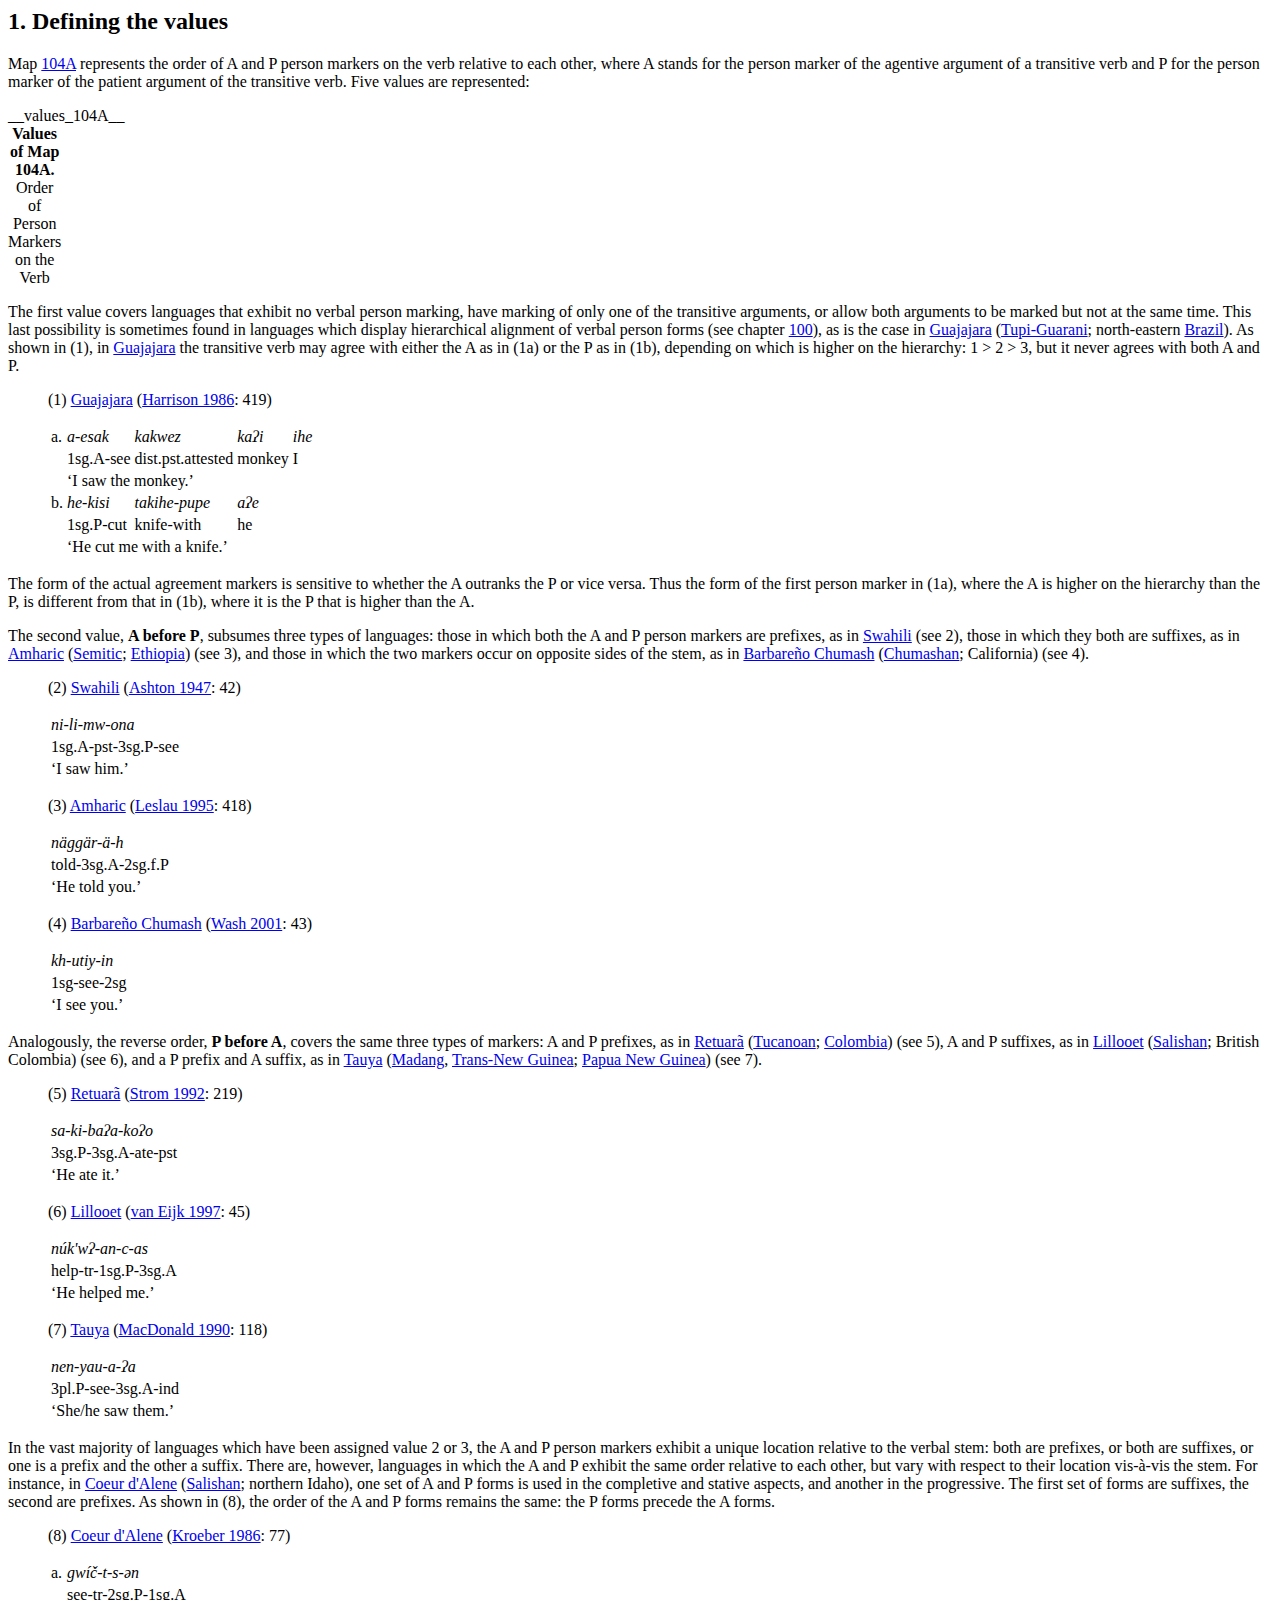
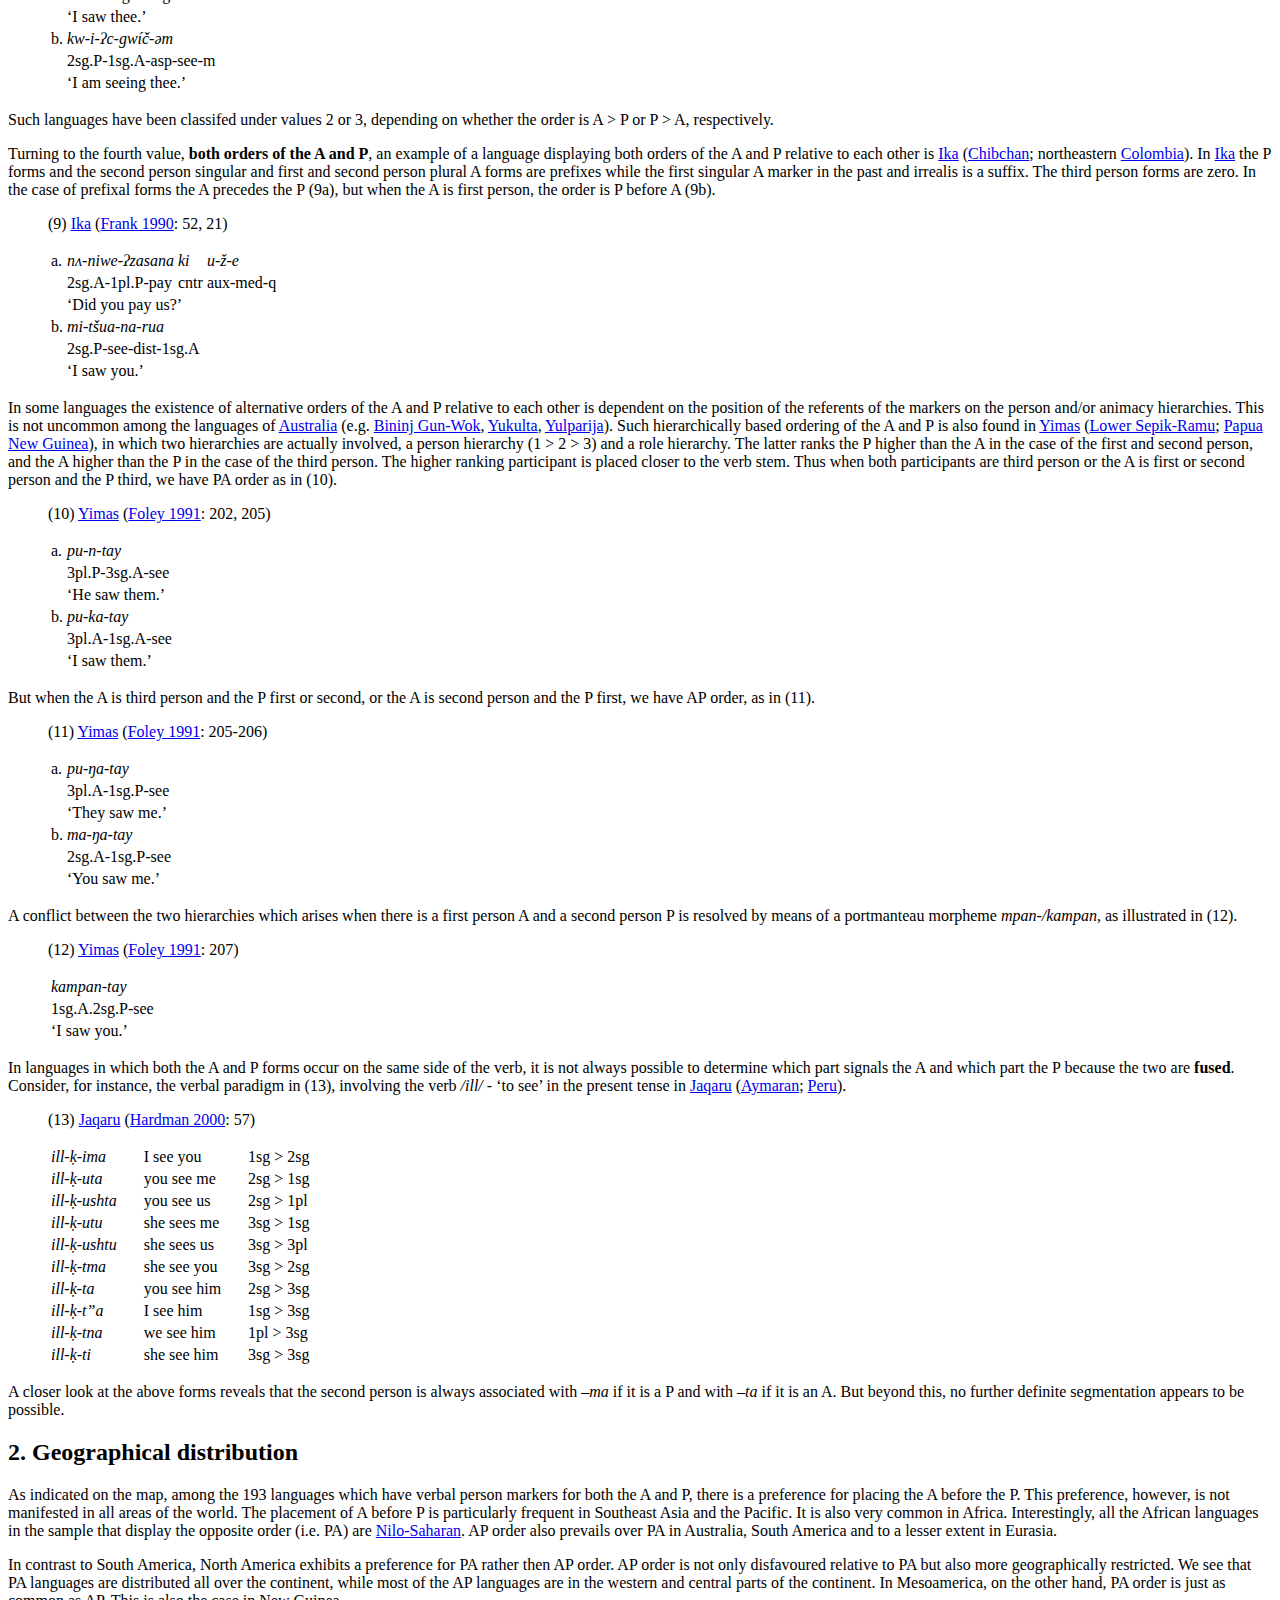
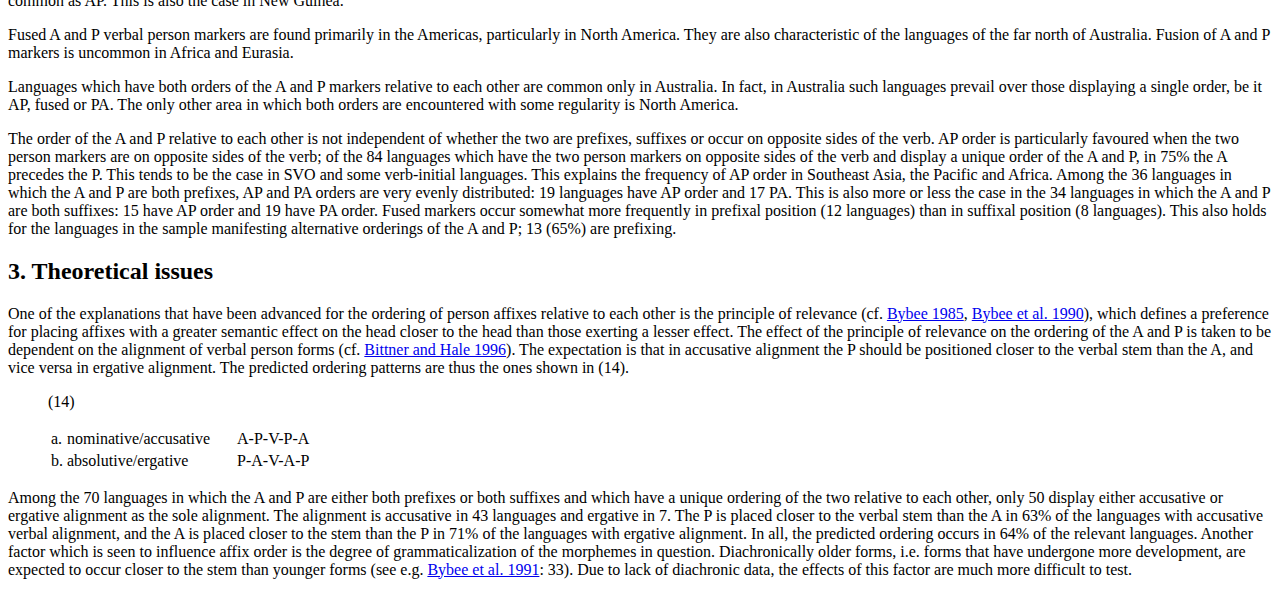
<file: cldf/docs/chapter_104.html>
<html><body><div dir="ltr" id="description">
<h2 class="heading-1">
<a name="1._Defining_the_values"></a>1. Defining the values</h2>
<p class="Textbody">Map <a class="Feature" href="http://wals.info/feature/104A">104A</a> represents the order of A and P person markers on the verb relative to each other, where A stands for the person marker of the agentive argument of a transitive verb and P for the person marker of the patient argument of the transitive verb. Five values are represented:</p>
<div style="text-align:left">
<table class="table table-hover values" id="value-table-104A" style="width: auto;"><caption><a name="104A"></a><b>Values of Map 104A.</b> Order of Person Markers on the Verb</caption>__values_104A__</table>
</div>
<p class="Textbody">The first value covers languages that exhibit no verbal person marking, have marking of only one of the transitive arguments, or allow both arguments to be marked but not at the same time. This last possibility is sometimes found in languages which display hierarchical alignment of verbal person forms (see chapter <a class="Feature" href="http://wals.info/chapter/100">100</a>), as is the case in <a class="Language" href="http://wals.info/languoid/lect/wals_code_gjj" title="view language details">Guajajara</a> (<a class="Genus" href="http://wals.info/family/tupian#tupiguarani" title="Tupi-Guarani">Tupi-Guarani</a>; north-eastern <a class="Country" href="http://wals.info/country/BR" title="view languages for country">Brazil</a>). As shown in (1), in <a class="Language" href="http://wals.info/languoid/lect/wals_code_gjj" title="view language details">Guajajara</a> the transitive verb may agree with either the A as in (1a) or the P as in (1b), depending on which is higher on the hierarchy: 1 &gt; 2 &gt; 3, but it never agrees with both A and P.</p>
<blockquote class="example"><p class="example-start">(1) <a class="Language" href="http://wals.info/languoid/lect/wals_code_gjj" title="view language details">Guajajara</a> (<a class="Reference" href="http://wals.info/refdb/record/Harrison-1986" title="view reference details">Harrison 1986</a>: 419) </p>
<div style="text-align:left">
<table class="table table-hover">
<tr>
<td style="text-align:left;">
<p class="Standard">a.</p>
</td>
<td style="text-align:left;">
<p class="Standard"><i>a-esak</i></p>
</td>
<td style="text-align:left;">
<p class="Standard"><i>kakwez</i></p>
</td>
<td style="text-align:left;">
<p class="Standard"><i>kaʔi</i></p>
</td>
<td style="text-align:left;">
<p class="Standard"><i>ihe</i></p>
</td>
</tr>
<tr>
<td style="text-align:left;"> 
        </td>
<td style="text-align:left;">
<p class="Standard"><span class="T3"><span class="hint--bottom" data-hint="singular">1sg</span>.<span class="hint--bottom" data-hint="agent-like argument">A</span></span>-see</p>
</td>
<td style="text-align:left;">
<p class="Standard"><span class="T3"><span class="hint--bottom" data-hint="distal">dist</span>.<span class="hint--bottom" data-hint="past">pst</span>.attested</span></p>
</td>
<td style="text-align:left;">
<p class="Standard">monkey</p>
</td>
<td style="text-align:left;">
<p class="Standard">I</p>
</td>
</tr>
<tr>
<td style="text-align:left;"> 
        </td>
<td colspan="4" style="text-align:left;">
<p class="Standard">‘I saw the monkey.’ </p>
</td>
</tr>
<tr>
<td style="text-align:left;">
<p class="Standard">b.</p>
</td>
<td style="text-align:left;">
<p class="Standard"><i>he-kisi</i></p>
</td>
<td style="text-align:left;">
<p class="Standard"><i>takihe-pupe</i></p>
</td>
<td colspan="2" style="text-align:left;">
<p class="Standard"><i>aʔe</i></p>
</td>
</tr>
<tr>
<td style="text-align:left;"> 
        </td>
<td style="text-align:left;">
<p class="Standard"><span class="T3"><span class="hint--bottom" data-hint="singular">1sg</span>.<span class="hint--bottom" data-hint="patient-like argument">P</span></span>-cut</p>
</td>
<td style="text-align:left;">
<p class="Standard">knife-with</p>
</td>
<td colspan="2" style="text-align:left;">
<p class="Standard">he</p>
</td>
</tr>
<tr>
<td style="text-align:left;"> 
        </td>
<td colspan="4" style="text-align:left;">
<p class="Standard">‘He cut me with a knife.’ </p>
</td>
</tr>
</table>
</div>
<p class="example-end"></p></blockquote>
<p class="Textbody">The form of the actual agreement markers is sensitive to whether the A outranks the P or vice versa. Thus the form of the first person marker in (1a), where the A is higher on the hierarchy than the P, is different from that in (1b), where it is the P that is higher than the A.</p>
<p class="Firstlineindent">The second value, <b>A before P</b>, subsumes three types of languages: those in which both the A and P person markers are prefixes, as in <a class="Language" href="http://wals.info/languoid/lect/wals_code_swa" title="view language details">Swahili</a> (see 2), those in which they both are suffixes, as in <a class="Language" href="http://wals.info/languoid/lect/wals_code_amh" title="view language details">Amharic</a> (<a class="Genus" href="http://wals.info/family/afroasiatic#semitic" title="Semitic">Semitic</a>; <a class="Country" href="http://wals.info/country/ET" title="view languages for country">Ethiopia</a>) (see 3), and those in which the two markers occur on opposite sides of the stem, as in <a class="Language" href="http://wals.info/languoid/lect/wals_code_cba" title="view language details">Barbareño Chumash</a> (<a class="Family" href="http://wals.info/languoid/family/chumash" title="Chumash">Chumashan</a>; California) (see 4).</p>
<blockquote class="example"><p class="example-start">(2) <a class="Language" href="http://wals.info/languoid/lect/wals_code_swa" title="view language details">Swahili</a> (<a class="Reference" href="http://wals.info/refdb/record/Ashton-1947" title="view reference details">Ashton 1947</a>: 42) </p>
<div style="text-align:left">
<table class="table table-hover">
<tr>
<td style="text-align:left;">
<p class="Standard"><i>ni-li-mw-ona</i></p>
</td>
</tr>
<tr>
<td style="text-align:left;">
<p class="Standard"><span class="T3"><span class="hint--bottom" data-hint="singular">1sg</span>.A-pst-3sg.</span>P-see</p>
</td>
</tr>
<tr>
<td style="text-align:left;">
<p class="Standard">‘I saw him.’ </p>
</td>
</tr>
</table>
</div>
<p class="example-end"></p></blockquote>
<blockquote class="example"><p class="example-start">(3) <a class="Language" href="http://wals.info/languoid/lect/wals_code_amh" title="view language details">Amharic</a> (<a class="Reference" href="http://wals.info/refdb/record/Leslau-1995" title="view reference details">Leslau 1995</a>: 418) </p>
<div style="text-align:left">
<table class="table table-hover">
<tr>
<td style="text-align:left;">
<p class="Standard"><i>näggär-ä-h</i></p>
</td>
</tr>
<tr>
<td style="text-align:left;">
<p class="Standard">told-<span class="T3"><span class="hint--bottom" data-hint="singular">3sg</span>.A-2sg.<span class="hint--bottom" data-hint="feminine">f</span>.<span class="hint--bottom" data-hint="patient-like argument">P</span></span></p>
</td>
</tr>
<tr>
<td style="text-align:left;">
<p class="Standard">‘He told you.’ </p>
</td>
</tr>
</table>
</div>
<p class="example-end"></p></blockquote>
<blockquote class="example"><p class="example-start">(4) <a class="Language" href="http://wals.info/languoid/lect/wals_code_cba" title="view language details">Barbareño Chumash</a> (<a class="Reference" href="http://wals.info/refdb/record/Wash-2001" title="view reference details">Wash 2001</a>: 43) </p>
<div style="text-align:left">
<table class="table table-hover">
<tr>
<td style="text-align:left;">
<p class="Standard"><i>k<span class="T8_80">h</span>-utiy-in</i></p>
</td>
</tr>
<tr>
<td style="text-align:left;">
<p class="Standard"><span class="T3"><span class="hint--bottom" data-hint="singular">1sg-</span></span>see-<span class="T3"><span class="hint--bottom" data-hint="singular">2sg</span></span></p>
</td>
</tr>
<tr>
<td style="text-align:left;">
<p class="Standard">‘I see you.’ </p>
</td>
</tr>
</table>
</div>
<p class="example-end"></p></blockquote>
<p class="Textbody">Analogously, the reverse order, <b>P before A</b>, covers the same three types of markers: A and P prefixes, as in <a class="Language" href="http://wals.info/languoid/lect/wals_code_ret" title="view language details">Retuarã</a> (<a class="Family" href="http://wals.info/languoid/family/tucanoan" title="Tucanoan">Tucanoan</a>; <a class="Country" href="http://wals.info/country/CO" title="view languages for country">Colombia</a>) (see 5), A and P suffixes, as in <a class="Language" href="http://wals.info/languoid/lect/wals_code_lil" title="view language details">Lillooet</a> (<a class="Family" href="http://wals.info/languoid/family/salishan" title="Salishan">Salishan</a>; British Colombia) (see 6), and a P prefix and A suffix, as in <a class="Language" href="http://wals.info/languoid/lect/wals_code_tau" title="view language details">Tauya</a> (<a class="Genus" href="http://wals.info/family/transnewguinea#madang" title="Madang">Madang</a>, <a class="Family" href="http://wals.info/languoid/family/transnewguinea" title="Trans-New Guinea">Trans-New Guinea</a>; <a class="Country" href="http://wals.info/country/PG" title="view languages for country">Papua New Guinea</a>) (see 7).</p>
<blockquote class="example"><p class="example-start">(5) <a class="Language" href="http://wals.info/languoid/lect/wals_code_ret" title="view language details">Retuarã</a> (<a class="Reference" href="http://wals.info/refdb/record/Strom-1992" title="view reference details">Strom 1992</a>: 219) </p>
<div style="text-align:left">
<table class="table table-hover">
<tr>
<td style="text-align:left;">
<p class="Standard"><i>sa-ki-baʔa-koʔo</i></p>
</td>
</tr>
<tr>
<td style="text-align:left;">
<p class="Standard"><span class="T3"><span class="hint--bottom" data-hint="singular">3sg</span>.P-3sg.<span class="hint--bottom" data-hint="agent-like argument">A</span></span>-ate-<span class="T3"><span class="hint--bottom" data-hint="past">pst</span></span></p>
</td>
</tr>
<tr>
<td style="text-align:left;">
<p class="Standard">‘He ate it.’ </p>
</td>
</tr>
</table>
</div>
<p class="example-end"></p></blockquote>
<blockquote class="example"><p class="example-start">(6) <a class="Language" href="http://wals.info/languoid/lect/wals_code_lil" title="view language details">Lillooet</a> (<a class="Reference" href="http://wals.info/refdb/record/van-Eijk-1997" title="view reference details">van Eijk 1997</a>: 45) </p>
<div style="text-align:left">
<table class="table table-hover">
<tr>
<td style="text-align:left;">
<p class="Standard"><i>núk'<span class="T8_80">w</span>ʔ-an-c-as</i></p>
</td>
</tr>
<tr>
<td style="text-align:left;">
<p class="Standard">help-<span class="T3">tr-1sg.P-3sg.<span class="hint--bottom" data-hint="agent-like argument">A</span></span></p>
</td>
</tr>
<tr>
<td style="text-align:left;">
<p class="Standard">‘He helped me.’ </p>
</td>
</tr>
</table>
</div>
<p class="example-end"></p></blockquote>
<blockquote class="example"><p class="example-start">(7) <a class="Language" href="http://wals.info/languoid/lect/wals_code_tau" title="view language details">Tauya</a> (<a class="Reference" href="http://wals.info/refdb/record/MacDonald-1990" title="view reference details">MacDonald 1990</a>: 118) </p>
<div style="text-align:left">
<table class="table table-hover">
<tr>
<td style="text-align:left;">
<p class="Standard"><i>nen-yau-a-ʔa</i></p>
</td>
</tr>
<tr>
<td style="text-align:left;">
<p class="Standard"><span class="T3"><span class="hint--bottom" data-hint="plural">3pl</span>.<span class="hint--bottom" data-hint="patient-like argument">P</span></span>-see-<span class="T3"><span class="hint--bottom" data-hint="singular">3sg</span>.A-ind</span></p>
</td>
</tr>
<tr>
<td style="text-align:left;">
<p class="Standard">‘She/he saw them.’ </p>
</td>
</tr>
</table>
</div>
<p class="example-end"></p></blockquote>
<p class="Textbody">In the vast majority of languages which have been assigned value 2 or 3, the A and P person markers exhibit a unique location relative to the verbal stem: both are prefixes, or both are suffixes, or one is a prefix and the other a suffix. There are, however, languages in which the A and P exhibit the same order relative to each other, but vary with respect to their location vis-à-vis the stem. For instance, in <a class="Language" href="http://wals.info/languoid/lect/wals_code_coe" title="view language details">Coeur d'Alene</a> (<a class="Family" href="http://wals.info/languoid/family/salishan" title="Salishan">Salishan</a>; northern Idaho), one set of A and P forms is used in the completive and stative aspects, and another in the progressive. The first set of forms are suffixes, the second are prefixes. As shown in (8), the order of the A and P forms remains the same: the P forms precede the A forms. </p>
<blockquote class="example"><p class="example-start">(8) <a class="Language" href="http://wals.info/languoid/lect/wals_code_coe" title="view language details">Coeur d'Alene</a> (<a class="Reference" href="http://wals.info/refdb/record/Kroeber-1986" title="view reference details">Kroeber 1986</a>: 77)</p>
<div style="text-align:left">
<table class="table table-hover">
<tr>
<td style="text-align:left;">
<p class="Standard">a.</p>
</td>
<td style="text-align:left;">
<p class="Standard"><i>g<span class="T8_80">w</span>íč-t-s-ən</i></p>
</td>
</tr>
<tr>
<td style="text-align:left;"> 
        </td>
<td style="text-align:left;">
<p class="Standard">see-<span class="T3">tr-2sg.P-1sg.<span class="hint--bottom" data-hint="agent-like argument">A</span></span></p>
</td>
</tr>
<tr>
<td style="text-align:left;"> 
        </td>
<td style="text-align:left;">
<p class="Standard">‘I saw thee.’ </p>
</td>
</tr>
<tr>
<td style="text-align:left;">
<p class="Standard">b.</p>
</td>
<td style="text-align:left;">
<p class="Standard"><i>k<span class="T8_80">w</span>-i-ʔc-gwíč-əm</i></p>
</td>
</tr>
<tr>
<td style="text-align:left;"> 
        </td>
<td style="text-align:left;">
<p class="Standard"><span class="T3"><span class="hint--bottom" data-hint="singular">2sg</span>.P-1sg.A-asp</span>-see-<span class="T3"><span class="hint--bottom" data-hint="masculine">m</span></span></p>
</td>
</tr>
<tr>
<td style="text-align:left;"> 
        </td>
<td style="text-align:left;">
<p class="Standard">‘I am seeing thee.’ </p>
</td>
</tr>
</table>
</div>
<p class="example-end"></p></blockquote>
<p class="Textbody">Such languages have been classifed under values 2 or 3, depending on whether the order is A &gt; P or P &gt; A, respectively. </p>
<p class="Firstlineindent">Turning to the fourth value, <b>both orders of the A and P</b>, an example of a language displaying both orders of the A and P relative to each other is <a class="Language" href="http://wals.info/languoid/lect/wals_code_ika" title="view language details">Ika</a> (<a class="Family" href="http://wals.info/languoid/family/chibchan" title="Chibchan">Chibchan</a>; northeastern <a class="Country" href="http://wals.info/country/CO" title="view languages for country">Colombia</a>). In <a class="Language" href="http://wals.info/languoid/lect/wals_code_ika" title="view language details">Ika</a> the P forms and the second person singular and first and second person plural A forms are prefixes while the first singular A marker in the past and irrealis is a suffix. The third person forms are zero. In the case of prefixal forms the A precedes the P (9a), but when the A is first person, the order is P before A (9b).</p>
<blockquote class="example"><p class="example-start">(9) <a class="Language" href="http://wals.info/languoid/lect/wals_code_ika" title="view language details">Ika</a> (<a class="Reference" href="http://wals.info/refdb/record/Frank-1990" title="view reference details">Frank 1990</a>: 52, 21) </p>
<div style="text-align:left">
<table class="table table-hover">
<tr>
<td style="text-align:left;">
<p class="Standard">a.</p>
</td>
<td style="text-align:left;">
<p class="Standard"><i>nʌ-niwe-ʔzasana</i></p>
</td>
<td style="text-align:left;">
<p class="Standard"><i>ki</i></p>
</td>
<td style="text-align:left;">
<p class="Standard"><i>u-ž-e</i></p>
</td>
</tr>
<tr>
<td style="text-align:left;"> 
        </td>
<td style="text-align:left;">
<p class="Standard"><span class="T3"><span class="hint--bottom" data-hint="singular">2sg</span>.A-1pl.<span class="hint--bottom" data-hint="patient-like argument">P</span></span>-pay</p>
</td>
<td style="text-align:left;">
<p class="Standard"><span class="T3"><span class="hint--bottom" data-hint="contrary to expectation marker">cntr</span></span></p>
</td>
<td style="text-align:left;">
<p class="Standard"><span class="T3">aux-med-q</span></p>
</td>
</tr>
<tr>
<td style="text-align:left;"> 
        </td>
<td colspan="3" style="text-align:left;">
<p class="Standard">‘Did you pay us?’ </p>
</td>
</tr>
<tr>
<td style="text-align:left;">
<p class="Standard">b.</p>
</td>
<td colspan="3" style="text-align:left;">
<p class="Standard"><i>mi-tšua-na-rua</i></p>
</td>
</tr>
<tr>
<td style="text-align:left;"> 
        </td>
<td colspan="3" style="text-align:left;">
<p class="Standard"><span class="T3"><span class="hint--bottom" data-hint="singular">2sg</span>.<span class="hint--bottom" data-hint="patient-like argument">P</span></span>-see-<span class="T3">dist-1sg.<span class="hint--bottom" data-hint="agent-like argument">A</span></span></p>
</td>
</tr>
<tr>
<td style="text-align:left;"> 
        </td>
<td colspan="3" style="text-align:left;">
<p class="Standard">‘I saw you.’ </p>
</td>
</tr>
</table>
</div>
<p class="example-end"></p></blockquote>
<p class="Textbody">In some languages the existence of alternative orders of the A and P relative to each other is dependent on the position of the referents of the markers on the person and/or animacy hierarchies. This is not uncommon among the languages of <a class="Country" href="http://wals.info/country/AU" title="view languages for country">Australia</a> (e.g. <a class="Language" href="http://wals.info/languoid/lect/wals_code_bbw" title="view language details">Bininj Gun-Wok</a>, <a class="Language" href="http://wals.info/languoid/lect/wals_code_yuk" title="view language details">Yukulta</a>, <a class="Language" href="http://wals.info/languoid/lect/wals_code_ylb" title="view language details">Yulparija</a>). Such hierarchically based ordering of the A and P is also found in <a class="Language" href="http://wals.info/languoid/lect/wals_code_yim" title="view language details">Yimas</a> (<a class="Family" href="http://wals.info/languoid/family/lowersepikramu" title="Lower Sepik-Ramu">Lower Sepik-Ramu</a>; <a class="Country" href="http://wals.info/country/PG" title="view languages for country">Papua New Guinea</a>), in which two hierarchies are actually involved, a person hierarchy (1 &gt; 2 &gt; 3) and a role hierarchy. The latter ranks the P higher than the A in the case of the first and second person, and the A higher than the P in the case of the third person. The higher ranking participant is placed closer to the verb stem. Thus when both participants are third person or the A is first or second person and the P third, we have PA order as in (10).</p>
<blockquote class="example"><p class="example-start">(10) <a class="Language" href="http://wals.info/languoid/lect/wals_code_yim" title="view language details">Yimas</a> (<a class="Reference" href="http://wals.info/refdb/record/Foley-1991" title="view reference details">Foley 1991</a>: 202, 205) </p>
<div style="text-align:left">
<table class="table table-hover">
<tr>
<td style="text-align:left;">
<p class="Standard">a.</p>
</td>
<td style="text-align:left;">
<p class="Standard"><i>pu-n-tay</i></p>
</td>
</tr>
<tr>
<td style="text-align:left;"> 
        </td>
<td style="text-align:left;">
<p class="Standard"><span class="T3"><span class="hint--bottom" data-hint="plural">3pl</span>.P-3sg.<span class="hint--bottom" data-hint="agent-like argument">A</span></span>-see</p>
</td>
</tr>
<tr>
<td style="text-align:left;"> 
        </td>
<td style="text-align:left;">
<p class="Standard">‘He saw them.’ </p>
</td>
</tr>
<tr>
<td style="text-align:left;">
<p class="Standard">b.</p>
</td>
<td style="text-align:left;">
<p class="Standard"><i>pu-ka-tay</i></p>
</td>
</tr>
<tr>
<td style="text-align:left;"> 
        </td>
<td style="text-align:left;">
<p class="Standard"><span class="T3"><span class="hint--bottom" data-hint="plural">3pl</span>.A-1sg.<span class="hint--bottom" data-hint="agent-like argument">A</span></span>-see</p>
</td>
</tr>
<tr>
<td style="text-align:left;"> 
        </td>
<td style="text-align:left;">
<p class="Standard">‘I saw them.’ </p>
</td>
</tr>
</table>
</div>
<p class="example-end"></p></blockquote>
<p class="Textbody">But when the A is third person and the P first or second, or the A is second person and the P first, we have AP order, as in (11).</p>
<blockquote class="example"><p class="example-start">(11) <a class="Language" href="http://wals.info/languoid/lect/wals_code_yim" title="view language details">Yimas</a> (<a class="Reference" href="http://wals.info/refdb/record/Foley-1991" title="view reference details">Foley 1991</a>: 205-206) </p>
<div style="text-align:left">
<table class="table table-hover">
<tr>
<td style="text-align:left;">
<p class="Standard">a.</p>
</td>
<td style="text-align:left;">
<p class="Standard"><i>pu-ŋa-tay</i></p>
</td>
</tr>
<tr>
<td style="text-align:left;"> 
        </td>
<td style="text-align:left;">
<p class="Standard"><span class="T3"><span class="hint--bottom" data-hint="plural">3pl</span>.A-1sg.<span class="hint--bottom" data-hint="patient-like argument">P</span></span>-see</p>
</td>
</tr>
<tr>
<td style="text-align:left;"> 
        </td>
<td style="text-align:left;">
<p class="Standard">‘They saw me.’ </p>
</td>
</tr>
<tr>
<td style="text-align:left;">
<p class="Standard">b.</p>
</td>
<td style="text-align:left;">
<p class="Standard"><i>ma-ŋa-tay</i></p>
</td>
</tr>
<tr>
<td style="text-align:left;"> 
        </td>
<td style="text-align:left;">
<p class="Standard"><span class="T3"><span class="hint--bottom" data-hint="singular">2sg</span>.A-1sg.<span class="hint--bottom" data-hint="patient-like argument">P</span></span>-see</p>
</td>
</tr>
<tr>
<td style="text-align:left;"> 
        </td>
<td style="text-align:left;">
<p class="Standard">‘You saw me.’ </p>
</td>
</tr>
</table>
</div>
<p class="example-end"></p></blockquote>
<p class="Textbody">A conflict between the two hierarchies which arises when there is a first person A and a second person P is resolved by means of a portmanteau morpheme <i>mpan-/kampan</i>, as illustrated in (12).</p>
<blockquote class="example"><p class="example-start">(12) <a class="Language" href="http://wals.info/languoid/lect/wals_code_yim" title="view language details">Yimas</a> (<a class="Reference" href="http://wals.info/refdb/record/Foley-1991" title="view reference details">Foley 1991</a>: 207) </p>
<div style="text-align:left">
<table class="table table-hover">
<tr>
<td style="text-align:left;">
<p class="Standard"><i>kampan-tay</i></p>
</td>
</tr>
<tr>
<td style="text-align:left;">
<p class="Standard"><span class="T3"><span class="hint--bottom" data-hint="singular">1sg</span>.<span class="hint--bottom" data-hint="agent-like argument">A</span>.<span class="hint--bottom" data-hint="singular">2sg</span>.<span class="hint--bottom" data-hint="patient-like argument">P</span></span>-see</p>
</td>
</tr>
<tr>
<td style="text-align:left;">
<p class="Standard">‘I saw you.’ </p>
</td>
</tr>
</table>
</div>
<p class="example-end"></p></blockquote>
<p class="Textbody">In languages in which both the A and P forms occur on the same side of the verb, it is not always possible to determine which part signals the A and which part the P because the two are <b>fused</b>. Consider, for instance, the verbal paradigm in (13), involving the verb <i>/ill/</i> - ‘to see’ in the present tense in <a class="Language" href="http://wals.info/languoid/lect/wals_code_jaq" title="view language details">Jaqaru</a> (<a class="Family" href="http://wals.info/languoid/family/aymaran" title="Aymaran">Aymaran</a>; <a class="Country" href="http://wals.info/country/PE" title="view languages for country">Peru</a>).</p>
<blockquote class="example"><p class="example-start">(13) <a class="Language" href="http://wals.info/languoid/lect/wals_code_jaq" title="view language details">Jaqaru</a> (<a class="Reference" href="http://wals.info/refdb/record/Hardman-2000" title="view reference details">Hardman 2000</a>: 57) </p>
<div style="text-align:left">
<table class="table table-hover">
<tr>
<td style="text-align:left;">
<p class="Standard"><i>ill-ḳ-ima</i></p>
</td>
<td style="text-align:left; padding-left: 1.5em;">
<p class="Standard">I see you</p>
</td>
<td style="text-align:left; padding-left: 1.5em;">
<p class="Standard"><span class="T3"><span class="hint--bottom" data-hint="singular">1sg &gt; 2sg</span></span></p>
</td>
</tr>
<tr>
<td style="text-align:left;">
<p class="Standard"><i>ill-ḳ-uta</i></p>
</td>
<td style="text-align:left; padding-left: 1.5em;">
<p class="Standard">you see me</p>
</td>
<td style="text-align:left; padding-left: 1.5em;">
<p class="Standard"><span class="T3"><span class="hint--bottom" data-hint="singular">2sg &gt; 1sg</span></span></p>
</td>
</tr>
<tr>
<td style="text-align:left;">
<p class="Standard"><i>ill-ḳ-ushta</i></p>
</td>
<td style="text-align:left; padding-left: 1.5em;">
<p class="Standard">you see us</p>
</td>
<td style="text-align:left; padding-left: 1.5em;">
<p class="Standard"><span class="T3"><span class="hint--bottom" data-hint="singular">2sg &gt; 1pl</span></span></p>
</td>
</tr>
<tr>
<td style="text-align:left;">
<p class="Standard"><i>ill-ḳ-utu</i></p>
</td>
<td style="text-align:left; padding-left: 1.5em;">
<p class="Standard">she sees me</p>
</td>
<td style="text-align:left; padding-left: 1.5em;">
<p class="Standard"><span class="T3"><span class="hint--bottom" data-hint="singular">3sg &gt; 1sg</span></span></p>
</td>
</tr>
<tr>
<td style="text-align:left;">
<p class="Standard"><i>ill-ḳ-ushtu</i></p>
</td>
<td style="text-align:left; padding-left: 1.5em;">
<p class="Standard">she sees us</p>
</td>
<td style="text-align:left; padding-left: 1.5em;">
<p class="Standard"><span class="T3"><span class="hint--bottom" data-hint="singular">3sg &gt; 3pl</span></span></p>
</td>
</tr>
<tr>
<td style="text-align:left;">
<p class="Standard"><i>ill-ḳ-tma</i></p>
</td>
<td style="text-align:left; padding-left: 1.5em;">
<p class="Standard">she see you</p>
</td>
<td style="text-align:left; padding-left: 1.5em;">
<p class="Standard"><span class="T3"><span class="hint--bottom" data-hint="singular">3sg &gt; 2sg</span></span></p>
</td>
</tr>
<tr>
<td style="text-align:left;">
<p class="Standard"><i>ill-ḳ-ta</i></p>
</td>
<td style="text-align:left; padding-left: 1.5em;">
<p class="Standard">you see him</p>
</td>
<td style="text-align:left; padding-left: 1.5em;">
<p class="Standard"><span class="T3"><span class="hint--bottom" data-hint="singular">2sg &gt; 3sg</span></span></p>
</td>
</tr>
<tr>
<td style="text-align:left;">
<p class="Standard"><i>ill-ḳ-t”a</i></p>
</td>
<td style="text-align:left; padding-left: 1.5em;">
<p class="Standard">I see him</p>
</td>
<td style="text-align:left; padding-left: 1.5em;">
<p class="Standard"><span class="T3"><span class="hint--bottom" data-hint="singular">1sg &gt; 3sg</span></span></p>
</td>
</tr>
<tr>
<td style="text-align:left;">
<p class="Standard"><i>ill-ḳ-tna</i></p>
</td>
<td style="text-align:left; padding-left: 1.5em;">
<p class="Standard">we see him</p>
</td>
<td style="text-align:left; padding-left: 1.5em;">
<p class="Standard"><span class="T3"><span class="hint--bottom" data-hint="plural">1pl &gt; 3sg</span></span></p>
</td>
</tr>
<tr>
<td style="text-align:left;">
<p class="Standard"><i>ill-ḳ-ti</i></p>
</td>
<td style="text-align:left; padding-left: 1.5em;">
<p class="Standard">she see him</p>
</td>
<td style="text-align:left; padding-left: 1.5em;">
<p class="Standard"><span class="T3"><span class="hint--bottom" data-hint="singular">3sg &gt; 3sg</span></span></p>
</td>
</tr>
</table>
</div>
<p class="example-end"></p></blockquote>
<p class="Textbody">A closer look at the above forms reveals that the second person is always associated with <i>–ma</i> if it is a P and with <i>–ta</i> if it is an A. But beyond this, no further definite segmentation appears to be possible.</p>
<h2 class="heading-1">
<a name="2._Geographical_distribution"></a>2. Geographical distribution</h2>
<p class="Textbody">As indicated on the map, among the 193 languages which have verbal person markers for both the A and P, there is a preference for placing the A before the P. This preference, however, is not manifested in all areas of the world. The placement of A before P is particularly frequent in Southeast Asia and the Pacific. It is also very common in Africa. Interestingly, all the African languages in the sample that display the opposite order (i.e. PA) are <a class="Family" href="http://wals.info/languoid/family/nilosaharan" title="Nilo-Saharan">Nilo-Saharan</a>. AP order also prevails over PA in Australia, South America and to a lesser extent in Eurasia. </p>
<p class="Firstlineindent">In contrast to South America, North America exhibits a preference for PA rather then AP order. AP order is not only disfavoured relative to PA but also more geographically restricted. We see that PA languages are distributed all over the continent, while most of the AP languages are in the western and central parts of the continent. In Mesoamerica, on the other hand, PA order is just as common as AP. This is also the case in New Guinea. </p>
<p class="Firstlineindent">Fused A and P verbal person markers are found primarily in the Americas, particularly in North America. They are also characteristic of the languages of the far north of Australia. Fusion of A and P markers is uncommon in Africa and Eurasia.  </p>
<p class="Firstlineindent">Languages which have both orders of the A and P markers relative to each other are common only in Australia. In fact, in Australia such languages prevail over those displaying a single order, be it AP, fused or PA. The only other area in which both orders are encountered with some regularity is North America. </p>
<p class="Firstlineindent">The order of the A and P relative to each other is not independent of whether the two are prefixes, suffixes or occur on opposite sides of the verb. AP order is particularly favoured when the two person markers are on opposite sides of the verb; of the 84 languages which have the two person markers on opposite sides of the verb and display a unique order of the A and P, in 75% the A precedes the P. This tends to be the case in SVO and some verb-initial languages. This explains the frequency of AP order in Southeast Asia, the Pacific and Africa. Among the 36 languages in which the A and P are both prefixes, AP and PA orders are very evenly distributed: 19 languages have AP order and 17 PA. This is also more or less the case in the 34 languages in which the A and P are both suffixes: 15 have AP order and 19 have PA order. Fused markers occur somewhat more frequently in prefixal position (12 languages) than in suffixal position (8 languages). This also holds for the languages in the sample manifesting alternative orderings of the A and P; 13 (65%) are prefixing.</p>
<h2 class="heading-1">
<a name="3._Theoretical_issues"></a>3. Theoretical issues</h2>
<p class="Textbody">One of the explanations that have been advanced for the ordering of person affixes relative to each other is the principle of relevance (cf. <a class="Reference" href="http://wals.info/refdb/record/Bybee-1985" title="view reference details">Bybee 1985</a>, <a class="Reference" href="http://wals.info/refdb/record/Bybee-et-al-1990" title="view reference details">Bybee et al. 1990</a>), which defines a preference for placing affixes with a greater semantic effect on the head closer to the head than those exerting a lesser effect. The effect of the principle of relevance on the ordering of the A and P is taken to be dependent on the alignment of verbal person forms (cf. <a class="Reference" href="http://wals.info/refdb/record/Bittner-and-Hale-1996" title="view reference details">Bittner and Hale 1996</a>). The expectation is that in accusative alignment the P should be positioned closer to the verbal stem than the A, and vice versa in ergative alignment. The predicted ordering patterns are thus the ones shown in (14).</p>
<blockquote class="example"><p class="example-start">(14) </p>
<div style="text-align:left">
<table class="table table-hover">
<tr>
<td style="text-align:left;">
<p class="Standard">a.</p>
</td>
<td style="text-align:left;">
<p class="Standard"><span class="T3">nominative/accusative</span></p>
</td>
<td style="text-align:left; padding-left: 1.5em;">
<p class="Standard">A-P-V-P-A </p>
</td>
</tr>
<tr>
<td style="text-align:left;">
<p class="Standard">b.</p>
</td>
<td style="text-align:left;">
<p class="Standard"><span class="T3">absolutive/ergative</span></p>
</td>
<td style="text-align:left; padding-left: 1.5em;">
<p class="Standard">P-A-V-A-P </p>
</td>
</tr>
</table>
</div>
<p class="example-end"></p></blockquote>
<p class="Textbody">Among the 70 languages in which the A and P are either both prefixes or both suffixes and which have a unique ordering of the two relative to each other, only 50 display either accusative or ergative alignment as the sole alignment. The alignment is accusative in 43 languages and ergative in 7. The P is placed closer to the verbal stem than the A in 63% of the languages with accusative verbal alignment, and the A is placed closer to the stem than the P in 71% of the languages with ergative alignment. In all, the predicted ordering occurs in 64% of the relevant languages. Another factor which is seen to influence affix order is the degree of grammaticalization of the morphemes in question. Diachronically older forms, i.e. forms that have undergone more development, are expected to occur closer to the stem than younger forms (see e.g. <a class="Reference" href="http://wals.info/refdb/record/Bybee-et-al-1991" title="view reference details">Bybee et al. 1991</a>: 33). Due to lack of diachronic data, the effects of this factor are much more difficult to test.</p>
</div></body></html>
</file>
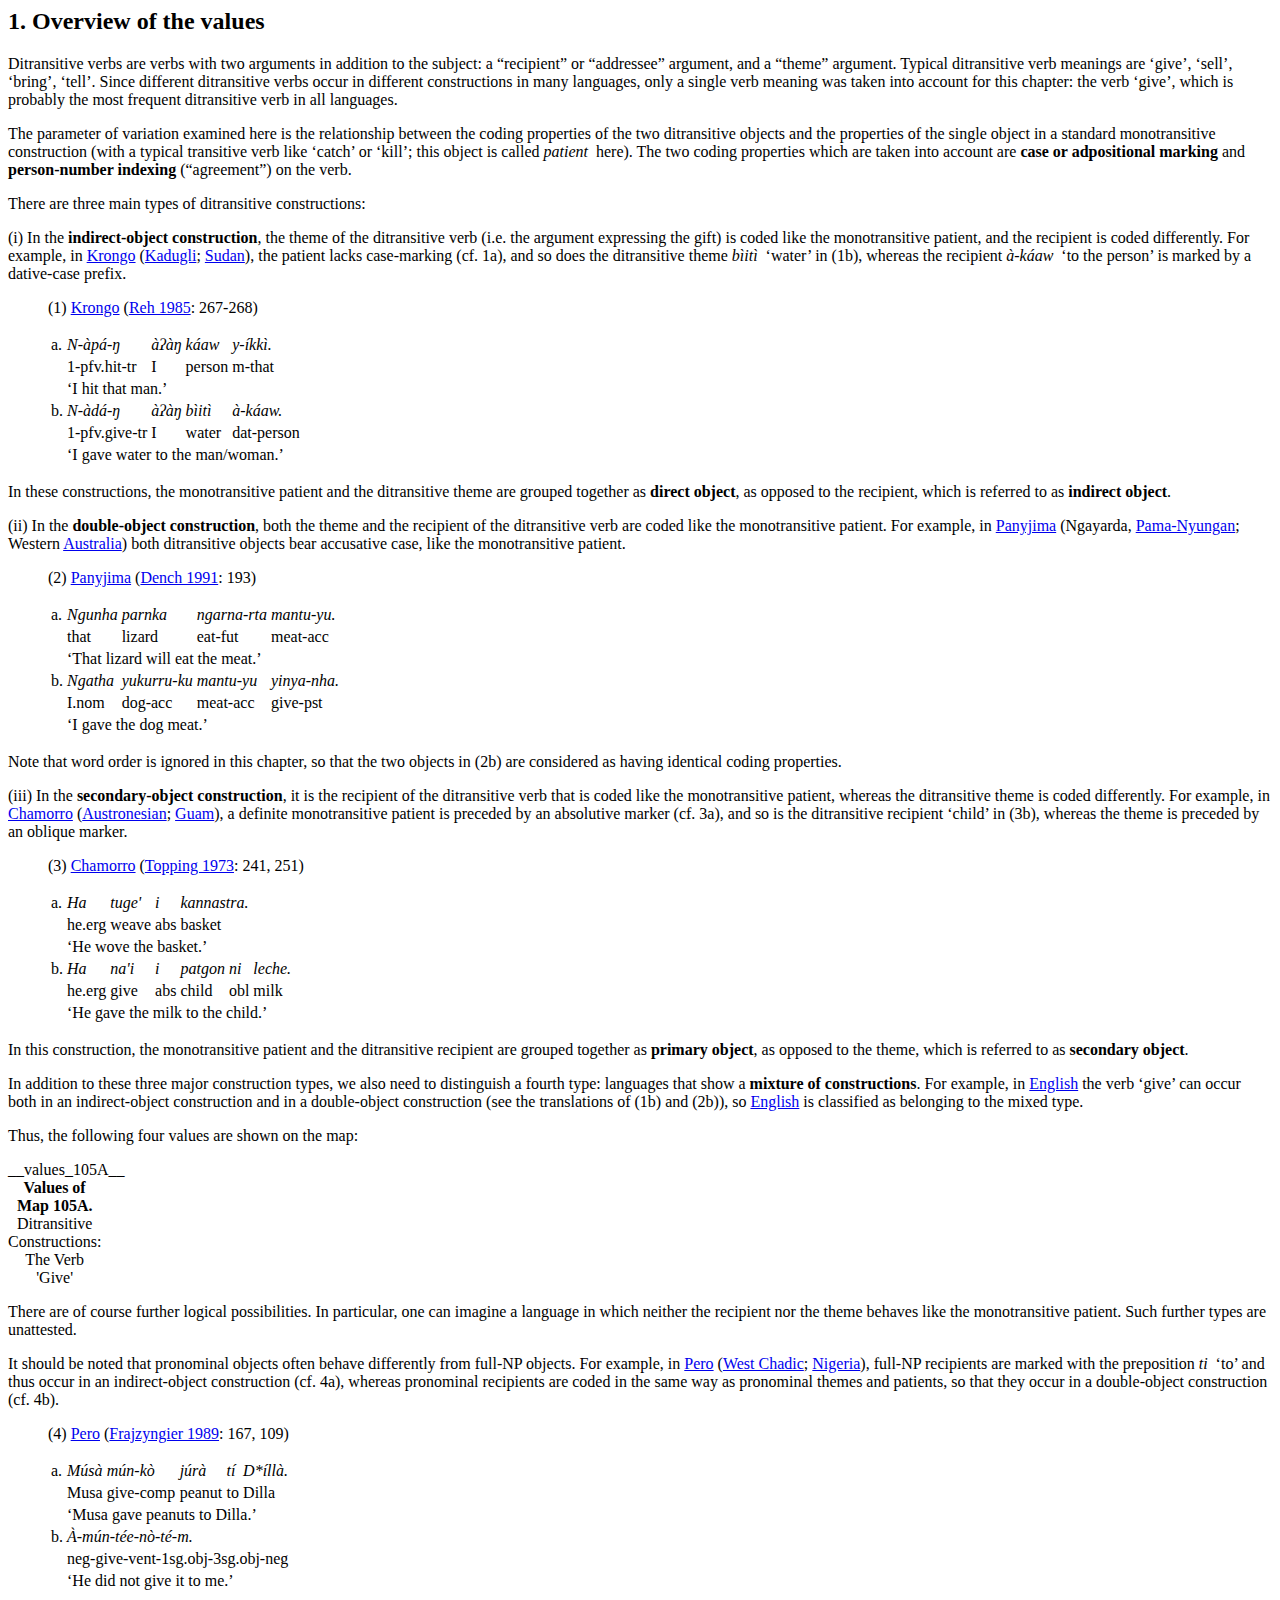
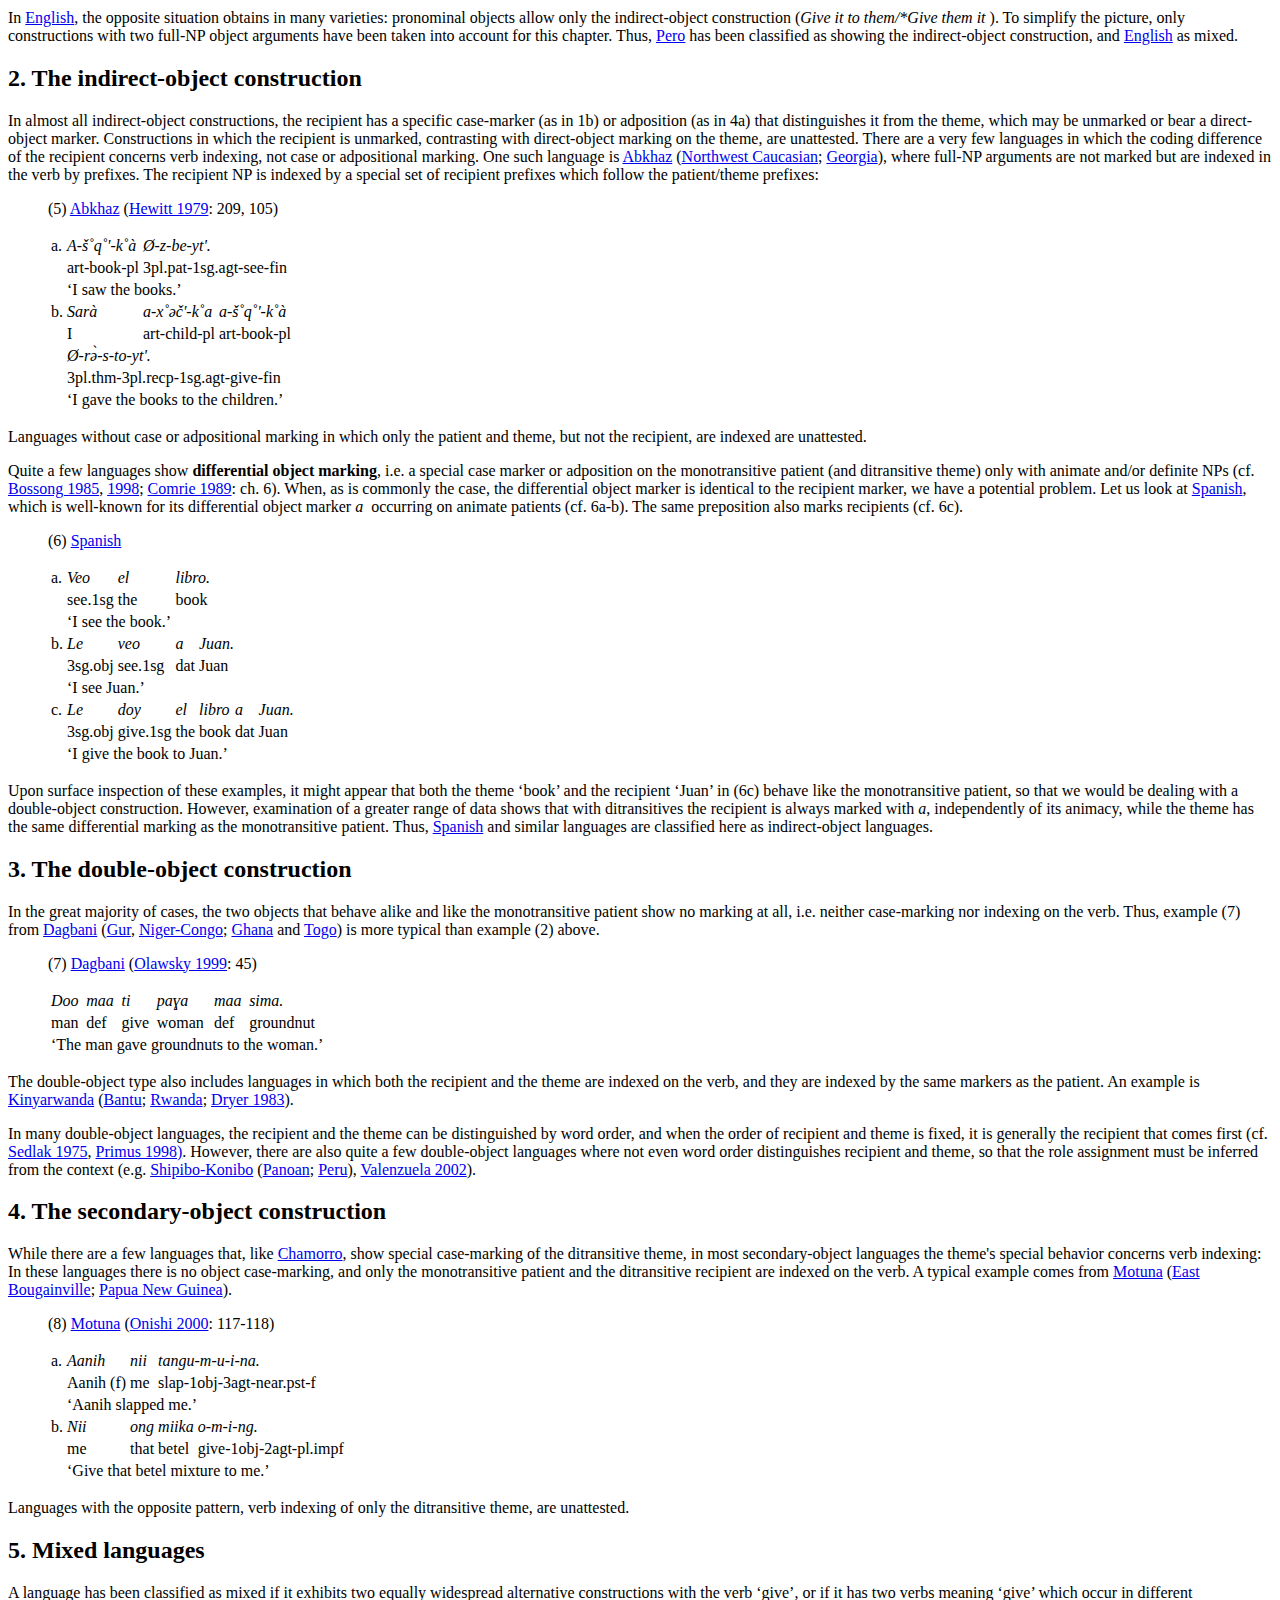
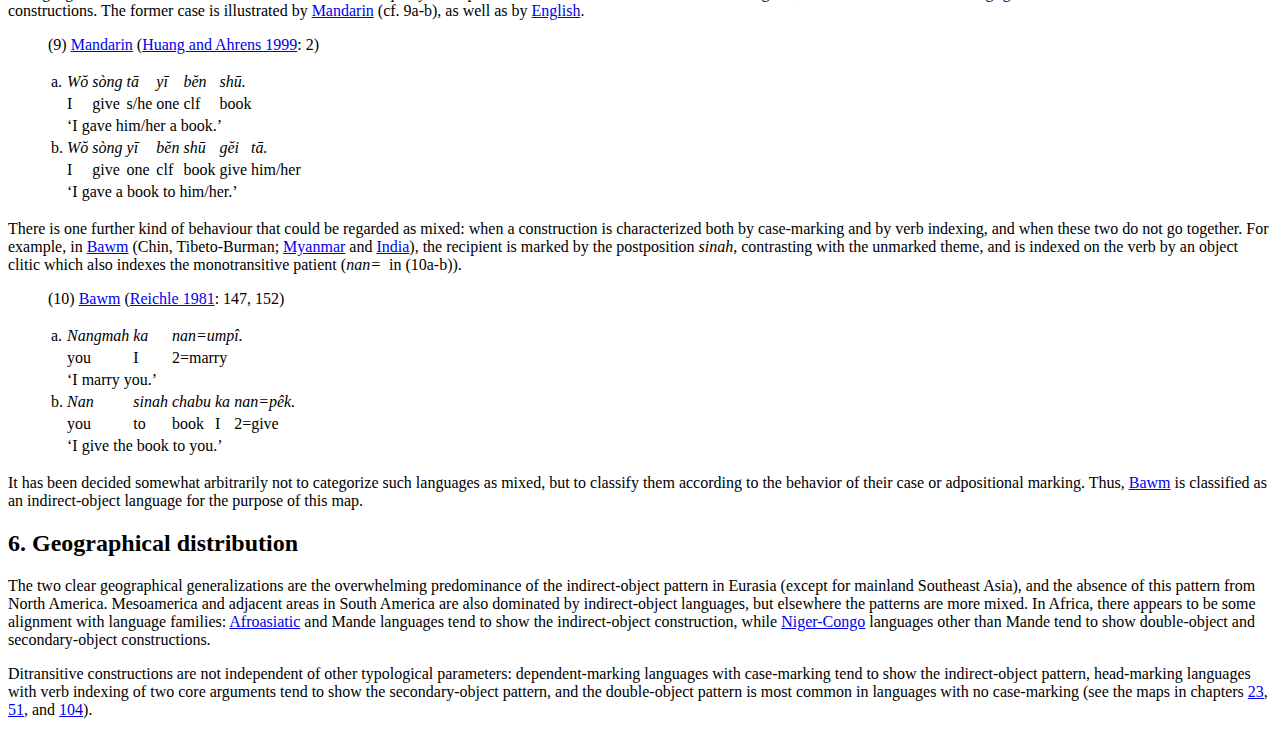
<file: cldf/docs/chapter_105.html>
<html><body><div dir="ltr" id="description">
<h2 class="heading-1">
<a name="1._Overview_of_the_values"></a>1. Overview of the values</h2>
<p class="Textbody">Ditransitive verbs are verbs with two arguments in addition to the subject: a “recipient” or “addressee” argument, and a “theme” argument. Typical ditransitive verb meanings are ‘give’, ‘sell’, ‘bring’, ‘tell’. Since different ditransitive verbs occur in different constructions in many languages, only a single verb meaning was taken into account for this chapter: the verb ‘give’, which is probably the most frequent ditransitive verb in all languages.</p>
<p class="Firstlineindent">The parameter of variation examined here is the relationship between the coding properties of the two ditransitive objects and the properties of the single object in a standard monotransitive construction (with a typical transitive verb like ‘catch’ or ‘kill’; this object is called <i>patient</i>  here). The two coding properties which are taken into account are <b>case or adpositional marking</b> and <b>person-number indexing</b> (“agreement”) on the verb.</p>
<p class="Firstlineindent">There are three main types of ditransitive constructions: </p>
<p class="Firstlineindent">(i) In the <b>indirect-object construction</b>, the theme of the ditransitive verb (i.e. the argument expressing the gift) is coded like the monotransitive patient, and the recipient is coded differently. For example, in <a class="Language" href="http://wals.info/languoid/lect/wals_code_kro" title="view language details">Krongo</a> (<a class="Genus" href="http://wals.info/family/kadugli#kadugli" title="Kadugli">Kadugli</a>; <a class="Country" href="http://wals.info/country/SD" title="view languages for country">Sudan</a>), the patient lacks case-marking (cf. 1a), and so does the ditransitive theme <i>bìitì</i>  ‘water’ in (1b), whereas the recipient <i>à-káaw</i>  ‘to the person’ is marked by a dative-case prefix.</p>
<blockquote class="example"><p class="example-start">(1) <a class="Language" href="http://wals.info/languoid/lect/wals_code_kro" title="view language details">Krongo</a> (<a class="Reference" href="http://wals.info/refdb/record/Reh-1985" title="view reference details">Reh 1985</a>: 267-268)</p>
<div style="text-align:left">
<table class="table table-hover">
<tr>
<td style="text-align:left;">
<p class="Standard">a.</p>
</td>
<td style="text-align:left;">
<p class="Standard"><i>N-àpá-ŋ</i></p>
</td>
<td style="text-align:left;">
<p class="Standard"><i>àʔàŋ</i></p>
</td>
<td style="text-align:left;">
<p class="Standard"><i>káaw</i></p>
</td>
<td style="text-align:left;">
<p class="Standard"><i>y-íkkì.</i></p>
</td>
</tr>
<tr>
<td style="text-align:left;"> 
        </td>
<td style="text-align:left;">
<p class="Standard"><span class="T3">1-pfv.</span>hit-<span class="T3"><span class="hint--bottom" data-hint="transitive">tr</span></span></p>
</td>
<td style="text-align:left;">
<p class="Standard">I</p>
</td>
<td style="text-align:left;">
<p class="Standard">person</p>
</td>
<td style="text-align:left;">
<p class="Standard"><span class="T3"><span class="hint--bottom" data-hint="masculine">m</span></span>-that</p>
</td>
</tr>
<tr>
<td style="text-align:left;"> 
        </td>
<td colspan="4" style="text-align:left;">
<p class="Standard">‘I hit that man.’</p>
</td>
</tr>
<tr>
<td style="text-align:left;">
<p class="Standard">b.</p>
</td>
<td style="text-align:left;">
<p class="Standard"><i>N-àdá-ŋ</i></p>
</td>
<td style="text-align:left;">
<p class="Standard"><i>àʔàŋ</i></p>
</td>
<td style="text-align:left;">
<p class="Standard"><i>bìitì</i></p>
</td>
<td style="text-align:left;">
<p class="Standard"><i>à-káaw.</i></p>
</td>
</tr>
<tr>
<td style="text-align:left;"> 
        </td>
<td style="text-align:left;">
<p class="Standard">1-<span class="T3"><span class="hint--bottom" data-hint="perfective">pfv</span></span>.give-<span class="T3"><span class="hint--bottom" data-hint="transitive">tr</span></span></p>
</td>
<td style="text-align:left;">
<p class="Standard">I</p>
</td>
<td style="text-align:left;">
<p class="Standard">water</p>
</td>
<td style="text-align:left;">
<p class="Standard"><span class="T3"><span class="hint--bottom" data-hint="dative">dat</span></span>-person</p>
</td>
</tr>
<tr>
<td style="text-align:left;"> 
        </td>
<td colspan="4" style="text-align:left;">
<p class="Standard">‘I gave water to the man/woman.’</p>
</td>
</tr>
</table>
</div>
<p class="example-end"></p></blockquote>
<p class="Textbody">In these constructions, the monotransitive patient and the ditransitive theme are grouped together as <b>direct object</b>, as opposed to the recipient, which is referred to as <b>indirect object</b>.</p>
<p class="Firstlineindent">(ii) In the <b>double-object construction</b>, both the theme and the recipient of the ditransitive verb are coded like the monotransitive patient. For example, in <a class="Language" href="http://wals.info/languoid/lect/wals_code_pny" title="view language details">Panyjima</a> (Ngayarda, <a class="Genus" href="http://wals.info/family/australian#pamanyungan" title="Pama-Nyungan">Pama-Nyungan</a>; Western <a class="Country" href="http://wals.info/country/AU" title="view languages for country">Australia</a>) both ditransitive objects bear accusative case, like the monotransitive patient.</p>
<blockquote class="example"><p class="example-start">(2) <a class="Language" href="http://wals.info/languoid/lect/wals_code_pny" title="view language details">Panyjima</a> (<a class="Reference" href="http://wals.info/refdb/record/Dench-1991" title="view reference details">Dench 1991</a>: 193)</p>
<div style="text-align:left">
<table class="table table-hover">
<tr>
<td style="text-align:left;">
<p class="Standard">a.</p>
</td>
<td style="text-align:left;">
<p class="Standard"><i>Ngunha</i></p>
</td>
<td style="text-align:left;">
<p class="Standard"><i>parnka</i></p>
</td>
<td style="text-align:left;">
<p class="Standard"><i>ngarna-rta</i></p>
</td>
<td style="text-align:left;">
<p class="Standard"><i>mantu-yu.</i></p>
</td>
</tr>
<tr>
<td style="text-align:left;"> 
        </td>
<td style="text-align:left;">
<p class="Standard">that</p>
</td>
<td style="text-align:left;">
<p class="Standard">lizard</p>
</td>
<td style="text-align:left;">
<p class="Standard">eat-<span class="T3"><span class="hint--bottom" data-hint="future">fut</span></span></p>
</td>
<td style="text-align:left;">
<p class="Standard">meat-<span class="T3"><span class="hint--bottom" data-hint="accusative">acc</span></span></p>
</td>
</tr>
<tr>
<td style="text-align:left;"> 
        </td>
<td colspan="4" style="text-align:left;">
<p class="Standard">‘That lizard will eat the meat.’</p>
</td>
</tr>
<tr>
<td style="text-align:left;">
<p class="Standard">b.</p>
</td>
<td style="text-align:left;">
<p class="Standard"><i>Ngatha</i></p>
</td>
<td style="text-align:left;">
<p class="Standard"><i>yukurru-ku</i></p>
</td>
<td style="text-align:left;">
<p class="Standard"><i>mantu-yu</i></p>
</td>
<td style="text-align:left;">
<p class="Standard"><i>yinya-nha.</i></p>
</td>
</tr>
<tr>
<td style="text-align:left;"> 
        </td>
<td style="text-align:left;">
<p class="Standard">I.<span class="T3"><span class="hint--bottom" data-hint="nominative">nom</span></span></p>
</td>
<td style="text-align:left;">
<p class="Standard">dog-<span class="T3"><span class="hint--bottom" data-hint="accusative">acc</span></span></p>
</td>
<td style="text-align:left;">
<p class="Standard">meat-<span class="T3"><span class="hint--bottom" data-hint="accusative">acc</span></span></p>
</td>
<td style="text-align:left;">
<p class="Standard">give-<span class="T3"><span class="hint--bottom" data-hint="past">pst</span></span></p>
</td>
</tr>
<tr>
<td style="text-align:left;"> 
        </td>
<td colspan="4" style="text-align:left;">
<p class="Standard">‘I gave the dog meat.’</p>
</td>
</tr>
</table>
</div>
<p class="example-end"></p></blockquote>
<p class="Textbody">Note that word order is ignored in this chapter, so that the two objects in (2b) are considered as having identical coding properties. </p>
<p class="Firstlineindent">(iii) In the <b>secondary-object construction</b>, it is the recipient of the ditransitive verb that is coded like the monotransitive patient, whereas the ditransitive theme is coded differently. For example, in <a class="Language" href="http://wals.info/languoid/lect/wals_code_cha" title="view language details">Chamorro</a> (<a class="Family" href="http://wals.info/languoid/family/austronesian" title="Austronesian">Austronesian</a>; <a class="Country" href="http://wals.info/country/GU" title="view languages for country">Guam</a>), a definite monotransitive patient is preceded by an absolutive marker (cf. 3a), and so is the ditransitive recipient ‘child’ in (3b), whereas the theme is preceded by an oblique marker.</p>
<blockquote class="example"><p class="example-start">(3) <a class="Language" href="http://wals.info/languoid/lect/wals_code_cha" title="view language details">Chamorro</a> (<a class="Reference" href="http://wals.info/refdb/record/Topping-1973" title="view reference details">Topping 1973</a>: 241, 251)</p>
<div style="text-align:left">
<table class="table table-hover">
<tr>
<td style="text-align:left;">
<p class="Standard">a.</p>
</td>
<td style="text-align:left;">
<p class="Standard"><i>Ha</i></p>
</td>
<td style="text-align:left;">
<p class="Standard"><i>tuge'</i></p>
</td>
<td style="text-align:left;">
<p class="Standard"><i>i</i></p>
</td>
<td colspan="3" style="text-align:left;">
<p class="Standard"><i>kannastra.</i></p>
</td>
</tr>
<tr>
<td style="text-align:left;"> 
        </td>
<td style="text-align:left;">
<p class="Standard">he.<span class="T3"><span class="hint--bottom" data-hint="ergative">erg</span></span></p>
</td>
<td style="text-align:left;">
<p class="Standard">weave</p>
</td>
<td style="text-align:left;">
<p class="Standard"><span class="T3"><span class="hint--bottom" data-hint="absolutive">abs</span></span></p>
</td>
<td colspan="3" style="text-align:left;">
<p class="Standard">basket</p>
</td>
</tr>
<tr>
<td style="text-align:left;"> 
        </td>
<td colspan="6" style="text-align:left;">
<p class="Standard">‘He wove the basket.’</p>
</td>
</tr>
<tr>
<td style="text-align:left;">
<p class="Standard">b.</p>
</td>
<td style="text-align:left;">
<p class="Standard"><i>Ha</i></p>
</td>
<td style="text-align:left;">
<p class="Standard"><i>na'i</i></p>
</td>
<td style="text-align:left;">
<p class="Standard"><i>i</i></p>
</td>
<td style="text-align:left;">
<p class="Standard"><i>patgon</i></p>
</td>
<td style="text-align:left;">
<p class="Standard"><i>ni</i></p>
</td>
<td style="text-align:left;">
<p class="Standard"><i>leche.</i></p>
</td>
</tr>
<tr>
<td style="text-align:left;"> 
        </td>
<td style="text-align:left;">
<p class="Standard">he.<span class="T3"><span class="hint--bottom" data-hint="ergative">erg</span></span></p>
</td>
<td style="text-align:left;">
<p class="Standard">give</p>
</td>
<td style="text-align:left;">
<p class="Standard"><span class="T3"><span class="hint--bottom" data-hint="absolutive">abs</span></span></p>
</td>
<td style="text-align:left;">
<p class="Standard">child</p>
</td>
<td style="text-align:left;">
<p class="Standard"><span class="T3"><span class="hint--bottom" data-hint="oblique">obl</span></span></p>
</td>
<td style="text-align:left;">
<p class="Standard">milk</p>
</td>
</tr>
<tr>
<td style="text-align:left;"> 
        </td>
<td colspan="6" style="text-align:left;">
<p class="Standard">‘He gave the milk to the child.’</p>
</td>
</tr>
</table>
</div>
<p class="example-end"></p></blockquote>
<p class="Textbody">In this construction, the monotransitive patient and the ditransitive recipient are grouped together as <b>primary object</b>, as opposed to the theme, which is referred to as <b>secondary object</b>.</p>
<p class="Firstlineindent">In addition to these three major construction types, we also need to distinguish a fourth type: languages that show a <b>mixture of constructions</b>. For example, in <a class="Language" href="http://wals.info/languoid/lect/wals_code_eng" title="view language details">English</a> the verb ‘give’ can occur both in an indirect-object construction and in a double-object construction (see the translations of (1b) and (2b)), so <a class="Language" href="http://wals.info/languoid/lect/wals_code_eng" title="view language details">English</a> is classified as belonging to the mixed type.</p>
<p class="Firstlineindent">Thus, the following four values are shown on the map: </p>
<div style="text-align:left">
<table class="table table-hover values" id="value-table-105A" style="width: auto;"><caption><a name="105A"></a><b>Values of Map 105A.</b> Ditransitive Constructions: The Verb 'Give'</caption>__values_105A__</table>
</div>
<p class="Textbody">There are of course further logical possibilities. In particular, one can imagine a language in which neither the recipient nor the theme behaves like the monotransitive patient. Such further types are unattested.</p>
<p class="Firstlineindent">It should be noted that pronominal objects often behave differently from full-NP objects. For example, in <a class="Language" href="http://wals.info/languoid/lect/wals_code_per" title="view language details">Pero</a> (<a class="Genus" href="http://wals.info/family/afroasiatic#westchadic" title="West Chadic">West Chadic</a>; <a class="Country" href="http://wals.info/country/NG" title="view languages for country">Nigeria</a>), full-NP recipients are marked with the preposition <i>ti</i>  ‘to’ and thus occur in an indirect-object construction (cf. 4a), whereas pronominal recipients are coded in the same way as pronominal themes and patients, so that they occur in a double-object construction (cf. 4b).</p>
<blockquote class="example"><p class="example-start">(4) <a class="Language" href="http://wals.info/languoid/lect/wals_code_per" title="view language details">Pero</a> (<a class="Reference" href="http://wals.info/refdb/record/Frajzyngier-1989" title="view reference details">Frajzyngier 1989</a>: 167, 109)</p>
<div style="text-align:left">
<table class="table table-hover">
<tr>
<td style="text-align:left;">
<p class="Standard">a.</p>
</td>
<td style="text-align:left;">
<p class="Standard"><i>Músà</i></p>
</td>
<td style="text-align:left;">
<p class="Standard"><i>mún-kò</i></p>
</td>
<td style="text-align:left;">
<p class="Standard"><i>júrà</i></p>
</td>
<td style="text-align:left;">
<p class="Standard"><i>tí</i></p>
</td>
<td style="text-align:left;">
<p class="Standard"><i>D*íllà.</i></p>
</td>
</tr>
<tr>
<td style="text-align:left;"> 
        </td>
<td style="text-align:left;">
<p class="Standard">Musa</p>
</td>
<td style="text-align:left;">
<p class="Standard">give-<span class="T3"><span class="hint--bottom" data-hint="complementizer">comp</span></span></p>
</td>
<td style="text-align:left;">
<p class="Standard">peanut</p>
</td>
<td style="text-align:left;">
<p class="Standard">to</p>
</td>
<td style="text-align:left;">
<p class="Standard">Dilla</p>
</td>
</tr>
<tr>
<td style="text-align:left;"> 
        </td>
<td colspan="5" style="text-align:left;">
<p class="Standard">‘Musa gave peanuts to Dilla.’</p>
</td>
</tr>
<tr>
<td style="text-align:left;">
<p class="Standard">b.</p>
</td>
<td colspan="5" style="text-align:left;">
<p class="Standard"><i>À-mún-tée-nò-té-m.</i></p>
</td>
</tr>
<tr>
<td style="text-align:left;"> 
        </td>
<td colspan="5" style="text-align:left;">
<p class="Standard"><span class="T3"><span class="hint--bottom" data-hint="negation, negative">neg</span></span>-give-<span class="T3">vent-1sg.obj-3sg.obj-neg</span></p>
</td>
</tr>
<tr>
<td style="text-align:left;"> 
        </td>
<td colspan="5" style="text-align:left;">
<p class="Standard">‘He did not give it to me.’</p>
</td>
</tr>
</table>
</div>
<p class="example-end"></p></blockquote>
<p class="Textbody">In <a class="Language" href="http://wals.info/languoid/lect/wals_code_eng" title="view language details">English</a>, the opposite situation obtains in many varieties: pronominal objects allow only the indirect-object construction (<i>Give it to them/*Give them it</i> ). To simplify the picture, only constructions with two full-NP object arguments have been taken into account for this chapter. Thus, <a class="Language" href="http://wals.info/languoid/lect/wals_code_per" title="view language details">Pero</a> has been classified as showing the indirect-object construction, and <a class="Language" href="http://wals.info/languoid/lect/wals_code_eng" title="view language details">English</a> as mixed.</p>
<h2 class="heading-1">
<a name="2._The_indirect-object_construction"></a>2. The indirect-object construction</h2>
<p class="Textbody">In almost all indirect-object constructions, the recipient has a specific case-marker (as in 1b) or adposition (as in 4a) that distinguishes it from the theme, which may be unmarked or bear a direct-object marker. Constructions in which the recipient is unmarked, contrasting with direct-object marking on the theme, are unattested. There are a very few languages in which the coding difference of the recipient concerns verb indexing, not case or adpositional marking. One such language is <a class="Language" href="http://wals.info/languoid/lect/wals_code_abk" title="view language details">Abkhaz</a> (<a class="Family" href="http://wals.info/languoid/family/northwestcaucasian" title="Northwest Caucasian">Northwest Caucasian</a>; <a class="Country" href="http://wals.info/country/GE" title="view languages for country">Georgia</a>), where full-NP arguments are not marked but are indexed in the verb by prefixes. The recipient NP is indexed by a special set of recipient prefixes which follow the patient/theme prefixes:</p>
<blockquote class="example"><p class="example-start">(5) <a class="Language" href="http://wals.info/languoid/lect/wals_code_abk" title="view language details">Abkhaz</a> (<a class="Reference" href="http://wals.info/refdb/record/Hewitt-1979" title="view reference details">Hewitt 1979</a>: 209, 105)</p>
<div style="text-align:left">
<table class="table table-hover">
<tr>
<td style="text-align:left;">
<p class="Standard">a.</p>
</td>
<td style="text-align:left;">
<p class="Standard"><i>A-š˚q˚'-k˚à</i></p>
</td>
<td colspan="2" style="text-align:left;">
<p class="Standard"><i>Ø-z-be-yt'.</i></p>
</td>
</tr>
<tr>
<td style="text-align:left;"> 
        </td>
<td style="text-align:left;">
<p class="Standard"><span class="T3"><span class="hint--bottom" data-hint="article">art</span></span>-book-<span class="T3"><span class="hint--bottom" data-hint="plural">pl</span></span></p>
</td>
<td colspan="2" style="text-align:left;">
<p class="Standard"><span class="T3"><span class="hint--bottom" data-hint="plural">3pl</span>.pat-1sg.<span class="hint--bottom" data-hint="agent">agt</span></span>-see-<span class="T3"><span class="hint--bottom" data-hint="finite">fin</span></span></p>
</td>
</tr>
<tr>
<td style="text-align:left;"> 
        </td>
<td colspan="3" style="text-align:left;">
<p class="Standard">‘I saw the books.’ </p>
</td>
</tr>
<tr>
<td style="text-align:left;">
<p class="Standard">b.</p>
</td>
<td style="text-align:left;">
<p class="Standard"><i>Sarà</i></p>
</td>
<td style="text-align:left;">
<p class="Standard"><i>a-x˚əč'-k˚a</i></p>
</td>
<td style="text-align:left;">
<p class="Standard"><i>a-š˚q˚'-k˚à</i></p>
</td>
</tr>
<tr>
<td style="text-align:left;"> 
        </td>
<td style="text-align:left;">
<p class="Standard">I</p>
</td>
<td style="text-align:left;">
<p class="Standard"><span class="T3"><span class="hint--bottom" data-hint="article">art</span></span>-child-<span class="T3"><span class="hint--bottom" data-hint="plural">pl</span></span></p>
</td>
<td style="text-align:left;">
<p class="Standard"><span class="T3"><span class="hint--bottom" data-hint="article">art</span></span>-book-<span class="T3"><span class="hint--bottom" data-hint="plural">pl</span></span></p>
</td>
</tr>
<tr>
<td style="text-align:left;"> 
        </td>
<td colspan="3" style="text-align:left;">
<p class="Standard"><i>Ø-rə̀-s-to-yt'.</i></p>
</td>
</tr>
<tr>
<td style="text-align:left;"> 
        </td>
<td colspan="3" style="text-align:left;">
<p class="Standard"><span class="T3"><span class="hint--bottom" data-hint="plural">3pl</span>.thm-3pl.<span class="hint--bottom" data-hint="reciprocal">recp</span></span>-1<span class="T3"><span class="hint--bottom" data-hint="singular">sg</span>.<span class="hint--bottom" data-hint="agent">agt</span></span>-give-<span class="T3"><span class="hint--bottom" data-hint="finite">fin</span></span></p>
</td>
</tr>
<tr>
<td style="text-align:left;"> 
        </td>
<td colspan="3" style="text-align:left;">
<p class="Standard">‘I gave the books to the children.’ </p>
</td>
</tr>
</table>
</div>
<p class="example-end"></p></blockquote>
<p class="Textbody">Languages without case or adpositional marking in which only the patient and theme, but not the recipient, are indexed are unattested.</p>
<p class="Firstlineindent">Quite a few languages show <b>differential object marking</b>, i.e. a special case marker or adposition on the monotransitive patient (and ditransitive theme) only with animate and/or definite NPs (cf. <a class="Reference" href="http://wals.info/refdb/record/Bossong-1985" title="view reference details">Bossong 1985</a>, <a class="Reference" href="http://wals.info/refdb/record/Bossong-1998" title="view reference details">1998</a>; <a class="Reference" href="http://wals.info/refdb/record/Comrie-1989" title="view reference details">Comrie 1989</a>: ch. 6). When, as is commonly the case, the differential object marker is identical to the recipient marker, we have a potential problem. Let us look at <a class="Language" href="http://wals.info/languoid/lect/wals_code_spa" title="view language details">Spanish</a>, which is well-known for its differential object marker <i>a</i>  occurring on animate patients (cf. 6a-b). The same preposition also marks recipients (cf. 6c).</p>
<blockquote class="example"><p class="example-start">(6) <a class="Language" href="http://wals.info/languoid/lect/wals_code_spa" title="view language details">Spanish</a></p>
<div style="text-align:left">
<table class="table table-hover">
<tr>
<td style="text-align:left;">
<p class="Standard">a.</p>
</td>
<td style="text-align:left;">
<p class="Standard"><i>Veo</i></p>
</td>
<td style="text-align:left;">
<p class="Standard"><i>el</i></p>
</td>
<td colspan="4" style="text-align:left;">
<p class="Standard"><i>libro.</i></p>
</td>
</tr>
<tr>
<td style="text-align:left;"> 
        </td>
<td style="text-align:left;">
<p class="Standard">see.<span class="T3"><span class="hint--bottom" data-hint="singular">1sg</span></span></p>
</td>
<td style="text-align:left;">
<p class="Standard">the</p>
</td>
<td colspan="4" style="text-align:left;">
<p class="Standard">book</p>
</td>
</tr>
<tr>
<td style="text-align:left;"> 
        </td>
<td colspan="6" style="text-align:left;">
<p class="Standard">‘I see the book.’</p>
</td>
</tr>
<tr>
<td style="text-align:left;">
<p class="Standard">b.</p>
</td>
<td style="text-align:left;">
<p class="Standard"><i>Le</i></p>
</td>
<td style="text-align:left;">
<p class="Standard"><i>veo</i></p>
</td>
<td style="text-align:left;">
<p class="Standard"><i>a</i></p>
</td>
<td colspan="3" style="text-align:left;">
<p class="Standard"><i>Juan.</i></p>
</td>
</tr>
<tr>
<td style="text-align:left;"> 
        </td>
<td style="text-align:left;">
<p class="Standard"><span class="T3"><span class="hint--bottom" data-hint="singular">3sg</span>.<span class="hint--bottom" data-hint="object">obj</span></span></p>
</td>
<td style="text-align:left;">
<p class="Standard">see.<span class="T3"><span class="hint--bottom" data-hint="singular">1sg</span></span></p>
</td>
<td style="text-align:left;">
<p class="Standard"><span class="T3"><span class="hint--bottom" data-hint="dative">dat</span></span></p>
</td>
<td colspan="3" style="text-align:left;">
<p class="Standard">Juan</p>
</td>
</tr>
<tr>
<td style="text-align:left;"> 
        </td>
<td colspan="6" style="text-align:left;">
<p class="Standard">‘I see Juan.’</p>
</td>
</tr>
<tr>
<td style="text-align:left;">
<p class="Standard">c.</p>
</td>
<td style="text-align:left;">
<p class="Standard"><i>Le</i></p>
</td>
<td style="text-align:left;">
<p class="Standard"><i>doy</i></p>
</td>
<td style="text-align:left;">
<p class="Standard"><i>el</i></p>
</td>
<td style="text-align:left;">
<p class="Standard"><i>libro</i></p>
</td>
<td style="text-align:left;">
<p class="Standard"><i>a</i></p>
</td>
<td style="text-align:left;">
<p class="Standard"><i>Juan.</i></p>
</td>
</tr>
<tr>
<td style="text-align:left;"> 
        </td>
<td style="text-align:left;">
<p class="Standard"><span class="T3"><span class="hint--bottom" data-hint="singular">3sg</span>.<span class="hint--bottom" data-hint="object">obj</span></span></p>
</td>
<td style="text-align:left;">
<p class="Standard">give<span class="T3">.<span class="hint--bottom" data-hint="singular">1sg</span></span></p>
</td>
<td style="text-align:left;">
<p class="Standard">the</p>
</td>
<td style="text-align:left;">
<p class="Standard">book</p>
</td>
<td style="text-align:left;">
<p class="Standard"><span class="T3"><span class="hint--bottom" data-hint="dative">dat</span></span></p>
</td>
<td style="text-align:left;">
<p class="Standard">Juan</p>
</td>
</tr>
<tr>
<td style="text-align:left;"> 
        </td>
<td colspan="6" style="text-align:left;">
<p class="Standard">‘I give the book to Juan.’</p>
</td>
</tr>
</table>
</div>
<p class="example-end"></p></blockquote>
<p class="Textbody">Upon surface inspection of these examples, it might appear that both the theme ‘book’ and the recipient ‘Juan’ in (6c) behave like the monotransitive patient, so that we would be dealing with a double-object construction. However, examination of a greater range of data shows that with ditransitives the recipient is always marked with <i>a</i>, independently of its animacy, while the theme has the same differential marking as the monotransitive patient. Thus, <a class="Language" href="http://wals.info/languoid/lect/wals_code_spa" title="view language details">Spanish</a> and similar languages are classified here as indirect-object languages.</p>
<h2 class="heading-1">
<a name="3._The_double-object_construction"></a>3. The double-object construction</h2>
<p class="Textbody">In the great majority of cases, the two objects that behave alike and like the monotransitive patient show no marking at all, i.e. neither case-marking nor indexing on the verb. Thus, example (7) from <a class="Language" href="http://wals.info/languoid/lect/wals_code_dgb" title="view language details">Dagbani</a> (<a class="Genus" href="http://wals.info/family/nigercongo#gur" title="Gur">Gur</a>, <a class="Family" href="http://wals.info/languoid/family/nigercongo" title="Niger-Congo">Niger-Congo</a>; <a class="Country" href="http://wals.info/country/GH" title="view languages for country">Ghana</a> and <a class="Country" href="http://wals.info/country/TG" title="view languages for country">Togo</a>) is more typical than example (2) above.</p>
<blockquote class="example"><p class="example-start">(7) <a class="Language" href="http://wals.info/languoid/lect/wals_code_dgb" title="view language details">Dagbani</a> (<a class="Reference" href="http://wals.info/refdb/record/Olawsky-1999" title="view reference details">Olawsky 1999</a>: 45)</p>
<div style="text-align:left">
<table class="table table-hover">
<tr>
<td style="text-align:left;">
<p class="Standard"><i>Doo</i></p>
</td>
<td style="text-align:left;">
<p class="Standard"><i>maa</i></p>
</td>
<td style="text-align:left;">
<p class="Standard"><i>ti</i></p>
</td>
<td style="text-align:left;">
<p class="Standard"><i>paɣa</i></p>
</td>
<td style="text-align:left;">
<p class="Standard"><i>maa</i></p>
</td>
<td style="text-align:left;">
<p class="Standard"><i>sima.</i></p>
</td>
</tr>
<tr>
<td style="text-align:left;">
<p class="Standard">man</p>
</td>
<td style="text-align:left;">
<p class="Standard"><span class="T3"><span class="hint--bottom" data-hint="definite">def</span></span></p>
</td>
<td style="text-align:left;">
<p class="Standard">give</p>
</td>
<td style="text-align:left;">
<p class="Standard">woman</p>
</td>
<td style="text-align:left;">
<p class="Standard"><span class="T3"><span class="hint--bottom" data-hint="definite">def</span></span></p>
</td>
<td style="text-align:left;">
<p class="Standard">groundnut</p>
</td>
</tr>
<tr>
<td colspan="6" style="text-align:left;">
<p class="Standard">‘The man gave groundnuts to the woman.’ </p>
</td>
</tr>
</table>
</div>
<p class="example-end"></p></blockquote>
<p class="Textbody">The double-object type also includes languages in which both the recipient and the theme are indexed on the verb, and they are indexed by the same markers as the patient. An example is <a class="Language" href="http://wals.info/languoid/lect/wals_code_kin" title="view language details">Kinyarwanda</a> (<a class="Genus" href="http://wals.info/family/nigercongo#bantoid" title="Bantoid">Bantu</a>; <a class="Country" href="http://wals.info/country/RW" title="view languages for country">Rwanda</a>; <a class="Reference" href="http://wals.info/refdb/record/Dryer-1983" title="view reference details">Dryer 1983</a>).</p>
<p class="Firstlineindent">In many double-object languages, the recipient and the theme can be distinguished by word order, and when the order of recipient and theme is fixed, it is generally the recipient that comes first (cf. <a class="Reference" href="http://wals.info/refdb/record/Sedlak-1975" title="view reference details">Sedlak 1975</a>, <a class="Reference" href="http://wals.info/refdb/record/Primus-1998" title="view reference details">Primus 1998)</a>. However, there are also quite a few double-object languages where not even word order distinguishes recipient and theme, so that the role assignment must be inferred from the context (e.g. <a class="Language" href="http://wals.info/languoid/lect/wals_code_shk" title="view language details">Shipibo-Konibo</a> (<a class="Family" href="http://wals.info/languoid/family/panoan" title="Panoan">Panoan</a>; <a class="Country" href="http://wals.info/country/PE" title="view languages for country">Peru</a>), <a class="Reference" href="http://wals.info/refdb/record/Valenzuela-2002" title="view reference details">Valenzuela 2002</a>).</p>
<h2 class="heading-1">
<a name="4._The_secondary-object_construction"></a>4. The secondary-object construction</h2>
<p class="Textbody">While there are a few languages that, like <a class="Language" href="http://wals.info/languoid/lect/wals_code_cha" title="view language details">Chamorro</a>, show special case-marking of the ditransitive theme, in most secondary-object languages the theme's special behavior concerns verb indexing: In these languages there is no object case-marking, and only the monotransitive patient and the ditransitive recipient are indexed on the verb. A typical example comes from <a class="Language" href="http://wals.info/languoid/lect/wals_code_mot" title="view language details">Motuna</a> (<a class="Family" href="http://wals.info/languoid/family/eastbougainville" title="East Bougainville">East Bougainville</a>; <a class="Country" href="http://wals.info/country/PG" title="view languages for country">Papua New Guinea</a>).</p>
<blockquote class="example"><p class="example-start">(8) <a class="Language" href="http://wals.info/languoid/lect/wals_code_mot" title="view language details">Motuna</a> (<a class="Reference" href="http://wals.info/refdb/record/Onishi-2000" title="view reference details">Onishi 2000</a>: 117-118)</p>
<div style="text-align:left">
<table class="table table-hover">
<tr>
<td style="text-align:left;">
<p class="Standard">a.</p>
</td>
<td style="text-align:left;">
<p class="Standard"><i>Aanih</i></p>
</td>
<td style="text-align:left;">
<p class="Standard"><i>nii</i></p>
</td>
<td colspan="2" style="text-align:left;">
<p class="Standard"><i>tangu-m-u-i-na.</i></p>
</td>
</tr>
<tr>
<td style="text-align:left;"> 
        </td>
<td style="text-align:left;">
<p class="Standard">Aanih (<span class="T3"><span class="hint--bottom" data-hint="feminine">f</span></span>)</p>
</td>
<td style="text-align:left;">
<p class="Standard">me</p>
</td>
<td colspan="2" style="text-align:left;">
<p class="Standard">slap-<span class="T3">1obj-3agt-near.pst-f</span></p>
</td>
</tr>
<tr>
<td style="text-align:left;"> 
        </td>
<td colspan="4" style="text-align:left;">
<p class="Standard">‘Aanih slapped me.’ </p>
</td>
</tr>
<tr>
<td style="text-align:left;">
<p class="Standard">b.</p>
</td>
<td style="text-align:left;">
<p class="Standard"><i>Nii</i></p>
</td>
<td style="text-align:left;">
<p class="Standard"><i>ong</i></p>
</td>
<td style="text-align:left;">
<p class="Standard"><i>miika</i></p>
</td>
<td style="text-align:left;">
<p class="Standard"><i>o-m-i-ng.</i></p>
</td>
</tr>
<tr>
<td style="text-align:left;"> 
        </td>
<td style="text-align:left;">
<p class="Standard">me</p>
</td>
<td style="text-align:left;">
<p class="Standard">that</p>
</td>
<td style="text-align:left;">
<p class="Standard">betel</p>
</td>
<td style="text-align:left;">
<p class="Standard">give-<span class="T3">1obj-2agt-pl.impf</span></p>
</td>
</tr>
<tr>
<td style="text-align:left;"> 
        </td>
<td colspan="4" style="text-align:left;">
<p class="Standard">‘Give that betel mixture to me.’ </p>
</td>
</tr>
</table>
</div>
<p class="example-end"></p></blockquote>
<p class="Textbody">Languages with the opposite pattern, verb indexing of only the ditransitive theme, are unattested. </p>
<h2 class="heading-1">
<a name="5._Mixed_languages"></a>5. Mixed languages</h2>
<p class="Textbody">A language has been classified as mixed if it exhibits two equally widespread alternative constructions with the verb ‘give’, or if it has two verbs meaning ‘give’ which occur in different constructions. The former case is illustrated by <a class="Language" href="http://wals.info/languoid/lect/wals_code_mnd" title="view language details">Mandarin</a> (cf. 9a-b), as well as by <a class="Language" href="http://wals.info/languoid/lect/wals_code_eng" title="view language details">English</a>.</p>
<blockquote class="example"><p class="example-start">(9) <a class="Language" href="http://wals.info/languoid/lect/wals_code_mnd" title="view language details">Mandarin</a> (<a class="Reference" href="http://wals.info/refdb/record/Huang-and-Ahrens-1999" title="view reference details">Huang and Ahrens 1999</a>: 2)</p>
<div style="text-align:left">
<table class="table table-hover">
<tr>
<td style="text-align:left;">
<p class="Standard">a.</p>
</td>
<td style="text-align:left;">
<p class="Standard"><i>Wŏ</i></p>
</td>
<td style="text-align:left;">
<p class="Standard"><i>sòng</i></p>
</td>
<td style="text-align:left;">
<p class="Standard"><i>tā</i></p>
</td>
<td style="text-align:left;">
<p class="Standard"><i>yī</i></p>
</td>
<td style="text-align:left;">
<p class="Standard"><i>bĕn</i></p>
</td>
<td colspan="2" style="text-align:left;">
<p class="Standard"><i>shū.</i></p>
</td>
</tr>
<tr>
<td style="text-align:left;"> 
        </td>
<td style="text-align:left;">
<p class="Standard">I</p>
</td>
<td style="text-align:left;">
<p class="Standard">give</p>
</td>
<td style="text-align:left;">
<p class="Standard">s/he</p>
</td>
<td style="text-align:left;">
<p class="Standard">one</p>
</td>
<td style="text-align:left;">
<p class="Standard"><span class="T3"><span class="hint--bottom" data-hint="classifier">clf</span></span></p>
</td>
<td colspan="2" style="text-align:left;">
<p class="Standard">book</p>
</td>
</tr>
<tr>
<td style="text-align:left;"> 
        </td>
<td colspan="7" style="text-align:left;">
<p class="Standard">‘I gave him/her a book.’ </p>
</td>
</tr>
<tr>
<td style="text-align:left;">
<p class="Standard">b.</p>
</td>
<td style="text-align:left;">
<p class="Standard"><i>Wŏ</i></p>
</td>
<td style="text-align:left;">
<p class="Standard"><i>sòng</i></p>
</td>
<td style="text-align:left;">
<p class="Standard"><i>yī</i></p>
</td>
<td style="text-align:left;">
<p class="Standard"><i>bĕn</i></p>
</td>
<td style="text-align:left;">
<p class="Standard"><i>shū</i></p>
</td>
<td style="text-align:left;">
<p class="Standard"><i>gĕi</i></p>
</td>
<td style="text-align:left;">
<p class="Standard"><i>tā.</i></p>
</td>
</tr>
<tr>
<td style="text-align:left;"> 
        </td>
<td style="text-align:left;">
<p class="Standard">I</p>
</td>
<td style="text-align:left;">
<p class="Standard">give</p>
</td>
<td style="text-align:left;">
<p class="Standard">one</p>
</td>
<td style="text-align:left;">
<p class="Standard"><span class="T3"><span class="hint--bottom" data-hint="classifier">clf</span></span></p>
</td>
<td style="text-align:left;">
<p class="Standard">book</p>
</td>
<td style="text-align:left;">
<p class="Standard">give</p>
</td>
<td style="text-align:left;">
<p class="Standard">him/her</p>
</td>
</tr>
<tr>
<td style="text-align:left;"> 
        </td>
<td colspan="7" style="text-align:left;">
<p class="Standard">‘I gave a book to him/her.’ </p>
</td>
</tr>
</table>
</div>
<p class="example-end"></p></blockquote>
<p class="Textbody">There is one further kind of behaviour that could be regarded as mixed: when a construction is characterized both by case-marking and by verb indexing, and when these two do not go together. For example, in <a class="Language" href="http://wals.info/languoid/lect/wals_code_baw" title="view language details">Bawm</a> (Chin, Tibeto-Burman; <a class="Country" href="http://wals.info/country/MM" title="view languages for country">Myanmar</a> and <a class="Country" href="http://wals.info/country/IN" title="view languages for country">India</a>), the recipient is marked by the postposition <i>sinah</i>, contrasting with the unmarked theme, and is indexed on the verb by an object clitic which also indexes the monotransitive patient (<i>nan=</i>  in (10a-b)).</p>
<blockquote class="example"><p class="example-start">(10) <a class="Language" href="http://wals.info/languoid/lect/wals_code_baw" title="view language details">Bawm</a> (<a class="Reference" href="http://wals.info/refdb/record/Reichle-1981" title="view reference details">Reichle 1981</a>: 147, 152)</p>
<div style="text-align:left">
<table class="table table-hover">
<tr>
<td style="text-align:left;">
<p class="Standard">a.</p>
</td>
<td style="text-align:left;">
<p class="Standard"><i>Nangmah</i></p>
</td>
<td style="text-align:left;">
<p class="Standard"><i>ka</i></p>
</td>
<td colspan="3" style="text-align:left;">
<p class="Standard"><i>nan=umpî.</i></p>
</td>
</tr>
<tr>
<td style="text-align:left;"> 
        </td>
<td style="text-align:left;">
<p class="Standard">you</p>
</td>
<td style="text-align:left;">
<p class="Standard">I</p>
</td>
<td colspan="3" style="text-align:left;">
<p class="Standard">2=marry</p>
</td>
</tr>
<tr>
<td style="text-align:left;"> 
        </td>
<td colspan="5" style="text-align:left;">
<p class="Standard">‘I marry you.’ </p>
</td>
</tr>
<tr>
<td style="text-align:left;">
<p class="Standard">b.</p>
</td>
<td style="text-align:left;">
<p class="Standard"><i>Nan</i></p>
</td>
<td style="text-align:left;">
<p class="Standard"><i>sinah</i></p>
</td>
<td style="text-align:left;">
<p class="Standard"><i>chabu</i></p>
</td>
<td style="text-align:left;">
<p class="Standard"><i>ka</i></p>
</td>
<td style="text-align:left;">
<p class="Standard"><i>nan=pêk.</i></p>
</td>
</tr>
<tr>
<td style="text-align:left;"> 
        </td>
<td style="text-align:left;">
<p class="Standard">you</p>
</td>
<td style="text-align:left;">
<p class="Standard">to</p>
</td>
<td style="text-align:left;">
<p class="Standard">book</p>
</td>
<td style="text-align:left;">
<p class="Standard">I</p>
</td>
<td style="text-align:left;">
<p class="Standard">2=give</p>
</td>
</tr>
<tr>
<td style="text-align:left;"> 
        </td>
<td colspan="5" style="text-align:left;">
<p class="Standard">‘I give the book to you.’ </p>
</td>
</tr>
</table>
</div>
<p class="example-end"></p></blockquote>
<p class="Textbody">It has been decided somewhat arbitrarily not to categorize such languages as mixed, but to classify them according to the behavior of their case or adpositional marking. Thus, <a class="Language" href="http://wals.info/languoid/lect/wals_code_baw" title="view language details">Bawm</a> is classified as an indirect-object language for the purpose of this map. </p>
<h2 class="heading-1">
<a name="6._Geographical_distribution"></a>6. Geographical distribution</h2>
<p class="Textbody">The two clear geographical generalizations are the overwhelming predominance of the indirect-object pattern in Eurasia (except for mainland Southeast Asia), and the absence of this pattern from North America. Mesoamerica and adjacent areas in South America are also dominated by indirect-object languages, but elsewhere the patterns are more mixed. In Africa, there appears to be some alignment with language families: <a class="Family" href="http://wals.info/languoid/family/afroasiatic" title="Afro-Asiatic">Afroasiatic</a> and Mande languages tend to show the indirect-object construction, while <a class="Family" href="http://wals.info/languoid/family/nigercongo" title="Niger-Congo">Niger-Congo</a> languages other than Mande tend to show double-object and secondary-object constructions.</p>
<p class="Firstlineindent">Ditransitive constructions are not independent of other typological parameters: dependent-marking languages with case-marking tend to show the indirect-object pattern, head-marking languages with verb indexing of two core arguments tend to show the secondary-object pattern, and the double-object pattern is most common in languages with no case-marking (see the maps in chapters <a class="Feature" href="http://wals.info/chapter/23">23</a>, <a class="Feature" href="http://wals.info/chapter/51">51</a>, and <a class="Feature" href="http://wals.info/chapter/104">104</a>).</p>
</div></body></html>
</file>
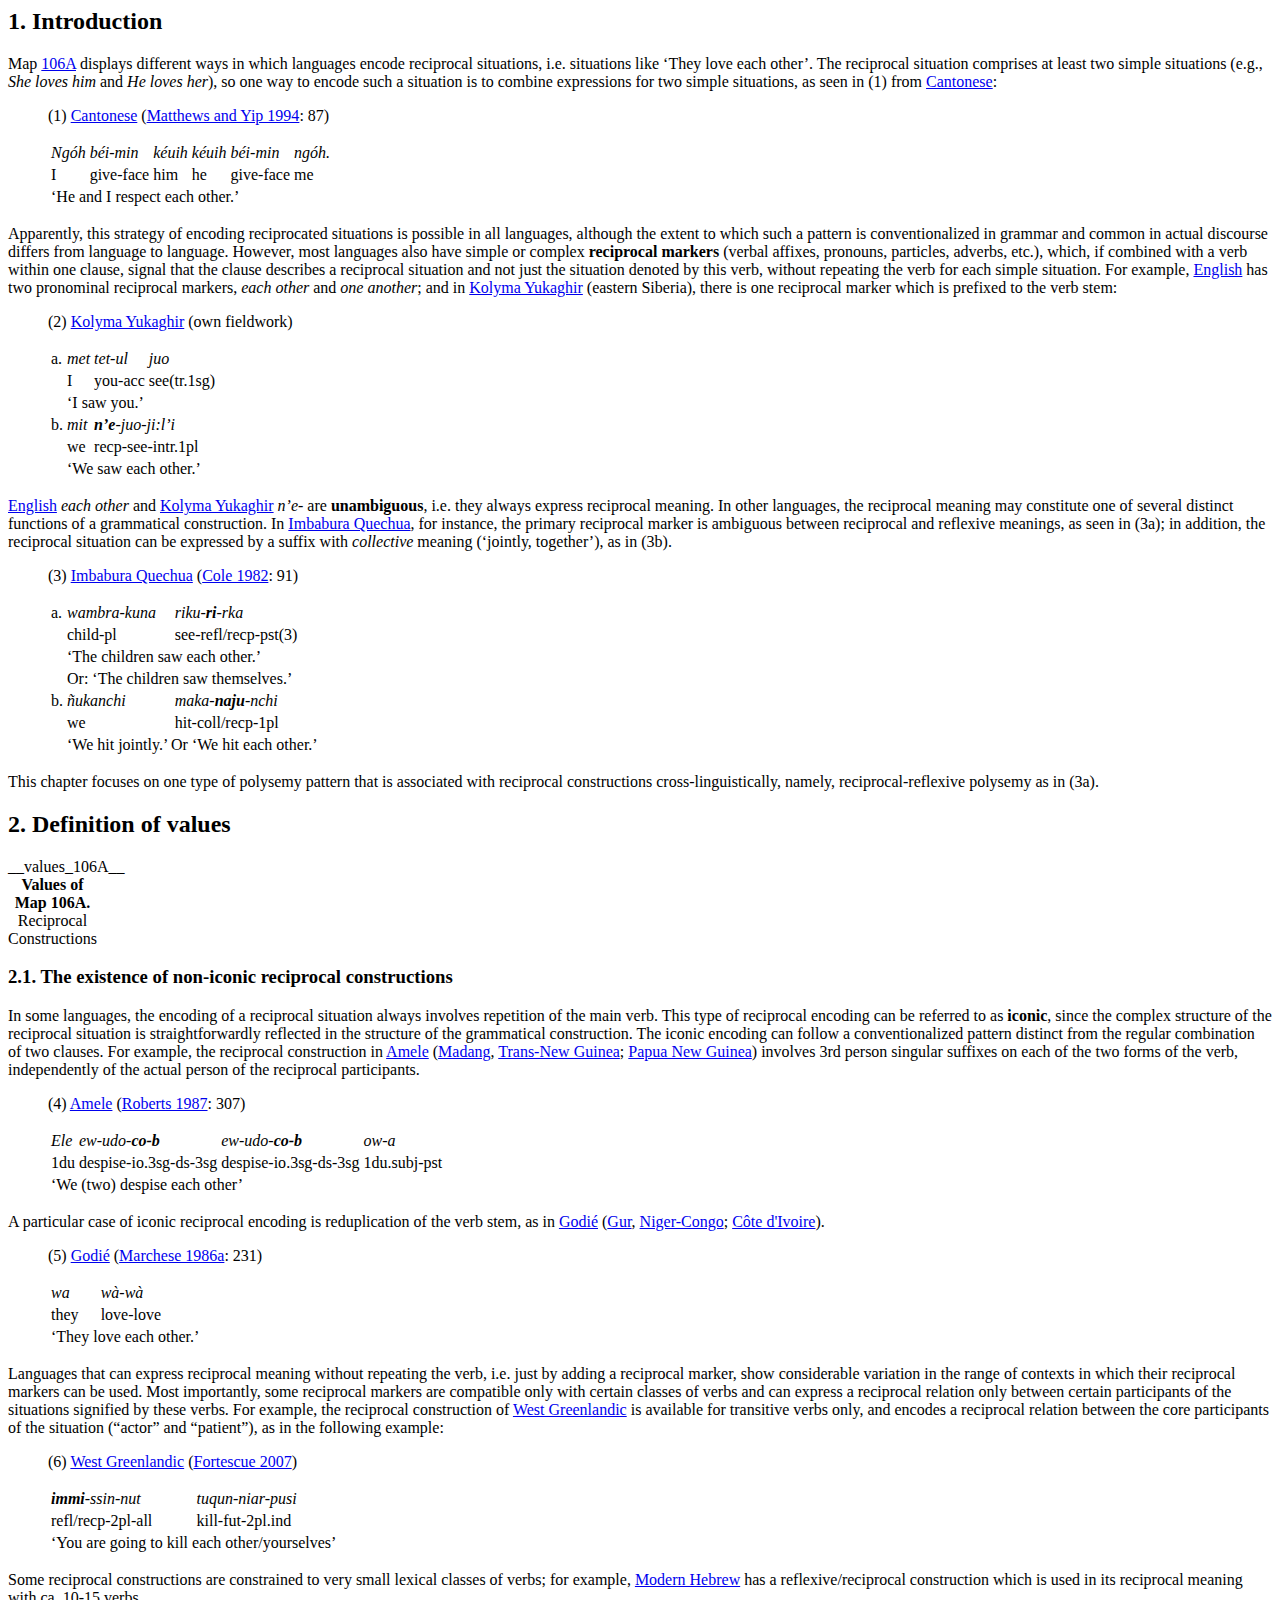
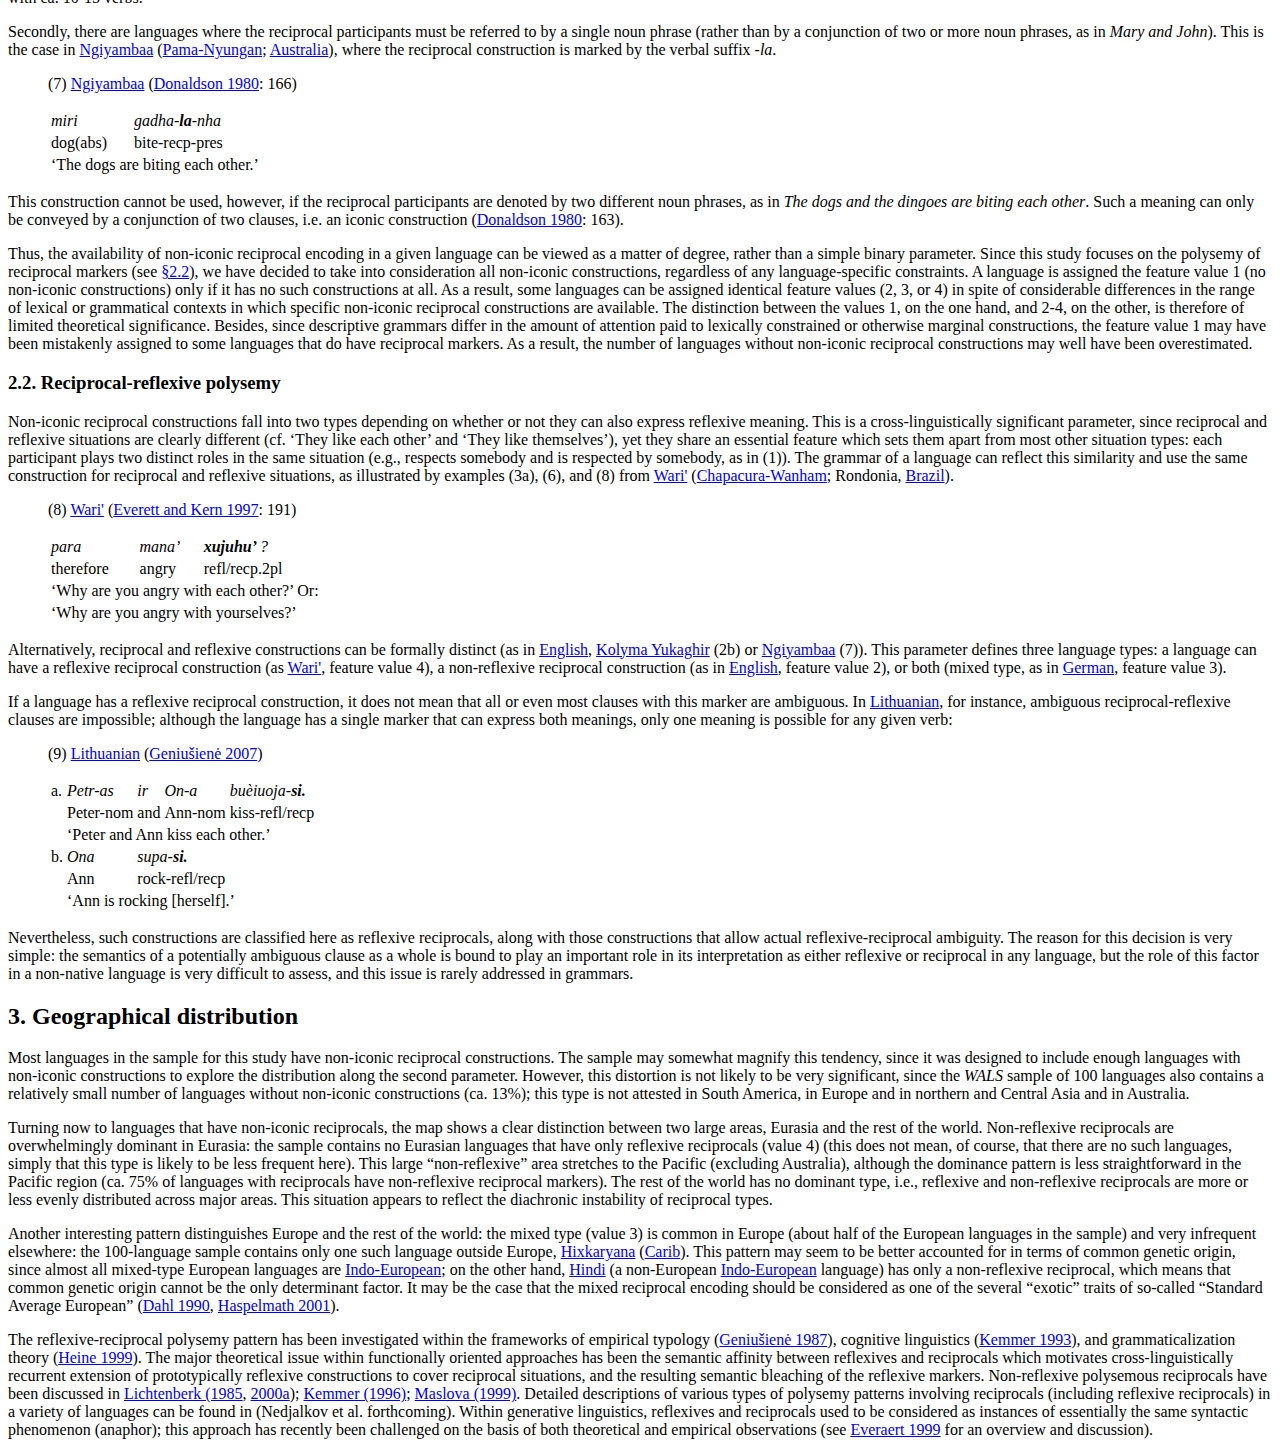
<file: cldf/docs/chapter_106.html>
<html><body><div dir="ltr" id="description">
<h2 class="heading-1">
<a name="1._Introduction"></a>1. Introduction</h2>
<p class="Textbody">Map <a class="Feature" href="http://wals.info/feature/106A">106A</a> displays different ways in which languages encode reciprocal situations, i.e. situations like ‘They love each other’. The reciprocal situation comprises at least two simple situations (e.g., <i>She loves him</i> and <i>He loves her</i>), so one way to encode such a situation is to combine expressions for two simple situations, as seen in (1) from <a class="Language" href="http://wals.info/languoid/lect/wals_code_cnt" title="view language details">Cantonese</a>:</p>
<blockquote class="example"><p class="example-start">(1) <a class="Language" href="http://wals.info/languoid/lect/wals_code_cnt" title="view language details">Cantonese</a> (<a class="Reference" href="http://wals.info/refdb/record/Matthews-and-Yip-1994" title="view reference details">Matthews and Yip 1994</a>: 87)</p>
<div style="text-align:left">
<table class="table table-hover">
<tr>
<td style="text-align:left;">
<p class="Standard"><i>Ngóh</i></p>
</td>
<td style="text-align:left;">
<p class="Standard"><i>béi-min</i></p>
</td>
<td style="text-align:left;">
<p class="Standard"><i>kéuih</i></p>
</td>
<td style="text-align:left;">
<p class="Standard"><i>kéuih</i></p>
</td>
<td style="text-align:left;">
<p class="Standard"><i>béi-min</i></p>
</td>
<td style="text-align:left;">
<p class="Standard"><i>ngóh.</i></p>
</td>
</tr>
<tr>
<td style="text-align:left;">
<p class="Standard">I </p>
</td>
<td style="text-align:left;">
<p class="Standard">give-face </p>
</td>
<td style="text-align:left;">
<p class="Standard">him </p>
</td>
<td style="text-align:left;">
<p class="Standard">he </p>
</td>
<td style="text-align:left;">
<p class="Standard">give-face </p>
</td>
<td style="text-align:left;">
<p class="Standard">me </p>
</td>
</tr>
<tr>
<td colspan="6" style="text-align:left;">
<p class="Standard">‘He and I respect each other.’ </p>
</td>
</tr>
</table>
</div>
<p class="example-end"></p></blockquote>
<p class="Textbody">Apparently, this strategy of encoding reciprocated situations is possible in all languages, although the extent to which such a pattern is conventionalized in grammar and common in actual discourse differs from language to language. However, most languages also have simple or complex <b>reciprocal markers</b> (verbal affixes, pronouns, particles, adverbs, etc.), which, if combined with a verb within one clause, signal that the clause describes a reciprocal situation and not just the situation denoted by this verb, without repeating the verb for each simple situation. For example, <a class="Language" href="http://wals.info/languoid/lect/wals_code_eng" title="view language details">English</a> has two pronominal reciprocal markers, <i>each other</i> and <i>one another</i>; and in <a class="Language" href="http://wals.info/languoid/lect/wals_code_yko" title="view language details">Kolyma Yukaghir</a> (eastern Siberia), there is one reciprocal marker which is prefixed to the verb stem:</p>
<blockquote class="example"><p class="example-start">(2) <a class="Language" href="http://wals.info/languoid/lect/wals_code_yko" title="view language details">Kolyma Yukaghir</a> (own fieldwork)</p>
<div style="text-align:left">
<table class="table table-hover">
<tr>
<td style="text-align:left;">
<p class="Standard">a.</p>
</td>
<td style="text-align:left;">
<p class="Standard"><i>met</i></p>
</td>
<td style="text-align:left;">
<p class="Standard"><i>tet-ul</i></p>
</td>
<td style="text-align:left;">
<p class="Standard"><i>juo</i></p>
</td>
</tr>
<tr>
<td style="text-align:left;"> 
        </td>
<td style="text-align:left;">
<p class="Standard">I</p>
</td>
<td style="text-align:left;">
<p class="Standard">you-<span class="T3"><span class="hint--bottom" data-hint="accusative">acc</span></span></p>
</td>
<td style="text-align:left;">
<p class="Standard">see(<span class="T3"><span class="hint--bottom" data-hint="transitive">tr</span>.<span class="hint--bottom" data-hint="singular">1sg</span></span>)</p>
</td>
</tr>
<tr>
<td style="text-align:left;"> 
        </td>
<td colspan="3" style="text-align:left;">
<p class="Standard">‘I saw you.’</p>
</td>
</tr>
<tr>
<td style="text-align:left;">
<p class="Standard">b.</p>
</td>
<td style="text-align:left;">
<p class="Standard"><i>mit</i></p>
</td>
<td colspan="2" style="text-align:left;">
<p class="Standard"><i><b>n’e</b>-juo-ji:l’i</i></p>
</td>
</tr>
<tr>
<td style="text-align:left;"> 
        </td>
<td style="text-align:left;">
<p class="Standard">we</p>
</td>
<td colspan="2" style="text-align:left;">
<p class="Standard"><span class="T3"><span class="hint--bottom" data-hint="reciprocal">recp</span></span>-see-<span class="T3"><span class="hint--bottom" data-hint="intransitive">intr</span>.<span class="hint--bottom" data-hint="plural">1pl</span></span></p>
</td>
</tr>
<tr>
<td style="text-align:left;"> 
        </td>
<td colspan="3" style="text-align:left;">
<p class="Standard">‘We saw each other.’</p>
</td>
</tr>
</table>
</div>
<p class="example-end"></p></blockquote>
<p class="Textbody"><a class="Language" href="http://wals.info/languoid/lect/wals_code_eng" title="view language details">English</a> <i>each other</i> and <a class="Language" href="http://wals.info/languoid/lect/wals_code_yko" title="view language details">Kolyma Yukaghir</a> <i>n’e-</i> are <b>unambiguous</b>, i.e. they always express reciprocal meaning. In other languages, the reciprocal meaning may constitute one of several distinct functions of a grammatical construction. In <a class="Language" href="http://wals.info/languoid/lect/wals_code_qim" title="view language details">Imbabura Quechua</a>, for instance, the primary reciprocal marker is ambiguous between reciprocal and reflexive meanings, as seen in (3a); in addition, the reciprocal situation can be expressed by a suffix with <i>collective</i> meaning (‘jointly, together’), as in (3b).</p>
<blockquote class="example"><p class="example-start">(3) <a class="Language" href="http://wals.info/languoid/lect/wals_code_qim" title="view language details">Imbabura Quechua</a> (<a class="Reference" href="http://wals.info/refdb/record/Cole-1982" title="view reference details">Cole 1982</a>: 91)</p>
<div style="text-align:left">
<table class="table table-hover">
<tr>
<td style="text-align:left;">
<p class="Standard">a.</p>
</td>
<td style="text-align:left;">
<p class="Standard"><i>wambra-kuna</i></p>
</td>
<td style="text-align:left;">
<p class="Standard"><i>riku-<b>ri</b>-rka</i></p>
</td>
</tr>
<tr>
<td style="text-align:left;"> 
        </td>
<td style="text-align:left;">
<p class="Standard">child-<span class="T3"><span class="hint--bottom" data-hint="plural">pl</span></span></p>
</td>
<td style="text-align:left;">
<p class="Standard">see-<span class="T3">refl/recp-pst</span>(3)</p>
</td>
</tr>
<tr>
<td style="text-align:left;"> 
        </td>
<td colspan="2" style="text-align:left;">
<p class="Standard">‘The children saw each other.’</p>
</td>
</tr>
<tr>
<td style="text-align:left;"> 
        </td>
<td colspan="2" style="text-align:left;">
<p class="Standard">Or: ‘The children saw themselves.’</p>
</td>
</tr>
<tr>
<td style="text-align:left;">
<p class="Standard">b.</p>
</td>
<td style="text-align:left;">
<p class="Standard"><i>ñukanchi</i></p>
</td>
<td style="text-align:left;">
<p class="Standard"><i>maka-<b>naju</b>-nchi</i></p>
</td>
</tr>
<tr>
<td style="text-align:left;"> 
        </td>
<td style="text-align:left;">
<p class="Standard">we</p>
</td>
<td style="text-align:left;">
<p class="Standard">hit-<span class="T3">coll/recp-1pl</span></p>
</td>
</tr>
<tr>
<td style="text-align:left;"> 
        </td>
<td colspan="2" style="text-align:left;">
<p class="Standard">‘We hit jointly.’ Or ‘We hit each other.’ </p>
</td>
</tr>
</table>
</div>
<p class="example-end"></p></blockquote>
<p class="Textbody">This chapter focuses on one type of polysemy pattern that is associated with reciprocal constructions cross-linguistically, namely, reciprocal-reflexive polysemy as in (3a).</p>
<h2 class="heading-1">
<a name="2._Definition_of_values"></a>2. Definition of values</h2>
<div style="text-align:left">
<table class="table table-hover values" id="value-table-106A" style="width: auto;"><caption><a name="106A"></a><b>Values of Map 106A.</b> Reciprocal Constructions</caption>__values_106A__</table>
</div>
<h3 class="heading-2">
<a name="section2.1."></a>2.1. The existence of non-iconic reciprocal constructions</h3>
<p class="Textbody">In some languages, the encoding of a reciprocal situation always involves repetition of the main verb. This type of reciprocal encoding can be referred to as <b>iconic</b>, since the complex structure of the reciprocal situation is straightforwardly reflected in the structure of the grammatical construction. The iconic encoding can follow a conventionalized pattern distinct from the regular combination of two clauses. For example, the reciprocal construction in <a class="Language" href="http://wals.info/languoid/lect/wals_code_ame" title="view language details">Amele</a> (<a class="Genus" href="http://wals.info/family/transnewguinea#madang" title="Madang">Madang</a>, <a class="Family" href="http://wals.info/languoid/family/transnewguinea" title="Trans-New Guinea">Trans-New Guinea</a>; <a class="Country" href="http://wals.info/country/PG" title="view languages for country">Papua New Guinea</a>) involves 3rd person singular suffixes on each of the two forms of the verb, independently of the actual person of the reciprocal participants.</p>
<blockquote class="example"><p class="example-start">(4) <a class="Language" href="http://wals.info/languoid/lect/wals_code_ame" title="view language details">Amele</a> (<a class="Reference" href="http://wals.info/refdb/record/Roberts-1987" title="view reference details">Roberts 1987</a>: 307)</p>
<div style="text-align:left">
<table class="table table-hover">
<tr>
<td style="text-align:left;">
<p class="Standard"><i>Ele</i></p>
</td>
<td style="text-align:left;">
<p class="Standard"><i>ew-udo-<b>co-b</b></i></p>
</td>
<td style="text-align:left;">
<p class="Standard"><i>ew-udo-<b>co-b</b></i></p>
</td>
<td style="text-align:left;">
<p class="Standard"><i>ow-a</i></p>
</td>
</tr>
<tr>
<td style="text-align:left;">
<p class="Standard">1<span class="T3"><span class="hint--bottom" data-hint="dual">du</span></span></p>
</td>
<td style="text-align:left;">
<p class="Standard">despise-<span class="T3"><span class="hint--bottom" data-hint="indirect object ">io</span>.<span class="hint--bottom" data-hint="singular">3sg-ds-3sg</span></span></p>
</td>
<td style="text-align:left;">
<p class="Standard">despise-<span class="T3"><span class="hint--bottom" data-hint="indirect object ">io</span>.<span class="hint--bottom" data-hint="singular">3sg-ds-3sg</span></span></p>
</td>
<td style="text-align:left;">
<p class="Standard">1<span class="T3"><span class="hint--bottom" data-hint="dual">du</span>.subj-pst</span></p>
</td>
</tr>
<tr>
<td colspan="4" style="text-align:left;">
<p class="Standard">‘We (two) despise each other’ </p>
</td>
</tr>
</table>
</div>
<p class="example-end"></p></blockquote>
<p class="Textbody">A particular case of iconic reciprocal encoding is reduplication of the verb stem, as in <a class="Language" href="http://wals.info/languoid/lect/wals_code_gdi" title="view language details">Godié</a> (<a class="Genus" href="http://wals.info/family/nigercongo#gur" title="Gur">Gur</a>, <a class="Family" href="http://wals.info/languoid/family/nigercongo" title="Niger-Congo">Niger-Congo</a>; <a class="Country" href="http://wals.info/country/CI" title="view languages for country">Côte d'Ivoire</a>).</p>
<blockquote class="example"><p class="example-start">(5) <a class="Language" href="http://wals.info/languoid/lect/wals_code_gdi" title="view language details">Godié</a> (<a class="Reference" href="http://wals.info/refdb/record/Marchese-1986a" title="view reference details">Marchese 1986a</a>: 231)</p>
<div style="text-align:left">
<table class="table table-hover">
<tr>
<td style="text-align:left;">
<p class="Standard"><i>wa</i></p>
</td>
<td style="text-align:left;">
<p class="Standard"><i>wà-wà</i></p>
</td>
</tr>
<tr>
<td style="text-align:left;">
<p class="Standard">they </p>
</td>
<td style="text-align:left;">
<p class="Standard">love-love </p>
</td>
</tr>
<tr>
<td colspan="2" style="text-align:left;">
<p class="Standard">‘They love each other.’ </p>
</td>
</tr>
</table>
</div>
<p class="example-end"></p></blockquote>
<p class="Textbody">Languages that can express reciprocal meaning without repeating the verb, i.e. just by adding a reciprocal marker, show considerable variation in the range of contexts in which their reciprocal markers can be used. Most importantly, some reciprocal markers are compatible only with certain classes of verbs and can express a reciprocal relation only between certain participants of the situations signified by these verbs. For example, the reciprocal construction of <a class="Language" href="http://wals.info/languoid/lect/wals_code_grw" title="view language details">West Greenlandic</a> is available for transitive verbs only, and encodes a reciprocal relation between the core participants of the situation (“actor” and “patient”), as in the following example:</p>
<blockquote class="example"><p class="example-start">(6) <a class="Language" href="http://wals.info/languoid/lect/wals_code_grw" title="view language details">West Greenlandic</a> (<a class="Reference" href="http://wals.info/refdb/record/Fortescue-2007" title="view reference details">Fortescue 2007</a>)</p>
<div style="text-align:left">
<table class="table table-hover">
<tr>
<td style="text-align:left;">
<p class="Standard"><i><b>immi</b>-ssin-nut</i></p>
</td>
<td style="text-align:left;">
<p class="Standard"><i>tuqun-niar-pusi</i></p>
</td>
</tr>
<tr>
<td style="text-align:left;">
<p class="Standard"><span class="T3">refl/recp-2pl-all</span></p>
</td>
<td style="text-align:left;">
<p class="Standard">kill-<span class="T3">fut-2pl.<span class="hint--bottom" data-hint="indicative">ind</span></span></p>
</td>
</tr>
<tr>
<td colspan="2" style="text-align:left;">
<p class="Standard">‘You are going to kill each other/yourselves’ </p>
</td>
</tr>
</table>
</div>
<p class="example-end"></p></blockquote>
<p class="Textbody">Some reciprocal constructions are constrained to very small lexical classes of verbs; for example, <a class="Language" href="http://wals.info/languoid/lect/wals_code_heb" title="view language details">Modern Hebrew</a> has a reflexive/reciprocal construction which is used in its reciprocal meaning with ca. 10-15 verbs.</p>
<p class="Firstlineindent">Secondly, there are languages where the reciprocal participants must be referred to by a single noun phrase (rather than by a conjunction of two or more noun phrases, as in <i>Mary and John</i>). This is the case in <a class="Language" href="http://wals.info/languoid/lect/wals_code_ngi" title="view language details">Ngiyambaa</a> (<a class="Genus" href="http://wals.info/family/australian#pamanyungan" title="Pama-Nyungan">Pama-Nyungan</a>; <a class="Country" href="http://wals.info/country/AU" title="view languages for country">Australia</a>), where the reciprocal construction is marked by the verbal suffix <i>-la</i>.</p>
<blockquote class="example"><p class="example-start">(7) <a class="Language" href="http://wals.info/languoid/lect/wals_code_ngi" title="view language details">Ngiyambaa</a> (<a class="Reference" href="http://wals.info/refdb/record/Donaldson-1980" title="view reference details">Donaldson 1980</a>: 166)</p>
<div style="text-align:left">
<table class="table table-hover">
<tr>
<td style="text-align:left;">
<p class="Standard"><i>miri</i></p>
</td>
<td style="text-align:left;">
<p class="Standard"><i>gadha-<b>la</b>-nha </i></p>
</td>
</tr>
<tr>
<td style="text-align:left;">
<p class="Standard">dog(<span class="T3"><span class="hint--bottom" data-hint="absolutive">abs</span></span>)</p>
</td>
<td style="text-align:left;">
<p class="Standard">bite-<span class="T3">recp-pres</span></p>
</td>
</tr>
<tr>
<td colspan="2" style="text-align:left;">
<p class="Standard">‘The dogs are biting each other.’ </p>
</td>
</tr>
</table>
</div>
<p class="example-end"></p></blockquote>
<p class="Textbody">This construction cannot be used, however, if the reciprocal participants are denoted by two different noun phrases, as in <i>The dogs and the dingoes are biting each other</i>.  Such a meaning can only be conveyed by a conjunction of two clauses, i.e. an iconic construction (<a class="Reference" href="http://wals.info/refdb/record/Donaldson-1980" title="view reference details">Donaldson 1980</a>: 163).</p>
<p class="Firstlineindent">Thus, the availability of non-iconic reciprocal encoding in a given language can be viewed as a matter of degree, rather than a simple binary parameter. Since this study focuses on the polysemy of reciprocal markers (see <a href="#section2.2.">§2.2</a>), we have decided to take into consideration all non-iconic constructions, regardless of any language-specific constraints. A language is assigned the feature value 1 (no non-iconic constructions) only if it has no such constructions at all. As a result, some languages can be assigned identical feature values (2, 3, or 4) in spite of considerable differences in the range of lexical or grammatical contexts in which specific non-iconic reciprocal constructions are available. The distinction between the values 1, on the one hand, and 2-4, on the other, is therefore of limited theoretical significance. Besides, since descriptive grammars differ in the amount of attention paid to lexically constrained or otherwise marginal constructions, the feature value 1 may have been mistakenly assigned to some languages that do have reciprocal markers. As a result, the number of languages without non-iconic reciprocal constructions may well have been overestimated.</p>
<h3 class="heading-2">
<a name="section2.2."></a>2.2. Reciprocal-reflexive polysemy</h3>
<p class="Textbody">Non-iconic reciprocal constructions fall into two types depending on whether or not they can also express reflexive meaning. This is a cross-linguistically significant parameter, since reciprocal and reflexive situations are clearly different (cf. ‘They like each other’ and ‘They like themselves’), yet they share an essential feature which sets them apart from most other situation types: each participant plays two distinct roles in the same situation (e.g., respects somebody and is respected by somebody, as in (1)). The grammar of a language can reflect this similarity and use the same construction for reciprocal and reflexive situations, as illustrated by examples (3a), (6), and (8) from <a class="Language" href="http://wals.info/languoid/lect/wals_code_war" title="view language details">Wari'</a> (<a class="Family" href="http://wals.info/languoid/family/chapacurawanham" title="Chapacura-Wanham">Chapacura-Wanham</a>; Rondonia, <a class="Country" href="http://wals.info/country/BR" title="view languages for country">Brazil</a>).</p>
<blockquote class="example"><p class="example-start">(8) <a class="Language" href="http://wals.info/languoid/lect/wals_code_war" title="view language details">Wari'</a> (<a class="Reference" href="http://wals.info/refdb/record/Everett-and-Kern-1997" title="view reference details">Everett and Kern 1997</a>: 191)</p>
<div style="text-align:left">
<table class="table table-hover">
<tr>
<td style="text-align:left;">
<p class="Standard"><i>para</i></p>
</td>
<td style="text-align:left;">
<p class="Standard"><i>mana’</i></p>
</td>
<td style="text-align:left;">
<p class="Standard"><i><b>xujuhu’ </b>?</i></p>
</td>
</tr>
<tr>
<td style="text-align:left;">
<p class="Standard">therefore</p>
</td>
<td style="text-align:left;">
<p class="Standard">angry</p>
</td>
<td style="text-align:left;">
<p class="Standard"><span class="T3">refl/recp.<span class="hint--bottom" data-hint="plural">2pl</span></span></p>
</td>
</tr>
<tr>
<td colspan="3" style="text-align:left;">
<p class="Standard">‘Why are you angry with each other?’ Or: </p>
</td>
</tr>
<tr>
<td colspan="3" style="text-align:left;">
<p class="Standard">‘Why are you angry with yourselves?’ </p>
</td>
</tr>
</table>
</div>
<p class="example-end"></p></blockquote>
<p class="Textbody">Alternatively, reciprocal and reflexive constructions can be formally distinct (as in <a class="Language" href="http://wals.info/languoid/lect/wals_code_eng" title="view language details">English</a>, <a class="Language" href="http://wals.info/languoid/lect/wals_code_yko" title="view language details">Kolyma Yukaghir</a> (2b) or <a class="Language" href="http://wals.info/languoid/lect/wals_code_ngi" title="view language details">Ngiyambaa</a> (7)). This parameter defines three language types: a language can have a reflexive reciprocal construction (as <a class="Language" href="http://wals.info/languoid/lect/wals_code_war" title="view language details">Wari'</a>, feature value 4), a non-reflexive reciprocal construction (as in <a class="Language" href="http://wals.info/languoid/lect/wals_code_eng" title="view language details">English</a>, feature value 2), or both (mixed type, as in <a class="Language" href="http://wals.info/languoid/lect/wals_code_ger" title="view language details">German</a>, feature value 3).</p>
<p class="Firstlineindent">If a language has a reflexive reciprocal construction, it does not mean that all or even most clauses with this marker are ambiguous. In <a class="Language" href="http://wals.info/languoid/lect/wals_code_lit" title="view language details">Lithuanian</a>, for instance, ambiguous reciprocal-reflexive clauses are impossible; although the language has a single marker that can express both meanings, only one meaning is possible for any given verb:</p>
<blockquote class="example"><p class="example-start">(9) <a class="Language" href="http://wals.info/languoid/lect/wals_code_lit" title="view language details">Lithuanian</a> (<a class="Reference" href="http://wals.info/refdb/record/Geniusiene-2007" title="view reference details">Geniušienė 2007</a>)</p>
<div style="text-align:left">
<table class="table table-hover">
<tr>
<td style="text-align:left;">
<p class="Standard">a.</p>
</td>
<td style="text-align:left;">
<p class="Standard"><i>Petr-as</i></p>
</td>
<td style="text-align:left;">
<p class="Standard"><i>ir</i></p>
</td>
<td style="text-align:left;">
<p class="Standard"><i>On-a</i></p>
</td>
<td style="text-align:left;">
<p class="Standard"><i>buèiuoja-<b>si.</b></i></p>
</td>
</tr>
<tr>
<td style="text-align:left;"> 
        </td>
<td style="text-align:left;">
<p class="Standard">Peter-<span class="T3"><span class="hint--bottom" data-hint="nominative">nom</span></span></p>
</td>
<td style="text-align:left;">
<p class="Standard">and</p>
</td>
<td style="text-align:left;">
<p class="Standard">Ann-<span class="T3"><span class="hint--bottom" data-hint="nominative">nom</span></span></p>
</td>
<td style="text-align:left;">
<p class="Standard">kiss-<span class="T3">refl/recp</span></p>
</td>
</tr>
<tr>
<td style="text-align:left;"> 
        </td>
<td colspan="4" style="text-align:left;">
<p class="Standard">‘Peter and Ann kiss each other.’</p>
</td>
</tr>
<tr>
<td style="text-align:left;">
<p class="Standard">b.</p>
</td>
<td style="text-align:left;">
<p class="Standard"><i>Ona</i></p>
</td>
<td colspan="3" style="text-align:left;">
<p class="Standard"><i>supa-<b>si.</b></i></p>
</td>
</tr>
<tr>
<td style="text-align:left;"> 
        </td>
<td style="text-align:left;">
<p class="Standard">Ann</p>
</td>
<td colspan="3" style="text-align:left;">
<p class="Standard">rock-<span class="T3">refl/recp</span></p>
</td>
</tr>
<tr>
<td style="text-align:left;"> 
        </td>
<td colspan="4" style="text-align:left;">
<p class="Standard">‘Ann is rocking [herself].’</p>
</td>
</tr>
</table>
</div>
<p class="example-end"></p></blockquote>
<p class="Textbody">Nevertheless, such constructions are classified here as reflexive reciprocals, along with those constructions that allow actual reflexive-reciprocal ambiguity. The reason for this decision is very simple: the semantics of a potentially ambiguous clause as a whole is bound to play an important role in its interpretation as either reflexive or reciprocal in any language, but the role of this factor in a non-native language is very difficult to assess, and this issue is rarely addressed in grammars.</p>
<h2 class="heading-1">
<a name="3._Geographical_distribution"></a>3. Geographical distribution</h2>
<p class="Textbody">Most languages in the sample for this study have non-iconic reciprocal constructions. The sample may somewhat magnify this tendency, since it was designed to include enough languages with non-iconic constructions to explore the distribution along the second parameter. However, this distortion is not likely to be very significant, since the <i>WALS</i> sample of 100 languages also contains a relatively small number of languages without non-iconic constructions (ca. 13%); this type is not attested in South America, in Europe and in northern and Central Asia and in Australia.</p>
<p class="Firstlineindent">Turning now to languages that have non-iconic reciprocals, the map shows a clear distinction between two large areas, Eurasia and the rest of the world. Non-reflexive reciprocals are overwhelmingly dominant in Eurasia: the sample contains no Eurasian languages that have only reflexive reciprocals (value 4) (this does not mean, of course, that there are no such languages, simply that this type is likely to be less frequent here). This large “non-reflexive” area stretches to the Pacific (excluding Australia), although the dominance pattern is less straightforward in the Pacific region (ca. 75% of languages with reciprocals have non-reflexive reciprocal markers). The rest of the world has no dominant type, i.e., reflexive and non-reflexive reciprocals are more or less evenly distributed across major areas. This situation appears to reflect the diachronic instability of reciprocal types.</p>
<p class="Firstlineindent">Another interesting pattern distinguishes Europe and the rest of the world: the mixed type (value 3) is common in Europe (about half of the European languages in the sample) and very infrequent elsewhere: the 100-language sample contains only one such language outside Europe, <a class="Language" href="http://wals.info/languoid/lect/wals_code_hix" title="view language details">Hixkaryana</a> (<a class="Genus" href="http://wals.info/family/cariban#cariban" title="Cariban">Carib</a>). This pattern may seem to be better accounted for in terms of common genetic origin, since almost all mixed-type European languages are <a class="Family" href="http://wals.info/languoid/family/indoeuropean" title="Indo-European">Indo-European</a>; on the other hand, <a class="Language" href="http://wals.info/languoid/lect/wals_code_hin" title="view language details">Hindi</a> (a non-European <a class="Family" href="http://wals.info/languoid/family/indoeuropean" title="Indo-European">Indo-European</a> language) has only a non-reflexive reciprocal, which means that common genetic origin cannot be the only determinant factor. It may be the case that the mixed reciprocal encoding should be considered as one of the several “exotic” traits of so-called “Standard Average European” (<a class="Reference" href="http://wals.info/refdb/record/Dahl-1990" title="view reference details">Dahl 1990</a>, <a class="Reference" href="http://wals.info/refdb/record/Haspelmath-2001" title="view reference details">Haspelmath 2001</a>).</p>
<p class="Firstlineindent">The reflexive-reciprocal polysemy pattern has been investigated within the frameworks of empirical typology (<a class="Reference" href="http://wals.info/refdb/record/Geniusiene-1987" title="view reference details">Geniušienė 1987</a>), cognitive linguistics (<a class="Reference" href="http://wals.info/refdb/record/Kemmer-1993" title="view reference details">Kemmer 1993</a>), and grammaticalization theory (<a class="Reference" href="http://wals.info/refdb/record/Heine-1999" title="view reference details">Heine 1999</a>). The major theoretical issue within functionally oriented approaches has been the semantic affinity between reflexives and reciprocals which motivates cross-linguistically recurrent extension of prototypically reflexive constructions to cover reciprocal situations, and the resulting semantic bleaching of the reflexive markers. Non-reflexive polysemous reciprocals have been discussed in <a class="Reference" href="http://wals.info/refdb/record/Lichtenberk-1985" title="view reference details">Lichtenberk (1985</a>, <a class="Reference" href="http://wals.info/refdb/record/Lichtenberk-2000a" title="view reference details">2000a</a>); <a class="Reference" href="http://wals.info/refdb/record/Kemmer-1996" title="view reference details">Kemmer (1996)</a>; <a class="Reference" href="http://wals.info/refdb/record/Maslova-1999" title="view reference details">Maslova (1999)</a>. Detailed descriptions of various types of polysemy patterns involving reciprocals (including reflexive reciprocals) in a variety of languages can be found in (Nedjalkov et al. forthcoming). Within generative linguistics, reflexives and reciprocals used to be considered as instances of essentially the same syntactic phenomenon (anaphor); this approach has recently been challenged on the basis of both theoretical and empirical observations (see <a class="Reference" href="http://wals.info/refdb/record/Everaert-1999" title="view reference details">Everaert 1999</a> for an overview and discussion).</p>
</div></body></html>
</file>
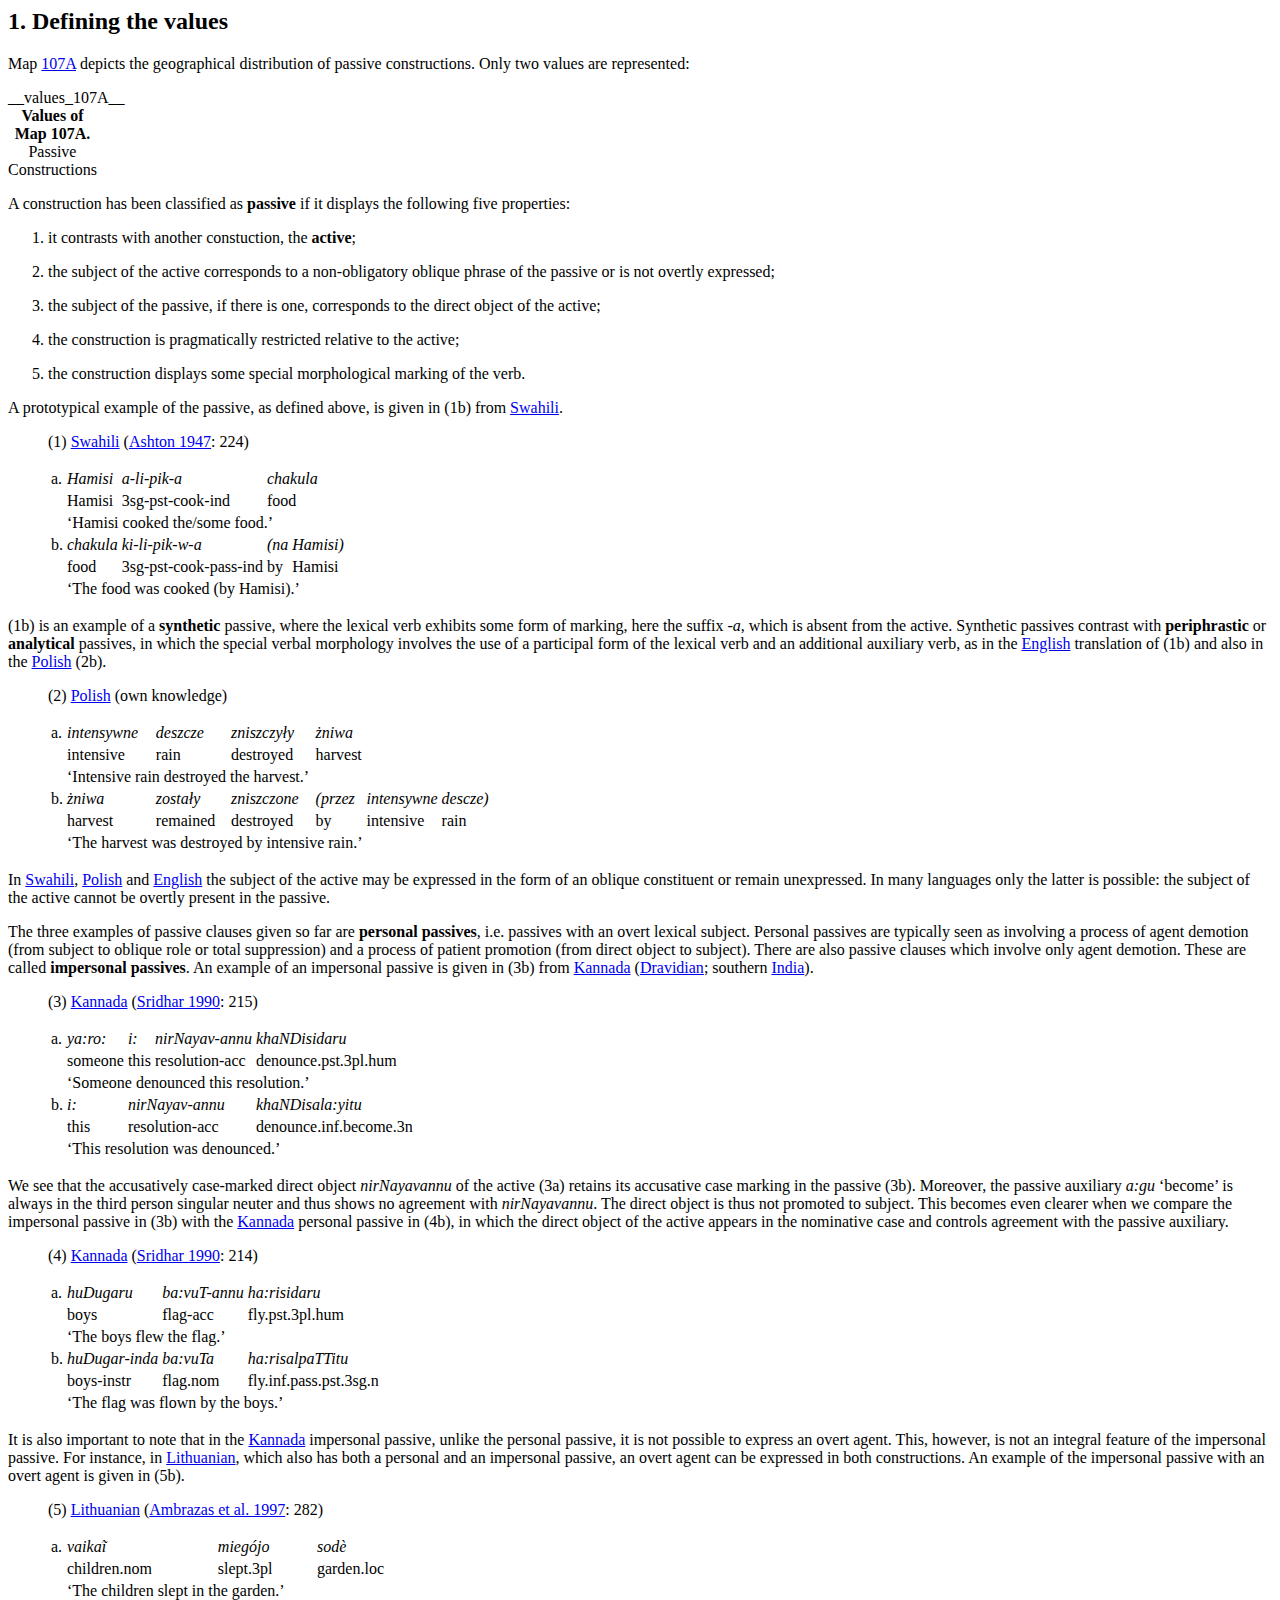
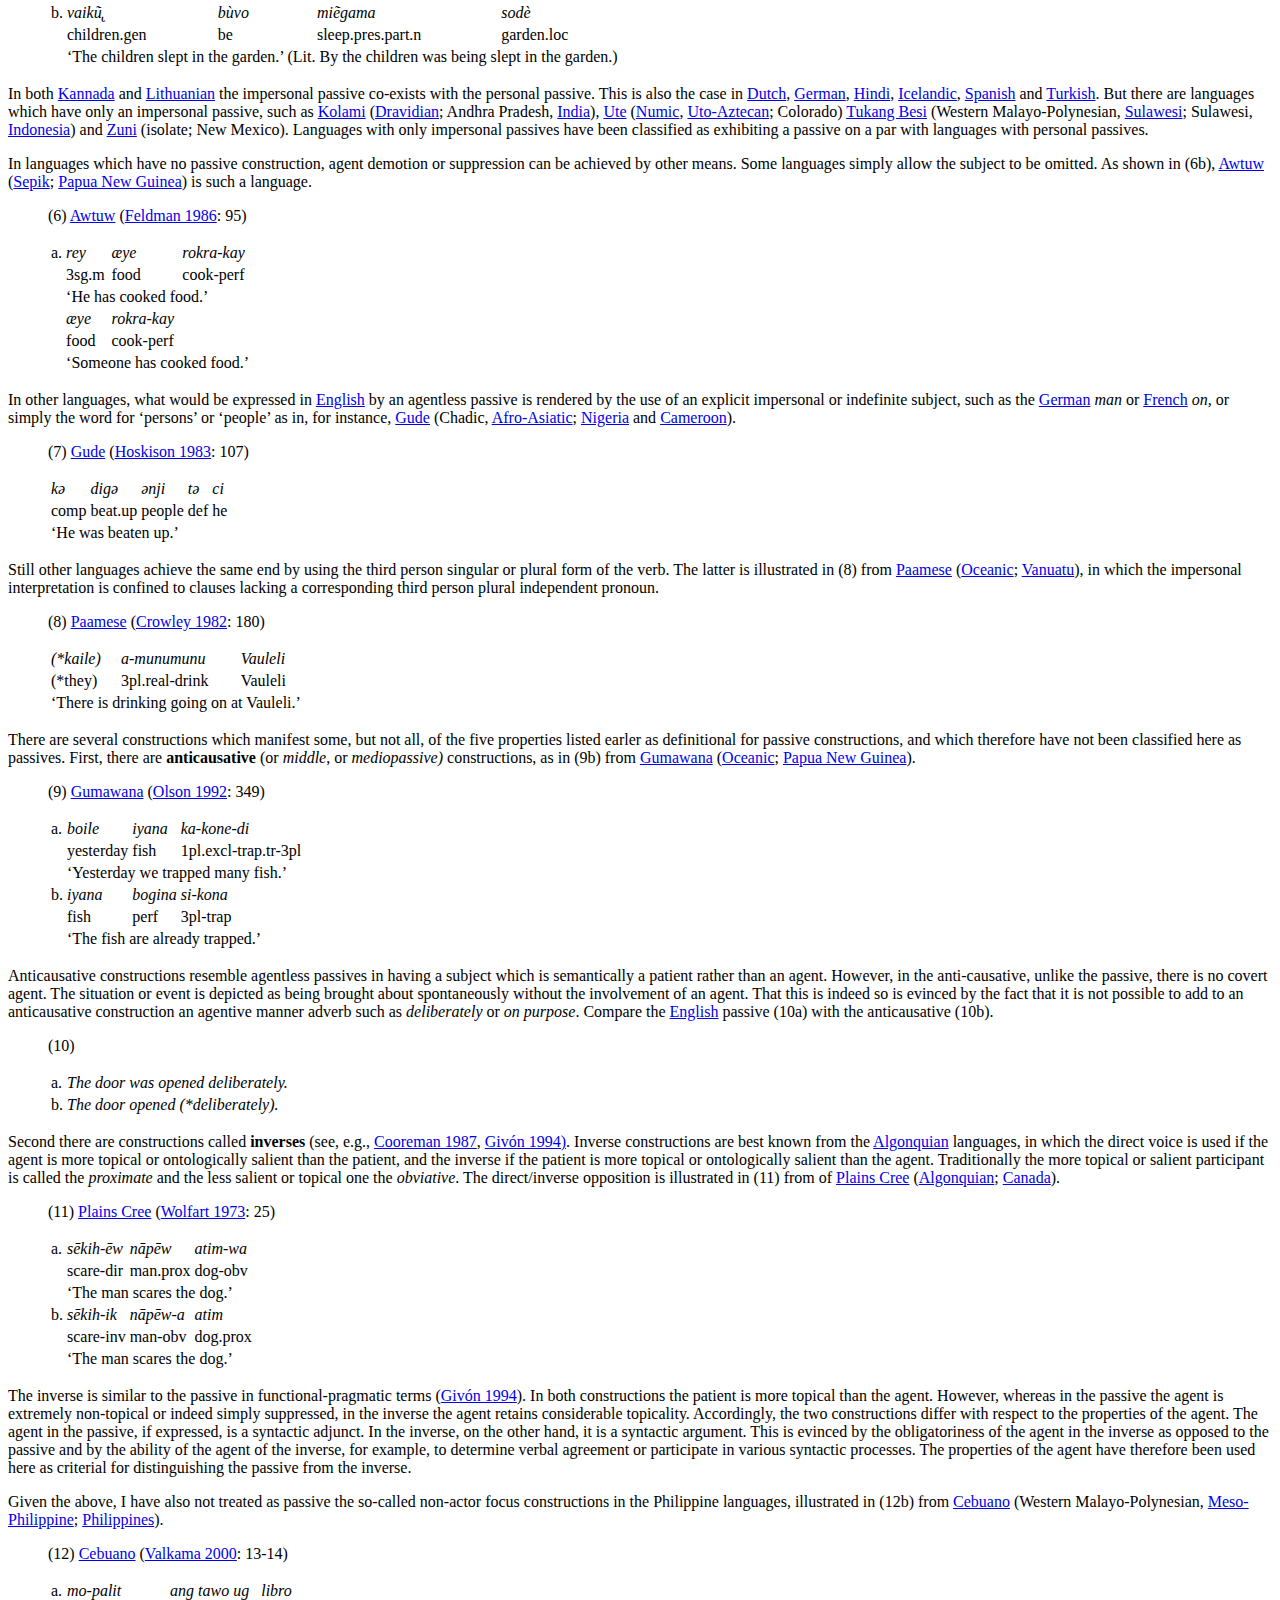
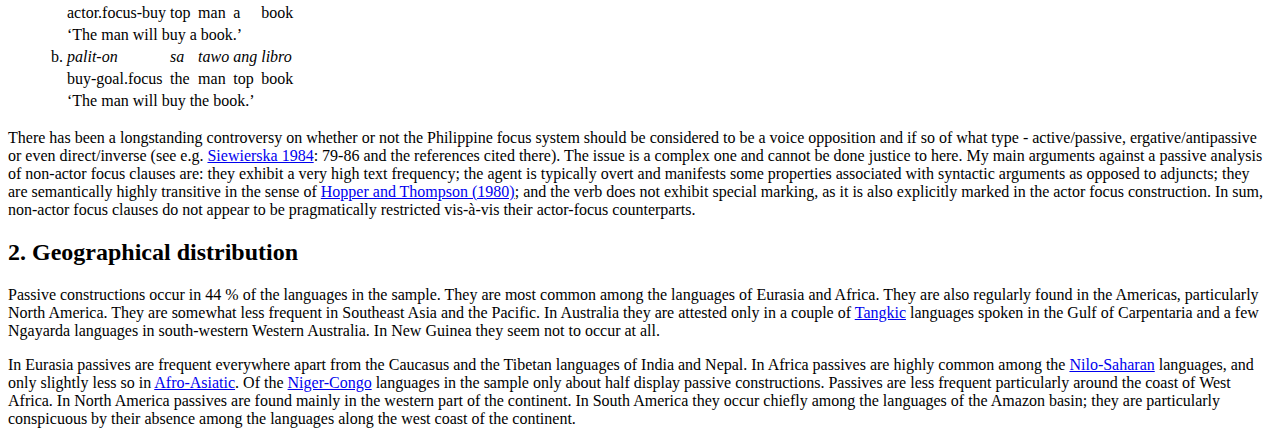
<file: cldf/docs/chapter_107.html>
<html><body><div dir="ltr" id="description">
<h2 class="heading-1">
<a name="1._Defining_the_values"></a>1. Defining the values</h2>
<p class="Textbody">Map <a class="Feature" href="http://wals.info/feature/107A">107A</a> depicts the geographical distribution of passive constructions. Only two values are represented:</p>
<div style="text-align:left">
<table class="table table-hover values" id="value-table-107A" style="width: auto;"><caption><a name="107A"></a><b>Values of Map 107A.</b> Passive Constructions</caption>__values_107A__</table>
</div>
<p class="Textbody">A construction has been classified as <b>passive</b> if it displays the following five properties:</p>
<ol>
<li><p class="Standard">it contrasts with another constuction, the <b>active</b>;</p></li>
<li><p class="Standard">the subject of the active corresponds to a non-obligatory oblique phrase of the passive or is not overtly expressed;</p></li>
<li><p class="Standard">the subject of the passive, if there is one, corresponds to the direct object of the active;</p></li>
<li><p class="Standard">the construction is pragmatically restricted relative to the active;</p></li>
<li><p class="Standard">the construction displays some special morphological marking of the verb.</p></li>
</ol>
<p class="Textbody">A prototypical example of the passive, as defined above, is given in (1b) from <a class="Language" href="http://wals.info/languoid/lect/wals_code_swa" title="view language details">Swahili</a>.</p>
<blockquote class="example"><p class="example-start">(1) <a class="Language" href="http://wals.info/languoid/lect/wals_code_swa" title="view language details">Swahili</a> (<a class="Reference" href="http://wals.info/refdb/record/Ashton-1947" title="view reference details">Ashton 1947</a>: 224)</p>
<div style="text-align:left">
<table class="table table-hover">
<tr>
<td style="text-align:left;">
<p class="Standard">a.</p>
</td>
<td style="text-align:left;">
<p class="Standard"><i>Hamisi</i></p>
</td>
<td style="text-align:left;">
<p class="Standard"><i>a-li-pik-a</i></p>
</td>
<td colspan="2" style="text-align:left;">
<p class="Standard"><i>chakula</i></p>
</td>
</tr>
<tr>
<td style="text-align:left;"> 
        </td>
<td style="text-align:left;">
<p class="Standard">Hamisi</p>
</td>
<td style="text-align:left;">
<p class="Standard"><span class="T3"><span class="hint--bottom" data-hint="singular">3sg-pst</span></span>-cook-<span class="T3"><span class="hint--bottom" data-hint="indicative">ind</span></span></p>
</td>
<td colspan="2" style="text-align:left;">
<p class="Standard">food</p>
</td>
</tr>
<tr>
<td style="text-align:left;"> 
        </td>
<td colspan="4" style="text-align:left;">
<p class="Standard">‘Hamisi cooked the/some food.’</p>
</td>
</tr>
<tr>
<td style="text-align:left;">
<p class="Standard">b.</p>
</td>
<td style="text-align:left;">
<p class="Standard"><i>chakula</i></p>
</td>
<td style="text-align:left;">
<p class="Standard"><i>ki-li-pik-w-a</i></p>
</td>
<td style="text-align:left;">
<p class="Standard"><i>(na</i></p>
</td>
<td style="text-align:left;">
<p class="Standard"><i>Hamisi)</i></p>
</td>
</tr>
<tr>
<td style="text-align:left;"> 
        </td>
<td style="text-align:left;">
<p class="Standard">food</p>
</td>
<td style="text-align:left;">
<p class="Standard"><span class="T3"><span class="hint--bottom" data-hint="singular">3sg-pst-</span></span>cook-<span class="T3">pass-ind</span></p>
</td>
<td style="text-align:left;">
<p class="Standard">by</p>
</td>
<td style="text-align:left;">
<p class="Standard">Hamisi</p>
</td>
</tr>
<tr>
<td style="text-align:left;"> 
        </td>
<td colspan="4" style="text-align:left;">
<p class="Standard">‘The food was cooked (by Hamisi).’</p>
</td>
</tr>
</table>
</div>
<p class="example-end"></p></blockquote>
<p class="Textbody">(1b) is an example of a <b>synthetic</b> passive, where the lexical verb exhibits some form of marking, here the suffix <i>-a</i>, which is absent from the active. Synthetic passives contrast with <b>periphrastic</b> or <b>analytical</b> passives, in which the special verbal morphology involves the use of a participal form of the lexical verb and an additional auxiliary verb, as in the <a class="Language" href="http://wals.info/languoid/lect/wals_code_eng" title="view language details">English</a> translation of (1b) and also in the <a class="Language" href="http://wals.info/languoid/lect/wals_code_pol" title="view language details">Polish</a> (2b).</p>
<blockquote class="example"><p class="example-start">(2) <a class="Language" href="http://wals.info/languoid/lect/wals_code_pol" title="view language details">Polish</a> (own knowledge)</p>
<div style="text-align:left">
<table class="table table-hover">
<tr>
<td style="text-align:left;">
<p class="Standard">a.</p>
</td>
<td style="text-align:left;">
<p class="Standard"><i>intensywne</i></p>
</td>
<td style="text-align:left;">
<p class="Standard"><i>deszcze</i></p>
</td>
<td style="text-align:left;">
<p class="Standard"><i>zniszczyły</i></p>
</td>
<td colspan="3" style="text-align:left;">
<p class="Standard"><i>żniwa</i></p>
</td>
</tr>
<tr>
<td style="text-align:left;"> 
        </td>
<td style="text-align:left;">
<p class="Standard">intensive</p>
</td>
<td style="text-align:left;">
<p class="Standard">rain</p>
</td>
<td style="text-align:left;">
<p class="Standard">destroyed</p>
</td>
<td colspan="3" style="text-align:left;">
<p class="Standard">harvest</p>
</td>
</tr>
<tr>
<td style="text-align:left;"> 
        </td>
<td colspan="6" style="text-align:left;">
<p class="Standard">‘Intensive rain destroyed the harvest.’</p>
</td>
</tr>
<tr>
<td style="text-align:left;">
<p class="Standard">b.</p>
</td>
<td style="text-align:left;">
<p class="Standard"><i>żniwa</i></p>
</td>
<td style="text-align:left;">
<p class="Standard"><i>zostały</i></p>
</td>
<td style="text-align:left;">
<p class="Standard"><i>zniszczone</i></p>
</td>
<td style="text-align:left;">
<p class="Standard"><i>(przez</i></p>
</td>
<td style="text-align:left;">
<p class="Standard"><i>intensywne</i></p>
</td>
<td style="text-align:left;">
<p class="Standard"><i>descze)</i></p>
</td>
</tr>
<tr>
<td style="text-align:left;"> 
        </td>
<td style="text-align:left;">
<p class="Standard">harvest </p>
</td>
<td style="text-align:left;">
<p class="Standard">remained </p>
</td>
<td style="text-align:left;">
<p class="Standard">destroyed </p>
</td>
<td style="text-align:left;">
<p class="Standard">by </p>
</td>
<td style="text-align:left;">
<p class="Standard">intensive </p>
</td>
<td style="text-align:left;">
<p class="Standard">rain </p>
</td>
</tr>
<tr>
<td style="text-align:left;"> 
        </td>
<td colspan="4" style="text-align:left;">
<p class="Standard">‘The harvest was destroyed by intensive rain.’</p>
</td>
</tr>
</table>
</div>
<p class="example-end"></p></blockquote>
<p class="Textbody">In <a class="Language" href="http://wals.info/languoid/lect/wals_code_swa" title="view language details">Swahili</a>, <a class="Language" href="http://wals.info/languoid/lect/wals_code_pol" title="view language details">Polish</a> and <a class="Language" href="http://wals.info/languoid/lect/wals_code_eng" title="view language details">English</a> the subject of the active may be expressed in the form of an oblique constituent or remain unexpressed. In many languages only the latter is possible: the subject of the active cannot be overtly present in the passive.</p>
<p class="Firstlineindent">The three examples of passive clauses given so far are <b>personal passives</b>, i.e. passives with an overt lexical subject. Personal passives are typically seen as involving a process of agent demotion (from subject to oblique role or total suppression) and a process of patient promotion (from direct object to subject). There are also passive clauses which involve only agent demotion. These are called <b>impersonal passives</b>. An example of an impersonal passive is given in (3b) from <a class="Language" href="http://wals.info/languoid/lect/wals_code_knd" title="view language details">Kannada</a> (<a class="Family" href="http://wals.info/languoid/family/dravidian" title="Dravidian">Dravidian</a>; southern <a class="Country" href="http://wals.info/country/IN" title="view languages for country">India</a>).</p>
<blockquote class="example"><p class="example-start">(3) <a class="Language" href="http://wals.info/languoid/lect/wals_code_knd" title="view language details">Kannada</a> (<a class="Reference" href="http://wals.info/refdb/record/Sridhar-1990" title="view reference details">Sridhar 1990</a>: 215)</p>
<div style="text-align:left">
<table class="table table-hover">
<tr>
<td style="text-align:left;">
<p class="Standard">a.</p>
</td>
<td style="text-align:left;">
<p class="Standard"><i>ya:ro:</i></p>
</td>
<td style="text-align:left;">
<p class="Standard"><i>i:</i></p>
</td>
<td style="text-align:left;">
<p class="Standard"><i>nirNayav-annu</i></p>
</td>
<td style="text-align:left;">
<p class="Standard"><i>khaNDisidaru</i></p>
</td>
</tr>
<tr>
<td style="text-align:left;"> 
        </td>
<td style="text-align:left;">
<p class="Standard">someone</p>
</td>
<td style="text-align:left;">
<p class="Standard">this</p>
</td>
<td style="text-align:left;">
<p class="Standard">resolution-<span class="T3"><span class="hint--bottom" data-hint="accusative">acc</span></span></p>
</td>
<td style="text-align:left;">
<p class="Standard">denounce.<span class="T3"><span class="hint--bottom" data-hint="past">pst</span>.<span class="hint--bottom" data-hint="plural">3pl</span>.<span class="hint--bottom" data-hint="human">hum</span></span></p>
</td>
</tr>
<tr>
<td style="text-align:left;"> 
        </td>
<td colspan="4" style="text-align:left;">
<p class="Standard">‘Someone denounced this resolution.’</p>
</td>
</tr>
<tr>
<td style="text-align:left;">
<p class="Standard">b.</p>
</td>
<td style="text-align:left;">
<p class="Standard"><i>i:</i></p>
</td>
<td colspan="2" style="text-align:left;">
<p class="Standard"><i>nirNayav-annu</i></p>
</td>
<td style="text-align:left;">
<p class="Standard"><i>khaNDisala:yitu</i></p>
</td>
</tr>
<tr>
<td style="text-align:left;"> 
        </td>
<td style="text-align:left;">
<p class="Standard">this</p>
</td>
<td colspan="2" style="text-align:left;">
<p class="Standard">resolution-<span class="T3"><span class="hint--bottom" data-hint="accusative">acc</span></span></p>
</td>
<td style="text-align:left;">
<p class="Standard">denounce.<span class="T3"><span class="hint--bottom" data-hint="infinitive">inf</span>.become.3n</span></p>
</td>
</tr>
<tr>
<td style="text-align:left;"> 
        </td>
<td colspan="4" style="text-align:left;">
<p class="Standard">‘This resolution was denounced.’</p>
</td>
</tr>
</table>
</div>
<p class="example-end"></p></blockquote>
<p class="Textbody">We see that the accusatively case-marked direct object <i>nirNayavannu</i> of the active (3a) retains its accusative case marking in the passive (3b). Moreover, the passive auxiliary <i>a:gu</i> ‘become’ is always in the third person singular neuter and thus shows no agreement with <i>nirNayavannu</i>. The direct object is thus not promoted to subject. This becomes even clearer when we compare the impersonal passive in (3b) with the <a class="Language" href="http://wals.info/languoid/lect/wals_code_knd" title="view language details">Kannada</a> personal passive in (4b), in which the direct object of the active appears in the nominative case and controls agreement with the passive auxiliary.</p>
<blockquote class="example"><p class="example-start">(4) <a class="Language" href="http://wals.info/languoid/lect/wals_code_knd" title="view language details">Kannada</a> (<a class="Reference" href="http://wals.info/refdb/record/Sridhar-1990" title="view reference details">Sridhar 1990</a>: 214)</p>
<div style="text-align:left">
<table class="table table-hover">
<tr>
<td style="text-align:left;">
<p class="Standard">a.</p>
</td>
<td style="text-align:left;">
<p class="Standard"><i>huDugaru</i></p>
</td>
<td style="text-align:left;">
<p class="Standard"><i>ba:vuT-annu</i></p>
</td>
<td style="text-align:left;">
<p class="Standard"><i>ha:risidaru</i></p>
</td>
</tr>
<tr>
<td style="text-align:left;"> 
        </td>
<td style="text-align:left;">
<p class="Standard">boys</p>
</td>
<td style="text-align:left;">
<p class="Standard">flag-<span class="T3"><span class="hint--bottom" data-hint="accusative">acc</span></span></p>
</td>
<td style="text-align:left;">
<p class="Standard">fly.<span class="T3"><span class="hint--bottom" data-hint="past">pst</span>.<span class="hint--bottom" data-hint="plural">3pl</span>.<span class="hint--bottom" data-hint="human">hum</span></span></p>
</td>
</tr>
<tr>
<td style="text-align:left;"> 
        </td>
<td colspan="3" style="text-align:left;">
<p class="Standard">‘The boys flew the flag.’</p>
</td>
</tr>
<tr>
<td style="text-align:left;">
<p class="Standard">b.</p>
</td>
<td style="text-align:left;">
<p class="Standard"><i>huDugar-inda</i></p>
</td>
<td style="text-align:left;">
<p class="Standard"><i>ba:vuTa</i></p>
</td>
<td style="text-align:left;">
<p class="Standard"><i>ha:risalpaTTitu</i></p>
</td>
</tr>
<tr>
<td style="text-align:left;"> 
        </td>
<td style="text-align:left;">
<p class="Standard">boys-<span class="T3">instr</span></p>
</td>
<td style="text-align:left;">
<p class="Standard">flag.<span class="T3"><span class="hint--bottom" data-hint="nominative">nom</span></span></p>
</td>
<td style="text-align:left;">
<p class="Standard">fly<span class="T3">.<span class="hint--bottom" data-hint="infinitive">inf</span>.<span class="hint--bottom" data-hint="passive">pass</span>.<span class="hint--bottom" data-hint="past">pst</span>.<span class="hint--bottom" data-hint="singular">3sg</span>.<span class="hint--bottom" data-hint="neuter">n</span></span></p>
</td>
</tr>
<tr>
<td style="text-align:left;"> 
        </td>
<td colspan="3" style="text-align:left;">
<p class="Standard">‘The flag was flown by the boys.’</p>
</td>
</tr>
</table>
</div>
<p class="example-end"></p></blockquote>
<p class="Textbody">It is also important to note that in the <a class="Language" href="http://wals.info/languoid/lect/wals_code_knd" title="view language details">Kannada</a> impersonal passive, unlike the personal passive, it is not possible to express an overt agent. This, however, is not an integral feature of the impersonal passive. For instance, in <a class="Language" href="http://wals.info/languoid/lect/wals_code_lit" title="view language details">Lithuanian</a>, which also has both a personal and an impersonal passive, an overt agent can be expressed in both constructions. An example of the impersonal passive with an overt agent is given in (5b).</p>
<blockquote class="example"><p class="example-start">(5) <a class="Language" href="http://wals.info/languoid/lect/wals_code_lit" title="view language details">Lithuanian</a> (<a class="Reference" href="http://wals.info/refdb/record/Ambrazas-et-al-1997" title="view reference details">Ambrazas et al. 1997</a>: 282)</p>
<div style="text-align:left">
<table class="table table-hover">
<tr>
<td style="text-align:left;">
<p class="Standard">a.</p>
</td>
<td style="text-align:left;">
<p class="Standard"><i>vaikaĩ</i></p>
</td>
<td style="text-align:left;">
<p class="Standard"><i>miegójo</i></p>
</td>
<td colspan="3" style="text-align:left;">
<p class="Standard"><i>sodè</i></p>
</td>
</tr>
<tr>
<td style="text-align:left;"> 
        </td>
<td style="text-align:left;">
<p class="Standard">children.<span class="T3"><span class="hint--bottom" data-hint="nominative">nom</span></span></p>
</td>
<td style="text-align:left;">
<p class="Standard">slept.<span class="T3"><span class="hint--bottom" data-hint="plural">3pl</span></span></p>
</td>
<td colspan="3" style="text-align:left;">
<p class="Standard">garden.<span class="T3"><span class="hint--bottom" data-hint="locative">loc</span></span></p>
</td>
</tr>
<tr>
<td style="text-align:left;"> 
        </td>
<td colspan="5" style="text-align:left;">
<p class="Standard">‘The children slept in the garden.’</p>
</td>
</tr>
<tr>
<td style="text-align:left;">
<p class="Standard">b.</p>
</td>
<td style="text-align:left;">
<p class="Standard"><i>vaikũ̢</i></p>
</td>
<td style="text-align:left;">
<p class="Standard"><i>bùvo</i></p>
</td>
<td style="text-align:left;">
<p class="Standard"><i>miẽgama</i></p>
</td>
<td colspan="2" style="text-align:left;">
<p class="Standard"><i>sodè</i></p>
</td>
</tr>
<tr>
<td style="text-align:left;"> 
        </td>
<td style="text-align:left;">
<p class="Standard">children.<span class="T3"><span class="hint--bottom" data-hint="genitive">gen</span></span></p>
</td>
<td style="text-align:left;">
<p class="Standard">be</p>
</td>
<td style="text-align:left;">
<p class="Standard">sleep<span class="T3">.pres.part.<span class="hint--bottom" data-hint="neuter">n</span></span></p>
</td>
<td colspan="2" style="text-align:left;">
<p class="Standard">garden.<span class="T3"><span class="hint--bottom" data-hint="locative">loc</span></span></p>
</td>
</tr>
<tr>
<td style="text-align:left;"> 
        </td>
<td colspan="5" style="text-align:left;">
<p class="Standard">‘The children slept in the garden.’ (Lit. By the children was being slept in the garden.)</p>
</td>
</tr>
</table>
</div>
<p class="example-end"></p></blockquote>
<p class="Textbody">In both <a class="Language" href="http://wals.info/languoid/lect/wals_code_knd" title="view language details">Kannada</a> and <a class="Language" href="http://wals.info/languoid/lect/wals_code_lit" title="view language details">Lithuanian</a> the impersonal passive co-exists with the personal passive. This is also the case in <a class="Language" href="http://wals.info/languoid/lect/wals_code_dut" title="view language details">Dutch</a>, <a class="Language" href="http://wals.info/languoid/lect/wals_code_ger" title="view language details">German</a>, <a class="Language" href="http://wals.info/languoid/lect/wals_code_hin" title="view language details">Hindi</a>, <a class="Language" href="http://wals.info/languoid/lect/wals_code_ice" title="view language details">Icelandic</a>, <a class="Language" href="http://wals.info/languoid/lect/wals_code_spa" title="view language details">Spanish</a> and <a class="Language" href="http://wals.info/languoid/lect/wals_code_tur" title="view language details">Turkish</a>. But there are languages which have only an impersonal passive, such as <a class="Language" href="http://wals.info/languoid/lect/wals_code_kol" title="view language details">Kolami</a> (<a class="Family" href="http://wals.info/languoid/family/dravidian" title="Dravidian">Dravidian</a>; Andhra Pradesh, <a class="Country" href="http://wals.info/country/IN" title="view languages for country">India</a>), <a class="Language" href="http://wals.info/languoid/lect/wals_code_ute" title="view language details">Ute</a> (<a class="Genus" href="http://wals.info/family/utoaztecan#numic" title="Numic">Numic</a>, <a class="Family" href="http://wals.info/languoid/family/utoaztecan" title="Uto-Aztecan">Uto-Aztecan</a>; Colorado) <a class="Language" href="http://wals.info/languoid/lect/wals_code_tuk" title="view language details">Tukang Besi</a> (Western Malayo-Polynesian, <a class="Genus" href="http://wals.info/family/austronesian#sulawesi" title="Sulawesi">Sulawesi</a>; Sulawesi, <a class="Country" href="http://wals.info/country/ID" title="view languages for country">Indonesia</a>) and <a class="Language" href="http://wals.info/languoid/lect/wals_code_zun" title="view language details">Zuni</a> (isolate; New Mexico). Languages with only impersonal passives have been classified as exhibiting a passive on a par with languages with personal passives.</p>
<p class="Firstlineindent">In languages which have no passive construction, agent demotion or suppression can be achieved by other means. Some languages simply allow the subject to be omitted. As shown in (6b), <a class="Language" href="http://wals.info/languoid/lect/wals_code_awt" title="view language details">Awtuw</a> (<a class="Family" href="http://wals.info/languoid/family/sepik" title="Sepik">Sepik</a>; <a class="Country" href="http://wals.info/country/PG" title="view languages for country">Papua New Guinea</a>) is such a language. </p>
<blockquote class="example"><p class="example-start">(6) <a class="Language" href="http://wals.info/languoid/lect/wals_code_awt" title="view language details">Awtuw</a> (<a class="Reference" href="http://wals.info/refdb/record/Feldman-1986" title="view reference details">Feldman 1986</a>: 95)</p>
<div style="text-align:left">
<table class="table table-hover">
<tr>
<td style="text-align:left;">
<p class="Standard">a.</p>
</td>
<td style="text-align:left;">
<p class="Standard"><i>rey</i></p>
</td>
<td style="text-align:left;">
<p class="Standard"><i>æye</i></p>
</td>
<td style="text-align:left;">
<p class="Standard"><i>rokra-kay</i></p>
</td>
</tr>
<tr>
<td style="text-align:left;"> 
        </td>
<td style="text-align:left;">
<p class="Standard"><span class="T3"><span class="hint--bottom" data-hint="singular">3sg</span>.<span class="hint--bottom" data-hint="masculine">m</span></span></p>
</td>
<td style="text-align:left;">
<p class="Standard">food</p>
</td>
<td style="text-align:left;">
<p class="Standard">cook-<span class="T3">perf</span></p>
</td>
</tr>
<tr>
<td style="text-align:left;"> 
        </td>
<td colspan="3" style="text-align:left;">
<p class="Standard">‘He has cooked food.’</p>
</td>
</tr>
<tr>
<td style="text-align:left;">
</td>
<td style="text-align:left;">
<p class="Standard"><i>æye</i></p>
</td>
<td style="text-align:left;">
<p class="Standard"><i>rokra-kay</i></p>
</td>
<td style="text-align:left;"> 
        </td>
</tr>
<tr>
<td style="text-align:left;"> 
        </td>
<td style="text-align:left;">
<p class="Standard">food</p>
</td>
<td style="text-align:left;">
<p class="Standard">cook-<span class="T3">perf</span></p>
</td>
<td style="text-align:left;"> 
        </td>
</tr>
<tr>
<td style="text-align:left;"> 
        </td>
<td colspan="3" style="text-align:left;">
<p class="Standard">‘Someone has cooked food.’</p>
</td>
</tr>
</table>
</div>
<p class="example-end"></p></blockquote>
<p class="Textbody">In other languages, what would be expressed in <a class="Language" href="http://wals.info/languoid/lect/wals_code_eng" title="view language details">English</a> by an agentless passive is rendered by the use of an explicit impersonal or indefinite subject, such as the <a class="Language" href="http://wals.info/languoid/lect/wals_code_ger" title="view language details">German</a> <i>man</i> or <a class="Language" href="http://wals.info/languoid/lect/wals_code_fre" title="view language details">French</a> <i>on,</i> or simply the word for ‘persons’ or ‘people’ as in, for instance, <a class="Language" href="http://wals.info/languoid/lect/wals_code_gud" title="view language details">Gude</a> (Chadic, <a class="Family" href="http://wals.info/languoid/family/afroasiatic" title="Afro-Asiatic">Afro-Asiatic</a>; <a class="Country" href="http://wals.info/country/NG" title="view languages for country">Nigeria</a> and <a class="Country" href="http://wals.info/country/CM" title="view languages for country">Cameroon</a>).</p>
<blockquote class="example"><p class="example-start">(7) <a class="Language" href="http://wals.info/languoid/lect/wals_code_gud" title="view language details">Gude</a> (<a class="Reference" href="http://wals.info/refdb/record/Hoskison-1983" title="view reference details">Hoskison 1983</a>: 107)</p>
<div style="text-align:left">
<table class="table table-hover">
<tr>
<td style="text-align:left;">
<p class="Standard"><i>kə</i></p>
</td>
<td style="text-align:left;">
<p class="Standard"><i>digə</i></p>
</td>
<td style="text-align:left;">
<p class="Standard"><i>ənji</i></p>
</td>
<td style="text-align:left;">
<p class="Standard"><i>tə</i></p>
</td>
<td style="text-align:left;">
<p class="Standard"><i>ci</i></p>
</td>
</tr>
<tr>
<td style="text-align:left;">
<p class="Standard"><span class="T3"><span class="hint--bottom" data-hint="complementizer">comp</span></span></p>
</td>
<td style="text-align:left;">
<p class="Standard">beat.up</p>
</td>
<td style="text-align:left;">
<p class="Standard">people</p>
</td>
<td style="text-align:left;">
<p class="Standard"><span class="T3"><span class="hint--bottom" data-hint="definite">def</span></span></p>
</td>
<td style="text-align:left;">
<p class="Standard">he</p>
</td>
</tr>
<tr>
<td colspan="5" style="text-align:left;">
<p class="Standard">‘He was beaten up.’</p>
</td>
</tr>
</table>
</div>
<p class="example-end"></p></blockquote>
<p class="Textbody">Still other languages achieve the same end by using the third person singular or plural form of the verb. The latter is illustrated in (8) from <a class="Language" href="http://wals.info/languoid/lect/wals_code_pms" title="view language details">Paamese</a> (<a class="Genus" href="http://wals.info/family/austronesian#oceanic" title="Oceanic">Oceanic</a>; <a class="Country" href="http://wals.info/country/VU" title="view languages for country">Vanuatu</a>), in which the impersonal interpretation is confined to clauses lacking a corresponding third person plural independent pronoun.</p>
<blockquote class="example"><p class="example-start">(8) <a class="Language" href="http://wals.info/languoid/lect/wals_code_pms" title="view language details">Paamese</a> (<a class="Reference" href="http://wals.info/refdb/record/Crowley-1982" title="view reference details">Crowley 1982</a>: 180)</p>
<div style="text-align:left">
<table class="table table-hover">
<tr>
<td style="text-align:left;">
<p class="Standard"><i>(*kaile)</i></p>
</td>
<td style="text-align:left;">
<p class="Standard"><i>a-munumunu</i></p>
</td>
<td style="text-align:left;">
<p class="Standard"><i>Vauleli</i></p>
</td>
</tr>
<tr>
<td style="text-align:left;">
<p class="Standard">(*they)</p>
</td>
<td style="text-align:left;">
<p class="Standard"><span class="T3"><span class="hint--bottom" data-hint="plural">3pl</span>.<span class="hint--bottom" data-hint="realis">real</span></span>-drink</p>
</td>
<td style="text-align:left;">
<p class="Standard">Vauleli</p>
</td>
</tr>
<tr>
<td colspan="3" style="text-align:left;">
<p class="Standard">‘There is drinking going on at Vauleli.’</p>
</td>
</tr>
</table>
</div>
<p class="example-end"></p></blockquote>
<p class="Textbody">There are several constructions which manifest some, but not all, of the five properties listed earler as definitional for passive constructions, and which therefore have not been classified here as passives. First, there are <b>anticausative</b> (or <i>middle</i>, or <i>mediopassive)</i> constructions, as in (9b) from <a class="Language" href="http://wals.info/languoid/lect/wals_code_gmw" title="view language details">Gumawana</a> (<a class="Genus" href="http://wals.info/family/austronesian#oceanic" title="Oceanic">Oceanic</a>; <a class="Country" href="http://wals.info/country/PG" title="view languages for country">Papua New Guinea</a>).</p>
<blockquote class="example"><p class="example-start">(9) <a class="Language" href="http://wals.info/languoid/lect/wals_code_gmw" title="view language details">Gumawana</a> (<a class="Reference" href="http://wals.info/refdb/record/Olson-1992" title="view reference details">Olson 1992</a>: 349)</p>
<div style="text-align:left">
<table class="table table-hover">
<tr>
<td style="text-align:left;">
<p class="Standard">a.</p>
</td>
<td style="text-align:left;">
<p class="Standard"><i>boile</i></p>
</td>
<td style="text-align:left;">
<p class="Standard"><i>iyana</i></p>
</td>
<td style="text-align:left;">
<p class="Standard"><i>ka-kone-di</i></p>
</td>
</tr>
<tr>
<td style="text-align:left;"> 
        </td>
<td style="text-align:left;">
<p class="Standard">yesterday</p>
</td>
<td style="text-align:left;">
<p class="Standard">fish</p>
</td>
<td style="text-align:left;">
<p class="Standard"><span class="T3"><span class="hint--bottom" data-hint="plural">1pl</span>.<span class="hint--bottom" data-hint="exclusive">excl</span></span>-trap.<span class="T3">tr-3pl</span></p>
</td>
</tr>
<tr>
<td style="text-align:left;"> 
        </td>
<td colspan="3" style="text-align:left;">
<p class="Standard">‘Yesterday we trapped many fish.’</p>
</td>
</tr>
<tr>
<td style="text-align:left;">
<p class="Standard">b.</p>
</td>
<td style="text-align:left;">
<p class="Standard"><i>iyana</i></p>
</td>
<td style="text-align:left;">
<p class="Standard"><i>bogina</i></p>
</td>
<td style="text-align:left;">
<p class="Standard"><i>si-kona</i></p>
</td>
</tr>
<tr>
<td style="text-align:left;"> 
        </td>
<td style="text-align:left;">
<p class="Standard">fish</p>
</td>
<td style="text-align:left;">
<p class="Standard"><span class="T3">perf</span></p>
</td>
<td style="text-align:left;">
<p class="Standard"><span class="T3"><span class="hint--bottom" data-hint="plural">3pl</span></span>-trap</p>
</td>
</tr>
<tr>
<td style="text-align:left;"> 
        </td>
<td colspan="3" style="text-align:left;">
<p class="Standard">‘The fish are already trapped.’</p>
</td>
</tr>
</table>
</div>
<p class="example-end"></p></blockquote>
<p class="Textbody">Anticausative constructions resemble agentless passives in having a subject which is semantically a patient rather than an agent. However, in the anti-causative, unlike the passive, there is no covert agent. The situation or event is depicted as being brought about spontaneously without the involvement of an agent. That this is indeed so is evinced by the fact that it is not possible to add to an anticausative construction an agentive manner adverb such as <i>deliberately</i> or <i>on purpose</i>. Compare the <a class="Language" href="http://wals.info/languoid/lect/wals_code_eng" title="view language details">English</a> passive (10a) with the anticausative (10b).</p>
<blockquote class="example"><p class="example-start">(10)</p>
<div style="text-align:left">
<table class="table table-hover">
<tr>
<td style="text-align:left;">
<p class="Standard">a.</p>
</td>
<td style="text-align:left;">
<p class="Standard"><i>The door was opened deliberately.</i></p>
</td>
</tr>
<tr>
<td style="text-align:left;">
<p class="Standard">b.</p>
</td>
<td style="text-align:left;">
<p class="Standard"><i>The door opened (*deliberately).</i></p>
</td>
</tr>
</table>
</div>
<p class="example-end"></p></blockquote>
<p class="Textbody">Second there are constructions called <b>inverses</b> (see, e.g., <a class="Reference" href="http://wals.info/refdb/record/Cooreman-1987" title="view reference details">Cooreman 1987</a>, <a class="Reference" href="http://wals.info/refdb/record/Givon-1994" title="view reference details">Givón 1994)</a>. Inverse constructions are best known from the <a class="Genus" href="http://wals.info/family/algic#algonquian" title="Algonquian">Algonquian</a>  languages, in which the direct voice is used if the agent is more topical or ontologically salient than the patient, and the inverse if the patient is more topical or ontologically salient than the agent. Traditionally the more topical or salient participant is called the <i>proximate</i> and the less salient or topical one the <i>obviative</i>. The direct/inverse opposition is illustrated in (11) from of <a class="Language" href="http://wals.info/languoid/lect/wals_code_cre" title="view language details">Plains Cree</a> (<a class="Genus" href="http://wals.info/family/algic#algonquian" title="Algonquian">Algonquian</a>; <a class="Country" href="http://wals.info/country/CA" title="view languages for country">Canada</a>).</p>
<blockquote class="example"><p class="example-start">(11) <a class="Language" href="http://wals.info/languoid/lect/wals_code_cre" title="view language details">Plains Cree</a> (<a class="Reference" href="http://wals.info/refdb/record/Wolfart-1973" title="view reference details">Wolfart 1973</a>: 25)</p>
<div style="text-align:left">
<table class="table table-hover">
<tr>
<td style="text-align:left;">
<p class="Standard">a.</p>
</td>
<td style="text-align:left;">
<p class="Standard"><i>sēkih-ēw</i></p>
</td>
<td style="text-align:left;">
<p class="Standard"><i>nāpēw</i></p>
</td>
<td style="text-align:left;">
<p class="Standard"><i>atim-wa</i></p>
</td>
</tr>
<tr>
<td style="text-align:left;"> 
        </td>
<td style="text-align:left;">
<p class="Standard">scare-<span class="T3"><span class="hint--bottom" data-hint="direct">dir</span></span></p>
</td>
<td style="text-align:left;">
<p class="Standard">man.<span class="T3"><span class="hint--bottom" data-hint="proximal/proximate">prox</span></span></p>
</td>
<td style="text-align:left;">
<p class="Standard">dog-<span class="T3"><span class="hint--bottom" data-hint="obviative">obv</span></span></p>
</td>
</tr>
<tr>
<td style="text-align:left;"> 
        </td>
<td colspan="3" style="text-align:left;">
<p class="Standard">‘The man scares the dog.’</p>
</td>
</tr>
<tr>
<td style="text-align:left;">
<p class="Standard">b.</p>
</td>
<td style="text-align:left;">
<p class="Standard"><i>sēkih-ik</i></p>
</td>
<td style="text-align:left;">
<p class="Standard"><i>nāpēw-a</i></p>
</td>
<td style="text-align:left;">
<p class="Standard"><i>atim</i></p>
</td>
</tr>
<tr>
<td style="text-align:left;"> 
        </td>
<td style="text-align:left;">
<p class="Standard">scare-<span class="T3"><span class="hint--bottom" data-hint="inverse">inv</span></span></p>
</td>
<td style="text-align:left;">
<p class="Standard">man-<span class="T3"><span class="hint--bottom" data-hint="obviative">obv</span></span></p>
</td>
<td style="text-align:left;">
<p class="Standard">dog.<span class="T3"><span class="hint--bottom" data-hint="proximal/proximate">prox</span></span></p>
</td>
</tr>
<tr>
<td style="text-align:left;"> 
        </td>
<td colspan="3" style="text-align:left;">
<p class="Standard">‘The man scares the dog.’</p>
</td>
</tr>
</table>
</div>
<p class="example-end"></p></blockquote>
<p class="Textbody">The inverse is similar to the passive in functional-pragmatic terms (<a class="Reference" href="http://wals.info/refdb/record/Givon-1994" title="view reference details">Givón 1994</a>). In both constructions the patient is more topical than the agent. However, whereas in the passive the agent is extremely non-topical or indeed simply suppressed, in the inverse the agent retains considerable topicality. Accordingly, the two constructions differ with respect to the properties of the agent. The agent in the passive, if expressed, is a syntactic adjunct. In the inverse, on the other hand, it is a syntactic argument. This is evinced by the obligatoriness of the agent in the inverse as opposed to the passive and by the ability of the agent of the inverse, for example, to determine verbal agreement or participate in various syntactic processes. The properties of the agent have therefore been used here as criterial for distinguishing the passive from the inverse.</p>
<p class="Firstlineindent">Given the above, I have also not treated as passive the so-called non-actor focus constructions in the Philippine languages, illustrated in (12b) from <a class="Language" href="http://wals.info/languoid/lect/wals_code_ceb" title="view language details">Cebuano</a> (Western Malayo-Polynesian, <a class="Genus" href="http://wals.info/family/austronesian#mesophilippine" title="Meso-Philippine">Meso-Philippine</a>; <a class="Country" href="http://wals.info/country/PH" title="view languages for country">Philippines</a>).</p>
<blockquote class="example"><p class="example-start">(12) <a class="Language" href="http://wals.info/languoid/lect/wals_code_ceb" title="view language details">Cebuano</a> (<a class="Reference" href="http://wals.info/refdb/record/Valkama-2000" title="view reference details">Valkama 2000</a>: 13-14)</p>
<div style="text-align:left">
<table class="table table-hover">
<tr>
<td style="text-align:left;">
<p class="Standard">a.</p>
</td>
<td style="text-align:left;">
<p class="Standard"><i>mo-palit</i></p>
</td>
<td style="text-align:left;">
<p class="Standard"><i>ang</i></p>
</td>
<td style="text-align:left;">
<p class="Standard"><i>tawo</i></p>
</td>
<td style="text-align:left;">
<p class="Standard"><i>ug</i></p>
</td>
<td style="text-align:left;">
<p class="Standard"><i>libro</i></p>
</td>
</tr>
<tr>
<td style="text-align:left;"> 
        </td>
<td style="text-align:left;">
<p class="Standard"><span class="T3">actor.focus-</span>buy</p>
</td>
<td style="text-align:left;">
<p class="Standard"><span class="T3"><span class="hint--bottom" data-hint="topic">top</span></span></p>
</td>
<td style="text-align:left;">
<p class="Standard">man</p>
</td>
<td style="text-align:left;">
<p class="Standard">a</p>
</td>
<td style="text-align:left;">
<p class="Standard">book</p>
</td>
</tr>
<tr>
<td style="text-align:left;"> 
        </td>
<td colspan="5" style="text-align:left;">
<p class="Standard">‘The man will buy a book.’</p>
</td>
</tr>
<tr>
<td style="text-align:left;">
<p class="Standard">b.</p>
</td>
<td style="text-align:left;">
<p class="Standard"><i>palit-on</i></p>
</td>
<td style="text-align:left;">
<p class="Standard"><i>sa</i></p>
</td>
<td style="text-align:left;">
<p class="Standard"><i>tawo</i></p>
</td>
<td style="text-align:left;">
<p class="Standard"><i>ang</i></p>
</td>
<td style="text-align:left;">
<p class="Standard"><i>libro</i></p>
</td>
</tr>
<tr>
<td style="text-align:left;"> 
        </td>
<td style="text-align:left;">
<p class="Standard">buy-<span class="T3">goal.focus</span></p>
</td>
<td style="text-align:left;">
<p class="Standard">the</p>
</td>
<td style="text-align:left;">
<p class="Standard">man</p>
</td>
<td style="text-align:left;">
<p class="Standard"><span class="T3"><span class="hint--bottom" data-hint="topic">top</span></span></p>
</td>
<td style="text-align:left;">
<p class="Standard">book</p>
</td>
</tr>
<tr>
<td style="text-align:left;"> 
        </td>
<td colspan="5" style="text-align:left;">
<p class="Standard">‘The man will buy the book.’</p>
</td>
</tr>
</table>
</div>
<p class="example-end"></p></blockquote>
<p class="Textbody">There has been a longstanding controversy on whether or not the Philippine focus system should be considered to be a voice opposition and if so of what type - active/passive, ergative/antipassive or even direct/inverse (see e.g. <a class="Reference" href="http://wals.info/refdb/record/Siewierska-1984" title="view reference details">Siewierska 1984</a>: 79-86 and the references cited there). The issue is a complex one and cannot be done justice to here. My main arguments against a passive analysis of non-actor focus clauses are: they exhibit a very high text frequency; the agent is typically overt and manifests some properties associated with syntactic arguments as opposed to adjuncts; they are semantically highly transitive in the sense of <a class="Reference" href="http://wals.info/refdb/record/Hopper-and-Thompson-1980" title="view reference details">Hopper and Thompson (1980)</a>; and the verb does not exhibit special marking, as it is also explicitly marked in the actor focus construction. In sum, non-actor focus clauses do not appear to be pragmatically restricted vis-à-vis their actor-focus counterparts.</p>
<h2 class="heading-1">
<a name="2._Geographical_distribution"></a>2. Geographical distribution</h2>
<p class="Textbody">Passive constructions occur in 44 % of the languages in the sample. They are most common among the languages of Eurasia and Africa. They are also regularly found in the Americas, particularly North America. They are somewhat less frequent in Southeast Asia and the Pacific. In Australia they are attested only in a couple of <a class="Genus" href="http://wals.info/family/australian#tangkic" title="Tangkic">Tangkic</a> languages spoken in the Gulf of Carpentaria and a few Ngayarda languages in south-western Western Australia. In New Guinea they seem not to occur at all.</p>
<p class="Firstlineindent">In Eurasia passives are frequent everywhere apart from the Caucasus and the Tibetan languages of India and Nepal. In Africa passives are highly common among the <a class="Family" href="http://wals.info/languoid/family/nilosaharan" title="Nilo-Saharan">Nilo-Saharan</a> languages, and only slightly less so in <a class="Family" href="http://wals.info/languoid/family/afroasiatic" title="Afro-Asiatic">Afro-Asiatic</a>. Of the <a class="Family" href="http://wals.info/languoid/family/nigercongo" title="Niger-Congo">Niger-Congo</a> languages in the sample only about half display passive constructions. Passives are less frequent particularly around the coast of West Africa. In North America passives are found mainly in the western part of the continent.  In South America they occur chiefly among the languages of the Amazon basin; they are particularly conspicuous by their absence among the languages along the west coast of the continent.</p>
</div></body></html>
</file>
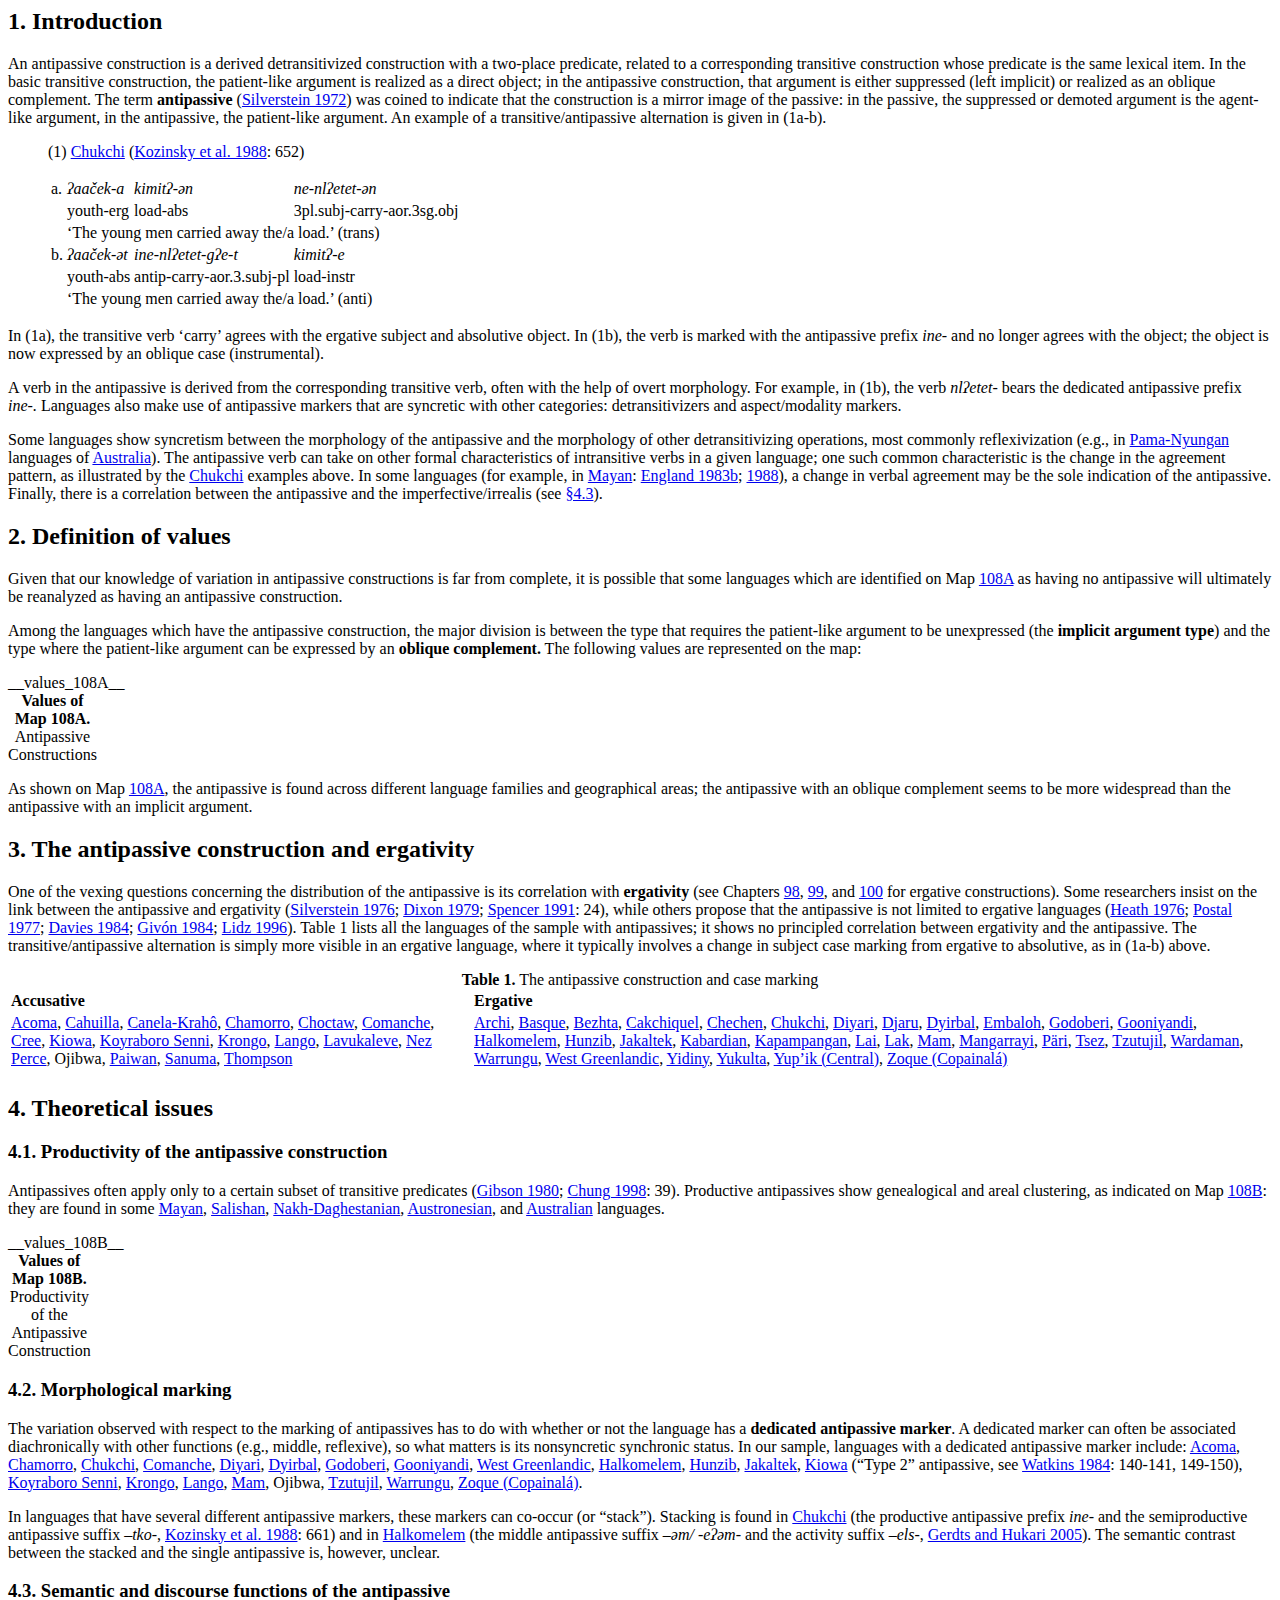
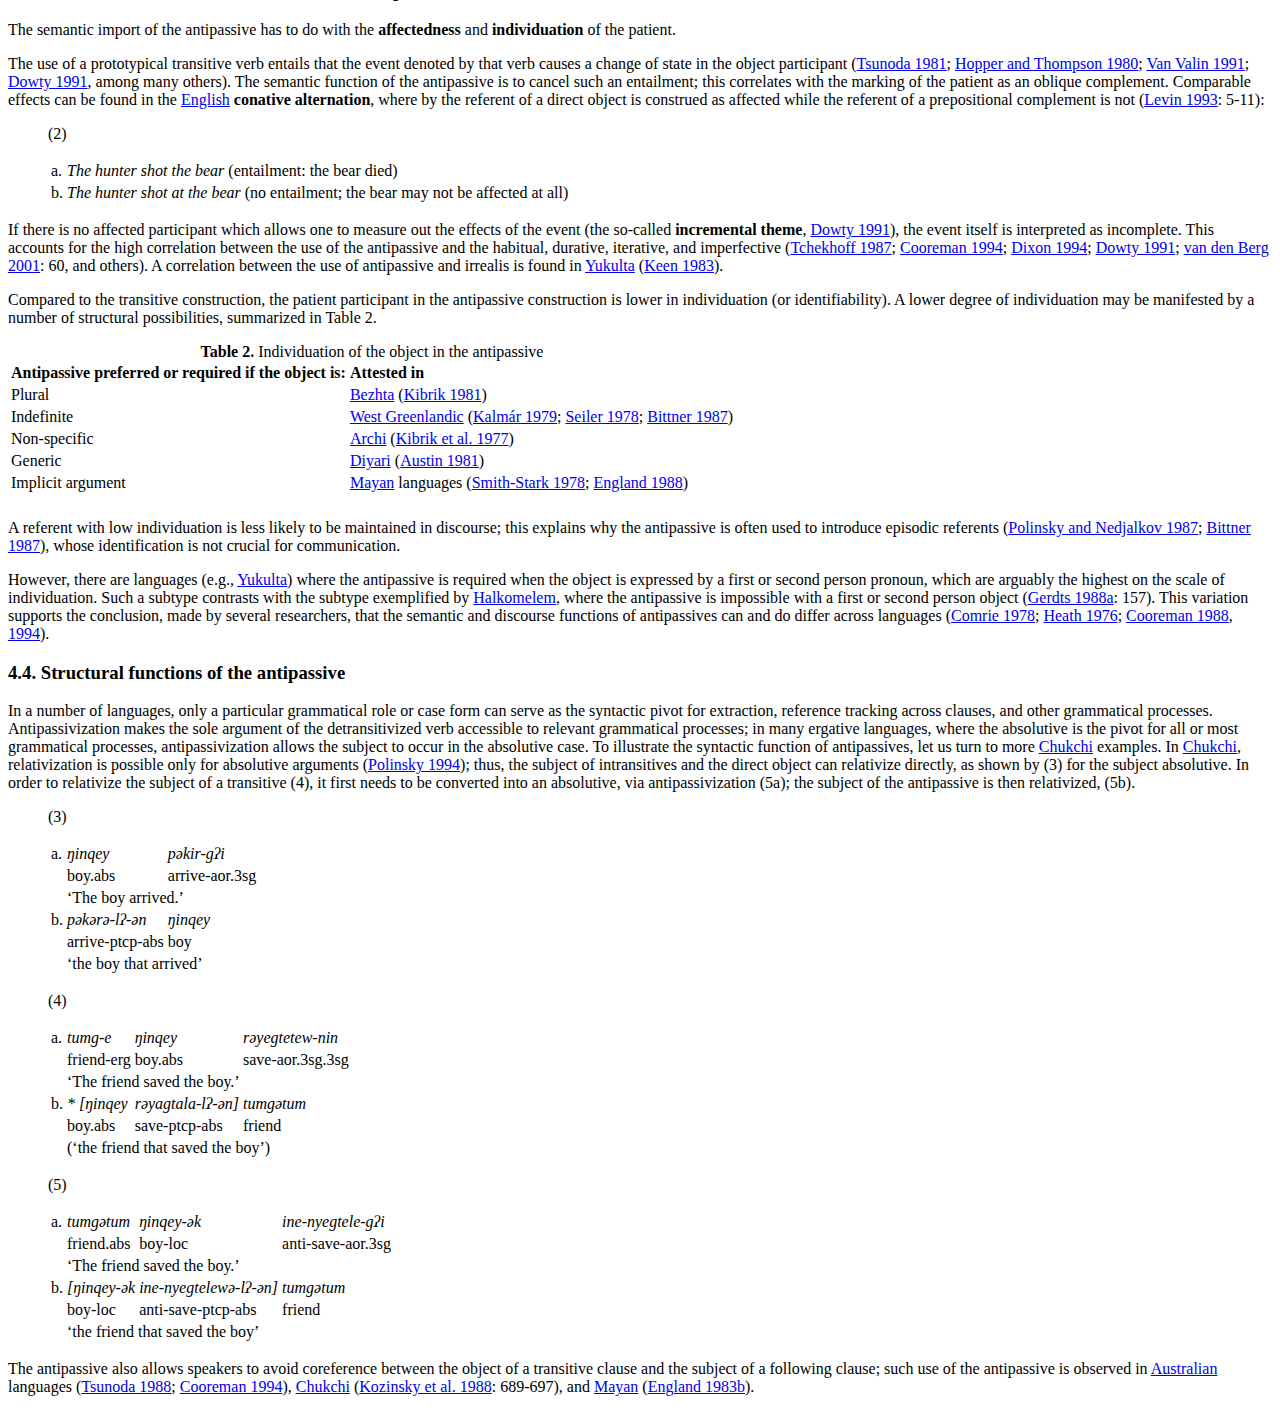
<file: cldf/docs/chapter_108.html>
<html><body><div dir="ltr" id="description">
<h2 class="heading-1">
<a name="1._Introduction"></a>1. Introduction</h2>
<p class="Textbody">An antipassive construction is a derived detransitivized construction with a two-place predicate, related to a corresponding transitive construction whose predicate is the same lexical item. In the basic transitive construction, the patient-like argument is realized as a direct object; in the antipassive construction, that argument is either suppressed (left implicit) or realized as an oblique complement. The term <b>antipassive</b> (<a class="Reference" href="http://wals.info/refdb/record/Silverstein-1972" title="view reference details">Silverstein 1972</a>) was coined to indicate that the construction is a mirror image of the passive: in the passive, the suppressed or demoted argument is the agent-like argument, in the antipassive, the patient-like argument. An example of a transitive/antipassive alternation is given in (1a-b).</p>
<blockquote class="example"><p class="example-start">(1) <a class="Language" href="http://wals.info/languoid/lect/wals_code_chk" title="view language details">Chukchi</a> (<a class="Reference" href="http://wals.info/refdb/record/Kozinsky-et-al-1988" title="view reference details">Kozinsky et al. 1988</a>: 652) </p>
<div style="text-align:left">
<table class="table table-hover">
<tr>
<td style="text-align:left;">
<p class="Standard">a.</p>
</td>
<td style="text-align:left;">
<p class="Standard"><i>ʔaaček-a</i></p>
</td>
<td style="text-align:left;">
<p class="Standard"><i>kimitʔ-ən</i></p>
</td>
<td style="text-align:left;">
<p class="Standard"><i>ne-nlʔetet-ən</i></p>
</td>
</tr>
<tr>
<td style="text-align:left;"> 
        </td>
<td style="text-align:left;">
<p class="Standard">youth-<span class="T3"><span class="hint--bottom" data-hint="ergative">erg</span></span></p>
</td>
<td style="text-align:left;">
<p class="Standard">load-<span class="T3"><span class="hint--bottom" data-hint="absolutive">abs</span></span></p>
</td>
<td style="text-align:left;">
<p class="Standard">3<span class="T3"><span class="hint--bottom" data-hint="plural">pl</span>.subj</span>-carry-<span class="T3">aor.<span class="hint--bottom" data-hint="singular">3sg</span>.<span class="hint--bottom" data-hint="object">obj</span></span></p>
</td>
</tr>
<tr>
<td style="text-align:left;"> 
        </td>
<td colspan="3" style="text-align:left;">
<p class="Standard">‘The young men carried away the/a load.’ (trans)</p>
</td>
</tr>
<tr>
<td style="text-align:left;">
<p class="Standard">b.</p>
</td>
<td style="text-align:left;">
<p class="Standard"><i>ʔaaček-ət</i></p>
</td>
<td style="text-align:left;">
<p class="Standard"><i>ine-nlʔetet-gʔe-t</i></p>
</td>
<td style="text-align:left;">
<p class="Standard"><i>kimitʔ-e</i></p>
</td>
</tr>
<tr>
<td style="text-align:left;"> 
        </td>
<td style="text-align:left;">
<p class="Standard">youth-<span class="T3"><span class="hint--bottom" data-hint="absolutive">abs</span></span></p>
</td>
<td style="text-align:left;">
<p class="Standard"><span class="T3"><span class="hint--bottom" data-hint="antipassive">antip</span></span>-carry-<span class="T3">aor.<span class="hint--bottom" data-hint="singular">3</span>.subj-pl</span></p>
</td>
<td style="text-align:left;">
<p class="Standard">load-<span class="T3">instr</span></p>
</td>
</tr>
<tr>
<td style="text-align:left;"> 
        </td>
<td colspan="3" style="text-align:left;">
<p class="Standard">‘The young men carried away the/a load.’ (anti)</p>
</td>
</tr>
</table>
</div>
<p class="example-end"></p></blockquote>
<p class="Textbody">In (1a), the transitive verb ‘carry’ agrees with the ergative subject and absolutive object. In (1b), the verb is marked with the antipassive prefix <i>ine-</i> and no longer agrees with the object; the object is now expressed by an oblique case (instrumental).</p>
<p class="Firstlineindent">A verb in the antipassive is derived from the corresponding transitive verb, often with the help of overt morphology. For example, in (1b), the verb <i>nlʔetet-</i> bears the dedicated antipassive prefix <i>ine-.</i> Languages also make use of antipassive markers that are syncretic with other categories: detransitivizers and aspect/modality markers.</p>
<p class="Firstlineindent">Some languages show syncretism between the morphology of the antipassive and the morphology of other detransitivizing operations, most commonly reflexivization (e.g., in <a class="Genus" href="http://wals.info/family/australian#pamanyungan" title="Pama-Nyungan">Pama-Nyungan</a> languages of <a class="Country" href="http://wals.info/country/AU" title="view languages for country">Australia</a>). The antipassive verb can take on other formal characteristics of intransitive verbs in a given language; one such common characteristic is the change in the agreement pattern, as illustrated by the <a class="Language" href="http://wals.info/languoid/lect/wals_code_chk" title="view language details">Chukchi</a> examples above. In some languages (for example, in <a class="Family" href="http://wals.info/languoid/family/mayan" title="Mayan">Mayan</a>: <a class="Reference" href="http://wals.info/refdb/record/England-1983b" title="view reference details">England 1983b</a>; <a class="Reference" href="http://wals.info/refdb/record/England-1988" title="view reference details">1988</a>), a change in verbal agreement may be the sole indication of the antipassive. Finally, there is a correlation between the antipassive and the imperfective/irrealis (see <a href="#section4.3.">§4.3</a>).</p>
<h2 class="heading-1">
<a name="2._Definition_of_values"></a>2. Definition of values</h2>
<p class="Textbody">Given that our knowledge of variation in antipassive constructions is far from complete, it is possible that some languages which are identified on Map <a class="Feature" href="http://wals.info/feature/108A">108A</a> as having no antipassive will ultimately be reanalyzed as having an antipassive construction.</p>
<p class="Firstlineindent">Among the languages which have the antipassive construction, the major division is between the type that requires the patient-like argument to be unexpressed (the <b>implicit argument type</b>) and the type where the patient-like argument can be expressed by an <b>oblique complement.</b> The following values are represented on the map:</p>
<div style="text-align:left">
<table class="table table-hover values" id="value-table-108A" style="width: auto;"><caption><a name="108A"></a><b>Values of Map 108A.</b> Antipassive Constructions</caption>__values_108A__</table>
</div>
<p class="Textbody">As shown on Map <a class="Feature" href="http://wals.info/feature/108A">108A</a>, the antipassive is found across different language families and geographical areas; the antipassive with an oblique complement seems to be more widespread than the antipassive with an implicit argument.</p>
<h2 class="heading-1">
<a name="3._The_antipassive_construction_and_ergativity"></a>3. The antipassive construction and ergativity</h2>
<p class="Textbody">One of the vexing questions concerning the distribution of the antipassive is its correlation with <b>ergativity</b> (see Chapters <a class="Feature" href="http://wals.info/chapter/98">98</a>, <a class="Feature" href="http://wals.info/chapter/99">99</a>, and <a class="Feature" href="http://wals.info/chapter/100">100</a> for ergative constructions). Some researchers insist on the link between the antipassive and ergativity (<a class="Reference" href="http://wals.info/refdb/record/Silverstein-1976" title="view reference details">Silverstein 1976</a>; <a class="Reference" href="http://wals.info/refdb/record/Dixon-1979" title="view reference details">Dixon 1979</a>; <a class="Reference" href="http://wals.info/refdb/record/Spencer-1991" title="view reference details">Spencer 1991</a>: 24), while others propose that the antipassive is not limited to ergative languages (<a class="Reference" href="http://wals.info/refdb/record/Heath-1976" title="view reference details">Heath 1976</a>; <a class="Reference" href="http://wals.info/refdb/record/Postal-1977" title="view reference details">Postal 1977</a>; <a class="Reference" href="http://wals.info/refdb/record/Davies-1984" title="view reference details">Davies 1984</a>; <a class="Reference" href="http://wals.info/refdb/record/Givon-1984" title="view reference details">Givón 1984</a>; <a class="Reference" href="http://wals.info/refdb/record/Lidz-1996" title="view reference details">Lidz 1996</a>). Table 1 lists all the languages of the sample with antipassives; it shows no principled correlation between ergativity and the antipassive. The transitive/antipassive alternation is simply more visible in an ergative language, where it typically involves a change in subject case marking from ergative to absolutive, as in (1a-b) above.</p>
<div style="text-align:left; margin-bottom:1.5em;">
<table class="table table-hover"><caption><b>Table 1.</b> The antipassive construction and case marking</caption>
<tr>
<th style="text-align:left; ">
<p class="Standard"><b>Accusative</b></p>
</th>
<th style="text-align:left; ">
<p class="Standard"><b>Ergative</b></p>
</th>
</tr>
<tr>
<td>
<p class="Standard"><a class="Language" href="http://wals.info/languoid/lect/wals_code_aco" title="view language details">Acoma</a>, <a class="Language" href="http://wals.info/languoid/lect/wals_code_cah" title="view language details">Cahuilla</a>, <a class="Language" href="http://wals.info/languoid/lect/wals_code_ckr" title="view language details">Canela-Krahô</a>, <a class="Language" href="http://wals.info/languoid/lect/wals_code_cha" title="view language details">Chamorro</a>, <a class="Language" href="http://wals.info/languoid/lect/wals_code_cct" title="view language details">Choctaw</a>, <a class="Language" href="http://wals.info/languoid/lect/wals_code_cmn" title="view language details">Comanche</a>, <a class="Language" href="http://wals.info/languoid/lect/wals_code_cre" title="view language details">Cree</a>, <a class="Language" href="http://wals.info/languoid/lect/wals_code_kio" title="view language details">Kiowa</a>, <a class="Language" href="http://wals.info/languoid/lect/wals_code_kse" title="view language details">Koyraboro Senni</a>, <a class="Language" href="http://wals.info/languoid/lect/wals_code_kro" title="view language details">Krongo</a>, <a class="Language" href="http://wals.info/languoid/lect/wals_code_lan" title="view language details">Lango</a>, <a class="Language" href="http://wals.info/languoid/lect/wals_code_lav" title="view language details">Lavukaleve</a>, <a class="Language" href="http://wals.info/languoid/lect/wals_code_nez" title="view language details">Nez Perce</a>, Ojibwa, <a class="Language" href="http://wals.info/languoid/lect/wals_code_pai" title="view language details">Paiwan</a>, <a class="Language" href="http://wals.info/languoid/lect/wals_code_snm" title="view language details">Sanuma</a>, <a class="Language" href="http://wals.info/languoid/lect/wals_code_tho" title="view language details">Thompson</a></p>
</td>
<td>
<p class="Standard"><a class="Language" href="http://wals.info/languoid/lect/wals_code_arc" title="view language details">Archi</a>, <a class="Language" href="http://wals.info/languoid/lect/wals_code_bsq" title="view language details">Basque</a>, <a class="Language" href="http://wals.info/languoid/lect/wals_code_bez" title="view language details">Bezhta</a>, <a class="Language" href="http://wals.info/languoid/lect/wals_code_cak" title="view language details">Cakchiquel</a>, <a class="Language" href="http://wals.info/languoid/lect/wals_code_chc" title="view language details">Chechen</a>, <a class="Language" href="http://wals.info/languoid/lect/wals_code_chk" title="view language details">Chukchi</a>, <a class="Language" href="http://wals.info/languoid/lect/wals_code_diy" title="view language details">Diyari</a>, <a class="Language" href="http://wals.info/languoid/lect/wals_code_djr" title="view language details">Djaru</a>, <a class="Language" href="http://wals.info/languoid/lect/wals_code_dyi" title="view language details">Dyirbal</a>, <a class="Language" href="http://wals.info/languoid/lect/wals_code_eml" title="view language details">Embaloh</a>, <a class="Language" href="http://wals.info/languoid/lect/wals_code_god" title="view language details">Godoberi</a>, <a class="Language" href="http://wals.info/languoid/lect/wals_code_goo" title="view language details">Gooniyandi</a>, <a class="Language" href="http://wals.info/languoid/lect/wals_code_hli" title="view language details">Halkomelem</a>, <a class="Language" href="http://wals.info/languoid/lect/wals_code_hzb" title="view language details">Hunzib</a>, <a class="Language" href="http://wals.info/languoid/lect/wals_code_jak" title="view language details">Jakaltek</a>, <a class="Language" href="http://wals.info/languoid/lect/wals_code_kab" title="view language details">Kabardian</a>, <a class="Language" href="http://wals.info/languoid/lect/wals_code_kpm" title="view language details">Kapampangan</a>, <a class="Language" href="http://wals.info/languoid/lect/wals_code_lai" title="view language details">Lai</a>, <a class="Language" href="http://wals.info/languoid/lect/wals_code_lak" title="view language details">Lak</a>, <a class="Language" href="http://wals.info/languoid/lect/wals_code_mam" title="view language details">Mam</a>, <a class="Language" href="http://wals.info/languoid/lect/wals_code_myi" title="view language details">Mangarrayi</a>, <a class="Language" href="http://wals.info/languoid/lect/wals_code_par" title="view language details">Päri</a>, <a class="Language" href="http://wals.info/languoid/lect/wals_code_tsz" title="view language details">Tsez</a>, <a class="Language" href="http://wals.info/languoid/lect/wals_code_tzu" title="view language details">Tzutujil</a>, <a class="Language" href="http://wals.info/languoid/lect/wals_code_wrd" title="view language details">Wardaman</a>, <a class="Language" href="http://wals.info/languoid/lect/wals_code_wgu" title="view language details">Warrungu</a>, <a class="Language" href="http://wals.info/languoid/lect/wals_code_grw" title="view language details">West Greenlandic</a>, <a class="Language" href="http://wals.info/languoid/lect/wals_code_yid" title="view language details">Yidiny</a>, <a class="Language" href="http://wals.info/languoid/lect/wals_code_yuk" title="view language details">Yukulta</a>, <a class="Language" href="http://wals.info/languoid/lect/wals_code_ypk" title="view language details">Yup’ik (Central)</a>, <a class="Language" href="http://wals.info/languoid/lect/wals_code_zqc" title="view language details">Zoque (Copainalá)</a></p>
</td>
</tr>
</table>
</div>
<h2 class="heading-1">
<a name="4._Theoretical_issues"></a>4. Theoretical issues</h2>
<h3 class="heading-2">
<a name="section4.1."></a>4.1. Productivity of the antipassive construction</h3>
<p class="Textbody">Antipassives often apply only to a certain subset of transitive predicates (<a class="Reference" href="http://wals.info/refdb/record/Gibson-1980" title="view reference details">Gibson 1980</a>; <a class="Reference" href="http://wals.info/refdb/record/Chung-1998" title="view reference details">Chung 1998</a>: 39). Productive antipassives show genealogical and areal clustering, as indicated on Map <a class="Feature" href="http://wals.info/feature/108B">108B</a>: they are found in some <a class="Family" href="http://wals.info/languoid/family/mayan" title="Mayan">Mayan</a>, <a class="Family" href="http://wals.info/languoid/family/salishan" title="Salishan">Salishan</a>, <a class="Family" href="http://wals.info/languoid/family/nakhdaghestanian" title="Nakh-Daghestanian">Nakh-Daghestanian</a>, <a class="Family" href="http://wals.info/languoid/family/austronesian" title="Austronesian">Austronesian</a>, and <a class="Family" href="http://wals.info/languoid/family/australian" title="Australian">Australian</a> languages.</p>
<div style="text-align:left">
<table class="table table-hover values" id="value-table-108B" style="width: auto;"><caption><a name="108B"></a><b>Values of Map 108B.</b> Productivity of the Antipassive Construction</caption>__values_108B__</table>
</div>
<h3 class="heading-2">
<a name="section4.2."></a>4.2. Morphological marking</h3>
<p class="Textbody">The variation observed with respect to the marking of antipassives has to do with whether or not the language has a <b>dedicated antipassive marker</b>. A dedicated marker can often be associated diachronically with other functions (e.g., middle, reflexive), so what matters is its nonsyncretic synchronic status. In our sample, languages with a dedicated antipassive marker include: <a class="Language" href="http://wals.info/languoid/lect/wals_code_aco" title="view language details">Acoma</a>, <a class="Language" href="http://wals.info/languoid/lect/wals_code_cha" title="view language details">Chamorro</a>, <a class="Language" href="http://wals.info/languoid/lect/wals_code_chk" title="view language details">Chukchi</a>, <a class="Language" href="http://wals.info/languoid/lect/wals_code_cmn" title="view language details">Comanche</a>, <a class="Language" href="http://wals.info/languoid/lect/wals_code_diy" title="view language details">Diyari</a>, <a class="Language" href="http://wals.info/languoid/lect/wals_code_dyi" title="view language details">Dyirbal</a>, <a class="Language" href="http://wals.info/languoid/lect/wals_code_god" title="view language details">Godoberi</a>, <a class="Language" href="http://wals.info/languoid/lect/wals_code_goo" title="view language details">Gooniyandi</a>, <a class="Language" href="http://wals.info/languoid/lect/wals_code_grw" title="view language details">West Greenlandic</a>, <a class="Language" href="http://wals.info/languoid/lect/wals_code_hli" title="view language details">Halkomelem</a>, <a class="Language" href="http://wals.info/languoid/lect/wals_code_hzb" title="view language details">Hunzib</a>, <a class="Language" href="http://wals.info/languoid/lect/wals_code_jak" title="view language details">Jakaltek</a>, <a class="Language" href="http://wals.info/languoid/lect/wals_code_kio" title="view language details">Kiowa</a> (“Type 2” antipassive, see <a class="Reference" href="http://wals.info/refdb/record/Watkins-1984" title="view reference details">Watkins 1984</a>: 140-141, 149-150), <a class="Language" href="http://wals.info/languoid/lect/wals_code_kse" title="view language details">Koyraboro Senni</a>, <a class="Language" href="http://wals.info/languoid/lect/wals_code_kro" title="view language details">Krongo</a>, <a class="Language" href="http://wals.info/languoid/lect/wals_code_lan" title="view language details">Lango</a>, <a class="Language" href="http://wals.info/languoid/lect/wals_code_mam" title="view language details">Mam</a>, Ojibwa, <a class="Language" href="http://wals.info/languoid/lect/wals_code_tzu" title="view language details">Tzutujil</a>, <a class="Language" href="http://wals.info/languoid/lect/wals_code_wgu" title="view language details">Warrungu</a>, <a class="Language" href="http://wals.info/languoid/lect/wals_code_zqc" title="view language details">Zoque (Copainalá)</a>.</p>
<p class="Firstlineindent">In languages that have several different antipassive markers, these markers can co-occur (or “stack”). Stacking is found in <a class="Language" href="http://wals.info/languoid/lect/wals_code_chk" title="view language details">Chukchi</a> (the productive antipassive prefix <i>ine-</i> and the semiproductive antipassive suffix <i>–tko-</i>, <a class="Reference" href="http://wals.info/refdb/record/Kozinsky-et-al-1988" title="view reference details">Kozinsky et al. 1988</a>: 661) and in <a class="Language" href="http://wals.info/languoid/lect/wals_code_hli" title="view language details">Halkomelem</a> (the middle antipassive suffix <i>–əm/ -eʔəm-</i> and the activity suffix –<i>els-</i>, <a class="Reference" href="http://wals.info/refdb/record/Gerdts-and-Hukari-2005" title="view reference details">Gerdts and Hukari 2005</a>). The semantic contrast between the stacked and the single antipassive is, however, unclear.</p>
<h3 class="heading-2">
<a name="section4.3."></a>4.3. Semantic and discourse functions of the antipassive</h3>
<p class="Textbody">The semantic import of the antipassive has to do with the <b>affectedness</b> and <b>individuation</b> of the patient.</p>
<p class="Firstlineindent">The use of a prototypical transitive verb entails that the event denoted by that verb causes a change of state in the object participant (<a class="Reference" href="http://wals.info/refdb/record/Tsunoda-1981" title="view reference details">Tsunoda 1981</a>; <a class="Reference" href="http://wals.info/refdb/record/Hopper-and-Thompson-1980" title="view reference details">Hopper and Thompson 1980</a>; <a class="Reference" href="http://wals.info/refdb/record/Van-Valin-1991" title="view reference details">Van Valin 1991</a>; <a class="Reference" href="http://wals.info/refdb/record/Dowty-1991" title="view reference details">Dowty 1991</a>, among many others). The semantic function of the antipassive is to cancel such an entailment; this correlates with the marking of the patient as an oblique complement. Comparable effects can be found in the <a class="Language" href="http://wals.info/languoid/lect/wals_code_eng" title="view language details">English</a> <b>conative alternation</b>, where by the referent of a direct object is construed as affected while the referent of a prepositional complement is not (<a class="Reference" href="http://wals.info/refdb/record/Levin-1993" title="view reference details">Levin 1993</a>: 5-11):</p>
<blockquote class="example"><p class="example-start">(2)</p>
<div style="text-align:left">
<table class="table table-hover">
<tr>
<td style="text-align:left;">
<p class="Standard">a.</p>
</td>
<td style="text-align:left;">
<p class="Standard"><i>The hunter shot the bear</i> (entailment: the bear died)</p>
</td>
</tr>
<tr>
<td style="text-align:left;">
<p class="Standard">b.</p>
</td>
<td style="text-align:left;">
<p class="Standard"><i>The hunter shot at the bear</i> (no entailment; the bear may not be affected at all)</p>
</td>
</tr>
</table>
</div>
<p class="example-end"></p></blockquote>
<p class="Textbody">If there is no affected participant which allows one to measure out the effects of the event (the so-called <b>incremental theme</b>, <a class="Reference" href="http://wals.info/refdb/record/Dowty-1991" title="view reference details">Dowty 1991</a>), the event itself is interpreted as incomplete. This accounts for the high correlation between the use of the antipassive and the habitual, durative, iterative, and imperfective (<a class="Reference" href="http://wals.info/refdb/record/Tchekhoff-1987" title="view reference details">Tchekhoff 1987</a>; <a class="Reference" href="http://wals.info/refdb/record/Cooreman-1994" title="view reference details">Cooreman 1994</a>; <a class="Reference" href="http://wals.info/refdb/record/Dixon-1994" title="view reference details">Dixon 1994</a>; <a class="Reference" href="http://wals.info/refdb/record/Dowty-1991" title="view reference details">Dowty 1991</a>; <a class="Reference" href="http://wals.info/refdb/record/van-den-Berg-2001" title="view reference details">van den Berg 2001</a>: 60, and others). A correlation between the use of antipassive and irrealis is found in <a class="Language" href="http://wals.info/languoid/lect/wals_code_yuk" title="view language details">Yukulta</a> (<a class="Reference" href="http://wals.info/refdb/record/Keen-1983" title="view reference details">Keen 1983</a>).</p>
<p class="Firstlineindent">Compared to the transitive construction, the patient participant in the antipassive construction is lower in individuation (or identifiability). A lower degree of individuation may be manifested by a number of structural possibilities, summarized in Table 2.</p>
<div style="text-align:left; margin-bottom:1.5em;">
<table class="table table-hover"><caption><b>Table 2.</b> Individuation of the object in the antipassive</caption>
<tr>
<th style="text-align:left; ">
<p class="Standard"><b>Antipassive preferred or required if the object is:</b></p>
</th>
<th style="text-align:left; ">
<p class="Standard"><b>Attested in</b></p>
</th>
</tr>
<tr>
<td>
<p class="Standard">Plural</p>
</td>
<td>
<p class="Standard"><a class="Language" href="http://wals.info/languoid/lect/wals_code_bez" title="view language details">Bezhta</a> (<a class="Reference" href="http://wals.info/refdb/record/Kibrik-1981" title="view reference details">Kibrik 1981</a>)</p>
</td>
</tr>
<tr>
<td>
<p class="Standard">Indefinite</p>
</td>
<td>
<p class="Standard"><a class="Language" href="http://wals.info/languoid/lect/wals_code_grw" title="view language details">West Greenlandic</a> (<a class="Reference" href="http://wals.info/refdb/record/Kalmar-1979" title="view reference details">Kalmár 1979</a>; <a class="Reference" href="http://wals.info/refdb/record/Seiler-1978" title="view reference details">Seiler 1978</a>; <a class="Reference" href="http://wals.info/refdb/record/Bittner-1987" title="view reference details">Bittner 1987</a>)</p>
</td>
</tr>
<tr>
<td>
<p class="Standard">Non-specific</p>
</td>
<td>
<p class="Standard"><a class="Language" href="http://wals.info/languoid/lect/wals_code_arc" title="view language details">Archi</a> (<a class="Reference" href="http://wals.info/refdb/record/Kibrik-et-al-1977" title="view reference details">Kibrik et al. 1977</a>)</p>
</td>
</tr>
<tr>
<td>
<p class="Standard">Generic</p>
</td>
<td>
<p class="Standard"><a class="Language" href="http://wals.info/languoid/lect/wals_code_diy" title="view language details">Diyari</a> (<a class="Reference" href="http://wals.info/refdb/record/Austin-1981" title="view reference details">Austin 1981</a>)</p>
</td>
</tr>
<tr>
<td>
<p class="Standard">Implicit argument</p>
</td>
<td>
<p class="Standard"><a class="Family" href="http://wals.info/languoid/family/mayan" title="Mayan">Mayan</a> languages (<a class="Reference" href="http://wals.info/refdb/record/Smith-Stark-1978" title="view reference details">Smith-Stark 1978</a>; <a class="Reference" href="http://wals.info/refdb/record/England-1988" title="view reference details">England 1988</a>)</p>
</td>
</tr>
</table>
</div>
<p class="Textbody">A referent with low individuation is less likely to be maintained in discourse; this explains why the antipassive is often used to introduce episodic referents (<a class="Reference" href="http://wals.info/refdb/record/Polinsky-and-Nedjalkov-1987" title="view reference details">Polinsky and Nedjalkov 1987</a>; <a class="Reference" href="http://wals.info/refdb/record/Bittner-1987" title="view reference details">Bittner 1987</a>), whose identification is not crucial for communication.</p>
<p class="Firstlineindent">However, there are languages (e.g., <a class="Language" href="http://wals.info/languoid/lect/wals_code_yuk" title="view language details">Yukulta</a>) where the antipassive is required when the object is expressed by a first or second person pronoun, which are arguably the highest on the scale of individuation. Such a subtype contrasts with the subtype exemplified by <a class="Language" href="http://wals.info/languoid/lect/wals_code_hli" title="view language details">Halkomelem</a>, where the antipassive is impossible with a first or second person object (<a class="Reference" href="http://wals.info/refdb/record/Gerdts-1988a" title="view reference details">Gerdts 1988a</a>: 157). This variation supports the conclusion, made by several researchers, that the semantic and discourse functions of antipassives can and do differ across languages (<a class="Reference" href="http://wals.info/refdb/record/Comrie-1978" title="view reference details">Comrie 1978</a>; <a class="Reference" href="http://wals.info/refdb/record/Heath-1976" title="view reference details">Heath 1976</a>; <a class="Reference" href="http://wals.info/refdb/record/Cooreman-1988" title="view reference details">Cooreman 1988</a>, <a class="Reference" href="http://wals.info/refdb/record/Cooreman-1994" title="view reference details">1994</a>).</p>
<h3 class="heading-2">
<a name="section4.4."></a>4.4. Structural functions of the antipassive</h3>
<p class="Textbody">In a number of languages, only a particular grammatical role or case form can serve as the syntactic pivot for extraction, reference tracking across clauses, and other grammatical processes. Antipassivization makes the sole argument of the detransitivized verb accessible to relevant grammatical processes; in many ergative languages, where the absolutive is the pivot for all or most grammatical processes, antipassivization allows the subject to occur in the absolutive case. To illustrate the syntactic function of antipassives, let us turn to more <a class="Language" href="http://wals.info/languoid/lect/wals_code_chk" title="view language details">Chukchi</a> examples. In <a class="Language" href="http://wals.info/languoid/lect/wals_code_chk" title="view language details">Chukchi</a>, relativization is possible only for absolutive arguments (<a class="Reference" href="http://wals.info/refdb/record/Polinsky-1994" title="view reference details">Polinsky 1994</a>); thus, the subject of intransitives and the direct object can relativize directly, as shown by (3) for the subject absolutive. In order to relativize the subject of a transitive (4), it first needs to be converted into an absolutive, via antipassivization (5a); the subject of the antipassive is then relativized, (5b).</p>
<blockquote class="example"><p class="example-start">(3)</p>
<div style="text-align:left">
<table class="table table-hover">
<tr>
<td style="text-align:left;">
<p class="Standard">a.</p>
</td>
<td style="text-align:left;">
<p class="Standard"><i>ŋinqey</i></p>
</td>
<td style="text-align:left;">
<p class="Standard"><i>pəkir-gʔi</i></p>
</td>
</tr>
<tr>
<td style="text-align:left;"> 
        </td>
<td style="text-align:left;">
<p class="Standard">boy.<span class="T3"><span class="hint--bottom" data-hint="absolutive">abs</span></span></p>
</td>
<td style="text-align:left;">
<p class="Standard">arrive-<span class="T3">aor.<span class="hint--bottom" data-hint="singular">3sg</span></span></p>
</td>
</tr>
<tr>
<td style="text-align:left;"> 
        </td>
<td colspan="2" style="text-align:left;">
<p class="Standard">‘The boy arrived.’</p>
</td>
</tr>
<tr>
<td style="text-align:left;">
<p class="Standard">b.</p>
</td>
<td style="text-align:left;">
<p class="Standard"><i>pəkərə-lʔ-ən</i></p>
</td>
<td style="text-align:left;">
<p class="Standard"><i>ŋinqey</i></p>
</td>
</tr>
<tr>
<td style="text-align:left;"> 
        </td>
<td style="text-align:left;">
<p class="Standard">arrive-<span class="T3">ptcp-abs</span></p>
</td>
<td style="text-align:left;">
<p class="Standard">boy</p>
</td>
</tr>
<tr>
<td style="text-align:left;"> 
        </td>
<td colspan="2" style="text-align:left;">
<p class="Standard">‘the boy that arrived’</p>
</td>
</tr>
</table>
</div>
<p class="example-end"></p></blockquote>
<blockquote class="example"><p class="example-start">(4)</p>
<div style="text-align:left">
<table class="table table-hover">
<tr>
<td style="text-align:left;">
<p class="Standard">a.</p>
</td>
<td style="text-align:left;">
<p class="Standard"><i>tumg-e</i></p>
</td>
<td style="text-align:left;">
<p class="Standard"><i>ŋinqey</i></p>
</td>
<td style="text-align:left;">
<p class="Standard"><i>rəyegtetew-nin</i></p>
</td>
</tr>
<tr>
<td style="text-align:left;"> 
        </td>
<td style="text-align:left;">
<p class="Standard">friend-<span class="T3"><span class="hint--bottom" data-hint="ergative">erg</span></span></p>
</td>
<td style="text-align:left;">
<p class="Standard">boy.<span class="T3"><span class="hint--bottom" data-hint="absolutive">abs</span></span></p>
</td>
<td style="text-align:left;">
<p class="Standard">save-<span class="T3">aor.<span class="hint--bottom" data-hint="singular">3sg</span>.<span class="hint--bottom" data-hint="singular">3sg</span></span></p>
</td>
</tr>
<tr>
<td style="text-align:left;"> 
        </td>
<td colspan="3" style="text-align:left;">
<p class="Standard">‘The friend saved the boy.’</p>
</td>
</tr>
<tr>
<td style="text-align:left;">
<p class="Standard">b.</p>
</td>
<td style="text-align:left;">
<p class="Standard"><i>* [ŋinqey</i></p>
</td>
<td style="text-align:left;">
<p class="Standard"><i>rəyagtala-lʔ-ən]</i></p>
</td>
<td style="text-align:left;">
<p class="Standard"><i>tumgətum</i></p>
</td>
</tr>
<tr>
<td style="text-align:left;"> 
        </td>
<td style="text-align:left;">
<p class="Standard">boy.<span class="T3"><span class="hint--bottom" data-hint="absolutive">abs</span></span></p>
</td>
<td style="text-align:left;">
<p class="Standard">save-<span class="T3">ptcp-abs</span></p>
</td>
<td style="text-align:left;">
<p class="Standard">friend</p>
</td>
</tr>
<tr>
<td style="text-align:left;"> 
        </td>
<td colspan="3" style="text-align:left;">
<p class="Standard">(‘the friend that saved the boy’)</p>
</td>
</tr>
</table>
</div>
<p class="example-end"></p></blockquote>
<blockquote class="example"><p class="example-start">(5)</p>
<div style="text-align:left">
<table class="table table-hover">
<tr>
<td style="text-align:left;">
<p class="Standard">a.</p>
</td>
<td style="text-align:left;">
<p class="Standard"><i>tumgətum</i></p>
</td>
<td style="text-align:left;">
<p class="Standard"><i>ŋinqey-ək</i></p>
</td>
<td style="text-align:left;">
<p class="Standard"><i>ine-nyegtele-gʔi</i></p>
</td>
</tr>
<tr>
<td style="text-align:left;"> 
        </td>
<td style="text-align:left;">
<p class="Standard">friend.<span class="T3"><span class="hint--bottom" data-hint="absolutive">abs</span></span></p>
</td>
<td style="text-align:left;">
<p class="Standard">boy-<span class="T3"><span class="hint--bottom" data-hint="locative">loc</span></span></p>
</td>
<td style="text-align:left;">
<p class="Standard"><span class="T3">anti</span>-save-<span class="T3">aor.<span class="hint--bottom" data-hint="singular">3sg</span></span></p>
</td>
</tr>
<tr>
<td style="text-align:left;"> 
        </td>
<td colspan="3" style="text-align:left;">
<p class="Standard">‘The friend saved the boy.’</p>
</td>
</tr>
<tr>
<td style="text-align:left;">
<p class="Standard">b.</p>
</td>
<td style="text-align:left;">
<p class="Standard"><i>[ŋinqey-ək</i></p>
</td>
<td style="text-align:left;">
<p class="Standard"><i>ine-nyegtelewə-lʔ-ən]</i></p>
</td>
<td style="text-align:left;">
<p class="Standard"><i>tumgətum</i></p>
</td>
</tr>
<tr>
<td style="text-align:left;"> 
        </td>
<td style="text-align:left;">
<p class="Standard">boy-<span class="T3"><span class="hint--bottom" data-hint="locative">loc</span></span></p>
</td>
<td style="text-align:left;">
<p class="Standard"><span class="T3">anti</span>-save-<span class="T3">ptcp-abs</span></p>
</td>
<td style="text-align:left;">
<p class="Standard">friend</p>
</td>
</tr>
<tr>
<td style="text-align:left;"> 
        </td>
<td colspan="3" style="text-align:left;">
<p class="Standard">‘the friend that saved the boy’</p>
</td>
</tr>
</table>
</div>
<p class="example-end"></p></blockquote>
<p class="Textbody">The antipassive also allows speakers to avoid coreference between the object of a transitive clause and the subject of a following clause; such use of the antipassive is observed in <a class="Family" href="http://wals.info/languoid/family/australian" title="Australian">Australian</a> languages (<a class="Reference" href="http://wals.info/refdb/record/Tsunoda-1988" title="view reference details">Tsunoda 1988</a>; <a class="Reference" href="http://wals.info/refdb/record/Cooreman-1994" title="view reference details">Cooreman 1994</a>), <a class="Language" href="http://wals.info/languoid/lect/wals_code_chk" title="view language details">Chukchi</a> (<a class="Reference" href="http://wals.info/refdb/record/Kozinsky-et-al-1988" title="view reference details">Kozinsky et al. 1988</a>: 689-697), and <a class="Family" href="http://wals.info/languoid/family/mayan" title="Mayan">Mayan</a> (<a class="Reference" href="http://wals.info/refdb/record/England-1983b" title="view reference details">England 1983b</a>).</p>
</div></body></html>
</file>
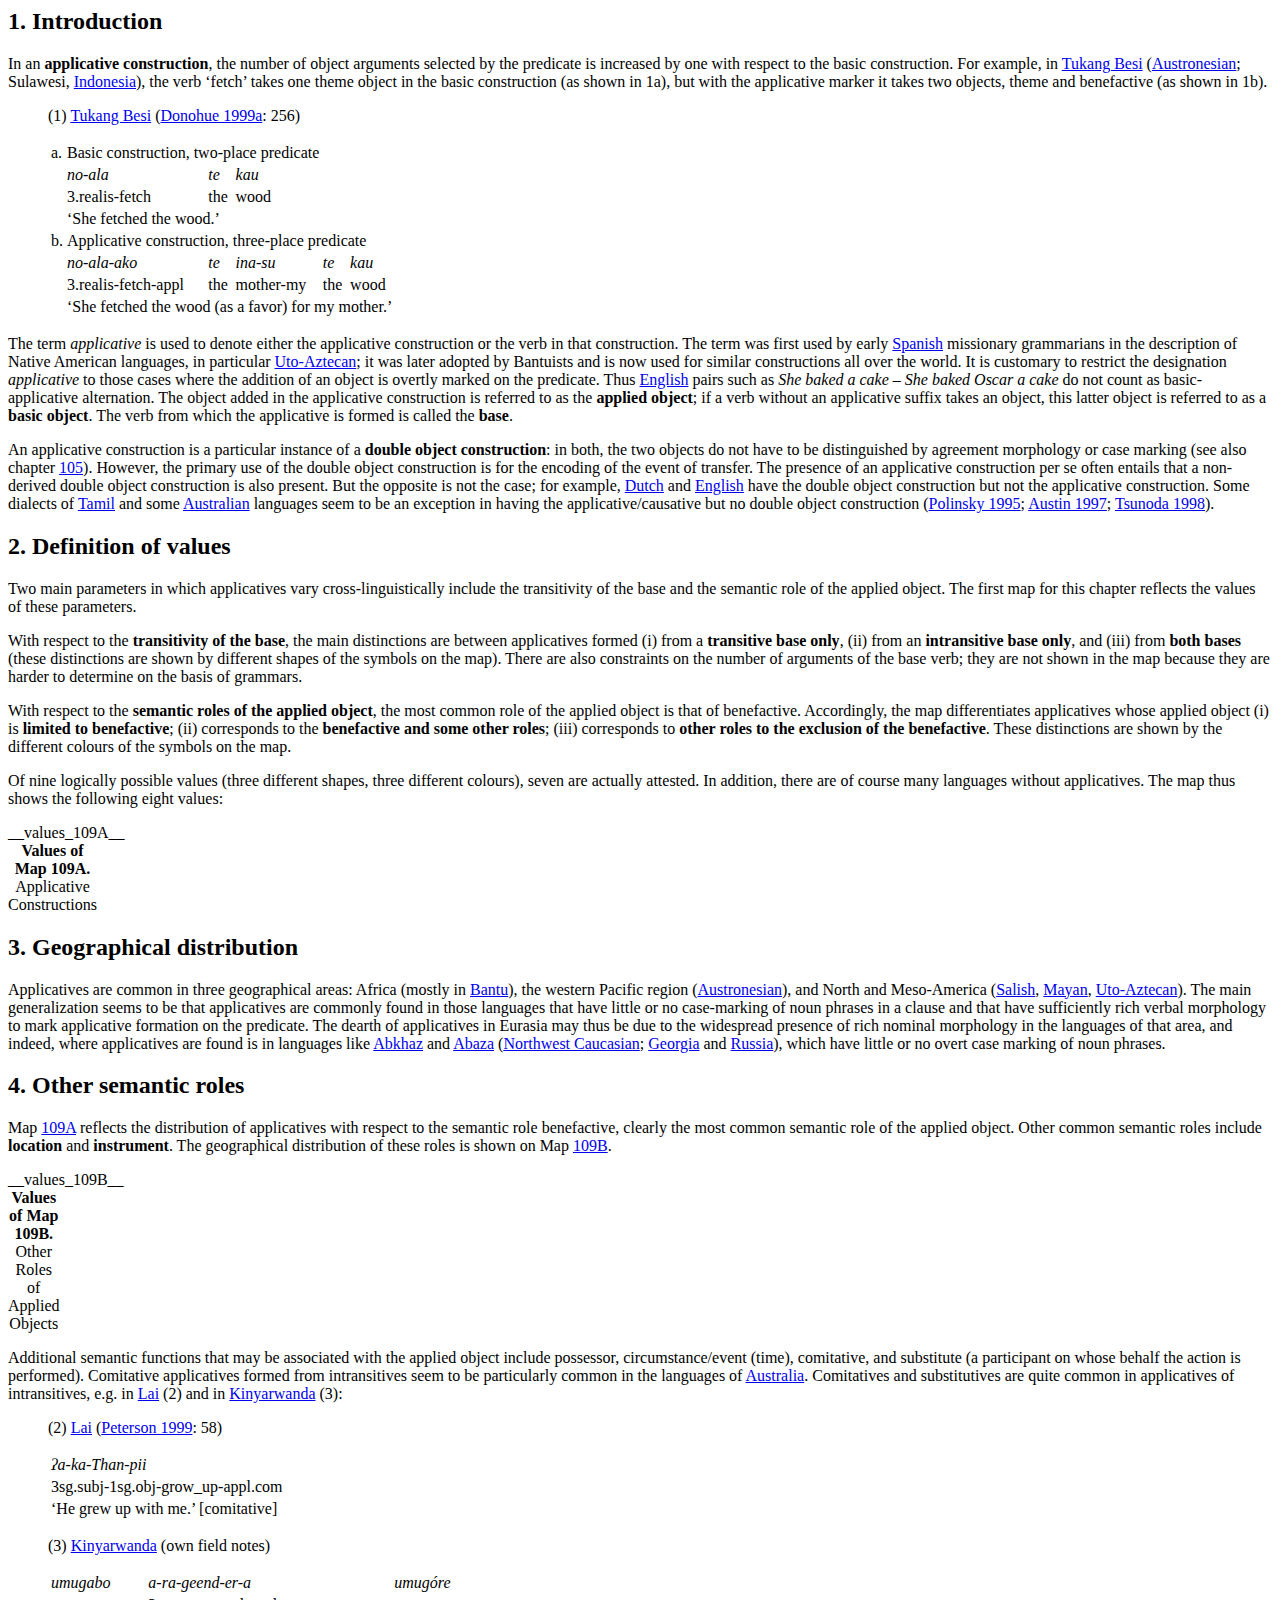
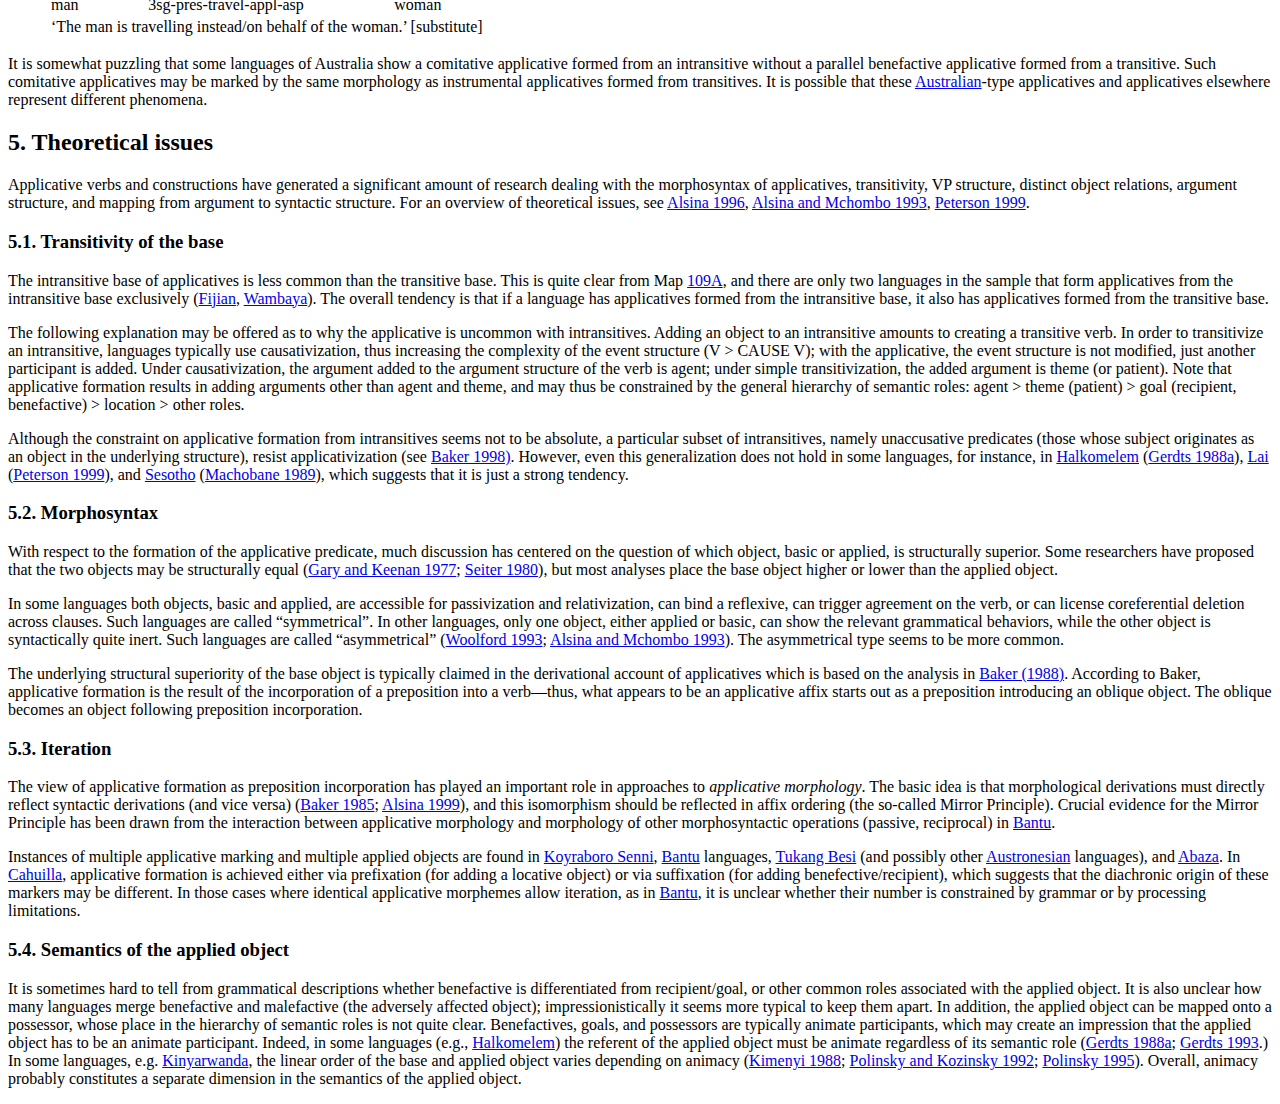
<file: cldf/docs/chapter_109.html>
<html><body><div dir="ltr" id="description">
<h2 class="heading-1">
<a name="1._Introduction"></a>1. Introduction</h2>
<p class="Textbody">In an <b>applicative construction</b>, the number of object arguments selected by the predicate is increased by one with respect to the basic construction. For example, in <a class="Language" href="http://wals.info/languoid/lect/wals_code_tuk" title="view language details">Tukang Besi</a> (<a class="Family" href="http://wals.info/languoid/family/austronesian" title="Austronesian">Austronesian</a>; Sulawesi, <a class="Country" href="http://wals.info/country/ID" title="view languages for country">Indonesia</a>), the verb ‘fetch’ takes one theme object in the basic construction (as shown in 1a), but with the applicative marker it takes two objects, theme and benefactive (as shown in 1b).</p>
<blockquote class="example"><p class="example-start">(1) <a class="Language" href="http://wals.info/languoid/lect/wals_code_tuk" title="view language details">Tukang Besi</a> (<a class="Reference" href="http://wals.info/refdb/record/Donohue-1999a" title="view reference details">Donohue 1999a</a>: 256)</p>
<div style="text-align:left">
<table class="table table-hover">
<tr>
<td style="text-align:left;">
<p class="Standard">a.</p>
</td>
<td colspan="5" style="text-align:left;">
<p class="Standard">Basic construction, two-place predicate</p>
</td>
</tr>
<tr>
<td style="text-align:left;"> 
        </td>
<td style="text-align:left;">
<p class="Standard"><i>no-ala</i></p>
</td>
<td style="text-align:left;">
<p class="Standard"><i>te</i></p>
</td>
<td colspan="3" style="text-align:left;">
<p class="Standard"><i>kau</i></p>
</td>
</tr>
<tr>
<td style="text-align:left;"> 
        </td>
<td style="text-align:left;">
<p class="Standard">3.<span class="T3">realis</span>-fetch</p>
</td>
<td style="text-align:left;">
<p class="Standard">the</p>
</td>
<td colspan="3" style="text-align:left;">
<p class="Standard">wood</p>
</td>
</tr>
<tr>
<td style="text-align:left;"> 
        </td>
<td colspan="5" style="text-align:left;">
<p class="Standard">‘She fetched the wood.’ </p>
</td>
</tr>
<tr>
<td style="text-align:left;">
<p class="Standard">b.</p>
</td>
<td colspan="5" style="text-align:left;">
<p class="Standard">Applicative construction, three-place predicate</p>
</td>
</tr>
<tr>
<td style="text-align:left;"> 
        </td>
<td style="text-align:left;">
<p class="Standard"><i>no-ala-ako</i></p>
</td>
<td style="text-align:left;">
<p class="Standard"><i>te</i></p>
</td>
<td style="text-align:left;">
<p class="Standard"><i>ina-su</i></p>
</td>
<td style="text-align:left;">
<p class="Standard"><i>te</i></p>
</td>
<td style="text-align:left;">
<p class="Standard"><i>kau</i></p>
</td>
</tr>
<tr>
<td style="text-align:left;"> 
        </td>
<td style="text-align:left;">
<p class="Standard">3.<span class="T3">realis</span>-fetch-<span class="T3"><span class="hint--bottom" data-hint="applicative">appl</span></span></p>
</td>
<td style="text-align:left;">
<p class="Standard">the</p>
</td>
<td style="text-align:left;">
<p class="Standard">mother-my</p>
</td>
<td style="text-align:left;">
<p class="Standard">the</p>
</td>
<td style="text-align:left;">
<p class="Standard">wood</p>
</td>
</tr>
<tr>
<td style="text-align:left;"> 
        </td>
<td colspan="5" style="text-align:left;">
<p class="Standard">‘She fetched the wood (as a favor) for my mother.’ </p>
</td>
</tr>
</table>
</div>
<p class="example-end"></p></blockquote>
<p class="Textbody">The term <i>applicative</i> is used to denote either the applicative construction or the verb in that construction. The term was first used by early <a class="Language" href="http://wals.info/languoid/lect/wals_code_spa" title="view language details">Spanish</a> missionary grammarians in the description of Native American languages, in particular <a class="Family" href="http://wals.info/languoid/family/utoaztecan" title="Uto-Aztecan">Uto-Aztecan</a>; it was later adopted by Bantuists and is now used for similar constructions all over the world. It is customary to restrict the designation <i>applicative</i> to those cases where the addition of an object is overtly marked on the predicate. Thus <a class="Language" href="http://wals.info/languoid/lect/wals_code_eng" title="view language details">English</a> pairs such as <i>She baked a cake</i> – <i>She baked Oscar a cake</i> do not count as basic-applicative alternation. The object added in the applicative construction is referred to as the <b>applied object</b>; if a verb without an applicative suffix takes an object, this latter object is referred to as a <b>basic object</b>. The verb from which the applicative is formed is called the <b>base</b>.</p>
<p class="Firstlineindent">An applicative construction is a particular instance of a <b>double object construction</b>: in both, the two objects do not have to be distinguished by agreement morphology or case marking (see also chapter <a class="Feature" href="http://wals.info/chapter/105">105</a>). However, the primary use of the double object construction is for the encoding of the event of transfer. The presence of an applicative construction per se often entails that a non-derived double object construction is also present. But the opposite is not the case; for example, <a class="Language" href="http://wals.info/languoid/lect/wals_code_dut" title="view language details">Dutch</a> and <a class="Language" href="http://wals.info/languoid/lect/wals_code_eng" title="view language details">English</a> have the double object construction but not the applicative construction. Some dialects of <a class="Language" href="http://wals.info/languoid/lect/wals_code_tml" title="view language details">Tamil</a> and some <a class="Family" href="http://wals.info/languoid/family/australian" title="Australian">Australian</a> languages seem to be an exception in having the applicative/causative but no double object construction (<a class="Reference" href="http://wals.info/refdb/record/Polinsky-1995" title="view reference details">Polinsky 1995</a>; <a class="Reference" href="http://wals.info/refdb/record/Austin-1997" title="view reference details">Austin 1997</a>; <a class="Reference" href="http://wals.info/refdb/record/Tsunoda-1998" title="view reference details">Tsunoda 1998</a>).</p>
<h2 class="heading-1">
<a name="2._Definition_of_values"></a>2. Definition of values</h2>
<p class="Textbody">Two main parameters in which applicatives vary cross-linguistically include the transitivity of the base and the semantic role of the applied object. The first map for this chapter reflects the values of these parameters. </p>
<p class="Firstlineindent">With respect to the <b>transitivity of the base</b>, the main distinctions are between applicatives formed (i) from a <b>transitive base only</b>, (ii) from an <b>intransitive base only</b>, and (iii) from <b>both bases</b> (these distinctions are shown by different shapes of the symbols on the map). There are also constraints on the number of arguments of the base verb; they are not shown in the map because they are harder to determine on the basis of grammars.</p>
<p class="Firstlineindent">With respect to the <b>semantic roles of the applied object</b>, the most common role of the applied object is that of benefactive. Accordingly, the map differentiates applicatives whose applied object (i) is <b>limited to benefactive</b>; (ii) corresponds to the <b>benefactive and some other roles</b>; (iii) corresponds to <b>other roles to the exclusion of the benefactive</b>. These distinctions are shown by the different colours of the symbols on the map.</p>
<p class="Firstlineindent">Of nine logically possible values (three different shapes, three different colours), seven are actually attested. In addition, there are of course many languages without applicatives. The map thus shows the following eight values: </p>
<div style="text-align:left">
<table class="table table-hover values" id="value-table-109A" style="width: auto;"><caption><a name="109A"></a><b>Values of Map 109A.</b> Applicative Constructions</caption>__values_109A__</table>
</div>
<h2 class="heading-1">
<a name="3._Geographical_distribution"></a>3. Geographical distribution</h2>
<p class="Textbody">Applicatives are common in three geographical areas: Africa (mostly in <a class="Genus" href="http://wals.info/family/nigercongo#bantoid" title="Bantoid">Bantu</a>), the western Pacific region (<a class="Family" href="http://wals.info/languoid/family/austronesian" title="Austronesian">Austronesian</a>), and North and Meso-America (<a class="Family" href="http://wals.info/languoid/family/salishan" title="Salishan">Salish</a>, <a class="Family" href="http://wals.info/languoid/family/mayan" title="Mayan">Mayan</a>, <a class="Family" href="http://wals.info/languoid/family/utoaztecan" title="Uto-Aztecan">Uto-Aztecan</a>). The main generalization seems to be that applicatives are commonly found in those languages that have little or no case-marking of noun phrases in a clause and that have sufficiently rich verbal morphology to mark applicative formation on the predicate. The dearth of applicatives in Eurasia may thus be due to the widespread presence of rich nominal morphology in the languages of that area, and indeed, where applicatives are found is in languages like <a class="Language" href="http://wals.info/languoid/lect/wals_code_abk" title="view language details">Abkhaz</a> and <a class="Language" href="http://wals.info/languoid/lect/wals_code_abz" title="view language details">Abaza</a> (<a class="Family" href="http://wals.info/languoid/family/northwestcaucasian" title="Northwest Caucasian">Northwest Caucasian</a>; <a class="Country" href="http://wals.info/country/GE" title="view languages for country">Georgia</a> and <a class="Country" href="http://wals.info/country/RU" title="view languages for country">Russia</a>), which have little or no overt case marking of noun phrases.</p>
<h2 class="heading-1">
<a name="4._Other_semantic_roles"></a>4. Other semantic roles</h2>
<p class="Textbody">Map <a class="Feature" href="http://wals.info/feature/109A">109A</a> reflects the distribution of applicatives with respect to the semantic role benefactive, clearly the most common semantic role of the applied object. Other common semantic roles include <b>location</b> and <b>instrument</b>. The geographical distribution of these roles is shown on Map <a class="Feature" href="http://wals.info/feature/109B">109B</a>.</p>
<div style="text-align:left">
<table class="table table-hover values" id="value-table-109B" style="width: auto;"><caption><a name="109B"></a><b>Values of Map 109B.</b> Other Roles of Applied Objects</caption>__values_109B__</table>
</div>
<p class="Textbody">Additional semantic functions that may be associated with the applied object include possessor, circumstance/event (time), comitative, and substitute (a participant on whose behalf the action is performed). Comitative applicatives formed from intransitives seem to be particularly common in the languages of <a class="Country" href="http://wals.info/country/AU" title="view languages for country">Australia</a>. Comitatives and substitutives are quite common in applicatives of intransitives, e.g. in <a class="Language" href="http://wals.info/languoid/lect/wals_code_lai" title="view language details">Lai</a> (2) and in <a class="Language" href="http://wals.info/languoid/lect/wals_code_kin" title="view language details">Kinyarwanda</a> (3):</p>
<blockquote class="example"><p class="example-start">(2) <a class="Language" href="http://wals.info/languoid/lect/wals_code_lai" title="view language details">Lai</a> (<a class="Reference" href="http://wals.info/refdb/record/Peterson-1999" title="view reference details">Peterson 1999</a>: 58)</p>
<div style="text-align:left">
<table class="table table-hover">
<tr>
<td style="text-align:left;">
<p class="Standard"><i>ʔa-ka-Than-pii</i></p>
</td>
</tr>
<tr>
<td style="text-align:left;">
<p class="Standard"><span class="T3"><span class="hint--bottom" data-hint="singular">3sg</span>.subj-1sg.obj-</span>grow_up-<span class="T3"><span class="hint--bottom" data-hint="applicative">appl</span>.<span class="hint--bottom" data-hint="comitative">com</span></span></p>
</td>
</tr>
<tr>
<td style="text-align:left;">
<p class="Standard">‘He grew up with me.’ [comitative]</p>
</td>
</tr>
</table>
</div>
<p class="example-end"></p></blockquote>
<blockquote class="example"><p class="example-start">(3) <a class="Language" href="http://wals.info/languoid/lect/wals_code_kin" title="view language details">Kinyarwanda</a> (own field notes)</p>
<div style="text-align:left">
<table class="table table-hover">
<tr>
<td style="text-align:left;">
<p class="Standard"><i>umugabo</i></p>
</td>
<td style="text-align:left;">
<p class="Standard"><i>a-ra-geend-er-a</i></p>
</td>
<td style="text-align:left;">
<p class="Standard"><i>umugóre</i></p>
</td>
</tr>
<tr>
<td style="text-align:left;">
<p class="Standard">man</p>
</td>
<td style="text-align:left;">
<p class="Standard"><span class="T3"><span class="hint--bottom" data-hint="singular">3sg-pres</span></span>-travel-<span class="T3">appl-asp</span></p>
</td>
<td style="text-align:left;">
<p class="Standard">woman</p>
</td>
</tr>
<tr>
<td colspan="3" style="text-align:left;">
<p class="Standard">‘The man is travelling instead/on behalf of the woman.’ [substitute]</p>
</td>
</tr>
</table>
</div>
<p class="example-end"></p></blockquote>
<p class="Textbody">It is somewhat puzzling that some languages of Australia show a comitative applicative formed from an intransitive without a parallel benefactive applicative formed from a transitive. Such comitative applicatives may be marked by the same morphology as instrumental applicatives formed from transitives. It is possible that these <a class="Family" href="http://wals.info/languoid/family/australian" title="Australian">Australian</a>-type applicatives and applicatives elsewhere represent different phenomena.</p>
<h2 class="heading-1">
<a name="5._Theoretical_issues"></a>5. Theoretical issues</h2>
<p class="Textbody">Applicative verbs and constructions have generated a significant amount of research dealing with the morphosyntax of applicatives, transitivity, VP structure, distinct object relations, argument structure, and mapping from argument to syntactic structure. For an overview of theoretical issues, see <a class="Reference" href="http://wals.info/refdb/record/Alsina-1996" title="view reference details">Alsina 1996</a>, <a class="Reference" href="http://wals.info/refdb/record/Alsina-and-Mchombo-1993" title="view reference details">Alsina and Mchombo 1993</a>, <a class="Reference" href="http://wals.info/refdb/record/Peterson-1999" title="view reference details">Peterson 1999</a>.</p>
<h3 class="heading-2">
<a name="5.1._Transitivity_of_the_base"></a>5.1. Transitivity of the base</h3>
<p class="Firstlineindent">The intransitive base of applicatives is less common than the transitive base. This is quite clear from Map <a class="Feature" href="http://wals.info/feature/109A">109A</a>, and there are only two languages in the sample that form applicatives from the intransitive base exclusively (<a class="Language" href="http://wals.info/languoid/lect/wals_code_fij" title="view language details">Fijian</a>, <a class="Language" href="http://wals.info/languoid/lect/wals_code_wam" title="view language details">Wambaya</a>). The overall tendency is that if a language has applicatives formed from the intransitive base, it also has applicatives formed from the transitive base.</p>
<p class="Firstlineindent">The following explanation may be offered as to why the applicative is uncommon with intransitives. Adding an object to an intransitive amounts to creating a transitive verb. In order to transitivize an intransitive, languages typically use causativization, thus increasing the complexity of the event structure (V &gt; CAUSE V); with the applicative, the event structure is not modified, just another participant is added. Under causativization, the argument added to the argument structure of the verb is agent; under simple transitivization, the added argument is theme (or patient). Note that applicative formation results in adding arguments other than agent and theme, and may thus be constrained by the general hierarchy of semantic roles: agent &gt; theme (patient) &gt; goal (recipient, benefactive) &gt; location &gt; other roles.</p>
<p class="Firstlineindent">Although the constraint on applicative formation from intransitives seems not to be absolute, a particular subset of intransitives, namely unaccusative predicates (those whose subject originates as an object in the underlying structure), resist applicativization (see <a class="Reference" href="http://wals.info/refdb/record/Baker-1998" title="view reference details">Baker 1998)</a>. However, even this generalization does not hold in some languages, for instance, in <a class="Language" href="http://wals.info/languoid/lect/wals_code_hli" title="view language details">Halkomelem</a> (<a class="Reference" href="http://wals.info/refdb/record/Gerdts-1988a" title="view reference details">Gerdts 1988a</a>), <a class="Language" href="http://wals.info/languoid/lect/wals_code_lai" title="view language details">Lai</a> (<a class="Reference" href="http://wals.info/refdb/record/Peterson-1999" title="view reference details">Peterson 1999</a>), and <a class="Language" href="http://wals.info/languoid/lect/wals_code_ses" title="view language details">Sesotho</a> (<a class="Reference" href="http://wals.info/refdb/record/Machobane-1989" title="view reference details">Machobane 1989</a>), which suggests that it is just a strong tendency.</p>
<h3 class="heading-2">
<a name="5.2._Morphosyntax"></a>5.2. Morphosyntax</h3>
<p class="Firstlineindent">With respect to the formation of the applicative predicate, much discussion has centered on the question of which object, basic or applied, is structurally superior. Some researchers have proposed that the two objects may be structurally equal (<a class="Reference" href="http://wals.info/refdb/record/Gary-and-Keenan-1977" title="view reference details">Gary and Keenan 1977</a>; <a class="Reference" href="http://wals.info/refdb/record/Seiter-1980" title="view reference details">Seiter 1980</a>), but most analyses place the base object higher or lower than the applied object.</p>
<p class="Firstlineindent">In some languages both objects, basic and applied, are accessible for passivization and relativization, can bind a reflexive, can trigger agreement on the verb, or can license coreferential deletion across clauses. Such languages are called “symmetrical”. In other languages, only one object, either applied or basic, can show the relevant grammatical behaviors, while the other object is syntactically quite inert. Such languages are called “asymmetrical” (<a class="Reference" href="http://wals.info/refdb/record/Woolford-1993" title="view reference details">Woolford 1993</a>; <a class="Reference" href="http://wals.info/refdb/record/Alsina-and-Mchombo-1993" title="view reference details">Alsina and Mchombo 1993</a>). The asymmetrical type seems to be more common.</p>
<p class="Firstlineindent">The underlying structural superiority of the base object is typically claimed in the derivational account of applicatives which is based on the analysis in <a class="Reference" href="http://wals.info/refdb/record/Baker-1988" title="view reference details">Baker (1988)</a>. According to Baker, applicative formation is the result of the incorporation of a preposition into a verb—thus, what appears to be an applicative affix starts out as a preposition introducing an oblique object. The oblique becomes an object following preposition incorporation. </p>
<h3 class="heading-2">
<a name="5.3._Iteration"></a>5.3. Iteration</h3>
<p class="Firstlineindent">The view of applicative formation as preposition incorporation has played an important role in approaches to <i>applicative morphology</i>. The basic idea is that morphological derivations must directly reflect syntactic derivations (and vice versa) (<a class="Reference" href="http://wals.info/refdb/record/Baker-1985" title="view reference details">Baker 1985</a>; <a class="Reference" href="http://wals.info/refdb/record/Alsina-1999" title="view reference details">Alsina 1999</a>), and this isomorphism should be reflected in affix ordering (the so-called Mirror Principle). Crucial evidence for the Mirror Principle has been drawn from the interaction between applicative morphology and morphology of other morphosyntactic operations (passive, reciprocal) in <a class="Genus" href="http://wals.info/family/nigercongo#bantoid" title="Bantoid">Bantu</a>.</p>
<p class="Firstlineindent">Instances of multiple applicative marking and multiple applied objects are found in <a class="Language" href="http://wals.info/languoid/lect/wals_code_kse" title="view language details">Koyraboro Senni</a>, <a class="Genus" href="http://wals.info/family/nigercongo#bantoid" title="Bantoid">Bantu</a> languages, <a class="Language" href="http://wals.info/languoid/lect/wals_code_tuk" title="view language details">Tukang Besi</a> (and possibly other <a class="Family" href="http://wals.info/languoid/family/austronesian" title="Austronesian">Austronesian</a> languages), and <a class="Language" href="http://wals.info/languoid/lect/wals_code_abz" title="view language details">Abaza</a>. In <a class="Language" href="http://wals.info/languoid/lect/wals_code_cah" title="view language details">Cahuilla</a>, applicative formation is achieved either via prefixation (for adding a locative object) or via suffixation (for adding benefective/recipient), which suggests that the diachronic origin of these markers may be different. In those cases where identical applicative morphemes allow iteration, as in <a class="Genus" href="http://wals.info/family/nigercongo#bantoid" title="Bantoid">Bantu</a>, it is unclear whether their number is constrained by grammar or by processing limitations.</p>
<h3 class="heading-2">
<a name="5.4._Semantics_of_the_applied_object"></a>5.4. Semantics of the applied object</h3>
<p class="Firstlineindent">It is sometimes hard to tell from grammatical descriptions whether benefactive is differentiated from recipient/goal, or other common roles associated with the applied object. It is also unclear how many languages merge benefactive and malefactive (the adversely affected object); impressionistically it seems more typical to keep them apart. In addition, the applied object can be mapped onto a possessor, whose place in the hierarchy of semantic roles is not quite clear. Benefactives, goals, and possessors are typically animate participants, which may create an impression that the applied object has to be an animate participant. Indeed, in some languages (e.g., <a class="Language" href="http://wals.info/languoid/lect/wals_code_hli" title="view language details">Halkomelem</a>) the referent of the applied object must be animate regardless of its semantic role (<a class="Reference" href="http://wals.info/refdb/record/Gerdts-1988a" title="view reference details">Gerdts 1988a</a>; <a class="Reference" href="http://wals.info/refdb/record/Gerdts-1993" title="view reference details">Gerdts 1993</a>.) In some languages, e.g. <a class="Language" href="http://wals.info/languoid/lect/wals_code_kin" title="view language details">Kinyarwanda</a>, the linear order of the base and applied object varies depending on animacy (<a class="Reference" href="http://wals.info/refdb/record/Kimenyi-1988" title="view reference details">Kimenyi 1988</a>; <a class="Reference" href="http://wals.info/refdb/record/Polinsky-and-Kozinsky-1992" title="view reference details">Polinsky and Kozinsky 1992</a>; <a class="Reference" href="http://wals.info/refdb/record/Polinsky-1995" title="view reference details">Polinsky 1995</a>). Overall, animacy probably constitutes a separate dimension in the semantics of the applied object.</p>
</div></body></html>
</file>
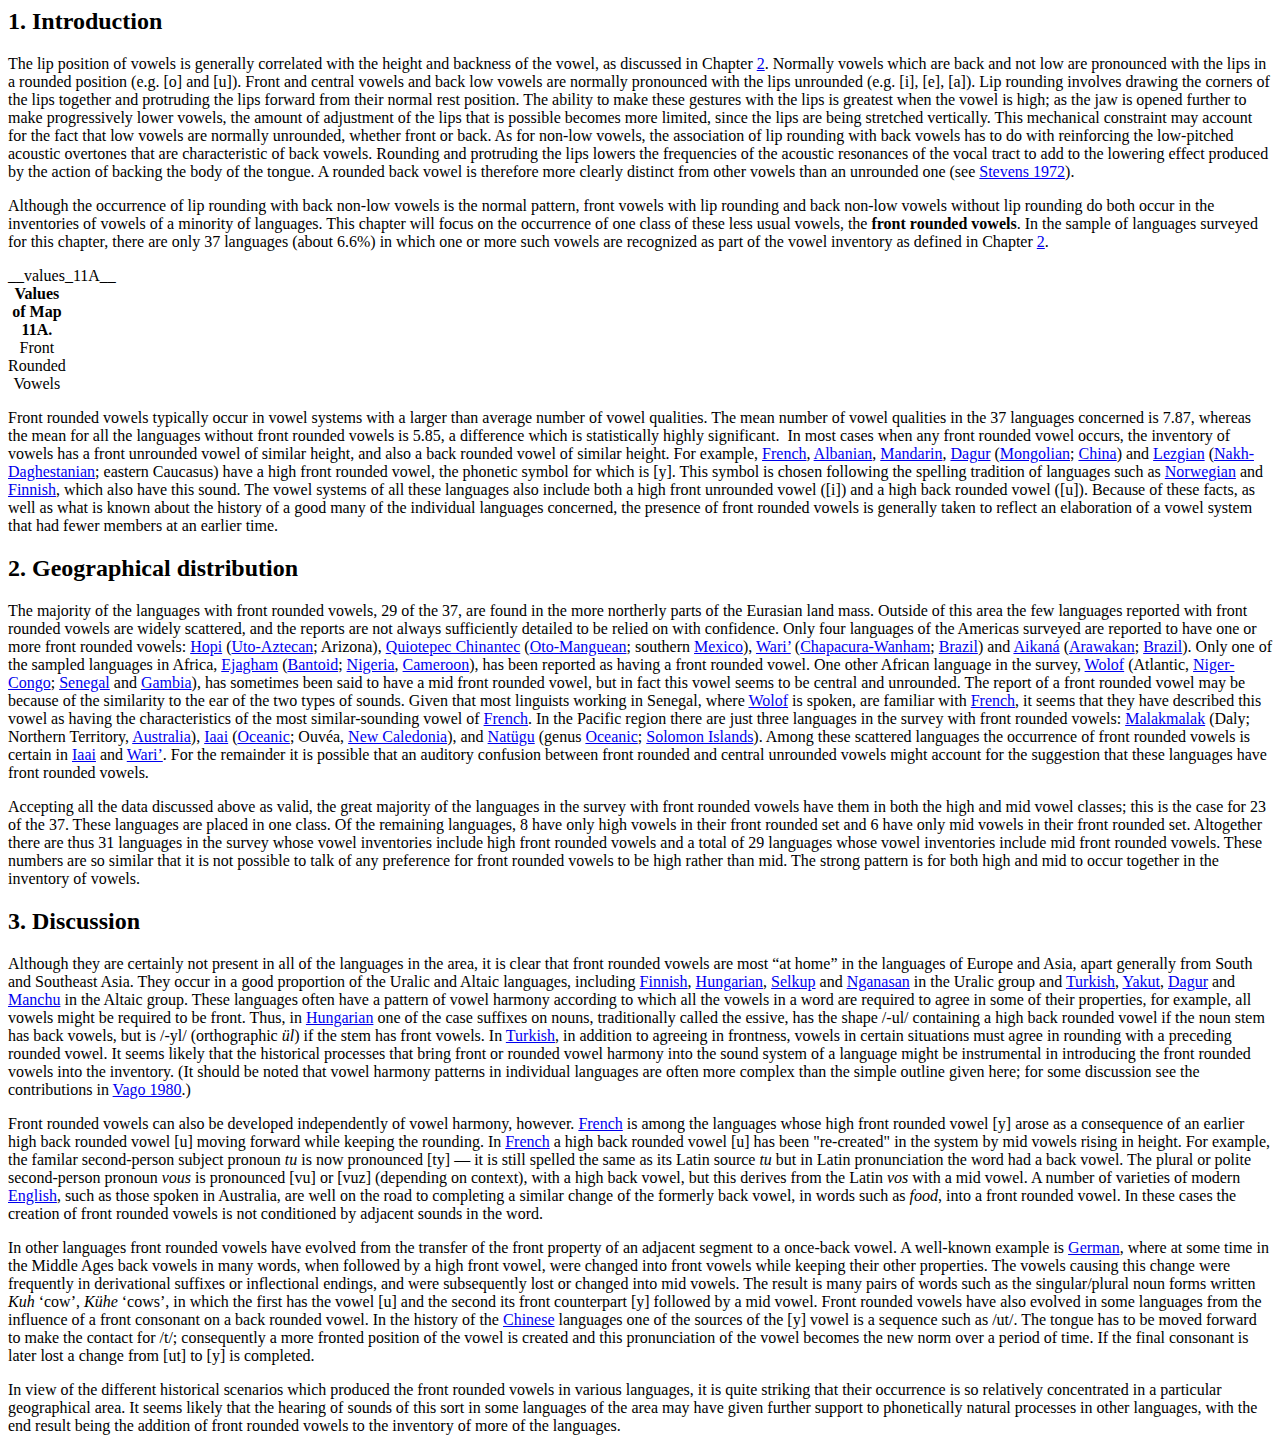
<file: cldf/docs/chapter_11.html>
<html><body><div dir="ltr" id="description">
<h2 class="heading-1">
<a name="1._Introduction"></a>1. Introduction</h2>
<p class="Textbody">The lip position of vowels is generally correlated with the height and backness of the vowel, as discussed in Chapter <a class="Feature" href="http://wals.info/chapter/2">2</a>. Normally vowels which are back and not low are pronounced with the lips in a rounded position (e.g. [o] and [u]). Front and central vowels and back low vowels are normally pronounced with the lips unrounded (e.g. [i], [e], [a]). Lip rounding involves drawing the corners of the lips together and protruding the lips forward from their normal rest position. The ability to make these gestures with the lips is greatest when the vowel is high; as the jaw is opened further to make progressively lower vowels, the amount of adjustment of the lips that is possible becomes more limited, since the lips are being stretched vertically. This mechanical constraint may account for the fact that low vowels are normally unrounded, whether front or back. As for non-low vowels, the association of lip rounding with back vowels has to do with reinforcing the low-pitched acoustic overtones that are characteristic of back vowels. Rounding and protruding the lips lowers the frequencies of the acoustic resonances of the vocal tract to add to the lowering effect produced by the action of backing the body of the tongue. A rounded back vowel is therefore more clearly distinct from other vowels than an unrounded one (see <a class="Reference" href="http://wals.info/refdb/record/Stevens-1972" title="view reference details">Stevens 1972</a>).</p>
<p class="Firstlineindent">Although the occurrence of lip rounding with back non-low vowels is the normal pattern, front vowels with lip rounding and back non-low vowels without lip rounding do both occur in the inventories of vowels of a minority of languages. This chapter will focus on the occurrence of one class of these less usual vowels, the <b>front rounded vowels</b>. In the sample of languages surveyed for this chapter, there are only 37 languages (about 6.6%) in which one or more such vowels are recognized as part of the vowel inventory as defined in Chapter <a class="Feature" href="http://wals.info/chapter/2">2</a>.</p>
<div style="text-align:left">
<table class="table table-hover values" id="value-table-11A" style="width: auto;"><caption><a name="11A"></a><b>Values of Map 11A.</b> Front Rounded Vowels</caption>__values_11A__</table>
</div>
<p class="Textbody">Front rounded vowels typically occur in vowel systems with a larger than average number of vowel qualities. The mean number of vowel qualities in the 37 languages concerned is 7.87, whereas the mean for all the languages without front rounded vowels is 5.85, a difference which is statistically highly significant.  In most cases when any front rounded vowel occurs, the inventory of vowels has a front unrounded vowel of similar height, and also a back rounded vowel of similar height. For example, <a class="Language" href="http://wals.info/languoid/lect/wals_code_fre" title="view language details">French</a>, <a class="Language" href="http://wals.info/languoid/lect/wals_code_alb" title="view language details">Albanian</a>, <a class="Language" href="http://wals.info/languoid/lect/wals_code_mnd" title="view language details">Mandarin</a>, <a class="Language" href="http://wals.info/languoid/lect/wals_code_dgr" title="view language details">Dagur</a> (<a class="Genus" href="http://wals.info/family/altaic#mongolic" title="Mongolian">Mongolian</a>; <a class="Country" href="http://wals.info/country/CN" title="view languages for country">China</a>) and <a class="Language" href="http://wals.info/languoid/lect/wals_code_lez" title="view language details">Lezgian</a> (<a class="Family" href="http://wals.info/languoid/family/nakhdaghestanian" title="Nakh-Daghestanian">Nakh-Daghestanian</a>; eastern Caucasus) have a high front rounded vowel, the phonetic symbol for which is [y]. This symbol is chosen following the spelling tradition of languages such as <a class="Language" href="http://wals.info/languoid/lect/wals_code_nor" title="view language details">Norwegian</a> and <a class="Language" href="http://wals.info/languoid/lect/wals_code_fin" title="view language details">Finnish</a>, which also have this sound. The vowel systems of all these languages also include both a high front unrounded vowel ([i]) and a high back rounded vowel ([u]). Because of these facts, as well as what is known about the history of a good many of the individual languages concerned, the presence of front rounded vowels is generally taken to reflect an elaboration of a vowel system that had fewer members at an earlier time.</p>
<h2 class="heading-1">
<a name="2._Geographical_distribution"></a>2. Geographical distribution</h2>
<p class="Textbody">The majority of the languages with front rounded vowels, 29 of the 37, are found in the more northerly parts of the Eurasian land mass. Outside of this area the few languages reported with front rounded vowels are widely scattered, and the reports are not always sufficiently detailed to be relied on with confidence. Only four languages of the Americas surveyed are reported to have one or more front rounded vowels: <a class="Language" href="http://wals.info/languoid/lect/wals_code_hop" title="view language details">Hopi</a> (<a class="Family" href="http://wals.info/languoid/family/utoaztecan" title="Uto-Aztecan">Uto-Aztecan</a>; Arizona), <a class="Language" href="http://wals.info/languoid/lect/wals_code_chq" title="view language details">Quiotepec Chinantec</a> (<a class="Family" href="http://wals.info/languoid/family/otomanguean" title="Oto-Manguean">Oto-Manguean</a>; southern <a class="Country" href="http://wals.info/country/MX" title="view languages for country">Mexico</a>), <a class="Language" href="http://wals.info/languoid/lect/wals_code_war" title="view language details">Wari’</a> (<a class="Family" href="http://wals.info/languoid/family/chapacurawanham" title="Chapacura-Wanham">Chapacura-Wanham</a>; <a class="Country" href="http://wals.info/country/BR" title="view languages for country">Brazil</a>) and <a class="Language" href="http://wals.info/languoid/lect/wals_code_aik" title="view language details">Aikaná</a> (<a class="Family" href="http://wals.info/languoid/family/arawakan" title="Arawakan">Arawakan</a>; <a class="Country" href="http://wals.info/country/BR" title="view languages for country">Brazil</a>). Only one of the sampled languages in Africa, <a class="Language" href="http://wals.info/languoid/lect/wals_code_eja" title="view language details">Ejagham</a> (<a class="Genus" href="http://wals.info/family/nigercongo#bantoid" title="Bantoid">Bantoid</a>; <a class="Country" href="http://wals.info/country/NG" title="view languages for country">Nigeria</a>, <a class="Country" href="http://wals.info/country/CM" title="view languages for country">Cameroon</a>), has been reported as having a front rounded vowel. One other African language in the survey, <a class="Language" href="http://wals.info/languoid/lect/wals_code_wlf" title="view language details">Wolof</a> (Atlantic, <a class="Family" href="http://wals.info/languoid/family/nigercongo" title="Niger-Congo">Niger-Congo</a>; <a class="Country" href="http://wals.info/country/SN" title="view languages for country">Senegal</a> and <a class="Country" href="http://wals.info/country/GM" title="view languages for country">Gambia</a>), has sometimes been said to have a mid front rounded vowel, but in fact this vowel seems to be central and unrounded. The report of a front rounded vowel may be because of the similarity to the ear of the two types of sounds. Given that most linguists working in Senegal, where <a class="Language" href="http://wals.info/languoid/lect/wals_code_wlf" title="view language details">Wolof</a> is spoken, are familiar with <a class="Language" href="http://wals.info/languoid/lect/wals_code_fre" title="view language details">French</a>, it seems that they have described this vowel as having the characteristics of the most similar-sounding vowel of <a class="Language" href="http://wals.info/languoid/lect/wals_code_fre" title="view language details">French</a>. In the Pacific region there are just three languages in the survey with front rounded vowels: <a class="Language" href="http://wals.info/languoid/lect/wals_code_mlk" title="view language details">Malakmalak</a> (Daly; Northern Territory, <a class="Country" href="http://wals.info/country/AU" title="view languages for country">Australia</a>), <a class="Language" href="http://wals.info/languoid/lect/wals_code_iaa" title="view language details">Iaai</a> (<a class="Genus" href="http://wals.info/family/austronesian#oceanic" title="Oceanic">Oceanic</a>; Ouvéa, <a class="Country" href="http://wals.info/country/NC" title="view languages for country">New Caledonia</a>), and <a class="Language" href="http://wals.info/languoid/lect/wals_code_nbk" title="view language details">Natügu</a> (genus <a class="Genus" href="http://wals.info/family/austronesian#oceanic" title="Oceanic">Oceanic</a>; <a class="Country" href="http://wals.info/country/SB" title="view languages for country">Solomon Islands</a>). Among these scattered languages the occurrence of front rounded vowels is certain in <a class="Language" href="http://wals.info/languoid/lect/wals_code_iaa" title="view language details">Iaai</a> and <a class="Language" href="http://wals.info/languoid/lect/wals_code_war" title="view language details">Wari’</a>. For the remainder it is possible that an auditory confusion between front rounded and central unrounded vowels might account for the suggestion that these languages have front rounded vowels.</p>
<p class="Firstlineindent">Accepting all the data discussed above as valid, the great majority of the languages in the survey with front rounded vowels have them in both the high and mid vowel classes; this is the case for 23 of the 37. These languages are placed in one class. Of the remaining languages, 8 have only high vowels in their front rounded set and 6 have only mid vowels in their front rounded set. Altogether there are thus 31 languages in the survey whose vowel inventories include high front rounded vowels and a total of 29 languages whose vowel inventories include mid front rounded vowels. These numbers are so similar that it is not possible to talk of any preference for front rounded vowels to be high rather than mid. The strong pattern is for both high and mid to occur together in the inventory of vowels. </p>
<h2 class="heading-1">
<a name="3._Discussion"></a>3. Discussion</h2>
<p class="Textbody">Although they are certainly not present in all of the languages in the area, it is clear that front rounded vowels are most “at home” in the languages of Europe and Asia, apart generally from South and Southeast Asia. They occur in a good proportion of the Uralic and Altaic languages, including <a class="Language" href="http://wals.info/languoid/lect/wals_code_fin" title="view language details">Finnish</a>, <a class="Language" href="http://wals.info/languoid/lect/wals_code_hun" title="view language details">Hungarian</a>, <a class="Language" href="http://wals.info/languoid/lect/wals_code_skp" title="view language details">Selkup</a> and <a class="Language" href="http://wals.info/languoid/lect/wals_code_nga" title="view language details">Nganasan</a> in the Uralic group and <a class="Language" href="http://wals.info/languoid/lect/wals_code_tur" title="view language details">Turkish</a>, <a class="Language" href="http://wals.info/languoid/lect/wals_code_ykt" title="view language details">Yakut</a>, <a class="Language" href="http://wals.info/languoid/lect/wals_code_dgr" title="view language details">Dagur</a> and <a class="Language" href="http://wals.info/languoid/lect/wals_code_mnc" title="view language details">Manchu</a> in the Altaic group. These languages often have a pattern of vowel harmony according to which all the vowels in a word are required to agree in some of their properties, for example, all vowels might be required to be front. Thus, in <a class="Language" href="http://wals.info/languoid/lect/wals_code_hun" title="view language details">Hungarian</a> one of the case suffixes on nouns, traditionally called the essive, has the shape /-ul/ containing a high back rounded vowel if the noun stem has back vowels, but is /-yl/ (orthographic <i>ül</i>) if the stem has front vowels. In <a class="Language" href="http://wals.info/languoid/lect/wals_code_tur" title="view language details">Turkish</a>, in addition to agreeing in frontness, vowels in certain situations must agree in rounding with a preceding rounded vowel. It seems likely that the historical processes that bring front or rounded vowel harmony into the sound system of a language might be instrumental in introducing the front rounded vowels into the inventory. (It should be noted that vowel harmony patterns in individual languages are often more complex than the simple outline given here; for some discussion see the contributions in <a class="Reference" href="http://wals.info/refdb/record/Vago-1980" title="view reference details">Vago 1980</a>.)</p>
<p class="Firstlineindent">Front rounded vowels can also be developed independently of vowel harmony, however. <a class="Language" href="http://wals.info/languoid/lect/wals_code_fre" title="view language details">French</a> is among the languages whose high front rounded vowel [y] arose as a consequence of an earlier high back rounded vowel [u] moving forward while keeping the rounding. In <a class="Language" href="http://wals.info/languoid/lect/wals_code_fre" title="view language details">French</a> a high back rounded vowel [u] has been "re-created" in the system by mid vowels rising in height. For example, the familar second-person subject pronoun <i>tu</i> is now pronounced [ty] — it is still spelled the same as its Latin source <i>tu</i> but in Latin pronunciation the word had a back vowel. The plural or polite second-person pronoun <i>vous</i> is pronounced [vu] or [vuz] (depending on context), with a high back vowel, but this derives from the Latin <i>vos</i> with a mid vowel. A number of varieties of modern <a class="Language" href="http://wals.info/languoid/lect/wals_code_eng" title="view language details">English</a>, such as those spoken in Australia, are well on the road to completing a similar change of the formerly back vowel, in words such as <i>food</i>, into a front rounded vowel. In these cases the creation of front rounded vowels is not conditioned by adjacent sounds in the word.</p>
<p class="Firstlineindent">In other languages front rounded vowels have evolved from the transfer of the front property of an adjacent segment to a once-back vowel. A well-known example is <a class="Language" href="http://wals.info/languoid/lect/wals_code_ger" title="view language details">German</a>, where at some time in the Middle Ages back vowels in many words, when followed by a high front vowel, were changed into front vowels while keeping their other properties. The vowels causing this change were frequently in derivational suffixes or inflectional endings, and were subsequently lost or changed into mid vowels. The result is many pairs of words such as the singular/plural noun forms written <i>Kuh</i> ‘cow’, <i>Kühe</i> ‘cows’, in which the first has the vowel [u] and the second its front counterpart [y] followed by a mid vowel. Front rounded vowels have also evolved in some languages from the influence of a front consonant on a back rounded vowel. In the history of the <a class="Genus" href="http://wals.info/family/sinotibetan#chinese" title="Chinese">Chinese</a> languages one of the sources of the [y] vowel is a sequence such as /ut/. The tongue has to be moved forward to make the contact for /t/; consequently a more fronted position of the vowel is created and this pronunciation of the vowel becomes the new norm over a period of time. If the final consonant is later lost a change from [ut] to [y] is completed.</p>
<p class="Firstlineindent">In view of the different historical scenarios which produced the front rounded vowels in various languages, it is quite striking that their occurrence is so relatively concentrated in a particular geographical area. It seems likely that the hearing of sounds of this sort in some languages of the area may have given further support to phonetically natural processes in other languages, with the end result being the addition of front rounded vowels to the inventory of more of the languages. </p>
</div></body></html>
</file>
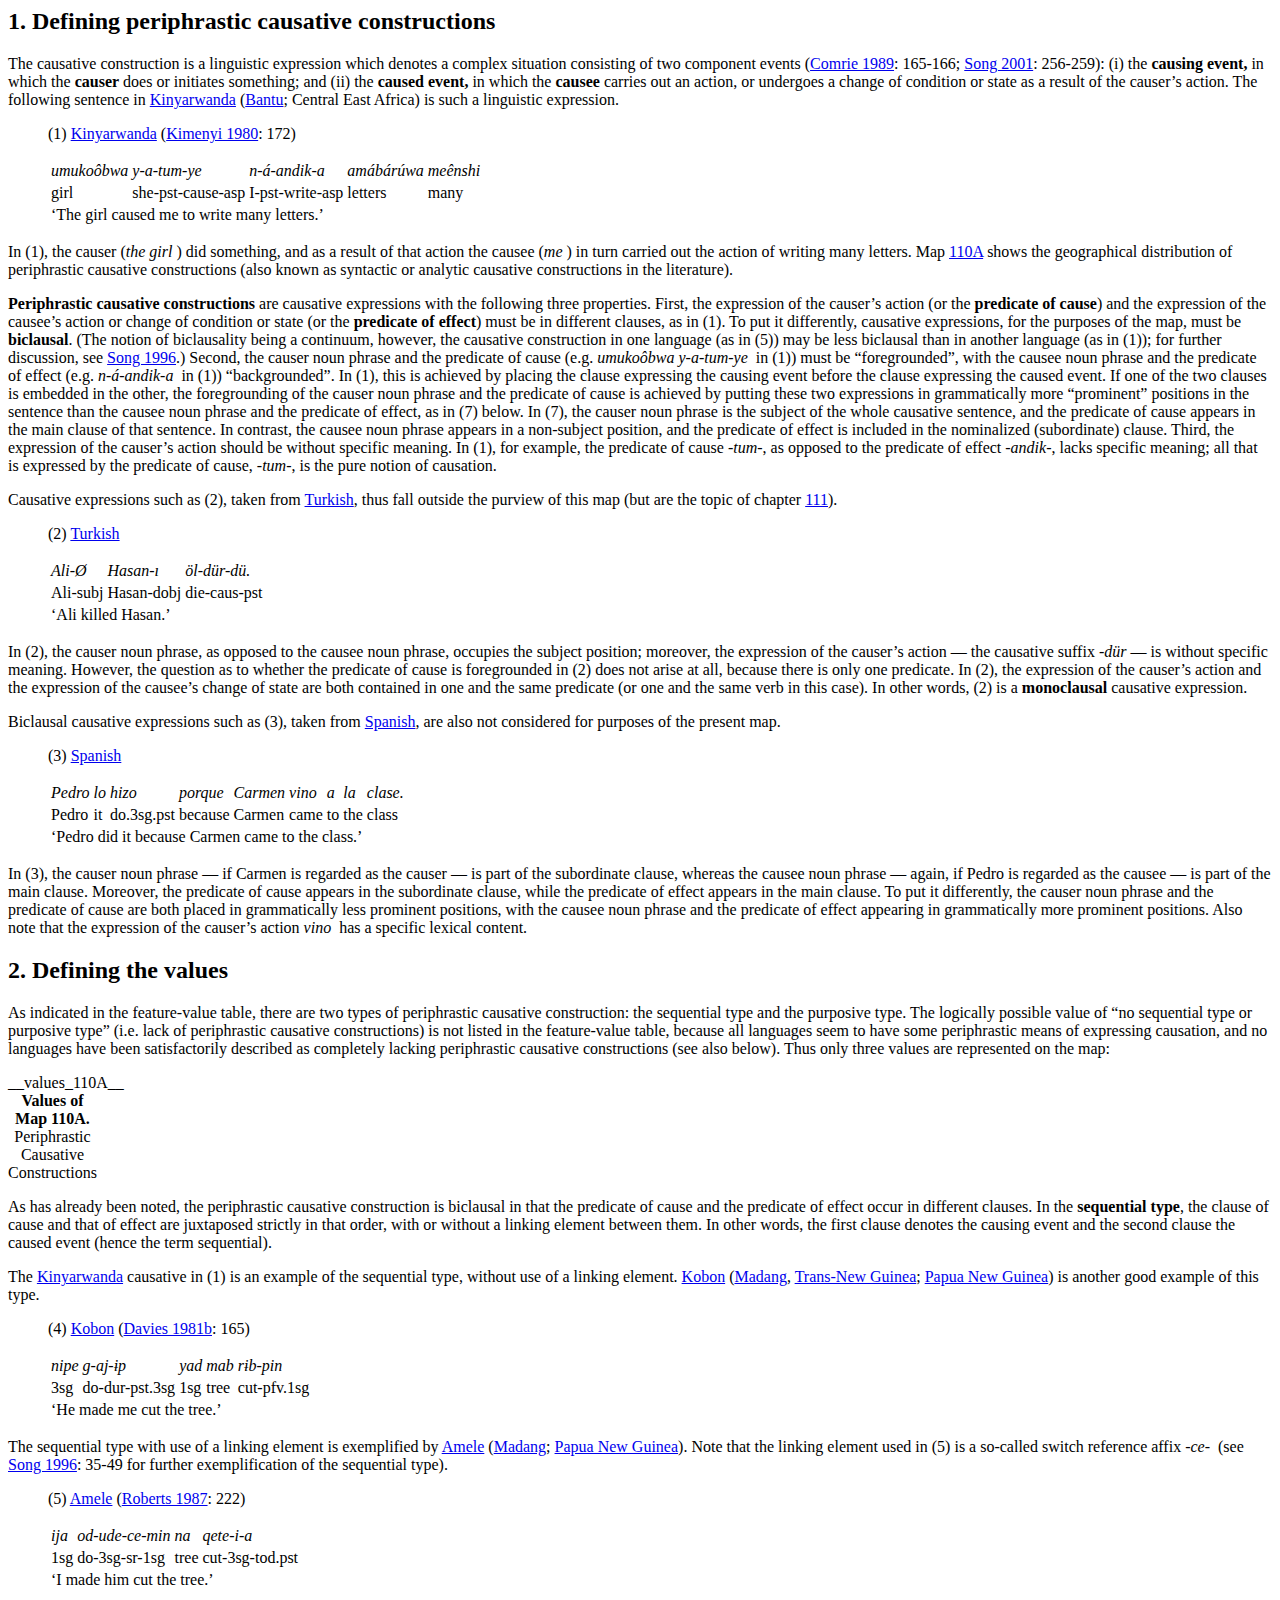
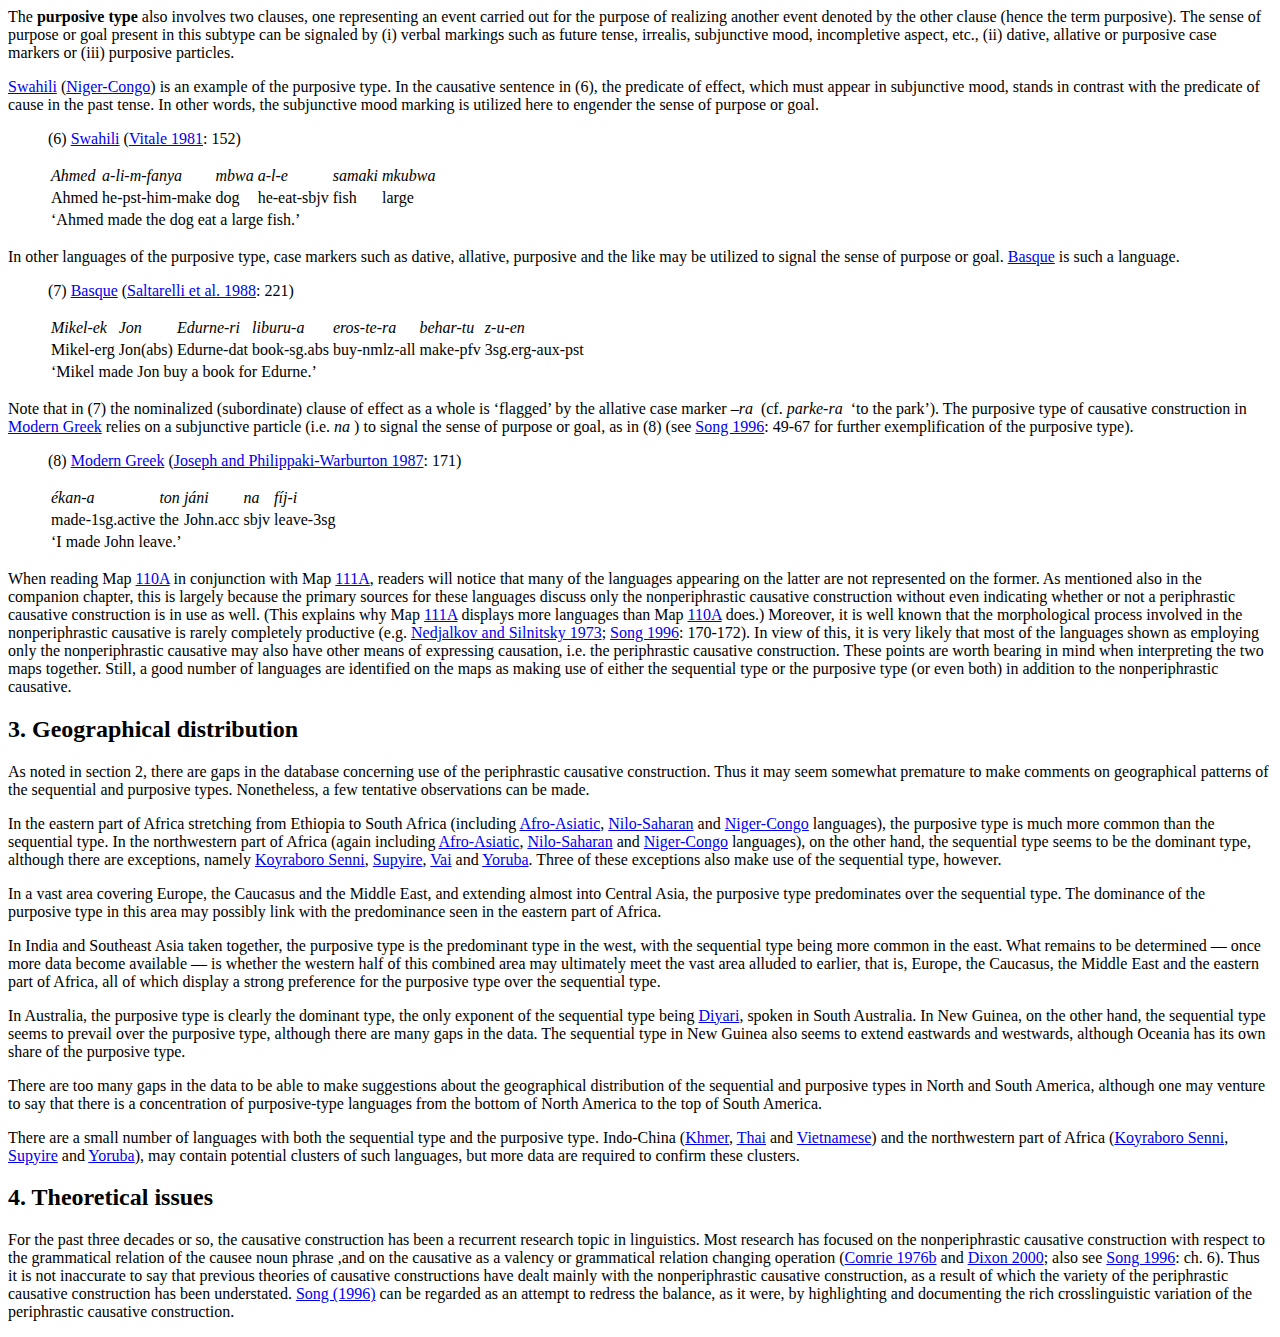
<file: cldf/docs/chapter_110.html>
<html><body><div dir="ltr" id="description">
<h2 class="heading-1">
<a name="1._Defining_periphrastic_causative_constructions"></a>1. Defining periphrastic causative constructions</h2>
<p class="Textbody">The causative construction is a linguistic expression which denotes a complex situation consisting of two component events (<a class="Reference" href="http://wals.info/refdb/record/Comrie-1989" title="view reference details">Comrie 1989</a>: 165-166; <a class="Reference" href="http://wals.info/refdb/record/Song-2001" title="view reference details">Song 2001</a>: 256-259): (i) the <b>causing event,</b> in which the <b>causer</b> does or initiates something; and (ii) the <b>caused event,</b> in which the <b>causee</b> carries out an action, or undergoes a change of condition or state as a result of the causer’s action. The following sentence in <a class="Language" href="http://wals.info/languoid/lect/wals_code_kin" title="view language details">Kinyarwanda</a> (<a class="Genus" href="http://wals.info/family/nigercongo#bantoid" title="Bantoid">Bantu</a>; Central East Africa) is such a linguistic expression.</p>
<blockquote class="example"><p class="example-start">(1) <a class="Language" href="http://wals.info/languoid/lect/wals_code_kin" title="view language details">Kinyarwanda</a> (<a class="Reference" href="http://wals.info/refdb/record/Kimenyi-1980" title="view reference details">Kimenyi 1980</a>: 172) </p>
<div style="text-align:left">
<table class="table table-hover">
<tr>
<td style="text-align:left;">
<p class="Standard"><i>umukoôbwa</i></p>
</td>
<td style="text-align:left;">
<p class="Standard"><i>y-a-tum-ye</i></p>
</td>
<td style="text-align:left;">
<p class="Standard"><i>n-á-andik-a</i></p>
</td>
<td style="text-align:left;">
<p class="Standard"><i>amábárúwa</i></p>
</td>
<td style="text-align:left;">
<p class="Standard"><i>meênshi</i></p>
</td>
</tr>
<tr>
<td style="text-align:left;">
<p class="Standard">girl</p>
</td>
<td style="text-align:left;">
<p class="Standard">she-<span class="T3"><span class="hint--bottom" data-hint="past">pst</span></span>-cause-<span class="T3">asp</span></p>
</td>
<td style="text-align:left;">
<p class="Standard">I-<span class="T3"><span class="hint--bottom" data-hint="past">pst</span></span>-write-<span class="T3">asp</span></p>
</td>
<td style="text-align:left;">
<p class="Standard">letters</p>
</td>
<td style="text-align:left;">
<p class="Standard">many</p>
</td>
</tr>
<tr>
<td colspan="5" style="text-align:left;">
<p class="Standard">‘The girl caused me to write many letters.’</p>
</td>
</tr>
</table>
</div>
<p class="example-end"></p></blockquote>
<p class="Textbody">In (1), the causer (<i>the girl</i> ) did something, and as a result of that action the causee (<i>me</i> ) in turn carried out the action of writing many letters. Map <a class="Feature" href="http://wals.info/feature/110A">110A</a> shows the geographical distribution of periphrastic causative constructions (also known as syntactic or analytic causative constructions in the literature).</p>
<p class="Firstlineindent"><b>Periphrastic causative constructions</b> are causative expressions with the following three properties. First, the expression of the causer’s action (or the <b>predicate of cause</b>) and the expression of the causee’s action or change of condition or state (or the <b>predicate of effect</b>) must be in different clauses, as in (1). To put it differently, causative expressions, for the purposes of the map, must be <b>biclausal</b>. (The notion of biclausality being a continuum, however, the causative construction in one language (as in (5)) may be less biclausal than in another language (as in (1)); for further discussion, see <a class="Reference" href="http://wals.info/refdb/record/Song-1996" title="view reference details">Song 1996</a>.) Second, the causer noun phrase and the predicate of cause (e.g. <i>umukoôbwa y-a-tum-ye</i>  in (1)) must be “foregrounded”, with the causee noun phrase and the predicate of effect (e.g. <i>n-á-andik-a</i>  in (1)) “backgrounded”. In (1), this is achieved by placing the clause expressing the causing event before the clause expressing the caused event. If one of the two clauses is embedded in the other, the foregrounding of the causer noun phrase and the predicate of cause is achieved by putting these two expressions in grammatically more “prominent” positions in the sentence than the causee noun phrase and the predicate of effect, as in (7) below. In (7), the causer noun phrase is the subject of the whole causative sentence, and the predicate of cause appears in the main clause of that sentence. In contrast, the causee noun phrase appears in a non-subject position, and the predicate of effect is included in the nominalized (subordinate) clause. Third, the expression of the causer’s action should be without specific meaning. In (1), for example, the predicate of cause <i>-tum-</i>, as opposed to the predicate of effect <i>-andik-</i>, lacks specific meaning; all that is expressed by the predicate of cause, <i>-tum-</i>, is the pure notion of causation.</p>
<p class="Firstlineindent">Causative expressions such as (2), taken from <a class="Language" href="http://wals.info/languoid/lect/wals_code_tur" title="view language details">Turkish</a>, thus fall outside the purview of this map (but are the topic of chapter <a class="Feature" href="http://wals.info/chapter/111">111</a>).</p>
<blockquote class="example"><p class="example-start">(2) <a class="Language" href="http://wals.info/languoid/lect/wals_code_tur" title="view language details">Turkish</a></p>
<div style="text-align:left">
<table class="table table-hover">
<tr>
<td style="text-align:left;">
<p class="Standard"><i>Ali-Ø</i></p>
</td>
<td style="text-align:left;">
<p class="Standard"><i>Hasan-ı</i></p>
</td>
<td style="text-align:left;">
<p class="Standard"><i>öl-dür-dü.</i></p>
</td>
</tr>
<tr>
<td style="text-align:left;">
<p class="Standard">Ali-<span class="T3">subj</span></p>
</td>
<td style="text-align:left;">
<p class="Standard">Hasan-<span class="T3"><span class="hint--bottom" data-hint="direct object">dobj</span></span></p>
</td>
<td style="text-align:left;">
<p class="Standard">die-<span class="T3">caus-pst</span></p>
</td>
</tr>
<tr>
<td colspan="3" style="text-align:left;">
<p class="Standard">‘Ali killed Hasan.’</p>
</td>
</tr>
</table>
</div>
<p class="example-end"></p></blockquote>
<p class="Textbody">In (2), the causer noun phrase, as opposed to the causee noun phrase, occupies the subject position; moreover, the expression of the causer’s action — the causative suffix <i>-dür</i> — is without specific meaning. However, the question as to whether the predicate of cause is foregrounded in (2) does not arise at all, because there is only one predicate. In (2), the expression of the causer’s action and the expression of the causee’s change of state are both contained in one and the same predicate (or one and the same verb in this case). In other words, (2) is a <b>monoclausal</b> causative expression.</p>
<p class="Firstlineindent">Biclausal causative expressions such as (3), taken from <a class="Language" href="http://wals.info/languoid/lect/wals_code_spa" title="view language details">Spanish</a>, are also not considered for purposes of the present map.</p>
<blockquote class="example"><p class="example-start">(3) <a class="Language" href="http://wals.info/languoid/lect/wals_code_spa" title="view language details">Spanish</a></p>
<div style="text-align:left">
<table class="table table-hover">
<tr>
<td style="text-align:left;">
<p class="Standard"><i>Pedro</i></p>
</td>
<td style="text-align:left;">
<p class="Standard"><i>lo</i></p>
</td>
<td style="text-align:left;">
<p class="Standard"><i>hizo</i></p>
</td>
<td style="text-align:left;">
<p class="Standard"><i>porque</i></p>
</td>
<td style="text-align:left;">
<p class="Standard"><i>Carmen</i></p>
</td>
<td style="text-align:left;">
<p class="Standard"><i>vino</i></p>
</td>
<td style="text-align:left;">
<p class="Standard"><i>a</i></p>
</td>
<td style="text-align:left;">
<p class="Standard"><i>la</i></p>
</td>
<td style="text-align:left;">
<p class="Standard"><i>clase.</i></p>
</td>
</tr>
<tr>
<td style="text-align:left;">
<p class="Standard">Pedro</p>
</td>
<td style="text-align:left;">
<p class="Standard">it</p>
</td>
<td style="text-align:left;">
<p class="Standard">do.3<span class="T3"><span class="hint--bottom" data-hint="singular">sg</span>.<span class="hint--bottom" data-hint="past">pst</span></span></p>
</td>
<td style="text-align:left;">
<p class="Standard">because</p>
</td>
<td style="text-align:left;">
<p class="Standard">Carmen</p>
</td>
<td style="text-align:left;">
<p class="Standard">came</p>
</td>
<td style="text-align:left;">
<p class="Standard">to</p>
</td>
<td style="text-align:left;">
<p class="Standard">the</p>
</td>
<td style="text-align:left;">
<p class="Standard">class</p>
</td>
</tr>
<tr>
<td colspan="9" style="text-align:left;">
<p class="Standard">‘Pedro did it because Carmen came to the class.’</p>
</td>
</tr>
</table>
</div>
<p class="example-end"></p></blockquote>
<p class="Textbody">In (3), the causer noun phrase — if Carmen is regarded as the causer — is part of the subordinate clause, whereas the causee noun phrase — again, if Pedro is regarded as the causee — is part of the main clause. Moreover, the predicate of cause appears in the subordinate clause, while the predicate of effect appears in the main clause. To put it differently, the causer noun phrase and the predicate of cause are both placed in grammatically less prominent positions, with the causee noun phrase and the predicate of effect appearing in grammatically more prominent positions. Also note that the expression of the causer’s action <i>vino</i>  has a specific lexical content.</p>
<h2 class="heading-1">
<a name="2._Defining_the_values"></a>2. Defining the values</h2>
<p class="Textbody">As indicated in the feature-value table, there are two types of periphrastic causative construction: the sequential type and the purposive type. The logically possible value of “no sequential type or purposive type” (i.e. lack of periphrastic causative constructions) is not listed in the feature-value table, because all languages seem to have some periphrastic means of expressing causation, and no languages have been satisfactorily described as completely lacking periphrastic causative constructions (see also below). Thus only three values are represented on the map:</p>
<div style="text-align:left">
<table class="table table-hover values" id="value-table-110A" style="width: auto;"><caption><a name="110A"></a><b>Values of Map 110A.</b> Periphrastic Causative Constructions</caption>__values_110A__</table>
</div>
<p class="Textbody">As has already been noted, the periphrastic causative construction is biclausal in that the predicate of cause and the predicate of effect occur in different clauses. In the <b>sequential type</b>, the clause of cause and that of effect are juxtaposed strictly in that order, with or without a linking element between them. In other words, the first clause denotes the causing event and the second clause the caused event (hence the term sequential).</p>
<p class="Firstlineindent">The <a class="Language" href="http://wals.info/languoid/lect/wals_code_kin" title="view language details">Kinyarwanda</a> causative in (1) is an example of the sequential type, without use of a linking element. <a class="Language" href="http://wals.info/languoid/lect/wals_code_kob" title="view language details">Kobon</a> (<a class="Genus" href="http://wals.info/family/transnewguinea#madang" title="Madang">Madang</a>, <a class="Family" href="http://wals.info/languoid/family/transnewguinea" title="Trans-New Guinea">Trans-New Guinea</a>; <a class="Country" href="http://wals.info/country/PG" title="view languages for country">Papua New Guinea</a>) is another good example of this type.</p>
<blockquote class="example"><p class="example-start">(4) <a class="Language" href="http://wals.info/languoid/lect/wals_code_kob" title="view language details">Kobon</a> (<a class="Reference" href="http://wals.info/refdb/record/Davies-1981b" title="view reference details">Davies 1981b</a>: 165)</p>
<div style="text-align:left">
<table class="table table-hover">
<tr>
<td style="text-align:left;">
<p class="Standard"><i>nipe</i></p>
</td>
<td style="text-align:left;">
<p class="Standard"><i>g-aj-ɨp</i></p>
</td>
<td style="text-align:left;">
<p class="Standard"><i>yad</i></p>
</td>
<td style="text-align:left;">
<p class="Standard"><i>mab</i></p>
</td>
<td style="text-align:left;">
<p class="Standard"><i>rɨb-pin</i></p>
</td>
</tr>
<tr>
<td style="text-align:left;">
<p class="Standard"><span class="T3"><span class="hint--bottom" data-hint="singular">3sg</span></span></p>
</td>
<td style="text-align:left;">
<p class="Standard">do-<span class="T3">dur-pst.<span class="hint--bottom" data-hint="singular">3sg</span></span></p>
</td>
<td style="text-align:left;">
<p class="Standard">1<span class="T3"><span class="hint--bottom" data-hint="singular">sg</span></span></p>
</td>
<td style="text-align:left;">
<p class="Standard">tree</p>
</td>
<td style="text-align:left;">
<p class="Standard">cut-<span class="T3"><span class="hint--bottom" data-hint="perfective">pfv</span>.<span class="hint--bottom" data-hint="singular">1sg</span></span></p>
</td>
</tr>
<tr>
<td colspan="5" style="text-align:left;">
<p class="Standard">‘He made me cut the tree.’</p>
</td>
</tr>
</table>
</div>
<p class="example-end"></p></blockquote>
<p class="Textbody">The sequential type with use of a linking element is exemplified by <a class="Language" href="http://wals.info/languoid/lect/wals_code_ame" title="view language details">Amele</a> (<a class="Genus" href="http://wals.info/family/transnewguinea#madang" title="Madang">Madang</a>; <a class="Country" href="http://wals.info/country/PG" title="view languages for country">Papua New Guinea</a>). Note that the linking element used in (5) is a so-called switch reference affix <i>-ce-</i>  (see <a class="Reference" href="http://wals.info/refdb/record/Song-1996" title="view reference details">Song 1996</a>: 35-49 for further exemplification of the sequential type).</p>
<blockquote class="example"><p class="example-start">(5) <a class="Language" href="http://wals.info/languoid/lect/wals_code_ame" title="view language details">Amele</a> (<a class="Reference" href="http://wals.info/refdb/record/Roberts-1987" title="view reference details">Roberts 1987</a>: 222)</p>
<div style="text-align:left">
<table class="table table-hover">
<tr>
<td style="text-align:left;">
<p class="Standard"><i>ija</i></p>
</td>
<td style="text-align:left;">
<p class="Standard"><i>od-ude-ce-min</i></p>
</td>
<td style="text-align:left;">
<p class="Standard"><i>na</i></p>
</td>
<td style="text-align:left;">
<p class="Standard"><i>qete-i-a</i></p>
</td>
</tr>
<tr>
<td style="text-align:left;">
<p class="Standard">1<span class="T3"><span class="hint--bottom" data-hint="singular">sg</span></span></p>
</td>
<td style="text-align:left;">
<p class="Standard">do-3<span class="T3"><span class="hint--bottom" data-hint="singular">sg</span></span>-<span class="T3"><span class="hint--bottom" data-hint="switch Reference">sr</span></span>-1<span class="T3"><span class="hint--bottom" data-hint="singular">sg</span></span></p>
</td>
<td style="text-align:left;">
<p class="Standard">tree</p>
</td>
<td style="text-align:left;">
<p class="Standard">cut-3<span class="T3">sg-tod.<span class="hint--bottom" data-hint="past">pst</span></span></p>
</td>
</tr>
<tr>
<td colspan="4" style="text-align:left;">
<p class="Standard">‘I made him cut the tree.’</p>
</td>
</tr>
</table>
</div>
<p class="example-end"></p></blockquote>
<p class="Textbody">The <b>purposive type</b> also involves two clauses, one representing an event carried out for the purpose of realizing another event denoted by the other clause (hence the term purposive). The sense of purpose or goal present in this subtype can be signaled by (i) verbal markings such as future tense, irrealis, subjunctive mood, incompletive aspect, etc., (ii) dative, allative or purposive case markers or (iii) purposive particles.</p>
<p class="Firstlineindent"><a class="Language" href="http://wals.info/languoid/lect/wals_code_swa" title="view language details">Swahili</a> (<a class="Family" href="http://wals.info/languoid/family/nigercongo" title="Niger-Congo">Niger-Congo</a>) is an example of the purposive type. In the causative sentence in (6), the predicate of effect, which must appear in subjunctive mood, stands in contrast with the predicate of cause in the past tense. In other words, the subjunctive mood marking is utilized here to engender the sense of purpose or goal.</p>
<blockquote class="example"><p class="example-start">(6) <a class="Language" href="http://wals.info/languoid/lect/wals_code_swa" title="view language details">Swahili</a> (<a class="Reference" href="http://wals.info/refdb/record/Vitale-1981" title="view reference details">Vitale 1981</a>: 152)</p>
<div style="text-align:left">
<table class="table table-hover">
<tr>
<td style="text-align:left;">
<p class="Standard"><i>Ahmed</i></p>
</td>
<td style="text-align:left;">
<p class="Standard"><i>a-li-m-fanya</i></p>
</td>
<td style="text-align:left;">
<p class="Standard"><i>mbwa</i></p>
</td>
<td style="text-align:left;">
<p class="Standard"><i>a-l-e</i></p>
</td>
<td style="text-align:left;">
<p class="Standard"><i>samaki</i></p>
</td>
<td style="text-align:left;">
<p class="Standard"><i>mkubwa</i></p>
</td>
</tr>
<tr>
<td style="text-align:left;">
<p class="Standard">Ahmed</p>
</td>
<td style="text-align:left;">
<p class="Standard">he-<span class="T3"><span class="hint--bottom" data-hint="past">pst</span></span>-him-make</p>
</td>
<td style="text-align:left;">
<p class="Standard">dog</p>
</td>
<td style="text-align:left;">
<p class="Standard">he-eat-<span class="T3"><span class="hint--bottom" data-hint="subjunctive">sbjv</span></span></p>
</td>
<td style="text-align:left;">
<p class="Standard">fish</p>
</td>
<td style="text-align:left;">
<p class="Standard">large</p>
</td>
</tr>
<tr>
<td colspan="6" style="text-align:left;">
<p class="Standard">‘Ahmed made the dog eat a large fish.’</p>
</td>
</tr>
</table>
</div>
<p class="example-end"></p></blockquote>
<p class="Textbody">In other languages of the purposive type, case markers such as dative, allative, purposive and the like may be utilized to signal the sense of purpose or goal. <a class="Language" href="http://wals.info/languoid/lect/wals_code_bsq" title="view language details">Basque</a> is such a language.</p>
<blockquote class="example"><p class="example-start">(7) <a class="Language" href="http://wals.info/languoid/lect/wals_code_bsq" title="view language details">Basque</a> (<a class="Reference" href="http://wals.info/refdb/record/Saltarelli-et-al-1988" title="view reference details">Saltarelli et al. 1988</a>: 221)</p>
<div style="text-align:left">
<table class="table table-hover">
<tr>
<td style="text-align:left;">
<p class="Standard"><i>Mikel-ek </i></p>
</td>
<td style="text-align:left;">
<p class="Standard"><i> Jon</i></p>
</td>
<td style="text-align:left;">
<p class="Standard"><i>Edurne-ri</i></p>
</td>
<td style="text-align:left;">
<p class="Standard"><i>liburu-a</i></p>
</td>
<td style="text-align:left;">
<p class="Standard"><i>eros-te-ra</i></p>
</td>
<td style="text-align:left;">
<p class="Standard"><i>behar-tu</i></p>
</td>
<td style="text-align:left;">
<p class="Standard"><i>z-u-en</i></p>
</td>
</tr>
<tr>
<td style="text-align:left;">
<p class="Standard">Mikel-<span class="T3"><span class="hint--bottom" data-hint="ergative">erg</span></span></p>
</td>
<td style="text-align:left;">
<p class="Standard"> Jon(<span class="T3"><span class="hint--bottom" data-hint="absolutive">abs</span></span>)</p>
</td>
<td style="text-align:left;">
<p class="Standard">Edurne-<span class="T3"><span class="hint--bottom" data-hint="dative">dat</span></span></p>
</td>
<td style="text-align:left;">
<p class="Standard">book-<span class="T3"><span class="hint--bottom" data-hint="singular">sg</span>.<span class="hint--bottom" data-hint="absolutive">abs</span></span></p>
</td>
<td style="text-align:left;">
<p class="Standard">buy-<span class="T3">nmlz-all</span></p>
</td>
<td style="text-align:left;">
<p class="Standard">make-<span class="T3"><span class="hint--bottom" data-hint="perfective">pfv</span></span></p>
</td>
<td style="text-align:left;">
<p class="Standard"><span class="T3"><span class="hint--bottom" data-hint="singular">3sg</span>.erg-aux-pst</span></p>
</td>
</tr>
<tr>
<td colspan="7" style="text-align:left;">
<p class="Standard">‘Mikel made Jon buy a book for Edurne.’</p>
</td>
</tr>
</table>
</div>
<p class="example-end"></p></blockquote>
<p class="Textbody">Note that in (7) the nominalized (subordinate) clause of effect as a whole is ‘flagged’ by the allative case marker <i>–ra</i>  (cf. <i>parke-ra</i>  ‘to the park’). The purposive type of causative construction in <a class="Language" href="http://wals.info/languoid/lect/wals_code_grk" title="view language details">Modern Greek</a> relies on a subjunctive particle (i.e. <i>na</i> ) to signal the sense of purpose or goal, as in (8) (see <a class="Reference" href="http://wals.info/refdb/record/Song-1996" title="view reference details">Song 1996</a>: 49-67 for further exemplification of the purposive type).</p>
<blockquote class="example"><p class="example-start">(8) <a class="Language" href="http://wals.info/languoid/lect/wals_code_grk" title="view language details">Modern Greek</a> (<a class="Reference" href="http://wals.info/refdb/record/Joseph-and-Philippaki-Warburton-1987" title="view reference details">Joseph and Philippaki-Warburton 1987</a>: 171)</p>
<div style="text-align:left">
<table class="table table-hover">
<tr>
<td style="text-align:left;">
<p class="Standard"><i>ékan-a</i></p>
</td>
<td style="text-align:left;">
<p class="Standard"><i>ton</i></p>
</td>
<td style="text-align:left;">
<p class="Standard"><i>jáni</i></p>
</td>
<td style="text-align:left;">
<p class="Standard"><i>na</i></p>
</td>
<td style="text-align:left;">
<p class="Standard"><i>fíj-i</i></p>
</td>
</tr>
<tr>
<td style="text-align:left;">
<p class="Standard">made-1<span class="T3"><span class="hint--bottom" data-hint="singular">sg</span>.active</span></p>
</td>
<td style="text-align:left;">
<p class="Standard">the</p>
</td>
<td style="text-align:left;">
<p class="Standard">John.<span class="T3"><span class="hint--bottom" data-hint="accusative">acc</span></span></p>
</td>
<td style="text-align:left;">
<p class="Standard">sbjv</p>
</td>
<td style="text-align:left;">
<p class="Standard">leave-3<span class="T3"><span class="hint--bottom" data-hint="singular">sg</span></span></p>
</td>
</tr>
<tr>
<td colspan="5" style="text-align:left;">
<p class="Standard">‘I made John leave.’</p>
</td>
</tr>
</table>
</div>
<p class="example-end"></p></blockquote>
<p class="Textbody">When reading Map <a class="Feature" href="http://wals.info/feature/110A">110A</a> in conjunction with Map <a class="Feature" href="http://wals.info/feature/111A">111A</a>, readers will notice that many of the languages appearing on the latter are not represented on the former. As mentioned also in the companion chapter, this is largely because the primary sources for these languages discuss only the nonperiphrastic causative construction without even indicating whether or not a periphrastic causative construction is in use as well. (This explains why Map <a class="Feature" href="http://wals.info/feature/111A">111A</a> displays more languages than Map <a class="Feature" href="http://wals.info/feature/110A">110A</a> does.) Moreover, it is well known that the morphological process involved in the nonperiphrastic causative is rarely completely productive (e.g. <a class="Reference" href="http://wals.info/refdb/record/Nedjalkov-and-Silnitsky-1973" title="view reference details">Nedjalkov and Silnitsky 1973</a>; <a class="Reference" href="http://wals.info/refdb/record/Song-1996" title="view reference details">Song 1996</a>: 170-172). In view of this, it is very likely that most of the languages shown as employing only the nonperiphrastic causative may also have other means of expressing causation, i.e. the periphrastic causative construction. These points are worth bearing in mind when interpreting the two maps together. Still, a good number of languages are identified on the maps as making use of either the sequential type or the purposive type (or even both) in addition to the nonperiphrastic causative.</p>
<h2 class="heading-1">
<a name="3._Geographical_distribution"></a>3. Geographical distribution</h2>
<p class="Textbody">As noted in section 2, there are gaps in the database concerning use of the periphrastic causative construction. Thus it may seem somewhat premature to make comments on geographical patterns of the sequential and purposive types. Nonetheless, a few tentative observations can be made.</p>
<p class="Firstlineindent">In the eastern part of Africa stretching from Ethiopia to South Africa (including <a class="Family" href="http://wals.info/languoid/family/afroasiatic" title="Afro-Asiatic">Afro-Asiatic</a>, <a class="Family" href="http://wals.info/languoid/family/nilosaharan" title="Nilo-Saharan">Nilo-Saharan</a> and <a class="Family" href="http://wals.info/languoid/family/nigercongo" title="Niger-Congo">Niger-Congo</a> languages), the purposive type is much more common than the sequential type. In the northwestern part of Africa (again including <a class="Family" href="http://wals.info/languoid/family/afroasiatic" title="Afro-Asiatic">Afro-Asiatic</a>, <a class="Family" href="http://wals.info/languoid/family/nilosaharan" title="Nilo-Saharan">Nilo-Saharan</a> and <a class="Family" href="http://wals.info/languoid/family/nigercongo" title="Niger-Congo">Niger-Congo</a> languages), on the other hand, the sequential type seems to be the dominant type, although there are exceptions, namely <a class="Language" href="http://wals.info/languoid/lect/wals_code_kse" title="view language details">Koyraboro Senni</a>, <a class="Language" href="http://wals.info/languoid/lect/wals_code_sup" title="view language details">Supyire</a>, <a class="Language" href="http://wals.info/languoid/lect/wals_code_vai" title="view language details">Vai</a> and <a class="Language" href="http://wals.info/languoid/lect/wals_code_yor" title="view language details">Yoruba</a>. Three of these exceptions also make use of the sequential type, however.</p>
<p class="Firstlineindent">In a vast area covering Europe, the Caucasus and the Middle East, and extending almost into Central Asia, the purposive type predominates over the sequential type. The dominance of the purposive type in this area may possibly link with the predominance seen in the eastern part of Africa.</p>
<p class="Firstlineindent">In India and Southeast Asia taken together, the purposive type is the predominant type in the west, with the sequential type being more common in the east. What remains to be determined — once more data become available — is whether the western half of this combined area may ultimately meet the vast area alluded to earlier, that is, Europe, the Caucasus, the Middle East and the eastern part of Africa, all of which display a strong preference for the purposive type over the sequential type.</p>
<p class="Firstlineindent">In Australia, the purposive type is clearly the dominant type, the only exponent of the sequential type being <a class="Language" href="http://wals.info/languoid/lect/wals_code_diy" title="view language details">Diyari</a>, spoken in South Australia. In New Guinea, on the other hand, the sequential type seems to prevail over the purposive type, although there are many gaps in the data. The sequential type in New Guinea also seems to extend eastwards and westwards, although Oceania has its own share of the purposive type.</p>
<p class="Firstlineindent">There are too many gaps in the data to be able to make suggestions about the geographical distribution of the sequential and purposive types in North and South America, although one may venture to say that there is a concentration of purposive-type languages from the bottom of North America to the top of South America.</p>
<p class="Firstlineindent">There are a small number of languages with both the sequential type and the purposive type. Indo-China (<a class="Language" href="http://wals.info/languoid/lect/wals_code_khm" title="view language details">Khmer</a>, <a class="Language" href="http://wals.info/languoid/lect/wals_code_tha" title="view language details">Thai</a> and <a class="Language" href="http://wals.info/languoid/lect/wals_code_vie" title="view language details">Vietnamese</a>) and the northwestern part of Africa (<a class="Language" href="http://wals.info/languoid/lect/wals_code_kse" title="view language details">Koyraboro Senni</a>, <a class="Language" href="http://wals.info/languoid/lect/wals_code_sup" title="view language details">Supyire</a> and <a class="Language" href="http://wals.info/languoid/lect/wals_code_yor" title="view language details">Yoruba</a>), may contain potential clusters of such languages, but more data are required to confirm these clusters.</p>
<h2 class="heading-1">
<a name="4._Theoretical_issues"></a>4. Theoretical issues</h2>
<p class="Textbody">For the past three decades or so, the causative construction has been a recurrent research topic in linguistics. Most research has focused on the nonperiphrastic causative construction with respect to the grammatical relation of the causee noun phrase ,and on the causative as a valency or grammatical relation changing operation (<a class="Reference" href="http://wals.info/refdb/record/Comrie-1976b" title="view reference details">Comrie 1976b</a> and <a class="Reference" href="http://wals.info/refdb/record/Dixon-2000" title="view reference details">Dixon 2000</a>; also see <a class="Reference" href="http://wals.info/refdb/record/Song-1996" title="view reference details">Song 1996</a>: ch. 6). Thus it is not inaccurate to say that previous theories of causative constructions have dealt mainly with the nonperiphrastic causative construction, as a result of which the variety of the periphrastic causative construction has been understated. <a class="Reference" href="http://wals.info/refdb/record/Song-1996" title="view reference details">Song (1996)</a> can be regarded as an attempt to redress the balance, as it were, by highlighting and documenting the rich crosslinguistic variation of the periphrastic causative construction.</p>
</div></body></html>
</file>
